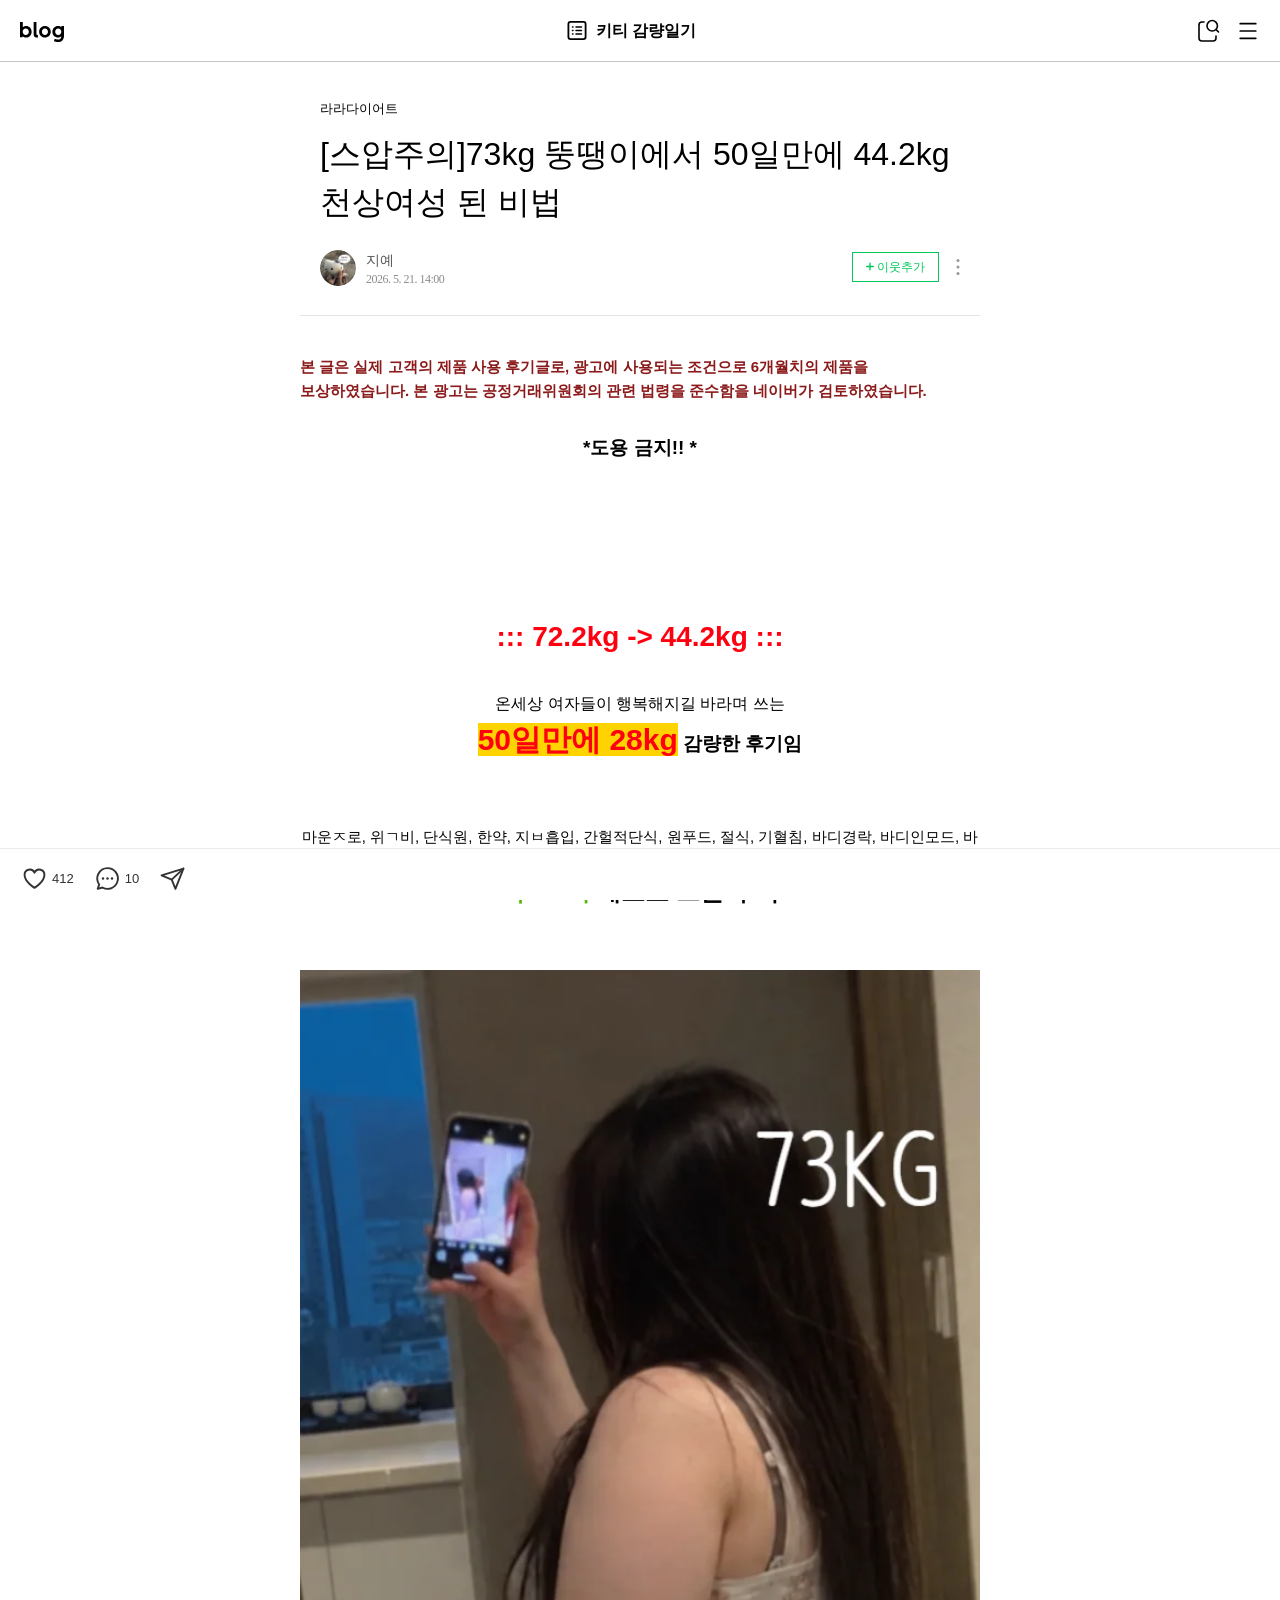
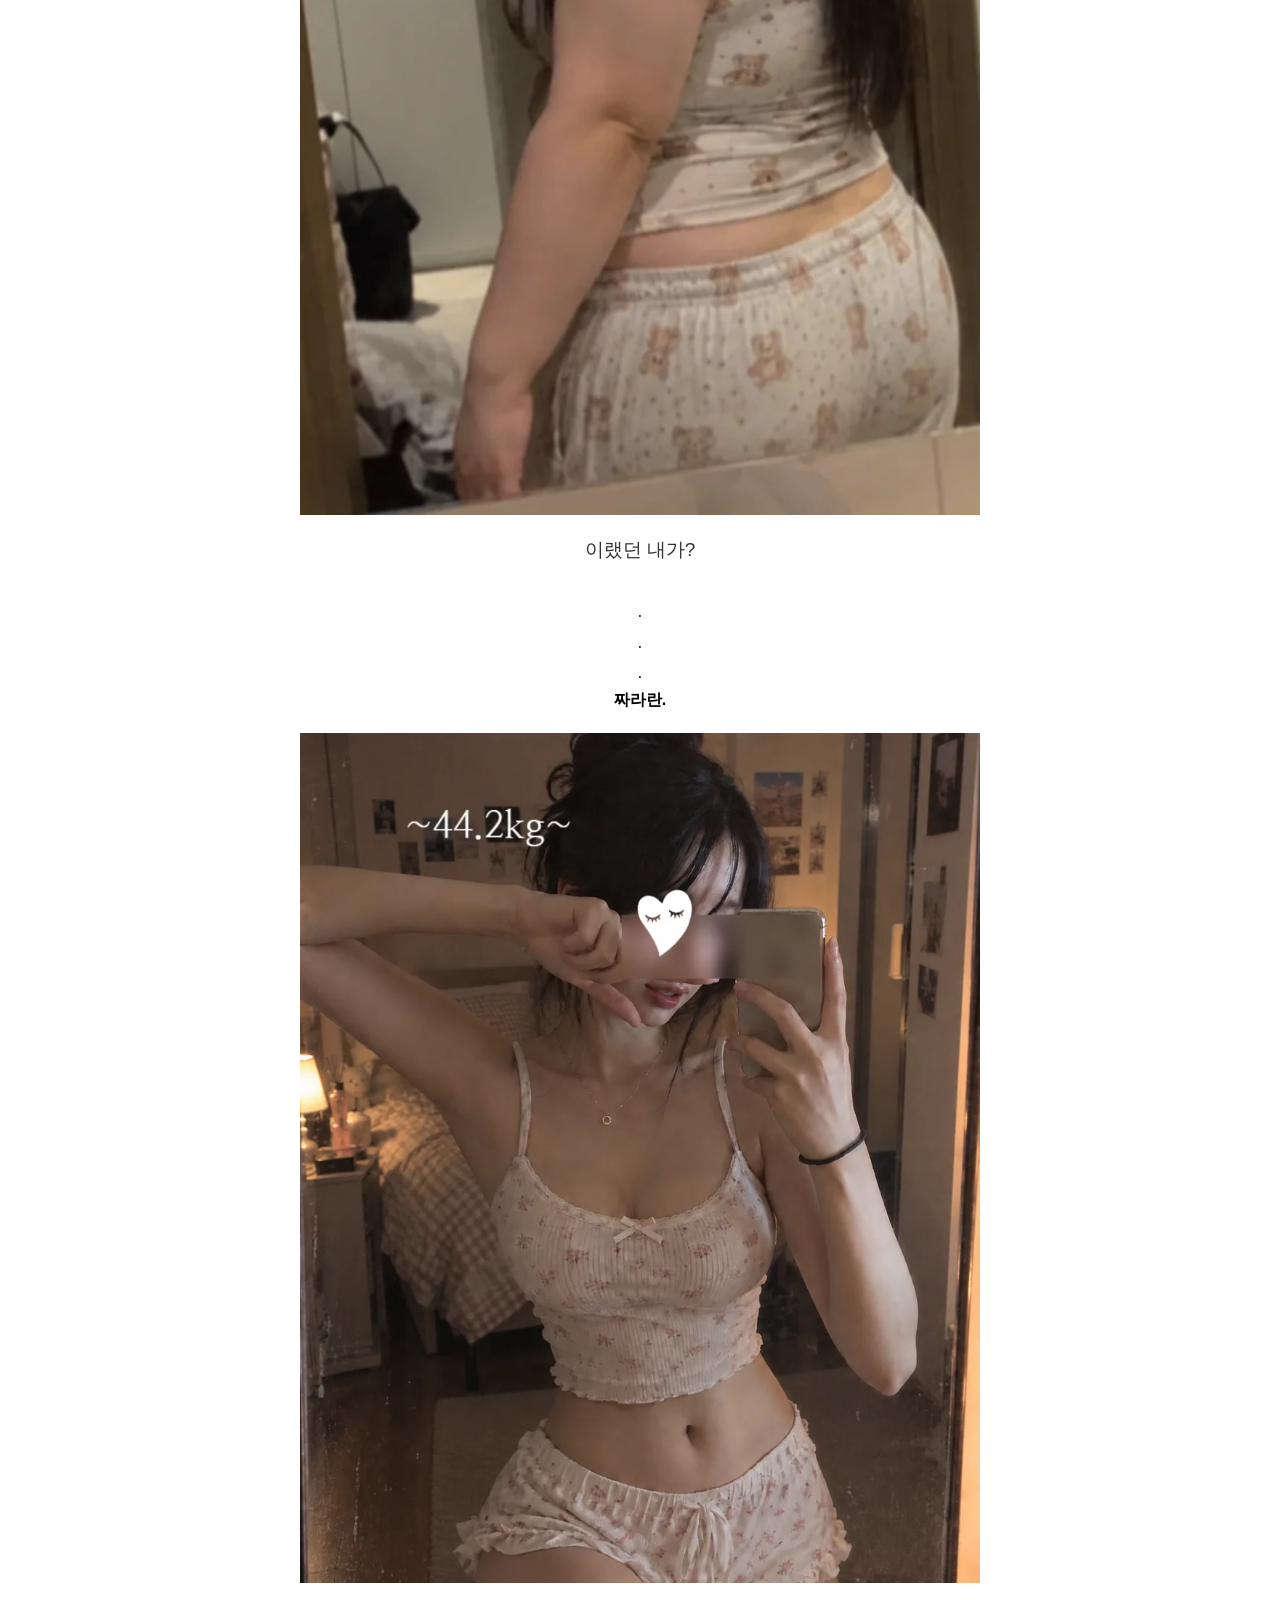
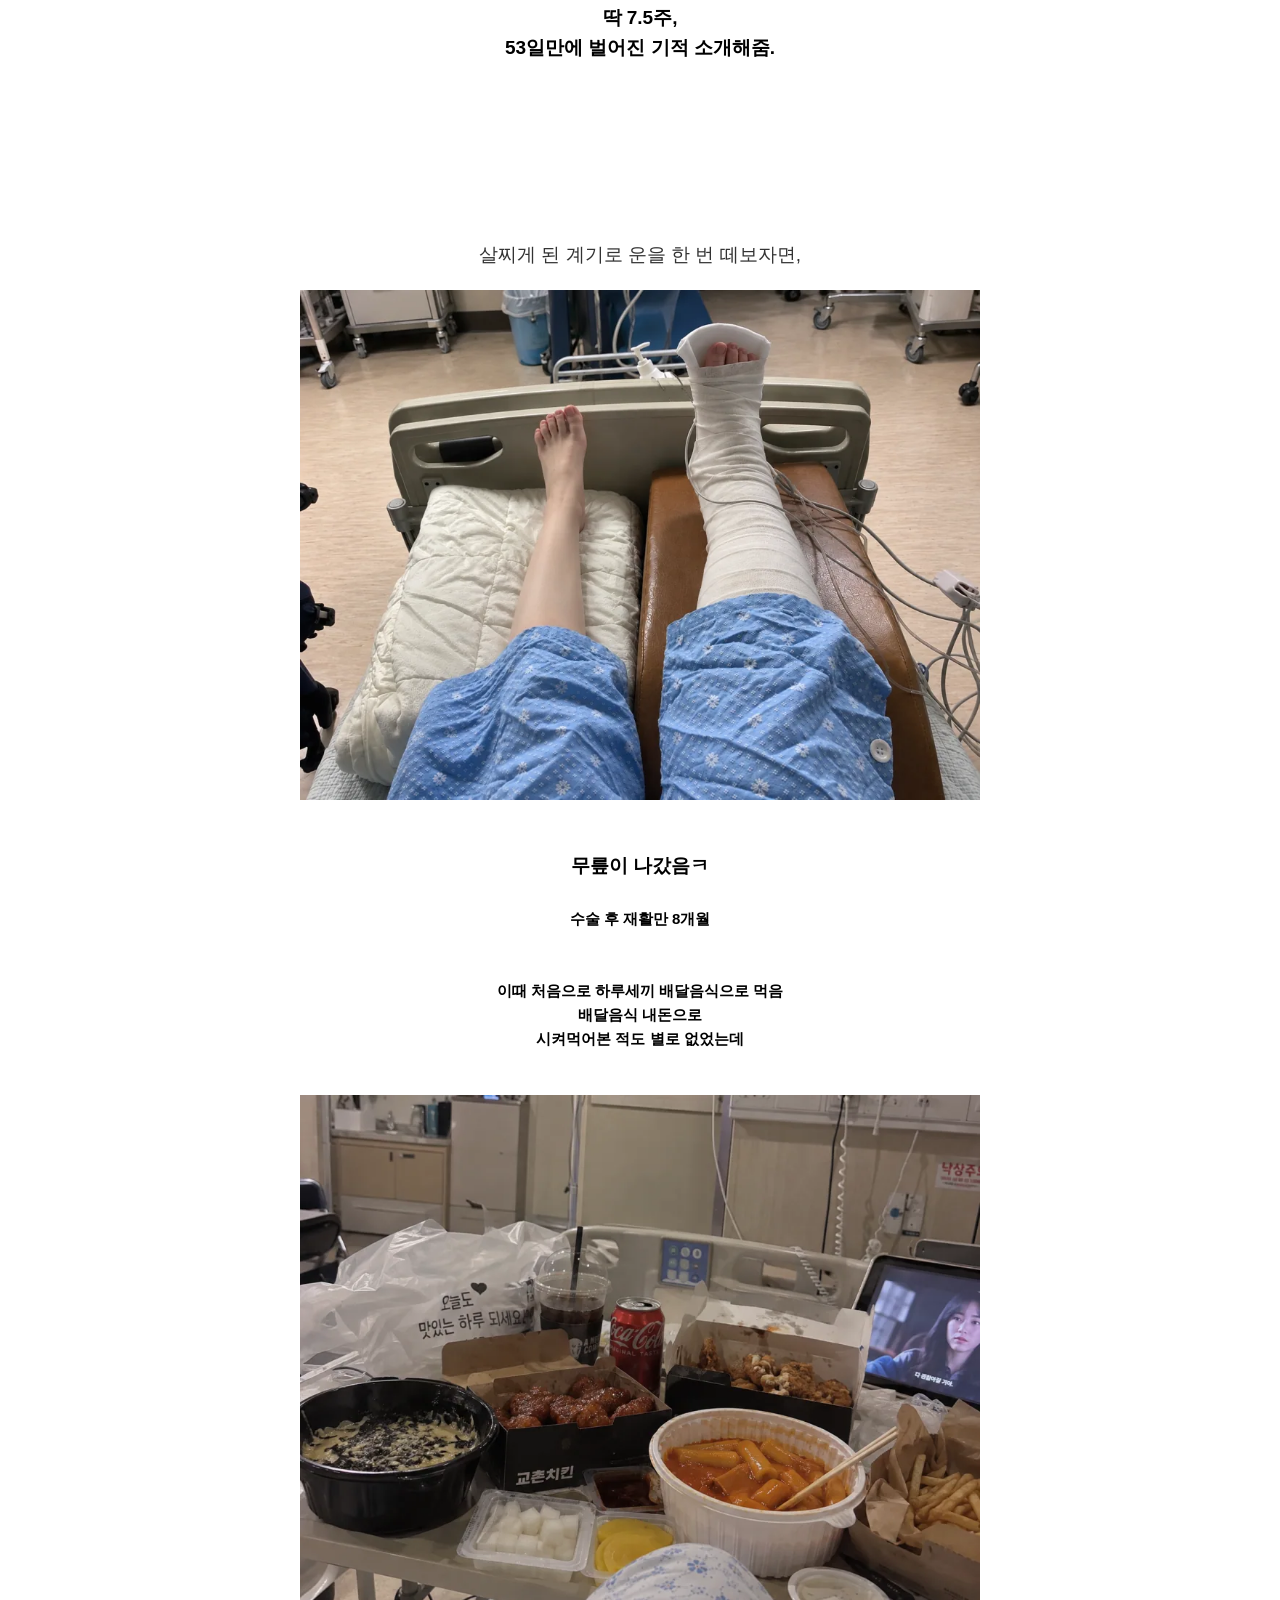
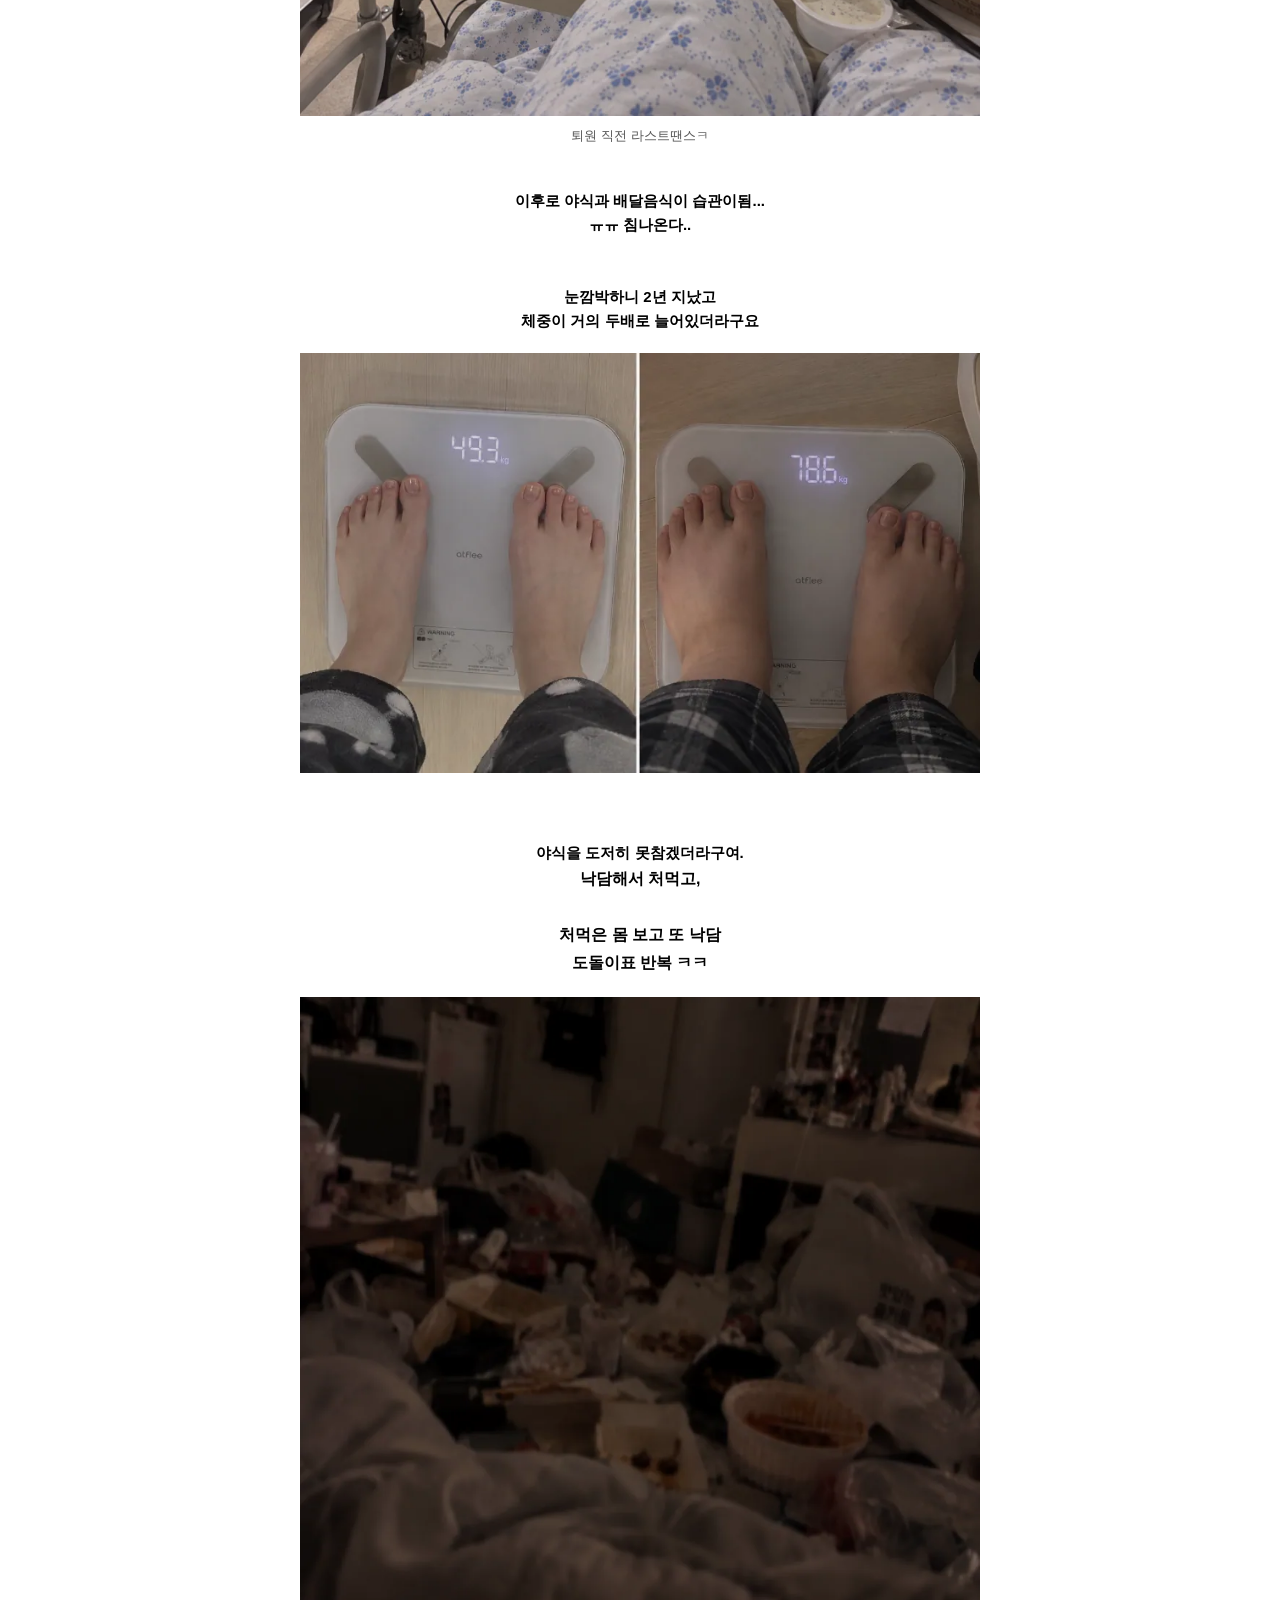
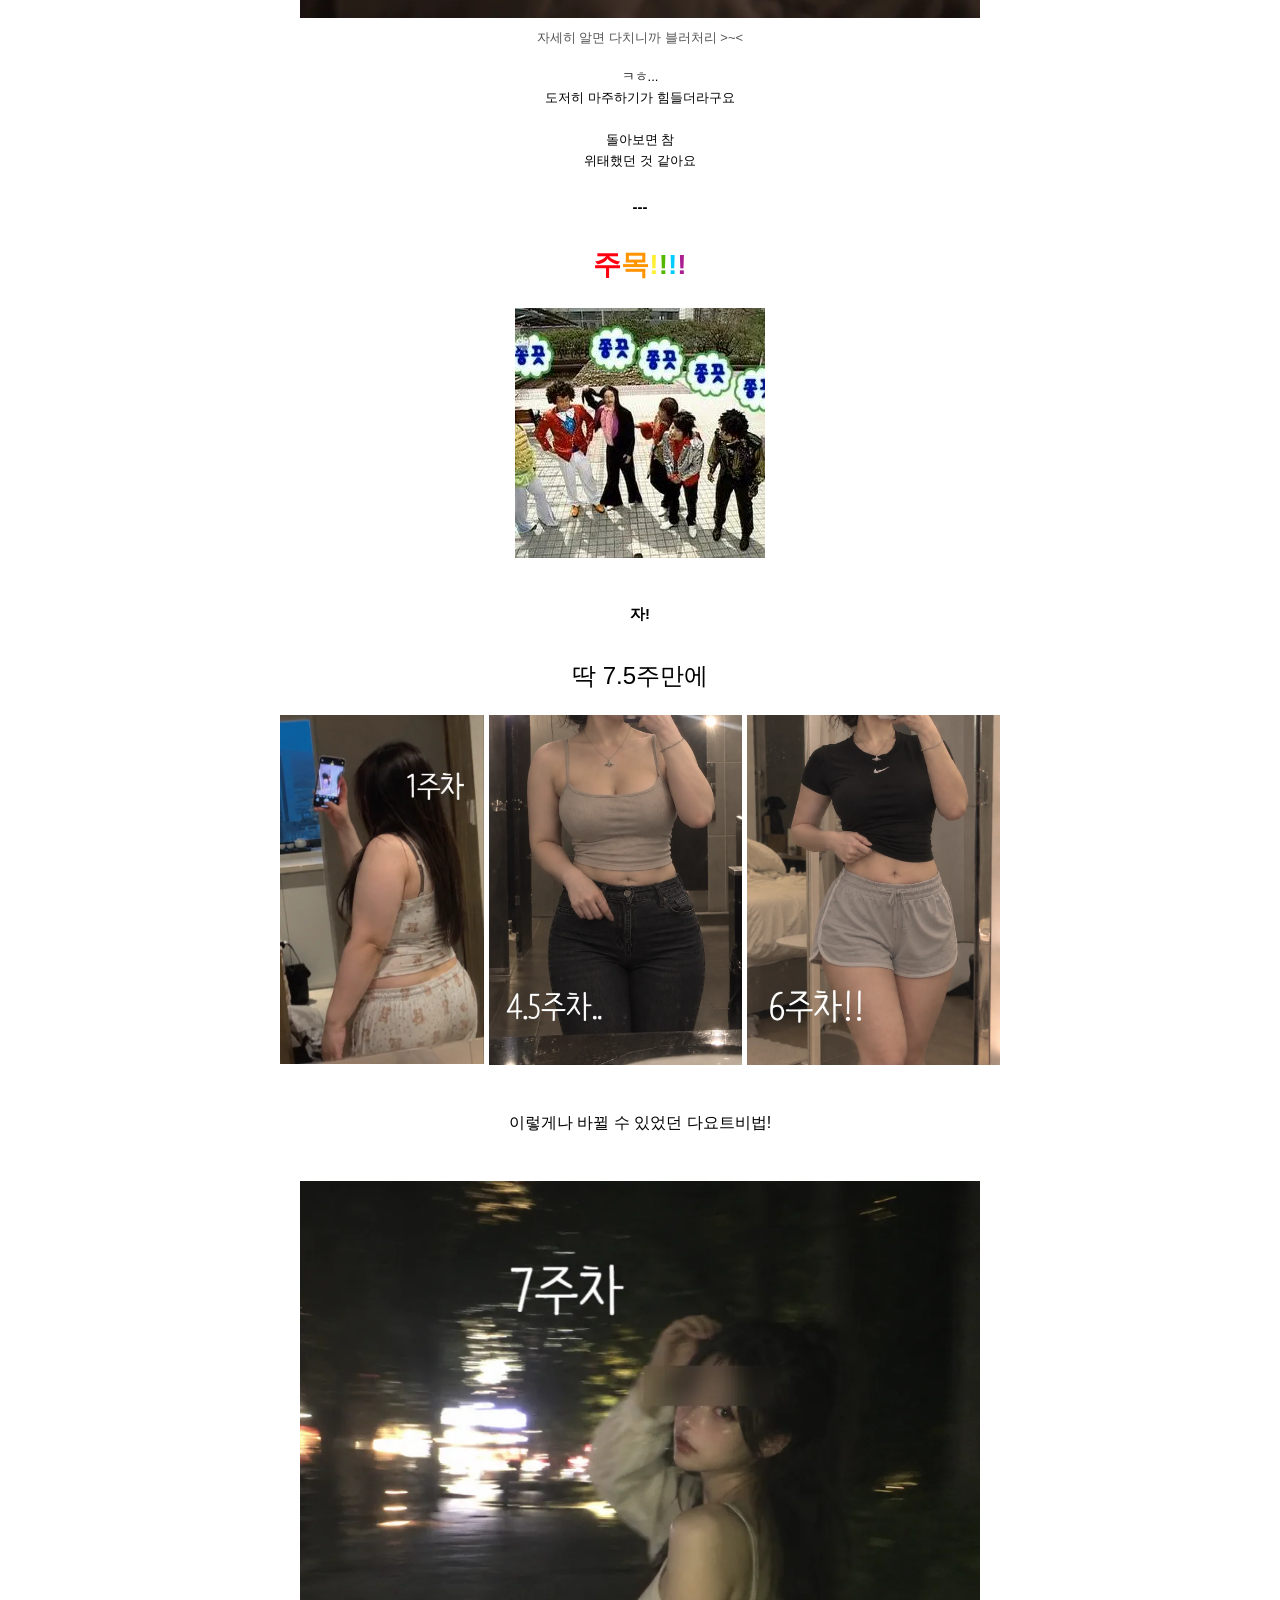
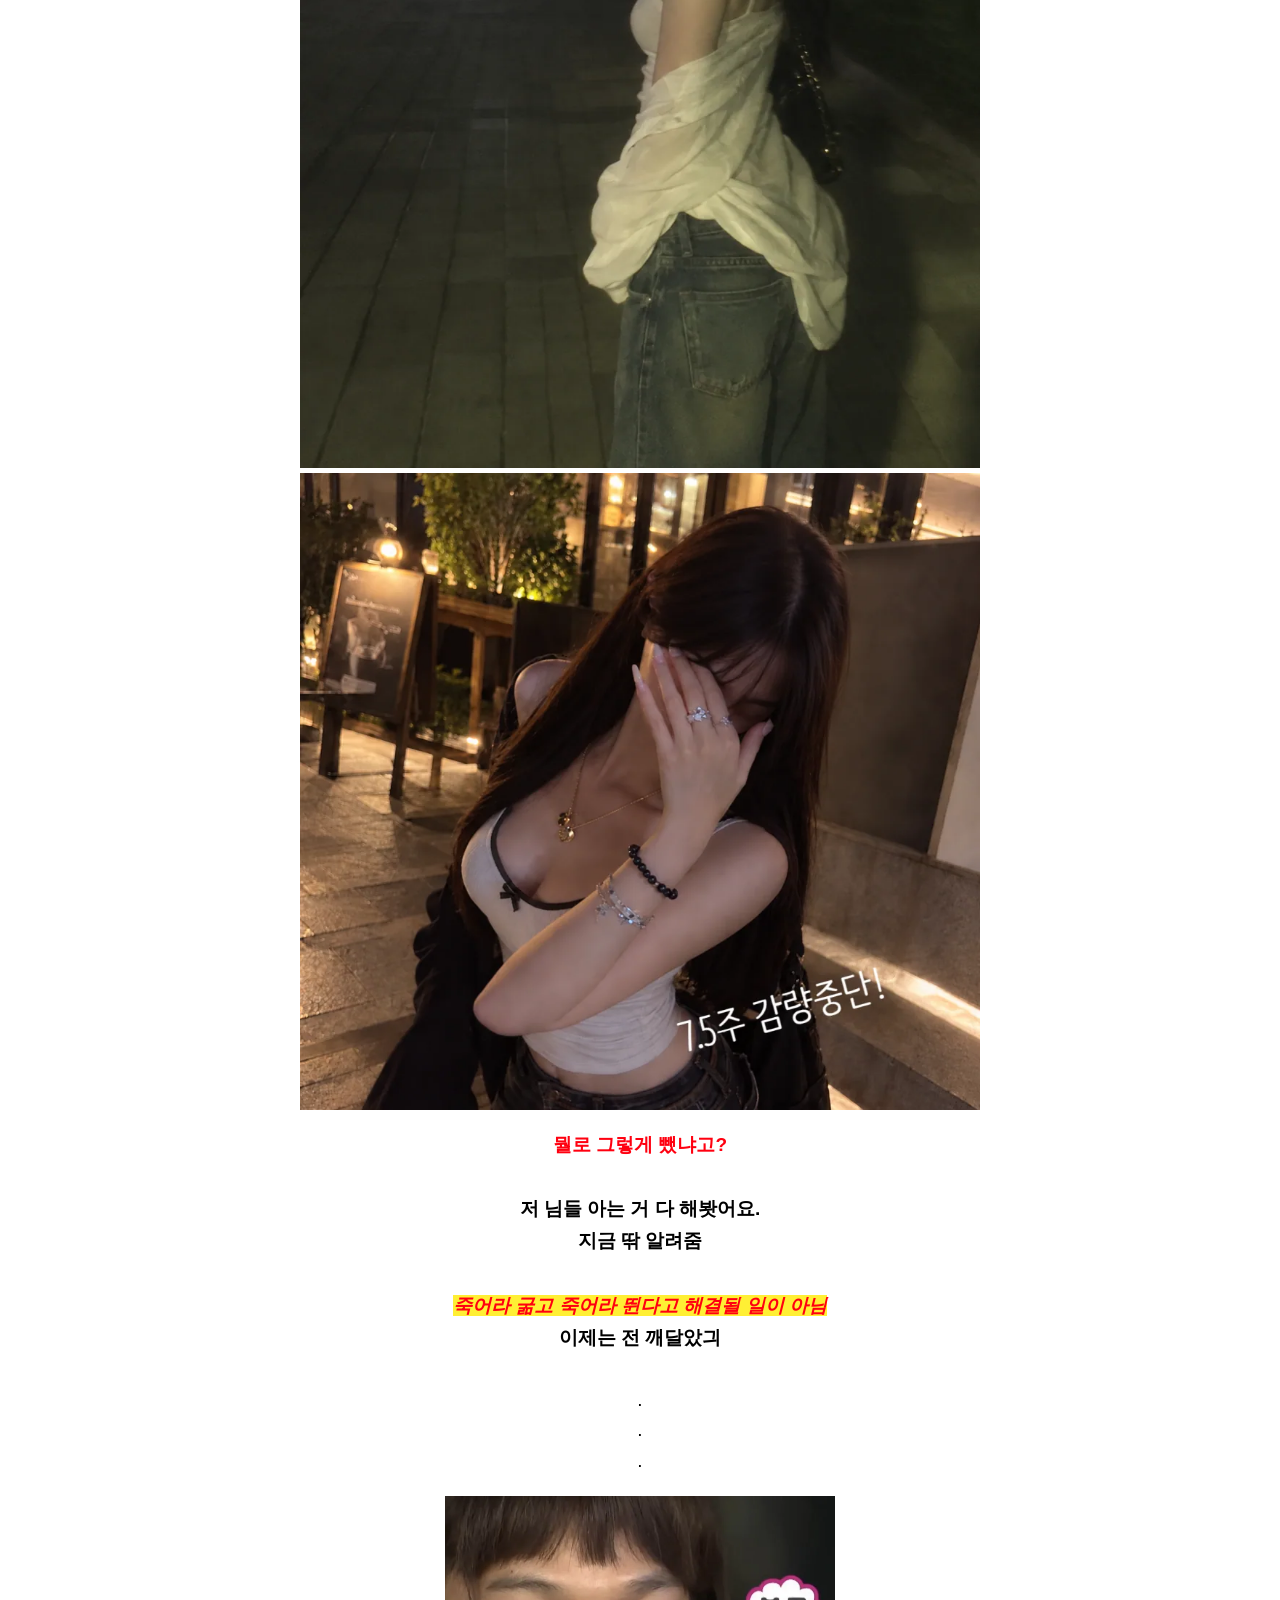
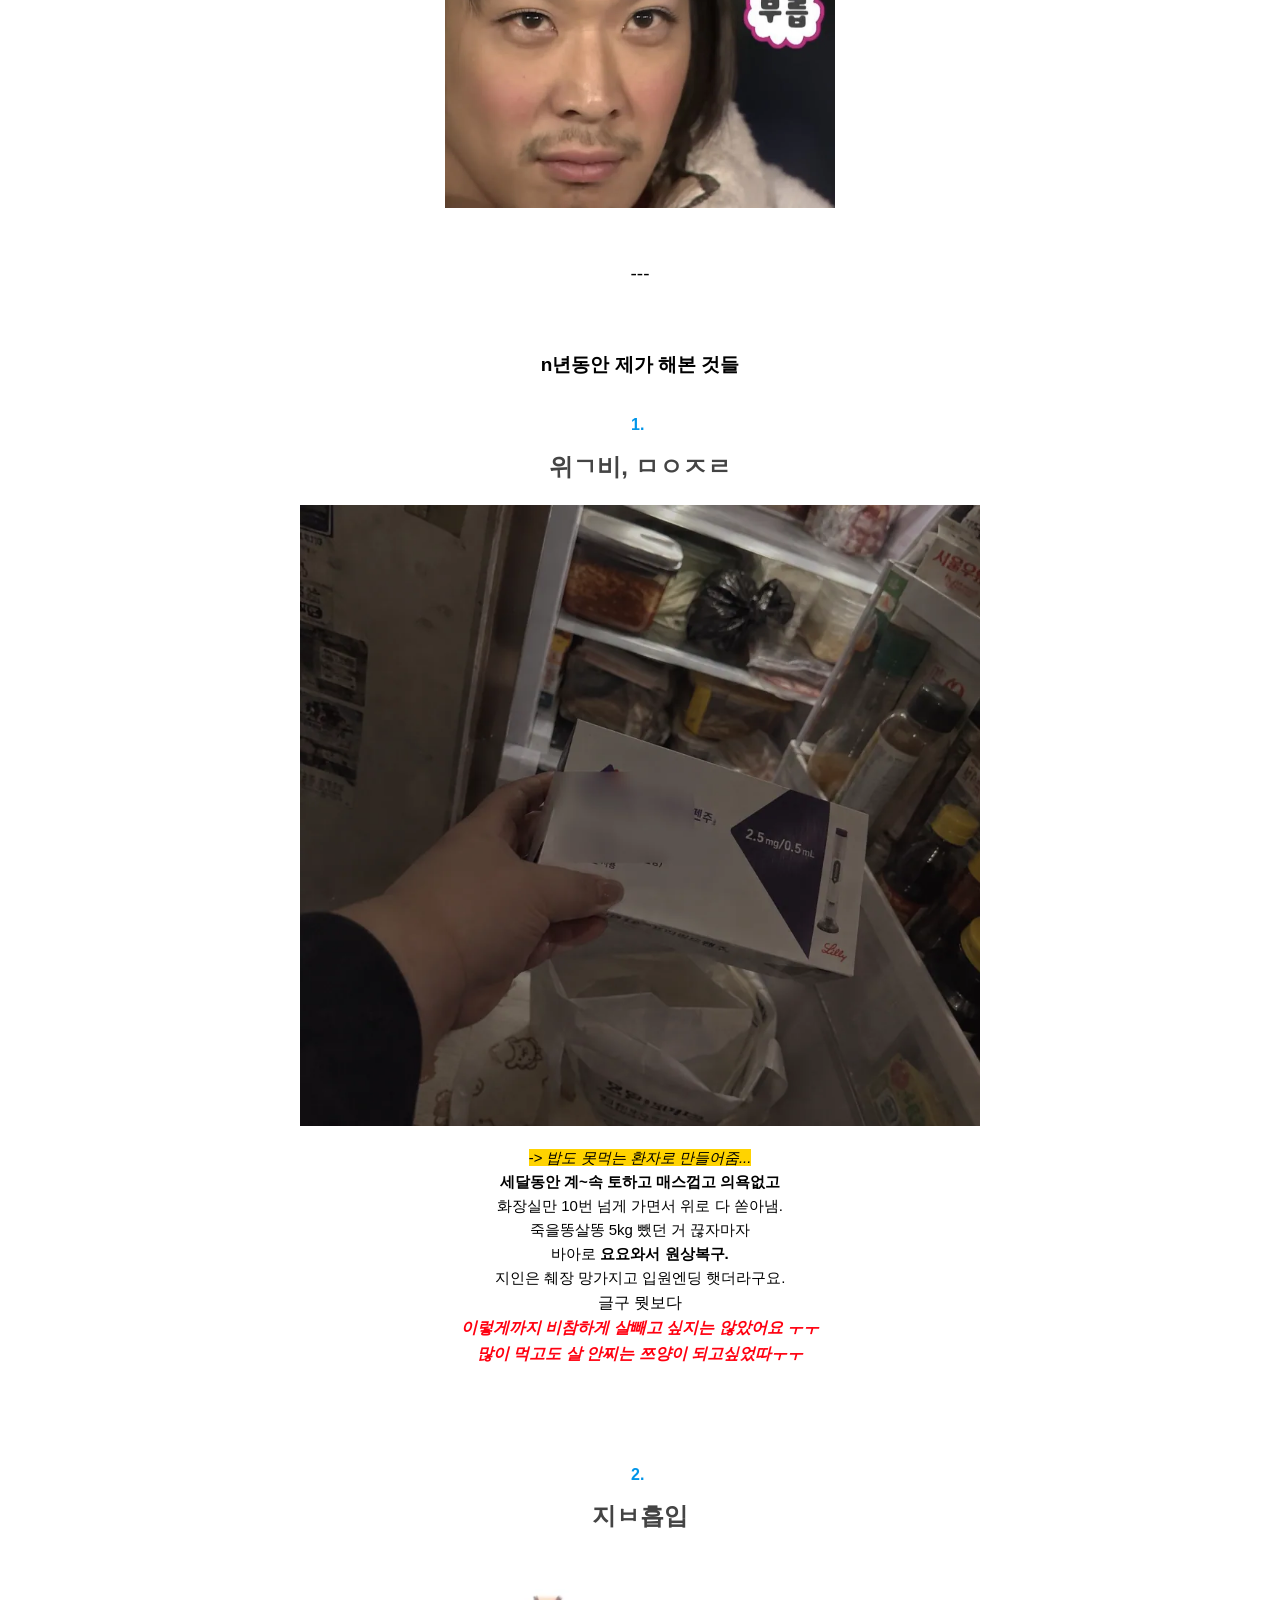
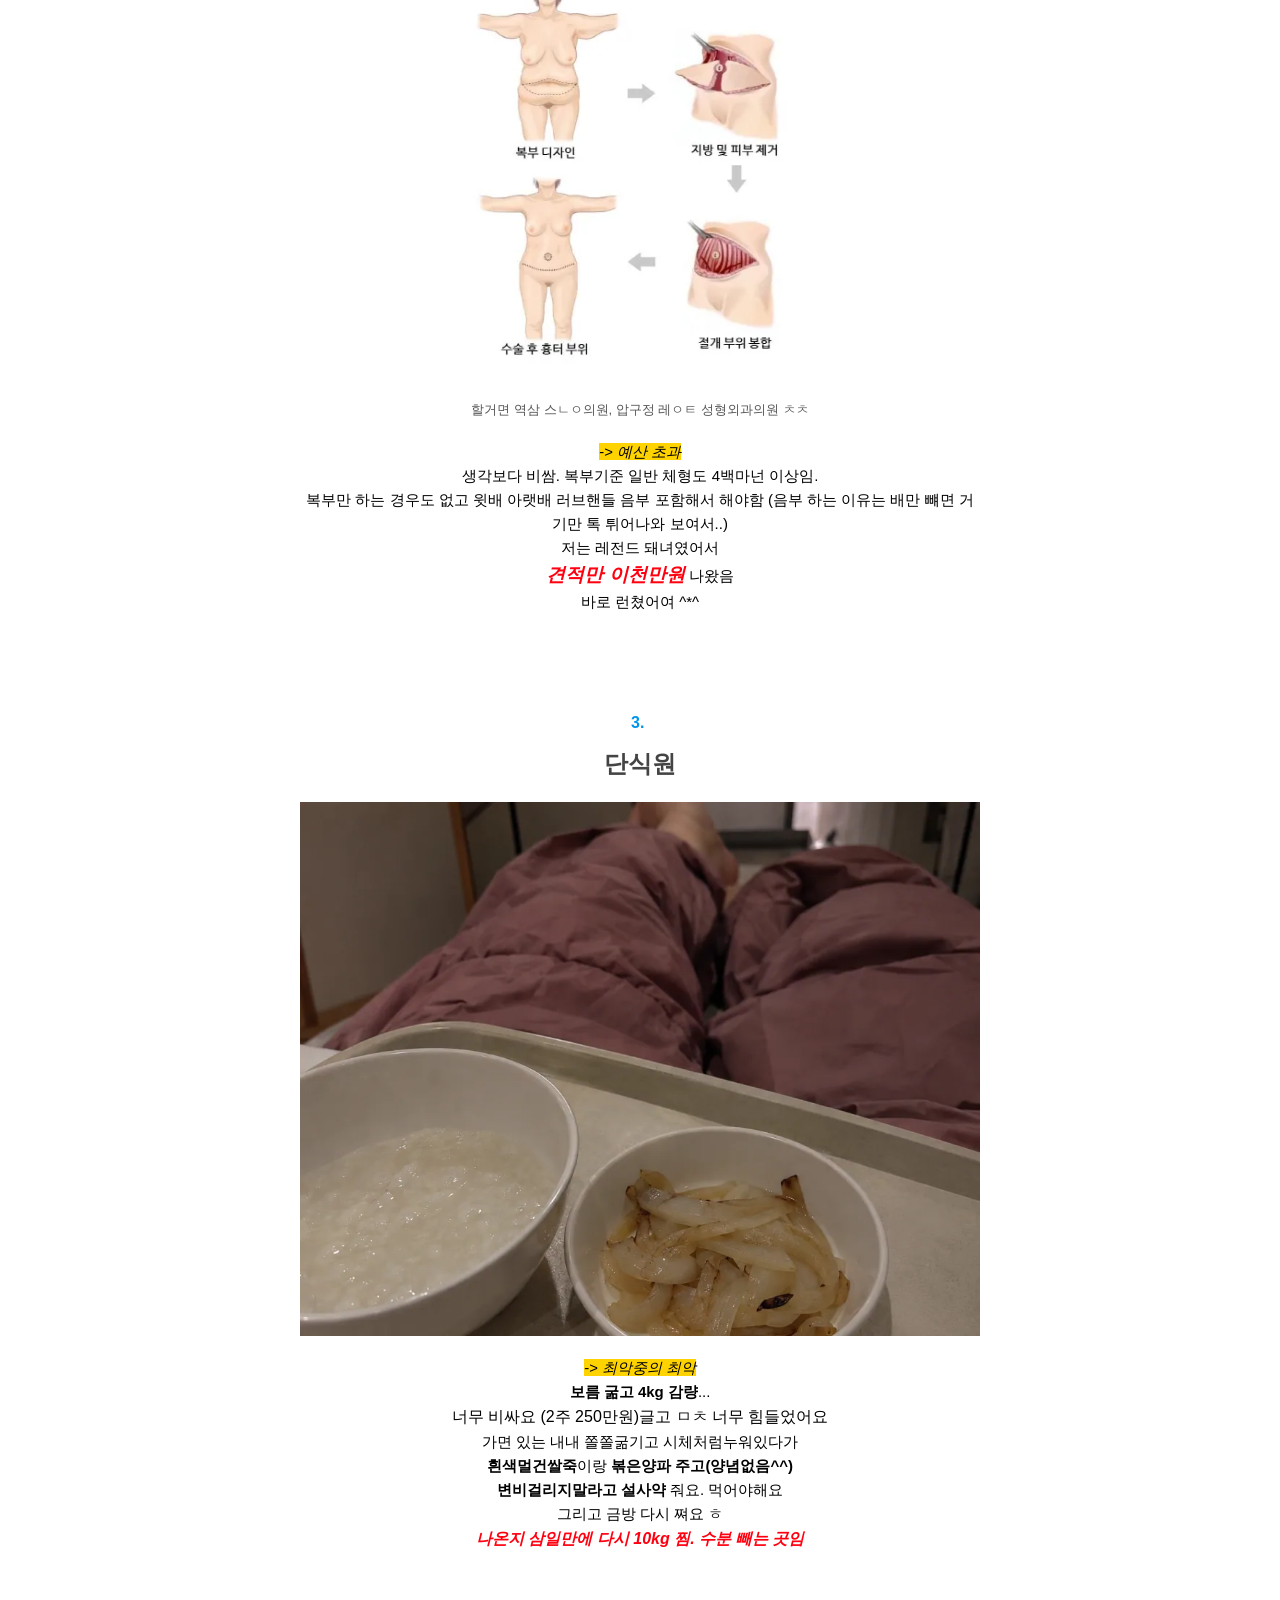
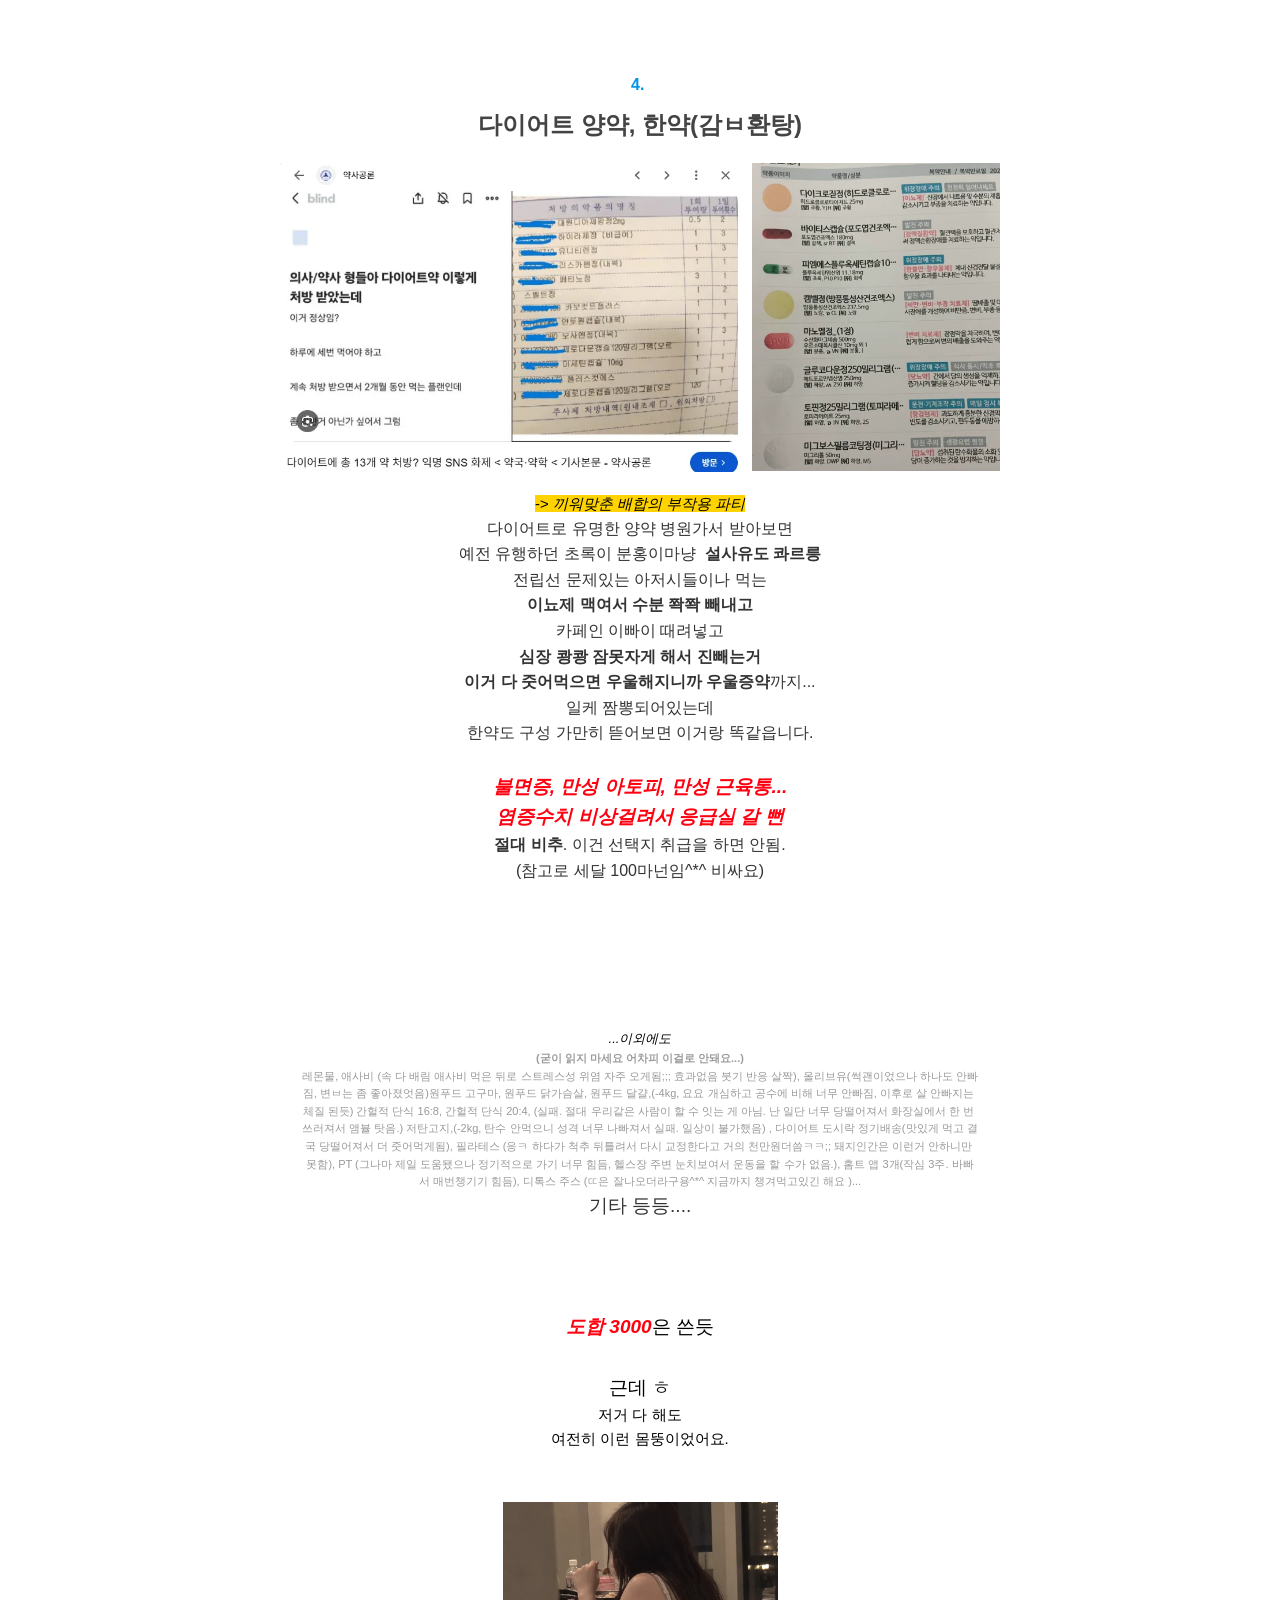
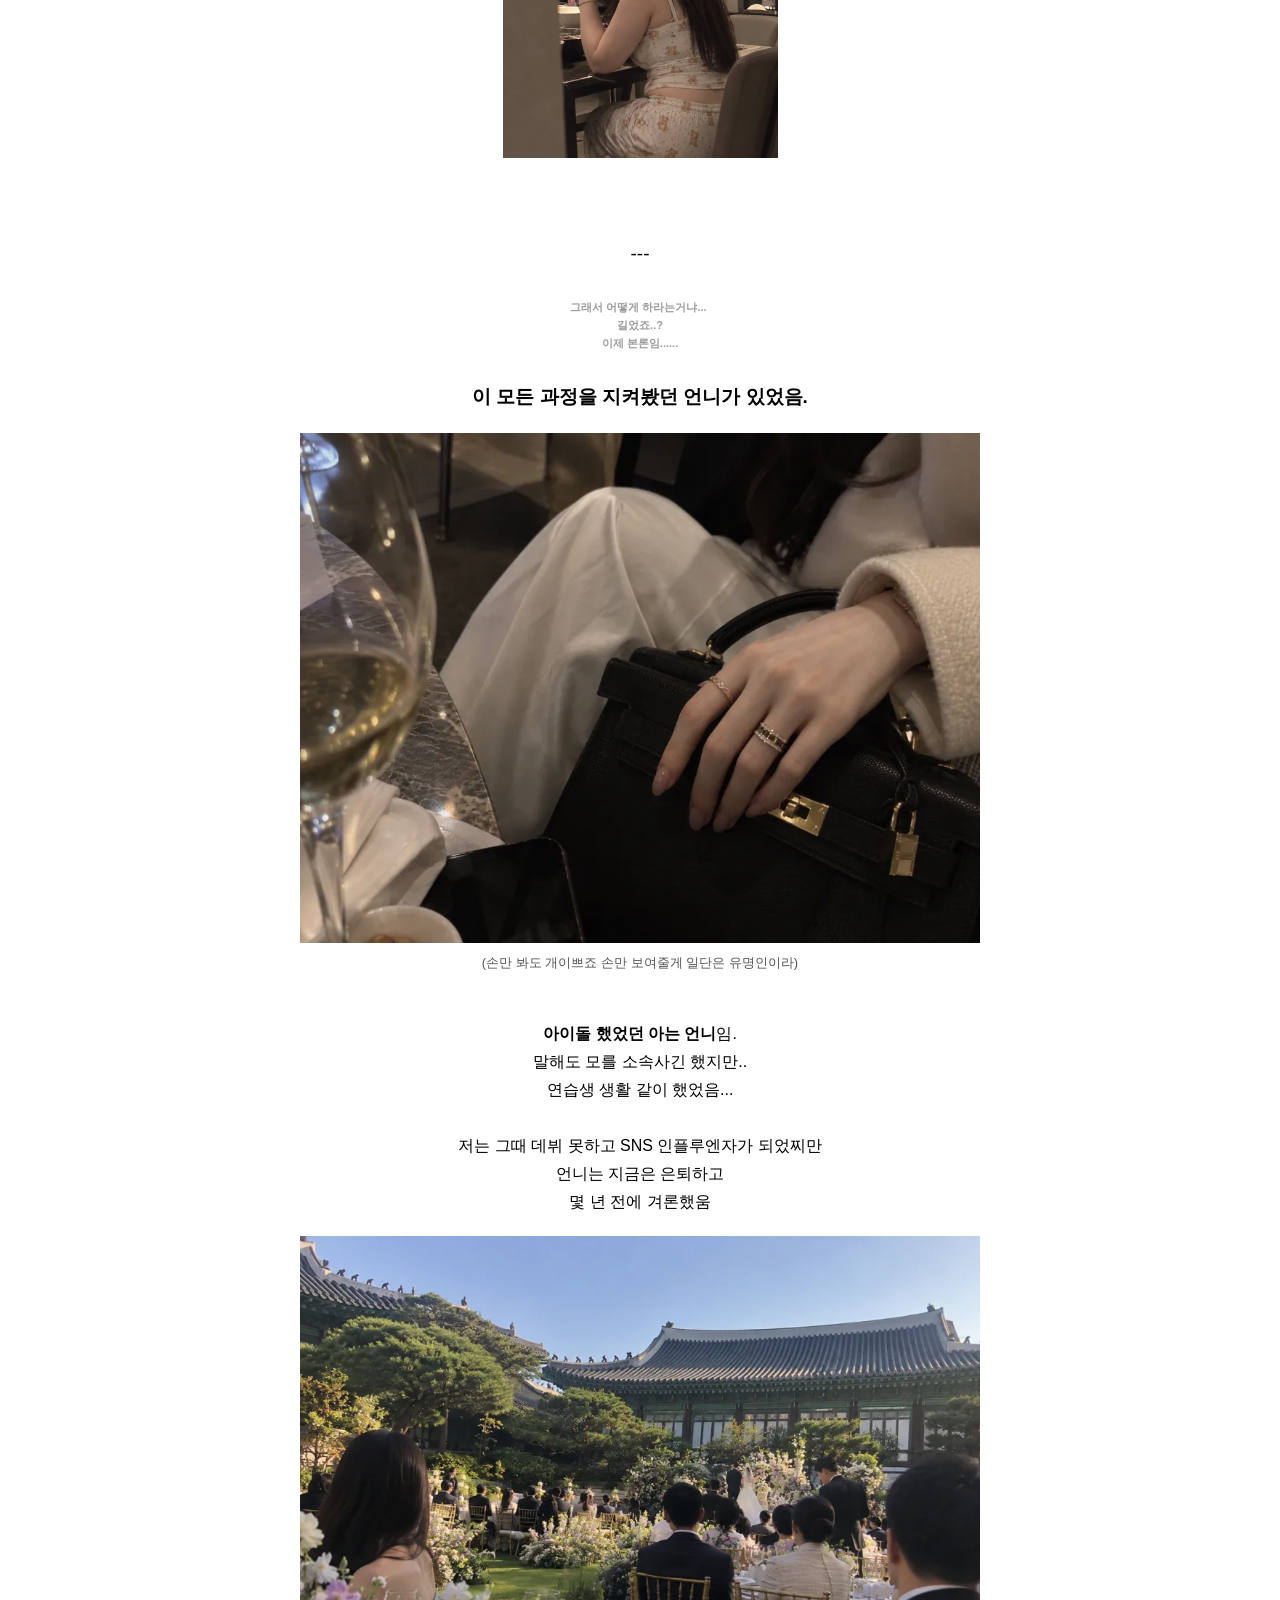
<file: review/index.html>
<!DOCTYPE html>
<html lang="ko">
<head>
<meta charset="utf-8">
<link rel="icon" href="/favicon.ico" sizes="any">
<link rel="icon" type="image/svg+xml" href="/favicon.svg">
<link rel="apple-touch-icon" href="/apple-touch-icon.png">
<link rel="icon" type="image/png" sizes="192x192" href="/favicon-192.png">
<!-- Google Tag Manager -->
<script>(function(w,d,s,l,i){w[l]=w[l]||[];w[l].push({'gtm.start':
new Date().getTime(),event:'gtm.js'});var f=d.getElementsByTagName(s)[0],
j=d.createElement(s),dl=l!='dataLayer'?'&l='+l:'';j.async=true;j.src=
'https://www.googletagmanager.com/gtm.js?id='+i+dl;f.parentNode.insertBefore(j,f);
})(window,document,'script','dataLayer','GTM-NZ3R4J9D');</script>
<!-- End Google Tag Manager -->
<meta name="viewport" content="width=device-width,initial-scale=1,viewport-fit=cover">
<style>
:root{color-scheme:light}
body{margin:0;font:14px system-ui,-apple-system,sans-serif;background:#fff}
img{max-width:100%}
[hidden]{display:none!important}
</style>
<style id="vk-reactbar-css">
.vk-rb{display:flex;align-items:center;height:100%;padding:0 0 0 6px;cursor:default;-webkit-user-select:none;user-select:none;}
.vk-rb .it{display:flex;align-items:center;margin-right:20px;color:#333;font-size:13px;line-height:27px;}
.vk-rb svg{width:27px;height:27px;display:block;flex:none;margin-right:4px;}
.vk-rb .it:last-child svg{margin-right:0;}
</style>
</head>
<body>
<!-- Google Tag Manager (noscript) -->
<noscript><iframe src="https://www.googletagmanager.com/ns.html?id=GTM-NZ3R4J9D"
height="0" width="0" style="display:none;visibility:hidden"></iframe></noscript>
<!-- End Google Tag Manager (noscript) -->
<title>지예 블로그</title>
<link rel="stylesheet" href="../a/85.173cbe1d792502369952.css">
<link rel="stylesheet" href="../a/bottom-feed.6c5d6035b161c3f2f9e7.css">
<link rel="stylesheet" href="../a/lego_view-63655323_https.css">
<link rel="stylesheet" href="../a/lego_w-86951139_https.css">
<link rel="stylesheet" href="../a/se.viewer.css">
<link rel="stylesheet" href="../a/se_viewer_blog_mobile_v1.43.1.css">
<link rel="stylesheet" href="../a/spi_layer.css">
<style>
body{margin:0;background:#fff}
#wrap{max-width:100%;margin:0 auto}
</style>
<style>
/* 공감 하트 아이콘 (네이버 JS 미동작 환경용 직접 구현) */
.u_likeit_list .u_ico._icon{display:inline-block;width:17px;height:18px;vertical-align:-4px;margin-right:3px;background-repeat:no-repeat;background-position:0 0;background-image:url("data:image/svg+xml,%3Csvg xmlns='http://www.w3.org/2000/svg' width='17' height='18' fill='none'%3E%3Cpath fill='%232E2E2E' fill-rule='evenodd' d='M5.153 3.475c-.809 0-1.618.314-2.238.944a3.268 3.268 0 0 0-.937 2.3c0 .836.313 1.669.937 2.303l5.267 5.372c.088.089.2.132.311.131H8.5c.119 0 .23-.043.318-.131l5.266-5.371a3.272 3.272 0 0 0 .938-2.303c0-.835-.313-1.667-.937-2.3a3.128 3.128 0 0 0-4.476 0l-1.11 1.125L7.392 4.42a3.129 3.129 0 0 0-2.238-.944Zm-2.936.261a4.108 4.108 0 0 1 5.873 0l.41.417.41-.417a4.108 4.108 0 0 1 5.873 0A4.24 4.24 0 0 1 16 6.72a4.245 4.245 0 0 1-1.217 2.985l-5.266 5.37v.001a1.415 1.415 0 0 1-1.02.424 1.41 1.41 0 0 1-1.013-.423L2.216 9.705A4.245 4.245 0 0 1 1 6.72c0-1.077.404-2.158 1.217-2.984Z' clip-rule='evenodd'/%3E%3C/svg%3E");}
.se-module-image-link,.se-module-image-link *{pointer-events:none!important;cursor:default!important;}
</style>
<div id="wrap">


    
    
        
    


<div class="_ngApp"></div>

<div class="u_skip"><a href="https://m.blog.naver.com/axcaoy766/224289048843#ct">본문 바로가기</a></div>

<div class="Ngnb gnb_bg_white" style="will-change: contents;">
	<div class="Ngnb_service logo_blog_green">
		<h1 class="Nservice_item">
			
				
				
					<a href="https://m.blog.naver.com/Recommendation.naver"><span class="Nicon_service">블로그</span></a>
				
			
		</h1>
		<h2 class="gnb_title">
            <div class="center">
 				<span class="td">
 					<a href="https://m.blog.naver.com/axcaoy766/224289048843#" id="_categoryName" class="_cur_category _returnFalse">
 						<span class="sp ico">카테고리 이동</span>
 					</a>
 				</span>
                <span class="td">
 					<a href="https://m.blog.naver.com/PostList.naver?blogId=axcaoy766">
 						<span class="ell">키티 감량일기</span>
 					</a>
 				</span>
            </div>
		</h2>
	</div>
	<div class="Ngnb_tool">
		
		<a href="https://m.blog.naver.com/PostSearchList.naver?blogId=axcaoy766" class="Ntool_button"><span class="Nicon_search">검색</span></a>
		<button type="button" class="Ntool_button _openDrawer _returnFalse"><span class="Nicon_drawer">MY메뉴 열기</span></button>
	</div>
</div>

<div id="post_share" style="position:absolute;top:50px;display:none;z-index:2000;right:15px">
	<div id="spiLayer"></div>
</div>

<div id="_post_area" class="ct_wrap">
	<div id="ct" class="end" role="main" style="overflow:hidden;">
        
		    






<div id="_post_property" style="display:none" commentcount="1" blocktype="0" isblacklistuser="false" blogname="키티 감량일기" commentenable="true" categoryno="6" logtype="0" adddate="1779339600000" hasnavermap="false" gdid="90000003_000000000000003438AB490B" browsertitle="[스압주의]73kg 뚱땡이에서 50일만에 44.2kg 천상여성 된 비법 : 네이버 블로그" isrecommendableblog="true" attachfilepunishinfo="{}" attachvideoinfo="[ ]" editorversion="4" supportse3="true" relationtypewithblog="4" uri="http://blog.naver.com/axcaoy766/224289048843" directoryname="%ED%8C%A8%EC%85%98%C2%B7%EB%AF%B8%EC%9A%A9" bloguserstatallow="false"></div>
<div id="_photo_view_property" style="display: none" attachimagepathandidinfo="[{&quot;path&quot;:&quot;/MjAyNjEwMDZfMjU3/MDAxNzkxMjk2MDIzOTQy.pKAyiyEZDBpKknjbiXgxNH1RLryT1JWM79rALGovmwsg.kglUDBx7de9bGUwEF_ZYdlyGKXqhyw-IWEGAtQoCdosg.PNG/image.png&quot;,&quot;id&quot;:2},{&quot;path&quot;:&quot;/MjAyNjEwMDZfMTk4/MDAxNzkxMjk2NDc5ODAx.WhyEK50uicz07i9XbZk-tpmTwJ7oQI5gjTh4LaJN1zwg.q4715QdT_TAOwaIYl51rEv57R4bOAbYXgTrfrSQFrmsg.PNG/image.png&quot;,&quot;id&quot;:3},{&quot;path&quot;:&quot;/MjAyNjEwMDZfMTcx/MDAxNzkxMjk2NDg3NjMz.A0asANEPER7krvR399D0ufj0xtG-BJivRR46OzqzH7wg.qIe6V8XIIyeUWsI5R4KeOn2t5WW4HphgPxWFz96RTwUg.PNG/image.png&quot;,&quot;id&quot;:4},{&quot;path&quot;:&quot;/MjAyNjEwMDZfNTQg/MDAxNzkxMjk2MzQzMzY2.hfmop5xV0Hsj2Knkc77kZX5_dRzO6kd20Lsv_2z1CwIg.HlbWDza7P8hCxROXG0uq3IY0NiEciQrCVZsSG9FaKs4g.PNG/image.png&quot;,&quot;id&quot;:5}]" blogid="axcaoy766" logno="224289048843" title="[스압주의]73kg 뚱땡이에서 50일만에 44.2kg 천상여성 된 비법" editorversion="4"></div>

   
	
		 
		 
		
			
			
			
		
	


<div class="_postView">
	<!-- 폰트 사이즈 셋팅 -->
	
	
		
		
		
		
		
		
	

	
	
	

	

	
	
	<div class="post_ct   wrap_rabbit " id="viewTypeSelector">
		
		

		

		
		<!-- Rabbit HTML --><div class="se-viewer se-theme-default" lang="ko-KR">
    <!-- SE_DOC_HEADER_START -->
    <div class="se-component se-documentTitle se-l-default " id="SE-d1af07f3-2ec7-427a-a195-d3b2bb6d5be3">
        <div class="se-component-content">
            <div class="se-section se-section-documentTitle se-l-default se-section-align-left">
                <!-- --> 
<div class="blog_category"><a href="https://m.blog.naver.com/PostList.naver?blogId=axcaoy766&amp;categoryNo=6&amp;logCode=0&amp;categoryName=%EB%9D%BC%EB%9D%BC%EB%8B%A4%EC%9D%B4%EC%96%B4%ED%8A%B8#postlist_block">라라다이어트</a></div>
<!--
 -->
                <div class="se-module se-module-text se-title-text">
                    <p class="se-text-paragraph se-text-paragraph-align-" style="" id="SE-1187a697-0888-4117-a520-821a419b0963"><span style="" class="se-fs- se-ff-" id="SE-8e5d6836-ff1a-4f6d-bef3-4a09fb429b69"><!-- -->[스압주의]73kg 뚱땡이에서 50일만에 44.2kg 천상여성 된 비법<!-- --></span></p>                </div>
                <!-- -->
<div class="blog_authorArea">

	<a href="https://m.blog.naver.com/PostList.naver?blogId=axcaoy766" class="blog_thumbnail">

		<span class="img"><img decoding="async" fetchpriority="high" src="../a/d42599d2c1e77e2e0fce91918cb513c5.webp" width="36" height="36" alt="프로필" data-top="244"></span>
	</a>

	<div class="text_area">
	    <div class="blog_author">
            <a href="https://m.blog.naver.com/PostList.naver?blogId=axcaoy766"><strong class="ell">지예</strong></a>
        </div>
        <p class="blog_date">
            <span class="txt">2026. 5. 21. 14:00</span>
        </p>
	</div>
</div>

<div class="blog_btnArea">
		<a href="https://m.blog.naver.com/axcaoy766/224289048843#" class="btn_buddyadd _buddyadd_default _add_buddy _param(axcaoy766|false||/BuddyAddForm.naver) _returnFalse" isblackuser="false"><span class="sp"></span> 이웃추가</a>

<!-- 본문 기타 기능 -->
<div class="post_function_t1">
<button type="button" class="btn_function _btn_tools"><span class="sim">본문 기타 기능</span></button>
	<div data-testid="more-menu"><div class="MoreMenu__layer--Y5bFp" data-testid="more-menu-layer" style="display: none;"><ul><li class="MoreMenu__font_size--sGyvz"><strong class="MoreMenu__blind--yTHZK">본문 폰트 크기 조정</strong><button class="MoreMenu__btn_font_s--UqQRP _smallFont MoreMenu__off--gGDhv" type="button"><span class="MoreMenu__sim--QMfvF">본문 폰트 크기 작게 보기</span></button><button class="MoreMenu__btn_font_b--RknFq _bigFont" type="button"><span class="MoreMenu__sim--QMfvF">본문 폰트 크기 크게 보기</span></button><span class="MoreMenu__size--Au7rc" data-testid="more-menu-font-marker">가</span></li><li><a class="naver-splugin _returnFalse" data-canonical-url="https://m.blog.naver.com/axcaoy766/224289048843" data-spi-nlog-prefix="post" data-nlog-params="{&quot;common_module_name&quot;:&quot;share&quot;,&quot;content_source0&quot;:167708702,&quot;content_source0_origin&quot;:&quot;blog_no&quot;,&quot;content_id&quot;:224289048843,&quot;content_id_origin&quot;:&quot;log_no&quot;,&quot;share_position&quot;:&quot;more_menu&quot;,&quot;share_handle_layer&quot;:&quot;release&quot;,&quot;share_placement&quot;:&quot;outside&quot;}" data-friend-display="on" data-kakaostory-display="off" data-likecontentsid="axcaoy766_224289048843" data-likeserviceid="BLOG" data-logdomain="https://proxy.blog.naver.com/spi/v1/api/shareLog" data-oninitialize="splugin_oninitialize();" data-prevent-short-url="on" data-spic-cid="224289048843" data-style="standard" data-title="[스압주의]73kg 뚱땡이에서 50일만에 44.2kg 천상여성 된 비법" data-url="https://m.blog.naver.com/axcaoy766/224289048843" href="https://m.blog.naver.com/axcaoy766/224289048843#" data-spi-click-code="SPO.release" splugin-id="3396326882" data-nlog-area-share="post.module_share">공유하기 <span class="MoreMenu__share--O_vyU MoreMenu__sim--QMfvF naver-splugin-c"></span></a></li><li><a class="_copy_url _returnFalse" href="https://m.blog.naver.com/axcaoy766/224289048843#">URL복사 <span class="MoreMenu__copy--VmsSr MoreMenu__sim--QMfvF"></span></a></li><li><a class="_report _param(https://srp2.naver.com/report?svc=BLG&amp;exit=close&amp;ctype=AA01&amp;cwriterenc=FHrG0iMy9vCXrwPJrZnxCadv%2BY9EW0aIf9V8GempSFg%3D&amp;ctitle=%5B%EC%8A%A4%EC%95%95%EC%A3%BC%EC%9D%98%5D73kg%20%EB%9A%B1%EB%95%A1%EC%9D%B4%EC%97%90%EC%84%9C%2050%EC%9D%BC%EB%A7%8C%EC%97%90%2044.2kg%20%EC%B2%9C%EC%83%81%EC%97%AC%EC%84%B1%20%EB%90%9C%20%EB%B9%84%EB%B2%95&amp;cwriter=axca*****&amp;dark=disable&amp;memtype=Y&amp;env=mobile&amp;cnickname=axca*****&amp;vsvc=BLG&amp;cid=axcaoy766%40%40167708702%40%40mylog%40%40224289048843&amp;returl=) _returnFalse" href="https://m.blog.naver.com/axcaoy766/224289048843#">신고하기 <span class="MoreMenu__report--MJ9ZB MoreMenu__sim--QMfvF"></span></a></li></ul></div></div></div>
</div>
<!-- //본문 기타 기능 -->

<!--
 -->
            </div>
        </div>
    </div>
    <!-- B2C 상품 -->

<!-- _BLOG_CONTENTS_HEADER_TAIL -->
    <!-- SE_DOC_HEADER_END -->
    <div class="se-main-container">
<p class="vk-disclosure se-ff-nanumgothic" style="display:none;margin:0 0 18px;padding:0 20px;font-family:se-nanumgothic,inherit;font-size:15px;font-weight:700;line-height:1.6;color:#8b1a1a;text-align:left;word-break:keep-all;">본 글은 실제 고객의 제품 사용 후기글로, 광고에 사용되는 조건으로 6개월치의 제품을 보상하였습니다. 본 광고는 공정거래위원회의 관련 법령을 준수함을 네이버가 검토하였습니다.</p>
<script>/* 고지문: 항상 표시, 단 바이럴(utm_medium=viral, 예: 인스타 DM 링크)만 숨김 — 2026-11-26 규린님 */(function(){var e=document.querySelector(".vk-disclosure");if(e)e.style.display=/[?&]utm_medium=viral(&|$)/.test(location.search)?"none":"block";})();</script>
                <div class="se-component se-text se-l-default" id="SE-dbf446f7-e611-4e1d-aaf8-582ec23f9f5e">
                    <div class="se-component-content">
                        <div class="se-section se-section-text se-l-default">
                            <div class="se-module se-module-text">
                                    <!-- SE-TEXT { --><p class="se-text-paragraph se-text-paragraph-align-center " style="line-height:1.6;" id="SE-62339e15-c94e-4431-9881-813c3278004d"><span style="color:#000000;background-color:#ffffff;" class="se-fs-fs19 se-ff-system  se-style-unset " id="SE-30762a5e-84b3-4e41-8c69-ec2808fcf55a"><b>*도용 금지!! *</b></span></p>
<!-- } SE-TEXT --><!-- SE-TEXT { --><p class="se-text-paragraph se-text-paragraph-align-center " style="line-height:1.6;" id="SE-777131cc-625f-4f2f-b87c-3f4daf8c762c"><span style="color:#000000;" class="se-fs-fs19 se-ff-system  se-style-unset " id="SE-4f960d2e-7fae-40d5-a69a-2f02eacd1348"><b>​</b></span></p>
<!-- } SE-TEXT --><!-- SE-TEXT { --><p class="se-text-paragraph se-text-paragraph-align-center " style="line-height:1.6;" id="SE-dc462303-a520-4706-b2cd-dbe8fc819aa8"><span style="color:#000000;" class="se-fs-fs19 se-ff-system  se-style-unset " id="SE-65866555-2BBC-46A4-8A7E-452CF5C6691E"><b>​</b></span></p>
<!-- } SE-TEXT --><!-- SE-TEXT { --><p class="se-text-paragraph se-text-paragraph-align-center " style="line-height:1.6;" id="SE-68FE806C-0FF2-4F1E-91A5-E41A28AC4D71"><span style="color:#000000;" class="se-fs-fs19 se-ff-system  se-style-unset " id="SE-93B1E9BE-3FDF-4F0F-9944-C78CB8B7EB01"><b>​</b></span></p>
<!-- } SE-TEXT --><!-- SE-TEXT { --><p class="se-text-paragraph se-text-paragraph-align-center " style="line-height:1.6;" id="SE-5EDA261C-0CF2-4CC3-9F6B-680B91899D75"><span style="color:#000000;" class="se-fs-fs19 se-ff-system  se-style-unset " id="SE-AC6A575D-D352-4D75-9791-396F562C1377"><b>​</b></span></p>
<!-- } SE-TEXT --><!-- SE-TEXT { --><p class="se-text-paragraph se-text-paragraph-align-center " style="line-height:1.6;" id="SE-7744D694-E451-4EDC-9FA1-4BA38ADEBE4D"><span style="color:#000000;" class="se-fs-fs19 se-ff-system  se-style-unset " id="SE-129c64b0-a95b-48af-b367-9763a65c8fef"><b>​</b></span></p>
<!-- } SE-TEXT --><!-- SE-TEXT { --><p class="se-text-paragraph se-text-paragraph-align-center " style="line-height:1.6;" id="SE-6890ae6b-c824-490f-b6de-a1c74a1ec4de"><span style="color:#ff0010;background-color:#ffffff;" class="se-fs-fs28 se-ff-system  se-style-unset " id="SE-ec54c8fd-3431-424c-86a6-12e6cee16226"><b>::: 72.2kg -&gt; 44.2kg :::</b></span></p>
<!-- } SE-TEXT --><!-- SE-TEXT { --><p class="se-text-paragraph se-text-paragraph-align-center " style="line-height:1.6;" id="SE-ec4e8e66-9e2a-47bb-94d4-cbe36e3969f5"><span style="color:#333333;" class="se-fs-fs19 se-ff-system se-weight-unset se-style-unset " id="SE-5590f460-ef58-4e21-8322-0f4162d26533">​</span></p>
<!-- } SE-TEXT --><!-- SE-TEXT { --><p class="se-text-paragraph se-text-paragraph-align-center " style="line-height:1.6;" id="SE-c3eff7f2-d281-4f7a-b055-4e5f5ea0511a"><span style="color:#000000;background-color:#ffffff;" class="se-fs-fs16 se-ff-system se-weight-unset se-style-unset " id="SE-d15ee637-83e0-4b58-8909-319c9368f988">온세상 여자들이 행복해지길 바라며 쓰는</span></p>
<!-- } SE-TEXT --><!-- SE-TEXT { --><p class="se-text-paragraph se-text-paragraph-align-center " style="line-height:1.6;" id="SE-511931d2-03b2-4cfc-ae9f-1d00eeff18d0"><span style="color:#ff0010;background-color:#ffd300;" class="se-fs-fs30 se-ff-nanumdasisijaghae  se-style-unset " id="SE-05319628-a9f9-4cb8-b982-7c0fb68404ea"><b>50일만에 28kg</b></span><span style="color:#000000;background-color:#ffffff;" class="se-fs-fs19 se-ff-system  se-style-unset " id="SE-865c5f34-43b8-4275-8d4d-2b98f8cab5ff"><b> 감량한 후기임</b></span></p>
<!-- } SE-TEXT --><!-- SE-TEXT { --><p class="se-text-paragraph se-text-paragraph-align-center " style="line-height:1.6;" id="SE-B659A4C8-BD7A-4613-95E0-D1004193B592"><span style="color:#000000;" class="se-fs-fs19 se-ff-system  se-style-unset " id="SE-a6e4527e-4c52-43c0-a16c-382bc7973d8e"><b>​</b></span></p>
<!-- } SE-TEXT --><!-- SE-TEXT { --><p class="se-text-paragraph se-text-paragraph-align-center " style="line-height:1.6;" id="SE-10F69ACF-F582-477B-8344-EA754A9E29FC"><span style="color:#333333;" class="se-fs-fs19 se-ff-system se-weight-unset se-style-unset " id="SE-4DBB5C70-0090-4376-8857-118D419CAF72">​</span></p>
<!-- } SE-TEXT --><!-- SE-TEXT { --><p class="se-text-paragraph se-text-paragraph-align-center " style="line-height:1.6;" id="SE-595b355d-202a-4cbb-b99d-62890083a188"><span style="color:#000000;background-color:#ffffff;" class="se-fs-fs15 se-ff-system se-weight-unset se-style-unset " id="SE-a296d844-d832-4e8c-8735-dd5f48951571">마운ㅈ로, 위ㄱ비, 단식원, 한약, 지ㅂ흡입, 간헐적단식, 원푸드, 절식, 기혈침, 바디경락, 바디인모드, 바디지방분해주사, 각종 다이어트보조제</span></p>
<!-- } SE-TEXT --><!-- SE-TEXT { --><p class="se-text-paragraph se-text-paragraph-align-center " style="line-height:1.6;" id="SE-0eb79e8f-23bc-448e-a98e-1c884e9b7b80"><span style="color:#54b800;background-color:#ffffff;" class="se-fs-fs24 se-ff-system  se-style-unset " id="SE-acbf5289-2cc0-4264-9003-14360f7d89d3"><b>싹 ~~ 다 </b></span><span style="color:#000000;background-color:#ffffff;" class="se-fs-fs24 se-ff-system  se-style-unset " id="SE-7e24373e-c06f-470b-9252-bae7e0ba54b8"><b>해보고 쓰는 후기</b></span></p>
<!-- } SE-TEXT --><!-- SE-TEXT { --><p class="se-text-paragraph se-text-paragraph-align-center " style="line-height:1.6;" id="SE-4b971799-8e02-4565-921f-02ea0e6e5610"><span style="color:#000000;" class="se-fs-fs24 se-ff-system se-weight-unset se-style-unset " id="SE-9f9da171-e760-4f85-ac34-78cb782814ca">​</span></p>
<!-- } SE-TEXT -->
                            </div>
                        </div>
                    </div>
                    
                </div>                <div class="se-component se-image se-l-default __se-component" id="SE-20DD253B-DB79-4DE7-8136-9F5BC4C95A4D">
                    <div class="se-component-content se-component-content-fit">
                        <div class="se-section se-section-image se-l-default se-section-align-center">
                                <div class="se-module se-module-image se-image-loaded" style="">
                                    <a class="se-module-image-link __se_image_link __se_link" style="" data-linktype="img" data-linkdata="{&quot;id&quot; : &quot;SE-20DD253B-DB79-4DE7-8136-9F5BC4C95A4D&quot;, &quot;src&quot; : &quot;https://blogfiles.pstatic.net/MjAyNjEwMDJfMTI5/MDAxNzkwOTI2ODQyOTc2.5SoMol_1n0i3lE_tBARz_sIQ803oG8eXgAIJbgGkpAMg.ptGc1rtTgSaqego9o9BzLiXrtTD4tXapXQtS6znzkvAg.PNG/SE-7b2ef2b0-f600-46d5-b2cf-a4a1b7006bd4.png?type=w1&quot;, &quot;originalWidth&quot; : &quot;619&quot;, &quot;originalHeight&quot; : &quot;1043&quot;, &quot;linkUse&quot; : &quot;false&quot;, &quot;link&quot; : &quot;&quot;, &quot;fileSize&quot;: &quot;924252&quot; }" area-hidden="true">
                                        <img decoding="async" fetchpriority="high" src="../a/SE-7b2ef2b0-f600-46d5-b2cf-a4a1b7006bd4.webp" alt="" class="se-image-resource _lazy-loading-target-image" data-top="885.6875">
                                    </a>
                                </div>
                        </div>
                    </div>
                    
                </div>
                <div class="se-component se-text se-l-default" id="SE-a6e1bb71-0e16-49e4-a8cc-550c455923cd">
                    <div class="se-component-content">
                        <div class="se-section se-section-text se-l-default">
                            <div class="se-module se-module-text">
                                    <!-- SE-TEXT { --><p class="se-text-paragraph se-text-paragraph-align-center " style="line-height:1.6;" id="SE-4087b8b2-188c-4605-9941-62729d44785f"><span style="color:#333333;background-color:#ffffff;" class="se-fs-fs19 se-ff-system se-weight-unset se-style-unset " id="SE-e7649bbd-5b8f-4ab8-9a06-7850fb1f2a07">이랬던 내가?</span></p>
<!-- } SE-TEXT --><!-- SE-TEXT { --><p class="se-text-paragraph se-text-paragraph-align-center " style="line-height:1.6;" id="SE-c4821f85-0c2b-4513-8bd4-a5d765caad43"><span style="color:#333333;" class="se-fs-fs19 se-ff-system se-weight-unset se-style-unset " id="SE-d7a37238-4235-4dee-8813-e60508801a1b">​</span></p>
<!-- } SE-TEXT --><!-- SE-TEXT { --><p class="se-text-paragraph se-text-paragraph-align-center " style="line-height:1.6;" id="SE-c291f11f-58b4-4d8d-bffd-245ce7ac4df2"><span style="color:#333333;background-color:#ffffff;" class="se-fs-fs19 se-ff-system se-weight-unset se-style-unset " id="SE-11101763-720d-4de1-829a-bfa70f7e9047">.</span></p>
<!-- } SE-TEXT --><!-- SE-TEXT { --><p class="se-text-paragraph se-text-paragraph-align-center " style="line-height:1.6;" id="SE-ee72d6ea-0b58-4786-bbb0-1bfa1fedeaa4"><span style="color:#333333;background-color:#ffffff;" class="se-fs-fs19 se-ff-system se-weight-unset se-style-unset " id="SE-519b5d1f-a448-4463-832f-b0996dd72208">.</span></p>
<!-- } SE-TEXT --><!-- SE-TEXT { --><p class="se-text-paragraph se-text-paragraph-align-center " style="line-height:1.6;" id="SE-4f1f526a-0c95-49f4-a607-e5a25fdec653"><span style="color:#333333;background-color:#ffffff;" class="se-fs-fs19 se-ff-system se-weight-unset se-style-unset " id="SE-c3fd9c00-2b2d-42de-967c-1c6d2d5e617f">.</span></p>
<!-- } SE-TEXT --><!-- SE-TEXT { --><p class="se-text-paragraph se-text-paragraph-align-center " style="line-height:1.6;" id="SE-e9e53f24-7a3e-4ecc-bd1f-47849cd564dd"><span style="color:#000000;background-color:#ffffff;" class="se-fs-fs16 se-ff-system  se-style-unset " id="SE-228e7277-17e4-4bd4-8d9b-4c3a1a1626d3"><b>짜라란.</b></span></p>
<!-- } SE-TEXT -->
                            </div>
                        </div>
                    </div>
                    
                </div>                <div class="se-component se-image se-l-default __se-component" id="SE-884A2BB5-9BDD-4F6D-80C2-1A3800B44D16">
                    <div class="se-component-content se-component-content-fit">
                        <div class="se-section se-section-image se-l-default se-section-align-center">
                                <div class="se-module se-module-image se-image-loaded" style="">
                                    <a class="se-module-image-link __se_image_link __se_link" style="" data-linktype="img" data-linkdata="{&quot;id&quot; : &quot;SE-884A2BB5-9BDD-4F6D-80C2-1A3800B44D16&quot;, &quot;src&quot; : &quot;https://blogfiles.pstatic.net/MjAyNjEwMDJfMjg4/MDAxNzkwOTM4Nzc2OTAw.BcnzSMa2CdvU_fDXzwlbjVcbPn4UvNXT11qoagRu-h0g.TfkvT5FoihfGPCpjgIVvy9tLDdhUTc7hrzz7p4Acj8Ug.PNG/SE-12841f26-1e86-4dfe-884e-6a5ac3935a98.png?type=w1&quot;, &quot;originalWidth&quot; : &quot;1122&quot;, &quot;originalHeight&quot; : &quot;1402&quot;, &quot;linkUse&quot; : &quot;false&quot;, &quot;link&quot; : &quot;&quot;, &quot;fileSize&quot;: &quot;2758419&quot; }" area-hidden="true">
                                        <img loading="lazy" decoding="async" src="../a/SE-12841f26-1e86-4dfe-884e-6a5ac3935a98.webp" alt="" class="se-image-resource _lazy-loading-target-image" data-top="2249.015625">
                                    </a>
                                </div>
                        </div>
                    </div>
                    
                </div>
                <div class="se-component se-text se-l-default" id="SE-d661200d-4d7c-4d4d-a27a-7e4e3dbf2202">
                    <div class="se-component-content">
                        <div class="se-section se-section-text se-l-default">
                            <div class="se-module se-module-text">
                                    <!-- SE-TEXT { --><p class="se-text-paragraph se-text-paragraph-align-center " style="line-height:1.6;" id="SE-9c1b3c19-7e28-4410-89b1-c3f39093f87f"><span style="color:#000000;background-color:#ffffff;" class="se-fs-fs19 se-ff-system  se-style-unset " id="SE-aab1e0ba-72e0-4266-9c22-6709a3a469fa"><b>딱 7.5주,</b></span></p>
<!-- } SE-TEXT --><!-- SE-TEXT { --><p class="se-text-paragraph se-text-paragraph-align-center " style="line-height:1.6;" id="SE-473faa37-48a3-4401-8e46-7c01999f5dbb"><span style="color:#000000;background-color:#ffffff;" class="se-fs-fs19 se-ff-system  se-style-unset " id="SE-38d96114-4a9d-4c94-890a-532a84621775"><b>53일만에 벌어진 기적 소개해줌.</b></span></p>
<!-- } SE-TEXT --><!-- SE-TEXT { --><p class="se-text-paragraph se-text-paragraph-align-center " style="line-height:1.6;" id="SE-87ac5a2b-3dfe-48ea-9950-a3404a963558"><span style="color:#000000;" class="se-fs-fs15 se-ff-system se-weight-unset  " id="SE-6da06657-cfe7-481a-969f-028ec8d442d9"><i>​</i></span></p>
<!-- } SE-TEXT --><!-- SE-TEXT { --><p class="se-text-paragraph se-text-paragraph-align-center " style="line-height:1.6;" id="SE-fe0f79e3-d903-407c-87a1-6b2762ef3aef"><span style="color:#333333;" class="se-fs-fs19 se-ff-system se-weight-unset se-style-unset " id="SE-C7F7FC9D-4D6C-4690-AC5E-6AF73DEE7B02">​</span></p>
<!-- } SE-TEXT --><!-- SE-TEXT { --><p class="se-text-paragraph se-text-paragraph-align-center " style="line-height:1.6;" id="SE-6eb07b32-8ca2-4062-8c74-b4b7cc0b71c0"><span style="color:#333333;" class="se-fs-fs19 se-ff-system se-weight-unset se-style-unset " id="SE-6ED8D0DE-D72F-43E9-934B-ABA341F066A4">​</span></p>
<!-- } SE-TEXT --><!-- SE-TEXT { --><p class="se-text-paragraph se-text-paragraph-align-center " style="line-height:1.6;" id="SE-5376A4EF-5577-4919-8810-BEA81D06145F"><span style="color:#333333;" class="se-fs-fs19 se-ff-system se-weight-unset se-style-unset " id="SE-38eadc9e-725e-47de-a426-565ddb5604a4">​</span></p>
<!-- } SE-TEXT --><!-- SE-TEXT { --><p class="se-text-paragraph se-text-paragraph-align-center " style="line-height:1.6;" id="SE-F60845E7-1249-49F7-B1B0-7D60C09E8E2E"><span style="color:#333333;" class="se-fs-fs19 se-ff-system se-weight-unset se-style-unset " id="SE-2e89084f-cefb-42df-9612-906e4c44eb11">​</span></p>
<!-- } SE-TEXT --><!-- SE-TEXT { --><p class="se-text-paragraph se-text-paragraph-align-center " style="line-height:1.6;" id="SE-12DFB0E9-2C46-4604-92E4-1345327E6483"><span style="color:#333333;" class="se-fs-fs19 se-ff-system se-weight-unset se-style-unset " id="SE-900b748f-c175-49d7-a814-c36a70b3f4e0">​</span></p>
<!-- } SE-TEXT --><!-- SE-TEXT { --><p class="se-text-paragraph se-text-paragraph-align-center " style="line-height:1.6;" id="SE-7024d970-702a-404e-aabd-9eb0ac193d43"><span style="color:#333333;background-color:#ffffff;" class="se-fs-fs19 se-ff-system se-weight-unset se-style-unset " id="SE-4a97157f-df52-4e56-8783-3d3a66ec9a72">살찌게 된 계기로 운을 한 번 떼보자면,</span></p>
<!-- } SE-TEXT -->
                            </div>
                        </div>
                    </div>
                    
                </div>                <div class="se-component se-image se-l-default __se-component" id="SE-10F7AB37-9C1E-4523-95D9-3859B0B8BF15">
                    <div class="se-component-content se-component-content-fit">
                        <div class="se-section se-section-image se-l-default se-section-align-center">
                                <div class="se-module se-module-image se-image-loaded" style="">
                                    <a class="se-module-image-link __se_image_link __se_link" style="" data-linktype="img" data-linkdata="{&quot;id&quot; : &quot;SE-10F7AB37-9C1E-4523-95D9-3859B0B8BF15&quot;, &quot;src&quot; : &quot;https://blogfiles.pstatic.net/MjAyNjA5MzBfMjc3/MDAxNzkwNzU5ODk2Mzkw.LOP0lNVmHBs-2ARefblHfixDi5A56UYpGKNrAeTuCOUg.j28ZtL-OS_cxMFjOff4qyNcFnR819j3CvHT2tTfUCqIg.PNG/3.%EB%AC%B4%EB%A6%8E%EC%88%98%EC%88%A0%EB%B3%91%EC%9B%90.png?type=w1&quot;, &quot;originalWidth&quot; : &quot;1448&quot;, &quot;originalHeight&quot; : &quot;1086&quot;, &quot;linkUse&quot; : &quot;false&quot;, &quot;link&quot; : &quot;&quot;, &quot;fileSize&quot;: &quot;2476167&quot; }" area-hidden="true">
                                        <img loading="lazy" decoding="async" src="../a/3.______.webp" alt="" class="se-image-resource _lazy-loading-target-image" data-top="3406.140625">
                                    </a>
                                </div>
                        </div>
                    </div>
                    
                </div>
                <div class="se-component se-text se-l-default" id="SE-ea973b14-35d2-44df-9595-3de88a7a23ca">
                    <div class="se-component-content">
                        <div class="se-section se-section-text se-l-default">
                            <div class="se-module se-module-text">
                                    <!-- SE-TEXT { --><p class="se-text-paragraph se-text-paragraph-align-center " style="line-height:1.6;" id="SE-a954bfa4-4aa0-4591-bd06-de5988e3c7f3"><span style="color:#000000;" class="se-fs-fs19 se-ff-system se-weight-unset se-style-unset " id="SE-7a733602-99f4-4f0e-b563-4299907cfcaf">​</span></p>
<!-- } SE-TEXT --><!-- SE-TEXT { --><p class="se-text-paragraph se-text-paragraph-align-center " style="line-height:1.6;" id="SE-4d0717f1-ec97-42e7-bc37-1d39579b559e"><span style="color:#000000;background-color:#ffffff;" class="se-fs-fs19 se-ff-system  se-style-unset " id="SE-9b9cea05-4a9a-4549-85cf-1b4c08cc64cc"><b>무릎이 나갔음ㅋ</b></span></p>
<!-- } SE-TEXT --><!-- SE-TEXT { --><p class="se-text-paragraph se-text-paragraph-align-center " style="line-height:1.6;" id="SE-33760a1c-2b15-4628-9f44-d46b2e1bcc17"><span style="color:#000000;" class="se-fs-fs16 se-ff-system  se-style-unset " id="SE-cb0213d1-b8e3-465b-96f7-84ceb09e896a"><b>​</b></span></p>
<!-- } SE-TEXT --><!-- SE-TEXT { --><p class="se-text-paragraph se-text-paragraph-align-center " style="line-height:1.6;" id="SE-ebec3269-3415-4f0d-8e19-0cebf005844d"><span style="color:#000000;background-color:#ffffff;" class="se-fs-fs15 se-ff-system  se-style-unset " id="SE-b896d3a7-acd7-4c6f-bcac-75fa8cbdb553"><b>수술 후 재활만 8개월</b></span></p>
<!-- } SE-TEXT --><!-- SE-TEXT { --><p class="se-text-paragraph se-text-paragraph-align-center " style="line-height:1.6;" id="SE-D47B0C92-04FB-4796-AA64-DE4B5B6F7CE8"><span style="color:#000000;" class="se-fs-fs15 se-ff-system  se-style-unset " id="SE-c7525119-a421-447d-a1e2-f5d7c23001af"><b>​</b></span></p>
<!-- } SE-TEXT --><!-- SE-TEXT { --><p class="se-text-paragraph se-text-paragraph-align-center " style="line-height:1.6;" id="SE-D10C7091-EE01-49B9-9247-9DCEF4ECE1F1"><span style="color:#000000;" class="se-fs-fs15 se-ff-system  se-style-unset " id="SE-AD838ACD-2B90-4153-8FDF-DE151C48EFBB"><b>​</b></span></p>
<!-- } SE-TEXT --><!-- SE-TEXT { --><p class="se-text-paragraph se-text-paragraph-align-center " style="line-height:1.6;" id="SE-d94e7ba1-680c-403d-bc00-48c37fc2afa4"><span style="color:#000000;background-color:#ffffff;" class="se-fs-fs15 se-ff-system  se-style-unset " id="SE-8e235e41-3b5d-4d0b-b8b2-4087cb2537a1"><b>이때 처음으로 하루세끼 배달음식으로 먹음</b></span></p>
<!-- } SE-TEXT --><!-- SE-TEXT { --><p class="se-text-paragraph se-text-paragraph-align-center " style="line-height:1.6;" id="SE-3c5b26d6-5f79-4efd-a053-fcea341a3330"><span style="color:#000000;background-color:#ffffff;" class="se-fs-fs15 se-ff-system  se-style-unset " id="SE-af64272a-7e08-4b01-9a2a-a2235cdcb7d9"><b>배달음식 내돈으로</b></span></p>
<!-- } SE-TEXT --><!-- SE-TEXT { --><p class="se-text-paragraph se-text-paragraph-align-center " style="line-height:1.6;" id="SE-922bfb04-23d5-4e0b-a5bd-a9d0babf492c"><span style="color:#000000;background-color:#ffffff;" class="se-fs-fs15 se-ff-system  se-style-unset " id="SE-c6a921ba-66df-4697-884b-bfa7cf678227"><b>시켜먹어본 적도 별로 없었는데</b></span></p>
<!-- } SE-TEXT --><!-- SE-TEXT { --><p class="se-text-paragraph se-text-paragraph-align-center " style="line-height:1.6;" id="SE-fd3fd488-42e6-4fe7-882a-17f983f3cd68"><span style="color:#000000;" class="se-fs-fs15 se-ff-system  se-style-unset " id="SE-c8b1baa7-95ba-477d-b8e3-f54233868748"><b>​</b></span></p>
<!-- } SE-TEXT -->
                            </div>
                        </div>
                    </div>
                    
                </div>                <div class="se-component se-image se-l-default __se-component" id="SE-5BB33741-C786-4040-987B-EF2919BB4DEB">
                    <div class="se-component-content se-component-content-fit">
                        <div class="se-section se-section-image se-l-default se-section-align-center">
                                <div class="se-module se-module-image se-image-loaded" style="">
                                    <a class="se-module-image-link __se_image_link __se_link" style="" data-linktype="img" data-linkdata="{&quot;id&quot; : &quot;SE-5BB33741-C786-4040-987B-EF2919BB4DEB&quot;, &quot;src&quot; : &quot;https://blogfiles.pstatic.net/MjAyNjA5MzBfMTQ2/MDAxNzkwNzYwMjY0MTM0.3sxnKuwywD8Ueo4JUgIgDPfo2HDb2bwfCN7fq7C0QnAg.9a9ycuDNTC85eMJSlXIsnDhlrSfQ8xim_QfedyO5jlog.PNG/ChatGPT_%EC%9D%B4%EB%AF%B8%EC%A7%80_2026%EB%85%84_9%EC%9B%94_30%EC%9D%BC_%EC%98%A4%ED%9B%84_05_43_53.png?type=w1&quot;, &quot;originalWidth&quot; : &quot;1312&quot;, &quot;originalHeight&quot; : &quot;1199&quot;, &quot;linkUse&quot; : &quot;false&quot;, &quot;link&quot; : &quot;&quot;, &quot;fileSize&quot;: &quot;2145912&quot; }" area-hidden="true">
                                        <img loading="lazy" decoding="async" src="../a/ChatGPT_____2026__9__30_____05_43_53.webp" alt="" class="se-image-resource _lazy-loading-target-image" data-top="4210.515625">
                                    </a>
                                </div>
                            <div class="se-module se-module-text se-caption"><p class="se-text-paragraph se-text-paragraph-align- " style="" id="SE-6ced1d43-87a0-4e2b-ba0a-41fe418644fd"><span style="" class="se-fs- se-ff-   " id="SE-beb01a80-7589-4fea-8a7c-67b872a100ea">퇴원 직전 라스트땐스ㅋ</span></p>
</div>
                        </div>
                    </div>
                    
                </div>
                <div class="se-component se-text se-l-default" id="SE-a90c1961-280a-4ca5-bfb2-3f5577fbede9">
                    <div class="se-component-content">
                        <div class="se-section se-section-text se-l-default">
                            <div class="se-module se-module-text">
                                    <!-- SE-TEXT { --><p class="se-text-paragraph se-text-paragraph-align-center " style="line-height:1.6;" id="SE-e94f6d1f-f283-494e-896d-ede26789506e"><span style="color:#000000;" class="se-fs-fs15 se-ff-system  se-style-unset " id="SE-ee411839-2b2d-49f6-aec5-6e95f7820dc1"><b>​</b></span></p>
<!-- } SE-TEXT --><!-- SE-TEXT { --><p class="se-text-paragraph se-text-paragraph-align-center " style="line-height:1.6;" id="SE-24685899-6901-4fe7-826c-fa9a51048def"><span style="color:#000000;background-color:#ffffff;" class="se-fs-fs15 se-ff-system  se-style-unset " id="SE-dfcc2721-e09d-4c03-abae-a383f004fbb7"><b>이후로 야식과 배달음식이 습관이됨...</b></span></p>
<!-- } SE-TEXT --><!-- SE-TEXT { --><p class="se-text-paragraph se-text-paragraph-align-center " style="line-height:1.6;" id="SE-b6a243ac-b986-467d-8aa5-05af069da0ae"><span style="color:#000000;background-color:#ffffff;" class="se-fs-fs15 se-ff-system  se-style-unset " id="SE-6d37d9ec-4dda-4544-a1d0-35f47a42041d"><b>ㅠㅠ 침나온다..</b></span></p>
<!-- } SE-TEXT --><!-- SE-TEXT { --><p class="se-text-paragraph se-text-paragraph-align-center " style="line-height:1.6;" id="SE-D06A0604-2762-4A19-8A5C-1EDC7301FD35"><span style="color:#000000;" class="se-fs-fs15 se-ff-system  se-style-unset " id="SE-49a351b5-dbe7-422f-ad6b-0172bfd7a1e3"><b>​</b></span></p>
<!-- } SE-TEXT --><!-- SE-TEXT { --><p class="se-text-paragraph se-text-paragraph-align-center " style="line-height:1.6;" id="SE-08292BB3-FF79-4CE0-971B-56DBE94E9E53"><span style="color:#000000;" class="se-fs-fs15 se-ff-system  se-style-unset " id="SE-4668ed02-f27a-4950-9086-0838985cfdf2"><b>​</b></span></p>
<!-- } SE-TEXT --><!-- SE-TEXT { --><p class="se-text-paragraph se-text-paragraph-align-center " style="line-height:1.6;" id="SE-7757825c-f79d-4fc0-a494-28d9bcbd9bf9"><span style="color:#000000;background-color:#ffffff;" class="se-fs-fs15 se-ff-system  se-style-unset " id="SE-b65c5adb-d6f0-4cba-8bcd-e6ed5ca88586"><b>눈깜박하니 2년 지났고</b></span></p>
<!-- } SE-TEXT --><!-- SE-TEXT { --><p class="se-text-paragraph se-text-paragraph-align-center " style="line-height:1.6;" id="SE-a272bf13-bf03-4fbf-bf4a-101335a4792f"><span style="color:#000000;background-color:#ffffff;" class="se-fs-fs15 se-ff-system  se-style-unset " id="SE-db99d544-2fdd-45d0-ac7f-c3124c745cf2"><b>체중이 거의 두배로 늘어있더라구요</b></span></p>
<!-- } SE-TEXT -->
                            </div>
                        </div>
                    </div>
                    
                </div>                <div class="se-component se-image se-l-default __se-component" id="SE-58E6B1A8-F78C-41CF-ACC6-6006CF3A4707">
                    <div class="se-component-content se-component-content-fit">
                        <div class="se-section se-section-image se-l-default se-section-align-center">
                                <div class="se-module se-module-image se-image-loaded" style="">
                                    <a class="se-module-image-link __se_image_link __se_link" style="" data-linktype="img" data-linkdata="{&quot;id&quot; : &quot;SE-58E6B1A8-F78C-41CF-ACC6-6006CF3A4707&quot;, &quot;src&quot; : &quot;https://blogfiles.pstatic.net/MjAyNjA5MzBfMTcz/MDAxNzkwNzYxMDc2NDcz.qY8mcFa-B_cm_5DHqp3baHerJpNAHGzjV7GWSWFCuxcg.sRSez_4iao9VcMeMqe7mey7OtZPu59itcdmrYPRCUJog.PNG/image.png?type=w1&quot;, &quot;originalWidth&quot; : &quot;802&quot;, &quot;originalHeight&quot; : &quot;495&quot;, &quot;linkUse&quot; : &quot;false&quot;, &quot;link&quot; : &quot;&quot;, &quot;fileSize&quot;: &quot;540542&quot; }" area-hidden="true">
                                        <img loading="lazy" decoding="async" src="../a/image.webp" alt="" class="se-image-resource _lazy-loading-target-image" data-top="5069.15625">
                                    </a>
                                </div>
                        </div>
                    </div>
                    
                </div>
                <div class="se-component se-text se-l-default" id="SE-3bf51950-58c9-43b1-97e6-d48a74e1dc74">
                    <div class="se-component-content">
                        <div class="se-section se-section-text se-l-default">
                            <div class="se-module se-module-text">
                                    <!-- SE-TEXT { --><p class="se-text-paragraph se-text-paragraph-align-center " style="line-height:1.6;" id="SE-4F40297F-1935-48B6-8C5A-29D0540E0D51"><span style="color:#000000;" class="se-fs-fs15 se-ff-system  se-style-unset " id="SE-AE949EF3-07B6-4170-95FE-842521033681"><b>​</b></span></p>
<!-- } SE-TEXT --><!-- SE-TEXT { --><p class="se-text-paragraph se-text-paragraph-align-center " style="line-height:1.6;" id="SE-AA6DF6F2-C608-4D1A-9831-09A6AC2B86E5"><span style="color:#000000;" class="se-fs-fs15 se-ff-system  se-style-unset " id="SE-14497C1B-D2A5-4AF5-ABFE-5A7C4AC2A00D"><b>​</b></span></p>
<!-- } SE-TEXT --><!-- SE-TEXT { --><p class="se-text-paragraph se-text-paragraph-align-center " style="line-height:1.6;" id="SE-baa3df99-7f20-44fe-8646-d65fac5daaa5"><span style="color:#000000;background-color:#ffffff;" class="se-fs-fs15 se-ff-system  se-style-unset " id="SE-848c5d43-dc12-4ae1-b15a-2af67b781640"><b>야식을 도저히 못참겠더라구여.</b></span></p>
<!-- } SE-TEXT --><!-- SE-TEXT { --><p class="se-text-paragraph se-text-paragraph-align-center " style="line-height:1.75;" id="SE-d3b9b836-eea4-4a2b-8a20-5023762ff632"><span style="color:#000000;background-color:#ffffff;" class="se-fs-fs16 se-ff-system  se-style-unset " id="SE-01215d9c-3aaa-4f0e-b6f8-602dd99c21cd"><b>낙담해서 처먹고,</b></span></p>
<!-- } SE-TEXT --><!-- SE-TEXT { --><p class="se-text-paragraph se-text-paragraph-align-center " style="line-height:1.75;" id="SE-a2f3c711-0ada-467b-bce7-5dc99b70a344"><span style="color:#000000;" class="se-fs-fs16 se-ff-system  se-style-unset " id="SE-5a9ea43b-48b8-4665-b710-bb0d76e4dca4"><b>​</b></span></p>
<!-- } SE-TEXT --><!-- SE-TEXT { --><p class="se-text-paragraph se-text-paragraph-align-center " style="line-height:1.75;" id="SE-98572759-f18a-4021-a193-dc0c1c995f01"><span style="color:#000000;background-color:#ffffff;" class="se-fs-fs16 se-ff-system  se-style-unset " id="SE-d2a7a2de-f507-4d54-a511-ea2aa1ae7e8a"><b>처먹은 몸 보고 또 낙담</b></span></p>
<!-- } SE-TEXT --><!-- SE-TEXT { --><p class="se-text-paragraph se-text-paragraph-align-center " style="line-height:1.75;" id="SE-14ae26a9-4198-40bf-9259-fa5eeced7d2f"><span style="color:#000000;background-color:#ffffff;" class="se-fs-fs16 se-ff-system  se-style-unset " id="SE-65c15fec-b161-4b9a-afec-1c12107e7117"><b>도돌이표 반복 ㅋㅋ</b></span></p>
<!-- } SE-TEXT -->
                            </div>
                        </div>
                    </div>
                    
                </div>                <div class="se-component se-image se-l-default __se-component" id="SE-45CB4A5F-B768-4EE9-B873-98ED63561368">
                    <div class="se-component-content se-component-content-fit">
                        <div class="se-section se-section-image se-l-default se-section-align-center">
                                <div class="se-module se-module-image se-image-loaded" style="">
                                    <a class="se-module-image-link __se_image_link __se_link" style="" data-linktype="img" data-linkdata="{&quot;id&quot; : &quot;SE-45CB4A5F-B768-4EE9-B873-98ED63561368&quot;, &quot;src&quot; : &quot;https://blogfiles.pstatic.net/MjAyNjA5MzBfMTYz/MDAxNzkwNzYyNzA3ODY2.xA_kKhpQHOoqYps9X_ZAVMHz9Ps8v-JkdwMv0S-he2og.6--4k3vx-Q5n10faM5UpEz52jFfk6gEHCakiN-WskW4g.PNG/SE-18f93ebe-2157-4551-ac29-0abe0c68fe2d.png?type=w1&quot;, &quot;originalWidth&quot; : &quot;1312&quot;, &quot;originalHeight&quot; : &quot;1199&quot;, &quot;linkUse&quot; : &quot;false&quot;, &quot;link&quot; : &quot;&quot;, &quot;fileSize&quot;: &quot;1633267&quot; }" area-hidden="true">
                                        <img loading="lazy" decoding="async" src="../a/SE-18f93ebe-2157-4551-ac29-0abe0c68fe2d.webp" alt="" class="se-image-resource _lazy-loading-target-image" data-top="5712.84375">
                                    </a>
                                </div>
                            <div class="se-module se-module-text se-caption"><p class="se-text-paragraph se-text-paragraph-align- " style="" id="SE-b5ed70e4-7bdc-450b-b20f-1e847788ee87"><span style="" class="se-fs- se-ff-   " id="SE-3f1234fb-d3d6-4479-b1fe-f5c9a18a77ad">자세히 알면 다치니까 블러처리 &gt;~&lt;</span></p>
</div>
                        </div>
                    </div>
                    
                </div>
                <div class="se-component se-text se-l-default" id="SE-edef793d-0bc0-41bd-ad54-6dbe01811863">
                    <div class="se-component-content">
                        <div class="se-section se-section-text se-l-default">
                            <div class="se-module se-module-text">
                                    <!-- SE-TEXT { --><p class="se-text-paragraph se-text-paragraph-align-center " style="line-height:1.6;" id="SE-8c431113-f6eb-4abd-91d8-abe82636cfa8"><span style="color:#000000;background-color:#ffffff;" class="se-fs-fs13 se-ff-system se-weight-unset se-style-unset " id="SE-b6e87f61-2c27-47f0-964a-b89259cc47ec">ㅋㅎ...</span></p>
<!-- } SE-TEXT --><!-- SE-TEXT { --><p class="se-text-paragraph se-text-paragraph-align-center " style="line-height:1.6;" id="SE-ca4bd9a6-204c-4e2e-8c84-171f80dcf575"><span style="color:#000000;background-color:#ffffff;" class="se-fs-fs13 se-ff-system se-weight-unset se-style-unset " id="SE-89ffcf6b-5c10-429a-8f0c-a67598e6c6e2">도저히 마주하기가 힘들더라구요</span></p>
<!-- } SE-TEXT --><!-- SE-TEXT { --><p class="se-text-paragraph se-text-paragraph-align-center " style="line-height:1.6;" id="SE-887264C0-ABD7-4636-89C5-14492E73F177"><span style="color:#000000;" class="se-fs-fs13 se-ff-system se-weight-unset se-style-unset " id="SE-3edc9d33-6675-4091-a56b-edb005b003db">​</span></p>
<!-- } SE-TEXT --><!-- SE-TEXT { --><p class="se-text-paragraph se-text-paragraph-align-center " style="line-height:1.6;" id="SE-af9012f1-aeac-4a1a-914e-63da9ea9675e"><span style="color:#000000;background-color:#ffffff;" class="se-fs-fs13 se-ff-system se-weight-unset se-style-unset " id="SE-1b05ce27-1127-4ab1-aa73-75c21399325f">돌아보면 참</span></p>
<!-- } SE-TEXT --><!-- SE-TEXT { --><p class="se-text-paragraph se-text-paragraph-align-center " style="line-height:1.6;" id="SE-de300123-3742-42cf-afae-52764167a0ea"><span style="color:#000000;background-color:#ffffff;" class="se-fs-fs13 se-ff-system se-weight-unset se-style-unset " id="SE-dc443792-c065-4cdf-b4cf-99d2b5109d0d">위태했던 것 같아요</span></p>
<!-- } SE-TEXT --><!-- SE-TEXT { --><p class="se-text-paragraph se-text-paragraph-align-center " style="line-height:1.6;" id="SE-32f80062-9936-42c1-943b-1cdb3feabe79"><span style="color:#000000;" class="se-fs-fs15 se-ff-system  se-style-unset " id="SE-5afda2c7-7a88-410e-8201-93c8ac2a00a8"><b>​</b></span></p>
<!-- } SE-TEXT --><!-- SE-TEXT { --><p class="se-text-paragraph se-text-paragraph-align-center " style="line-height:1.6;" id="SE-3657aed7-bc2d-4438-8792-cf693ef69570"><span style="color:#000000;background-color:#ffffff;" class="se-fs-fs15 se-ff-system  se-style-unset " id="SE-99168894-ead8-4d60-81c6-94e8850da39e"><b>---</b></span></p>
<!-- } SE-TEXT --><!-- SE-TEXT { --><p class="se-text-paragraph se-text-paragraph-align-center " style="line-height:1.6;" id="SE-0C096E5E-B847-49B3-A5C3-986D1646DE9B"><span style="color:#000000;" class="se-fs-fs15 se-ff-system  se-style-unset " id="SE-6d1bb581-1c78-404a-8717-65741874dacb"><b>​</b></span></p>
<!-- } SE-TEXT --><!-- SE-TEXT { --><p class="se-text-paragraph se-text-paragraph-align-center " style="line-height:1.6;" id="SE-a1a15686-5269-4c40-8ad3-6adbbd2943b5"><span style="color:#ff0010;background-color:#ffffff;" class="se-fs-fs28 se-ff-system  se-style-unset " id="SE-15b2ff3e-7b52-41da-99e9-b425c588ef12"><b>주</b></span><span style="color:#ff9300;background-color:#ffffff;" class="se-fs-fs28 se-ff-system  se-style-unset " id="SE-3cd8af61-9000-4590-bf21-ff0a4fceca81"><b>목</b></span><span style="color:#ffef34;background-color:#ffffff;" class="se-fs-fs28 se-ff-system  se-style-unset " id="SE-19c6cd67-7b56-4391-a5f0-d614efe8aeab"><b>!</b></span><span style="color:#54b800;background-color:#ffffff;" class="se-fs-fs28 se-ff-system  se-style-unset " id="SE-8adfc2b1-8341-424c-8cb7-5a8cc0b9e9a0"><b>!</b></span><span style="color:#00cdff;background-color:#ffffff;" class="se-fs-fs28 se-ff-system  se-style-unset " id="SE-0b074525-fd87-4e40-b35d-a7365a89be44"><b>!</b></span><span style="color:#aa1f91;background-color:#ffffff;" class="se-fs-fs28 se-ff-system  se-style-unset " id="SE-cdf83691-1051-4b47-b51b-7f34b9093c4b"><b>!</b></span></p>
<!-- } SE-TEXT -->
                            </div>
                        </div>
                    </div>
                    
                </div>                <div class="se-component se-image se-l-default __se-component" id="SE-C048ED60-2018-478E-9383-B3CF9D311BF9">
                    <div class="se-component-content se-component-content-normal">
                        <div class="se-section se-section-image se-l-default se-section-align-center" style="max-width:250px;">
                                <div class="se-module se-module-image se-image-loaded" style="">
                                    <a class="se-module-image-link __se_image_link __se_link" style="" data-linktype="img" data-linkdata="{&quot;id&quot; : &quot;SE-C048ED60-2018-478E-9383-B3CF9D311BF9&quot;, &quot;src&quot; : &quot;https://encrypted-tbn0.gstatic.com/images?q=tbn:ANd9GcT639LLXME4d7-c_eJJGC2YmZB7DedW3rv3gTE-xXGqew&amp;s=10&quot;, &quot;originalWidth&quot; : &quot;1&quot;, &quot;originalHeight&quot; : &quot;1&quot;, &quot;linkUse&quot; : &quot;false&quot;, &quot;link&quot; : &quot;&quot;, &quot;fileSize&quot;: &quot;0&quot; }" area-hidden="true">
                                        <img loading="lazy" decoding="async" src="../a/images.webp" alt="" class="se-image-resource _lazy-loading-target-image" data-top="6624.265625">
                                    </a>
                                </div>
                        </div>
                    </div>
                    
                </div>
                <div class="se-component se-text se-l-default" id="SE-028e5f9f-87fb-498e-a732-643d47f522aa">
                    <div class="se-component-content">
                        <div class="se-section se-section-text se-l-default">
                            <div class="se-module se-module-text">
                                    <!-- SE-TEXT { --><p class="se-text-paragraph se-text-paragraph-align-center " style="line-height:1.6;" id="SE-ae707e58-95ab-4edc-a282-4e04ad98ed27"><span style="color:#000000;" class="se-fs-fs15 se-ff-system  se-style-unset " id="SE-39fa504e-5212-406f-89fc-5e4e83f839ef"><b>​</b></span></p>
<!-- } SE-TEXT --><!-- SE-TEXT { --><p class="se-text-paragraph se-text-paragraph-align-center " style="line-height:1.6;" id="SE-e3a07692-d1c6-4361-9b62-50cd398f8220"><span style="color:#000000;background-color:#ffffff;" class="se-fs-fs15 se-ff-system  se-style-unset " id="SE-573b1fd9-e793-4726-937f-d9ea01c4624c"><b>자!</b></span></p>
<!-- } SE-TEXT --><!-- SE-TEXT { --><p class="se-text-paragraph se-text-paragraph-align-center " style="line-height:1.6;" id="SE-3ab7bad1-d499-4125-a63b-6d80df685379"><span style="color:#000000;" class="se-fs-fs19 se-ff-system  se-style-unset " id="SE-cb783bd1-6853-44d0-b4d9-4ec76bd98000"><b>​</b></span></p>
<!-- } SE-TEXT --><!-- SE-TEXT { --><p class="se-text-paragraph se-text-paragraph-align-center " style="line-height:1.6;" id="SE-fe791beb-9dbe-4c9b-962c-85688879973c"><span style="color:#000000;background-color:#ffffff;" class="se-fs-fs24 se-ff-system se-weight-unset se-style-unset " id="SE-141b8ea8-0b2a-4a39-b706-c639ea547d94">딱 7.5주만에</span></p>
<!-- } SE-TEXT -->
                            </div>
                        </div>
                    </div>
                    
                </div>                <div class="se-component se-imageStrip se-imageStrip3 se-l-default __se-component" id="SE-5873987b-4c31-4c4e-bccf-027b62e15e69">
                    <div class="se-component-content se-component-content-extend">
                        <div class="se-section se-section-imageStrip se-l-default">
                            <div class="se-imageStrip-container se-imageStrip-col-3">
                                <div class="se-module se-module-image se-image-loaded" style="width:28.728699481378676%;">
                                    <a class="se-module-image-link __se_image_link __se_link" style="" data-linktype="img" data-linkdata="{&quot;id&quot; : &quot;SE-7b3888ee-1b20-4236-bcc4-25e902310085&quot;, &quot;src&quot; : &quot;https://blogfiles.pstatic.net/MjAyNjEwMDJfMjcx/MDAxNzkwOTI1ODM0MDE2.WGz83f91hh5dUsVC2K5d203l3fLAdmLfjqT3iYp48fAg.kz6uRs6YYd-PHxQXc4E3fU_dvzwmPMKJfA7-zzxMKcAg.PNG/SE-fbc36e7d-44fc-4891-b875-8dd081109a7a.png?type=w1&quot;, &quot;originalWidth&quot; : &quot;399&quot;, &quot;originalHeight&quot; : &quot;683&quot;, &quot;linkUse&quot; : &quot;false&quot;, &quot;link&quot; : &quot;&quot;, &quot;fileSize&quot;: &quot;456569&quot; }" area-hidden="true">
                                        <img loading="lazy" decoding="async" src="../a/SE-fbc36e7d-44fc-4891-b875-8dd081109a7a.webp" alt="" class="se-image-resource _lazy-loading-target-image" data-top="7031.046875">
                                    </a>
                                </div>
                                <div class="se-module se-module-image se-image-loaded" style="width:35.635650259310665%;">
                                    <a class="se-module-image-link __se_image_link __se_link" style="" data-linktype="img" data-linkdata="{&quot;id&quot; : &quot;SE-431fe23a-d786-4433-bb28-2af4bcbc0a27&quot;, &quot;src&quot; : &quot;https://blogfiles.pstatic.net/MjAyNjEwMDJfMTkw/MDAxNzkwOTI2Mzk5ODg4.1YukTLPYLRDa26U2KzrUm1P8i_aqkJploxBH59ZTvjQg.FhZvodJKcyq7czLq871HI2g3SM_6wrweKpNmomvid0sg.PNG/SE-9ebc39e8-a37b-4d4d-ac6c-4e89edc42f80.png?type=w1&quot;, &quot;originalWidth&quot; : &quot;1067&quot;, &quot;originalHeight&quot; : &quot;1474&quot;, &quot;linkUse&quot; : &quot;false&quot;, &quot;link&quot; : &quot;&quot;, &quot;fileSize&quot;: &quot;2679442&quot; }" area-hidden="true">
                                        <img loading="lazy" decoding="async" src="../a/SE-9ebc39e8-a37b-4d4d-ac6c-4e89edc42f80.webp" alt="" class="se-image-resource _lazy-loading-target-image" data-top="7031.046875">
                                    </a>
                                </div>
                                <div class="se-module se-module-image se-image-loaded" style="width:35.635650259310665%;">
                                    <a class="se-module-image-link __se_image_link __se_link" style="" data-linktype="img" data-linkdata="{&quot;id&quot; : &quot;SE-37422fe0-e052-40be-8199-bf3cb122d6d6&quot;, &quot;src&quot; : &quot;https://blogfiles.pstatic.net/MjAyNjEwMDJfMjA4/MDAxNzkwOTI2MTAyODQ0.KSV3iMY3Qw-CHazjt9LI1l6nZ0nR1IrNtV6MgT7OD8kg.KzOy8XaX5BI9dPswdjWQi-Iyv5hKM0n8i1N9R0rj3K0g.PNG/SE-102112b1-afad-4933-a4de-59493a817b64.png?type=w1&quot;, &quot;originalWidth&quot; : &quot;1067&quot;, &quot;originalHeight&quot; : &quot;1474&quot;, &quot;linkUse&quot; : &quot;false&quot;, &quot;link&quot; : &quot;&quot;, &quot;fileSize&quot;: &quot;2554957&quot; }" area-hidden="true">
                                        <img loading="lazy" decoding="async" src="../a/SE-102112b1-afad-4933-a4de-59493a817b64.webp" alt="" class="se-image-resource _lazy-loading-target-image" data-top="7031.046875">
                                    </a>
                                </div>
                            </div>
                        </div>
                    </div>
                    
                </div>                <div class="se-component se-text se-l-default" id="SE-2eea319c-d43d-4c18-9f97-065a0950cb8e">
                    <div class="se-component-content">
                        <div class="se-section se-section-text se-l-default">
                            <div class="se-module se-module-text">
                                    <!-- SE-TEXT { --><p class="se-text-paragraph se-text-paragraph-align-center " style="line-height:1.6;" id="SE-4aa3cef4-c3d9-4804-b25d-d2104de88e95"><span style="color:#000000;" class="se-fs-fs16 se-ff-system se-weight-unset se-style-unset " id="SE-c18c4eda-c618-475e-a85f-c55b0d38b444">​</span></p>
<!-- } SE-TEXT --><!-- SE-TEXT { --><p class="se-text-paragraph se-text-paragraph-align-center " style="line-height:1.6;" id="SE-6185afcd-5c48-4cb5-923a-74266381aae0"><span style="color:#000000;background-color:#ffffff;" class="se-fs-fs16 se-ff-system se-weight-unset se-style-unset " id="SE-81890509-3b11-4f67-95f2-4eea1a88743d">이렇게나 바뀔 수 있었던 다요트비법!</span></p>
<!-- } SE-TEXT --><!-- SE-TEXT { --><p class="se-text-paragraph se-text-paragraph-align-center " style="line-height:1.6;" id="SE-d732e9dd-1dfc-4773-9415-3be5a8c4e695"><span style="color:#000000;" class="se-fs-fs16 se-ff-system se-weight-unset se-style-unset " id="SE-85ea3b6a-09a0-4849-b127-a337b99469cf">​</span></p>
<!-- } SE-TEXT -->
                            </div>
                        </div>
                    </div>
                    
                </div>                <div class="se-component se-image se-l-default __se-component" id="SE-814A06A3-1B65-437B-820C-AFB8D3FED580">
                    <div class="se-component-content se-component-content-fit">
                        <div class="se-section se-section-image se-l-default se-section-align-center">
                                <div class="se-module se-module-image se-image-loaded" style="">
                                    <a class="se-module-image-link __se_image_link __se_link" style="" data-linktype="img" data-linkdata="{&quot;id&quot; : &quot;SE-814A06A3-1B65-437B-820C-AFB8D3FED580&quot;, &quot;src&quot; : &quot;https://blogfiles.pstatic.net/MjAyNjEwMDJfMzgg/MDAxNzkwOTI0MzYyOTg3.nmBrb0pBoB9AihFc1oWyohwJUZz43FApPyxz8zWmbNIg.TQHycNJDCxtMm3GOXuf_Hegxf9umPjgqYNvqY74-UKMg.PNG/SE-a417bdca-81b1-4b45-b433-53e911d2dd05.png?type=w1&quot;, &quot;originalWidth&quot; : &quot;962&quot;, &quot;originalHeight&quot; : &quot;1254&quot;, &quot;linkUse&quot; : &quot;false&quot;, &quot;link&quot; : &quot;&quot;, &quot;fileSize&quot;: &quot;2245298&quot; }" area-hidden="true">
                                        <img loading="lazy" decoding="async" src="../a/SE-a417bdca-81b1-4b45-b433-53e911d2dd05.webp" alt="" class="se-image-resource _lazy-loading-target-image" data-top="7497.3125">
                                    </a>
                                </div>
                        </div>
                    </div>
                    
                </div>
                <div class="se-component se-image se-l-default __se-component" id="SE-04B3D3C2-D810-4715-8B65-75E72EB821A0">
                    <div class="se-component-content se-component-content-fit">
                        <div class="se-section se-section-image se-l-default se-section-align-center">
                                <div class="se-module se-module-image se-image-loaded" style="">
                                    <a class="se-module-image-link __se_image_link __se_link" style="" data-linktype="img" data-linkdata="{&quot;id&quot; : &quot;SE-04B3D3C2-D810-4715-8B65-75E72EB821A0&quot;, &quot;src&quot; : &quot;https://blogfiles.pstatic.net/MjAyNjEwMDJfMTg4/MDAxNzkwOTI0MzQxNTI4.krUMcJRpf3Wc631GX_ltfaHU7N6PzuTpMbRggwIy4vYg.srk_RLLRWb3n1TkBQNLEDB_sgLTbAD4wcuEM04JMvRMg.PNG/SE-70a95c73-d229-4284-9a76-4452ce0e7387.png?type=w1&quot;, &quot;originalWidth&quot; : &quot;1295&quot;, &quot;originalHeight&quot; : &quot;1215&quot;, &quot;linkUse&quot; : &quot;false&quot;, &quot;link&quot; : &quot;&quot;, &quot;fileSize&quot;: &quot;2867755&quot; }" area-hidden="true">
                                        <img loading="lazy" decoding="async" src="../a/SE-70a95c73-d229-4284-9a76-4452ce0e7387.webp" alt="" class="se-image-resource _lazy-loading-target-image" data-top="8388.625">
                                    </a>
                                </div>
                        </div>
                    </div>
                    
                </div>
                <div class="se-component se-text se-l-default" id="SE-ae748cdc-08ec-41f8-b409-d49dc46658ba">
                    <div class="se-component-content">
                        <div class="se-section se-section-text se-l-default">
                            <div class="se-module se-module-text">
                                    <!-- SE-TEXT { --><p class="se-text-paragraph se-text-paragraph-align-center " style="line-height:1.6;" id="SE-5647dba0-7ee2-463e-8b14-56ad7a3d615f"><span style="color:#ff0010;background-color:#ffffff;" class="se-fs-fs19 se-ff-system  se-style-unset " id="SE-972e8915-46c4-44c3-9419-b27027b845c2"><b>뭘로 그렇게 뺐냐고?</b></span></p>
<!-- } SE-TEXT --><!-- SE-TEXT { --><p class="se-text-paragraph se-text-paragraph-align-center " style="line-height:1.7;" id="SE-37b6aff6-d944-4de5-acbe-60e8a00b9fe0"><span style="color:#ff9300;" class="se-fs-fs19 se-ff-system se-weight-unset se-style-unset " id="SE-b5c2dc8e-af0b-406f-8465-ef6046d14ee9">​</span></p>
<!-- } SE-TEXT --><!-- SE-TEXT { --><p class="se-text-paragraph se-text-paragraph-align-center " style="line-height:1.7;" id="SE-3f74cc1b-3742-4059-bfb3-20ea74100010"><span style="color:#000000;background-color:#ffffff;" class="se-fs-fs19 se-ff-system  se-style-unset " id="SE-a578e1e7-a90c-4206-87ff-67014735afad"><b>저 님들 아는 거 다 해봣어요.</b></span></p>
<!-- } SE-TEXT --><!-- SE-TEXT { --><p class="se-text-paragraph se-text-paragraph-align-center " style="line-height:1.7;" id="SE-04cf16b2-77d8-422a-a6c2-01183b39b1a8"><span style="color:#000000;background-color:#ffffff;" class="se-fs-fs19 se-ff-system  se-style-unset " id="SE-f23b0f8c-a7ba-47c7-b426-b566025095f2"><b>지금 딲 알려줌</b></span></p>
<!-- } SE-TEXT --><!-- SE-TEXT { --><p class="se-text-paragraph se-text-paragraph-align-center " style="line-height:1.7;" id="SE-cfbe98ca-fc4c-41fd-a40f-1e2a809d23ba"><span style="color:#333333;" class="se-fs-fs19 se-ff-system se-weight-unset se-style-unset " id="SE-edbcb8f9-8fd8-426d-a840-171aedcd8334">​</span></p>
<!-- } SE-TEXT --><!-- SE-TEXT { --><p class="se-text-paragraph se-text-paragraph-align-center " style="line-height:1.7;" id="SE-6041bb2c-4669-4b24-9733-41513ebbaab4"><span style="color:#ff0010;background-color:#ffef34;" class="se-fs-fs19 se-ff-system   " id="SE-405bd5d2-70b3-47d0-9b55-5671ba50d4be"><i><b>죽어라 굶고 죽어라 뛴다고 해결될 일이 아님</b></i></span></p>
<!-- } SE-TEXT --><!-- SE-TEXT { --><p class="se-text-paragraph se-text-paragraph-align-center " style="line-height:1.7;" id="SE-78a96e90-8b5a-481c-aa6c-768be61c8b1e"><span style="color:#000000;background-color:#ffffff;" class="se-fs-fs19 se-ff-system  se-style-unset " id="SE-53606bf8-6bd0-4d1c-bb61-3974f4b51674"><b>이제는 전 깨달았긔</b></span></p>
<!-- } SE-TEXT --><!-- SE-TEXT { --><p class="se-text-paragraph se-text-paragraph-align-center " style="line-height:1.6;" id="SE-a34cd564-fab4-499c-beec-5ff8e51a245b"><span style="color:#000000;" class="se-fs-fs19 se-ff-system se-weight-unset se-style-unset " id="SE-3bb65368-c339-441b-8242-57f748fca26a">​</span></p>
<!-- } SE-TEXT --><!-- SE-TEXT { --><p class="se-text-paragraph se-text-paragraph-align-center " style="line-height:1.6;" id="SE-9e156e26-8243-42f3-9272-bf63f7634d8e"><span style="color:#000000;background-color:#ffffff;" class="se-fs-fs19 se-ff-system se-weight-unset se-style-unset " id="SE-5793917a-caa7-4f0a-ab98-950ed2e6f08d">.</span></p>
<!-- } SE-TEXT --><!-- SE-TEXT { --><p class="se-text-paragraph se-text-paragraph-align-center " style="line-height:1.6;" id="SE-6939c25c-0959-4a80-bcf1-6e8ef2772757"><span style="color:#000000;background-color:#ffffff;" class="se-fs-fs19 se-ff-system se-weight-unset se-style-unset " id="SE-1bdf79b0-dcef-46c5-8754-c59f1bc5240b">.</span></p>
<!-- } SE-TEXT --><!-- SE-TEXT { --><p class="se-text-paragraph se-text-paragraph-align-center " style="line-height:1.6;" id="SE-fa45955e-4bd5-460f-8a36-bfae6bd70969"><span style="color:#000000;background-color:#ffffff;" class="se-fs-fs19 se-ff-system se-weight-unset se-style-unset " id="SE-b01655d1-9506-4378-b227-79c03773a7d3">.</span></p>
<!-- } SE-TEXT -->
                            </div>
                        </div>
                    </div>
                    
                </div>                <div class="se-component se-image se-l-default __se-component" id="SE-C9283B6A-57B6-47E2-AB5A-8C25F4A59833">
                    <div class="se-component-content se-component-content-normal">
                        <div class="se-section se-section-image se-l-default se-section-align-center" style="max-width:390px;">
                                <div class="se-module se-module-image se-image-loaded" style="">
                                    <a class="se-module-image-link __se_image_link __se_link" style="" data-linktype="img" data-linkdata="{&quot;id&quot; : &quot;SE-C9283B6A-57B6-47E2-AB5A-8C25F4A59833&quot;, &quot;src&quot; : &quot;https://blogfiles.pstatic.net/MjAyNjA5MzBfMTc1/MDAxNzkwNzY1NzMwMTQ0.LWlUsj8gw1aYKZwXPY3cpt0FVxZl62yRmrkPUxgTY2Ag.28z9n-OxXmMasUW1x7xiZdlEM1J_0MmZetzgrHUjCjgg.JPEG/%EB%B6%80%EB%A6%85.jpg?type=w1&quot;, &quot;originalWidth&quot; : &quot;735&quot;, &quot;originalHeight&quot; : &quot;588&quot;, &quot;linkUse&quot; : &quot;false&quot;, &quot;link&quot; : &quot;&quot;, &quot;fileSize&quot;: &quot;36535&quot; }" area-hidden="true">
                                        <img loading="lazy" decoding="async" src="../a/__.webp" alt="" class="se-image-resource _lazy-loading-target-image" data-top="9412.21875">
                                    </a>
                                </div>
                        </div>
                    </div>
                    
                </div>
                <div class="se-component se-text se-l-default" id="SE-086e31dd-6a33-4384-b38c-e8e3f26c61f4">
                    <div class="se-component-content">
                        <div class="se-section se-section-text se-l-default">
                            <div class="se-module se-module-text">
                                    <!-- SE-TEXT { --><p class="se-text-paragraph se-text-paragraph-align-center " style="line-height:1.6;" id="SE-02c3f8af-572a-4763-b588-120583c82a9d"><span style="color:#000000;" class="se-fs-fs19 se-ff-system se-weight-unset se-style-unset " id="SE-a9150bdc-9ce0-45f0-bc11-ce95dc270aa1">​</span></p>
<!-- } SE-TEXT --><!-- SE-TEXT { --><p class="se-text-paragraph se-text-paragraph-align-center " style="line-height:1.6;" id="SE-0bcad3ed-e26b-4cec-9077-5ae5ba366f7c"><span style="color:#000000;background-color:#ffffff;" class="se-fs-fs19 se-ff-system se-weight-unset se-style-unset " id="SE-f3536f3f-edad-413b-a722-2dcfebc11992">---</span></p>
<!-- } SE-TEXT --><!-- SE-TEXT { --><p class="se-text-paragraph se-text-paragraph-align-center " style="line-height:1.6;" id="SE-939A1487-2C28-49DE-AA08-4DD505EA422F"><span style="color:#333333;" class="se-fs-fs19 se-ff-system se-weight-unset se-style-unset " id="SE-a5ec4e42-ed8b-471a-bd35-1b15a9037d5c">​</span></p>
<!-- } SE-TEXT --><!-- SE-TEXT { --><p class="se-text-paragraph se-text-paragraph-align-center " style="line-height:1.6;" id="SE-85A3EE6D-1EAC-4CFB-84F0-9D1117A5714B"><span style="color:#333333;" class="se-fs-fs19 se-ff-system se-weight-unset se-style-unset " id="SE-22B59258-32FA-499D-83B6-8770F2D185C7">​</span></p>
<!-- } SE-TEXT --><!-- SE-TEXT { --><p class="se-text-paragraph se-text-paragraph-align-center " style="line-height:1.6;" id="SE-a838a1b3-c8ce-4d6d-953c-b24a5e3756ea"><span style="color:#000000;background-color:#ffffff;" class="se-fs-fs19 se-ff-system  se-style-unset " id="SE-20a2d736-21ea-4e19-bf0d-f13b87a31daa"><b>n년동안 제가 해본 것들</b></span></p>
<!-- } SE-TEXT --><!-- SE-TEXT { --><p class="se-text-paragraph se-text-paragraph-align-center " style="line-height:1.6;" id="SE-5a69c5f3-05c5-43d9-9ea4-6170788483f5"><span style="color:#333333;" class="se-fs-fs19 se-ff-system se-weight-unset se-style-unset " id="SE-913820ad-0030-4995-96ad-eae81cca7b94">​</span></p>
<!-- } SE-TEXT --><!-- SE-TEXT { --><p class="se-text-paragraph se-text-paragraph-align-center " style="line-height:1.75;" id="SE-d668af01-ecdc-459f-9588-372617d67c7a"><span style="color:#0095e9;background-color:#ffffff;" class="se-fs-fs16 se-ff-nanummaruburi  se-style-unset " id="SE-1e6792db-b916-4826-9017-1b0670ac4954"><b>1. </b></span></p>
<!-- } SE-TEXT -->
                            </div>
                        </div>
                    </div>
                    
                </div>                <div class="se-component se-sectionTitle se-l-default" id="SE-985dbd4d-d7d8-4948-a473-da41473c4150">
                    <div class="se-component-content">
                        <div class="se-section se-section-sectionTitle se-l-default">
                            <div class="se-module se-module-text"><!-- SE-TEXT { --><p class="se-text-paragraph se-text-paragraph-align-center " style="" id="SE-b8b26630-5441-4358-b5a7-d4b0c4d76a0f"><span style="color:#444444;" class="se-fs-fs24 se-ff-nanummaruburi   " id="SE-c9a82953-3e69-4671-a120-f40e18fd3a21"><b>위ㄱ비, ㅁㅇㅈㄹ</b></span></p>
<!-- } SE-TEXT --></div>
                        </div>
                    </div>
                    
                </div>                <div class="se-component se-image se-l-default __se-component" id="SE-126FA7FE-6EDA-4196-9F02-8CBFEDF2E5E4">
                    <div class="se-component-content se-component-content-fit">
                        <div class="se-section se-section-image se-l-default se-section-align-center">
                                <div class="se-module se-module-image se-image-loaded" style="">
                                    <a class="se-module-image-link __se_image_link __se_link" style="" data-linktype="img" data-linkdata="{&quot;id&quot; : &quot;SE-126FA7FE-6EDA-4196-9F02-8CBFEDF2E5E4&quot;, &quot;src&quot; : &quot;https://blogfiles.pstatic.net/MjAyNjA5MzBfMTU5/MDAxNzkwNzY2MjYwNzcy.zDU1mPdWSE0U1QopnrZIAbaqR0p2NAF5Ue8EVEdb5l0g.kBEYsbkhA5bLzQCLJE4_qn74fcBhODoy3ZI5ZnbWXnkg.PNG/SE-4c777d03-790d-4432-b180-16fc257593bf.png?type=w1&quot;, &quot;originalWidth&quot; : &quot;1312&quot;, &quot;originalHeight&quot; : &quot;1199&quot;, &quot;linkUse&quot; : &quot;false&quot;, &quot;link&quot; : &quot;&quot;, &quot;fileSize&quot;: &quot;2760954&quot; }" area-hidden="true">
                                        <img loading="lazy" decoding="async" src="../a/SE-4c777d03-790d-4432-b180-16fc257593bf.webp" alt="" class="se-image-resource _lazy-loading-target-image" data-top="10020.5625">
                                    </a>
                                </div>
                        </div>
                    </div>
                    
                </div>
                <div class="se-component se-text se-l-default" id="SE-9522fc72-1101-42b5-a589-7e5715bbe791">
                    <div class="se-component-content">
                        <div class="se-section se-section-text se-l-default">
                            <div class="se-module se-module-text">
                                    <!-- SE-TEXT { --><p class="se-text-paragraph se-text-paragraph-align-center " style="line-height:1.6;" id="SE-601b5efb-b8e8-4142-948d-99c4eb8978a2"><span style="color:#000000;background-color:#ffd300;" class="se-fs-fs15 se-ff-system se-weight-unset  " id="SE-914d85a5-01e3-4fb3-bd84-940c1af7b481"><i>-&gt; 밥도 못먹는 환자로 만들어줌...</i></span></p>
<!-- } SE-TEXT --><!-- SE-TEXT { --><p class="se-text-paragraph se-text-paragraph-align-center " style="line-height:1.6;" id="SE-c40e8408-fee8-4500-a1ab-6ad7718e505a"><span style="color:#000000;background-color:#ffffff;" class="se-fs-fs15 se-ff-system  se-style-unset " id="SE-89b6924c-7850-4203-b2fc-d4cf7f70a32b"><b>세달동안 계~속 토하고 매스껍고 의욕없고</b></span></p>
<!-- } SE-TEXT --><!-- SE-TEXT { --><p class="se-text-paragraph se-text-paragraph-align-center " style="line-height:1.6;" id="SE-7dbf85ab-26c2-4675-92ba-8b884160a3ac"><span style="color:#000000;background-color:#ffffff;" class="se-fs-fs15 se-ff-system se-weight-unset se-style-unset " id="SE-1887318d-b6b3-4009-8360-747b2d8a3bd6">화장실만 10번 넘게 가면서 위로 다 쏟아냄.</span></p>
<!-- } SE-TEXT --><!-- SE-TEXT { --><p class="se-text-paragraph se-text-paragraph-align-center " style="line-height:1.6;" id="SE-1edbacfc-e92b-4223-b1f5-93b13da899f1"><span style="color:#000000;background-color:#ffffff;" class="se-fs-fs15 se-ff-system se-weight-unset se-style-unset " id="SE-55010a7b-8a77-4b37-96be-e9b0e6bcbbbb">죽을똥살똥 5kg 뺐던 거 끊자마자</span></p>
<!-- } SE-TEXT --><!-- SE-TEXT { --><p class="se-text-paragraph se-text-paragraph-align-center " style="line-height:1.6;" id="SE-ca9fdce8-55cc-4b6d-9c65-43f848e8527e"><span style="color:#000000;background-color:#ffffff;" class="se-fs-fs15 se-ff-system se-weight-unset se-style-unset " id="SE-1f6808e2-1ffe-419e-bdb9-c1ccaf7464a9">바아로</span><span style="color:#000000;background-color:#ffffff;" class="se-fs-fs15 se-ff-system  se-style-unset " id="SE-edabae18-895d-43ee-95b1-2e6fbdf8d389"><b> 요요와서 원상복구.</b></span></p>
<!-- } SE-TEXT --><!-- SE-TEXT { --><p class="se-text-paragraph se-text-paragraph-align-center " style="line-height:1.6;" id="SE-493f1b41-f081-44e9-8b34-31b9c2bfbc93"><span style="color:#000000;background-color:#ffffff;" class="se-fs-fs15 se-ff-system se-weight-unset se-style-unset " id="SE-f65aba32-50f0-4d79-aba3-23ee1c15d028">지인은 췌장 망가지고 입원엔딩 햇더라구요.</span></p>
<!-- } SE-TEXT --><!-- SE-TEXT { --><p class="se-text-paragraph se-text-paragraph-align-center " style="line-height:1.6;" id="SE-40d7f320-9c78-42ad-9d31-fdc1c825125a"><span style="color:#000000;background-color:#ffffff;" class="se-fs-fs16 se-ff-system se-weight-unset se-style-unset " id="SE-747ddeb2-6b3e-46bd-aa98-18373dbfff45">글구 뭣보다</span></p>
<!-- } SE-TEXT --><!-- SE-TEXT { --><p class="se-text-paragraph se-text-paragraph-align-center " style="line-height:1.6;" id="SE-6a1e64ae-6f37-4c55-b8a5-f36e1dbadaa5"><span style="color:#ff0010;background-color:#ffffff;" class="se-fs-fs16 se-ff-nanumdasisijaghae   " id="SE-05d481ca-fdb3-4b77-8661-5b18fd6c76a7"><i><b>이렇게까지 비참하게 살빼고 싶지는 않았어요 ㅜㅜ</b></i></span></p>
<!-- } SE-TEXT --><!-- SE-TEXT { --><p class="se-text-paragraph se-text-paragraph-align-center " style="line-height:1.6;" id="SE-8f14845f-7003-4a8a-b261-1f48c93e4859"><span style="color:#ff0010;background-color:#ffffff;" class="se-fs-fs16 se-ff-nanumdasisijaghae   " id="SE-e986a431-2c9d-4666-a608-e1ba70e4d4a5"><i><b>많이 먹고도 살 안찌는 쯔양이 되고싶었따ㅜㅜ</b></i></span></p>
<!-- } SE-TEXT --><!-- SE-TEXT { --><p class="se-text-paragraph se-text-paragraph-align-center " style="line-height:1.6;" id="SE-cf03f048-4f8a-4e54-aa14-ae5678e99df8"><span style="color:#000000;" class="se-fs-fs15 se-ff-system se-weight-unset se-style-unset " id="SE-14cb0646-29bf-455e-a3b7-5a7b42a93985">​</span></p>
<!-- } SE-TEXT --><!-- SE-TEXT { --><p class="se-text-paragraph se-text-paragraph-align-center " style="line-height:1.6;" id="SE-BF035083-FDB4-475F-B2A7-ADCDBA8FB91E"><span style="color:#000000;" class="se-fs-fs15 se-ff-system se-weight-unset se-style-unset " id="SE-4e857c7a-e0b8-4a6a-9fcd-79b886a443e6">​</span></p>
<!-- } SE-TEXT --><!-- SE-TEXT { --><p class="se-text-paragraph se-text-paragraph-align-center " style="line-height:1.6;" id="SE-E92E4961-414A-4B78-90F5-01EFC43540BB"><span style="color:#000000;" class="se-fs-fs15 se-ff-system se-weight-unset se-style-unset " id="SE-ecf86e76-9333-47eb-99d9-c5c98b96ee99">​</span></p>
<!-- } SE-TEXT --><!-- SE-TEXT { --><p class="se-text-paragraph se-text-paragraph-align-center " style="line-height:1.6;" id="SE-D68C4BDB-8CA9-4608-96A1-6E8A02933912"><span style="color:#000000;" class="se-fs-fs15 se-ff-system se-weight-unset se-style-unset " id="SE-228ef265-c4fb-4fb4-ad20-243f913618ac">​</span></p>
<!-- } SE-TEXT --><!-- SE-TEXT { --><p class="se-text-paragraph se-text-paragraph-align-center " style="line-height:1.6;" id="SE-1de8e885-a99e-4f99-9a95-04ab6b96bab4"><span style="color:#0095e9;background-color:#ffffff;" class="se-fs-fs16 se-ff-nanummaruburi  se-style-unset " id="SE-cf159fcf-cc94-465b-9449-55d5736a48ff"><b>2. </b></span></p>
<!-- } SE-TEXT -->
                            </div>
                        </div>
                    </div>
                    
                </div>                <div class="se-component se-sectionTitle se-l-default" id="SE-07ce8224-b0d9-4de1-9aa8-c178f4a44b3b">
                    <div class="se-component-content">
                        <div class="se-section se-section-sectionTitle se-l-default">
                            <div class="se-module se-module-text"><!-- SE-TEXT { --><p class="se-text-paragraph se-text-paragraph-align-center " style="" id="SE-91cae7c2-9fd0-4816-a1d7-2927ed419581"><span style="color:#444444;" class="se-fs-fs24 se-ff-nanummaruburi   " id="SE-9f584f46-e2d7-419b-b4d0-eb2750a2503b"><b>지ㅂ흡입</b></span></p>
<!-- } SE-TEXT --></div>
                        </div>
                    </div>
                    
                </div>                <div class="se-component se-image se-l-default __se-component" id="SE-2E1770D5-ADDB-49EA-B9FC-1DA3DC6B1B0D">
                    <div class="se-component-content se-component-content-normal">
                        <div class="se-section se-section-image se-l-default se-section-align-center" style="max-width:461px;">
                                <div class="se-module se-module-image se-image-loaded" style="">
                                    <a class="se-module-image-link __se_image_link __se_link" style="" data-linktype="img" data-linkdata="{&quot;id&quot; : &quot;SE-2E1770D5-ADDB-49EA-B9FC-1DA3DC6B1B0D&quot;, &quot;src&quot; : &quot;https://www.amc.seoul.kr/asan/imageDown/healthinfo/20200928?fileName=%EB%B3%B5%EB%B6%80%EC%84%B1%ED%98%95%EC%88%A0.jpg&quot;, &quot;originalWidth&quot; : &quot;500&quot;, &quot;originalHeight&quot; : &quot;473&quot;, &quot;linkUse&quot; : &quot;false&quot;, &quot;link&quot; : &quot;&quot;, &quot;fileSize&quot;: &quot;0&quot; }" area-hidden="true">
                                        <img loading="lazy" decoding="async" src="../a/jibang-heubip.webp" alt="" class="se-image-resource _lazy-loading-target-image" data-top="11079.671875">
                                    </a>
                                </div>
                            <div class="se-module se-module-text se-caption"><p class="se-text-paragraph se-text-paragraph-align- " style="" id="SE-48a8bd38-0d12-4768-91f5-2f80bd551cf0"><span style="" class="se-fs- se-ff-   " id="SE-605f2834-6fe6-4c70-9c7e-ad27a271b8df">할거면 역삼 스ㄴㅇ의원, 압구정 레ㅇㅌ 성형외과의원 ㅊㅊ</span></p>
</div>
                        </div>
                    </div>
                    
                </div>
                <div class="se-component se-text se-l-default" id="SE-c9db2dea-06e1-4879-ab98-eea39e634821">
                    <div class="se-component-content">
                        <div class="se-section se-section-text se-l-default">
                            <div class="se-module se-module-text">
                                    <!-- SE-TEXT { --><p class="se-text-paragraph se-text-paragraph-align-center " style="line-height:1.6;" id="SE-acace050-e1ac-4dcf-b27d-d616c2711f80"><span style="color:#000000;background-color:#ffd300;" class="se-fs-fs15 se-ff-system se-weight-unset  " id="SE-e8e1bf4a-bd94-4256-88f1-00fe7bf2627d"><i>-&gt; 예산 초과</i></span></p>
<!-- } SE-TEXT --><!-- SE-TEXT { --><p class="se-text-paragraph se-text-paragraph-align-center " style="line-height:1.6;" id="SE-73f4fd67-b250-4e80-a429-1d0bbe3227db"><span style="color:#000000;background-color:#ffffff;" class="se-fs-fs15 se-ff-system se-weight-unset se-style-unset " id="SE-8b7e0667-1648-4ae3-a474-c78782e0d11f">생각보다 비쌈. 복부기준 일반 체형도 4백마넌 이상임.</span></p>
<!-- } SE-TEXT --><!-- SE-TEXT { --><p class="se-text-paragraph se-text-paragraph-align-center " style="line-height:1.6;" id="SE-bd6569ca-712d-4aee-be28-440c0427907c"><span style="color:#000000;background-color:#ffffff;" class="se-fs-fs15 se-ff-system se-weight-unset se-style-unset " id="SE-21797b8e-9343-4941-a849-23cf03d5bbe4">복부만 하는 경우도 없고 윗배 아랫배 러브핸들 음부 포함해서 해야함 (음부 하는 이유는 배만 뺴면 거기만 톡 튀어나와 보여서..)</span></p>
<!-- } SE-TEXT --><!-- SE-TEXT { --><p class="se-text-paragraph se-text-paragraph-align-center " style="line-height:1.6;" id="SE-29ebad96-87a3-44c5-9df2-276c65f4c285"><span style="color:#000000;background-color:#ffffff;" class="se-fs-fs15 se-ff-system se-weight-unset se-style-unset " id="SE-de76a1d2-1529-4177-9215-600c1c930e16">저는 레전드 돼녀였어서</span></p>
<!-- } SE-TEXT --><!-- SE-TEXT { --><p class="se-text-paragraph se-text-paragraph-align-center " style="line-height:1.6;" id="SE-7aa155ee-59bb-4253-9091-2c4028451398"><span style="color:#ff0010;background-color:#ffffff;" class="se-fs-fs19 se-ff-nanumdasisijaghae   " id="SE-feea40a5-93b4-4baa-ad10-4e430fded8a2"><i><b>견적만 이천만원</b></i></span><span style="color:#000000;background-color:#ffffff;" class="se-fs-fs15 se-ff-system se-weight-unset se-style-unset " id="SE-c7328058-5fe0-4043-8217-be2ec8fda609"> 나왔음</span></p>
<!-- } SE-TEXT --><!-- SE-TEXT { --><p class="se-text-paragraph se-text-paragraph-align-center " style="line-height:1.6;" id="SE-fcb1a7cf-176f-4c12-9896-6c6d01c1b677"><span style="color:#000000;background-color:#ffffff;" class="se-fs-fs15 se-ff-system se-weight-unset se-style-unset " id="SE-33c1b4c8-be27-4ed7-973a-564cdf8bca70">바로 런쳤어여 ^*^</span></p>
<!-- } SE-TEXT --><!-- SE-TEXT { --><p class="se-text-paragraph se-text-paragraph-align-center " style="line-height:1.6;" id="SE-0aa4d2a8-575c-4aca-8835-9f0a3c191067"><span style="color:#000000;" class="se-fs-fs15 se-ff-system se-weight-unset se-style-unset " id="SE-b8e8e62d-b7b1-4b9b-bad9-e01efb32266e">​</span></p>
<!-- } SE-TEXT --><!-- SE-TEXT { --><p class="se-text-paragraph se-text-paragraph-align-center " style="line-height:1.6;" id="SE-3BF31666-FA5D-4627-815D-474F726AA682"><span style="color:#000000;" class="se-fs-fs15 se-ff-system se-weight-unset se-style-unset " id="SE-9c92d216-0a4b-45fa-ba7b-df354ca59ce3">​</span></p>
<!-- } SE-TEXT --><!-- SE-TEXT { --><p class="se-text-paragraph se-text-paragraph-align-center " style="line-height:1.6;" id="SE-0D82774B-7373-4C98-9F9E-44F26E0E608A"><span style="color:#000000;" class="se-fs-fs15 se-ff-system se-weight-unset se-style-unset " id="SE-ee3f6786-6204-4d72-937d-dc313518c675">​</span></p>
<!-- } SE-TEXT --><!-- SE-TEXT { --><p class="se-text-paragraph se-text-paragraph-align-center " style="line-height:1.6;" id="SE-316A1ECE-F705-4239-B836-58F23F0E53C9"><span style="color:#000000;" class="se-fs-fs15 se-ff-system se-weight-unset se-style-unset " id="SE-e4e16df4-3cda-47fb-898d-82def6a21cba">​</span></p>
<!-- } SE-TEXT --><!-- SE-TEXT { --><p class="se-text-paragraph se-text-paragraph-align-center " style="line-height:1.6;" id="SE-4a3c4019-a775-451b-ab94-63a020f4be71"><span style="color:#0095e9;background-color:#ffffff;" class="se-fs-fs16 se-ff-nanummaruburi  se-style-unset " id="SE-0f846aca-2492-4da6-890c-f9466abf26ed"><b>3. </b></span></p>
<!-- } SE-TEXT -->
                            </div>
                        </div>
                    </div>
                    
                </div>                <div class="se-component se-sectionTitle se-l-default" id="SE-da7f4038-9f79-4afc-bc36-de2899c843a1">
                    <div class="se-component-content">
                        <div class="se-section se-section-sectionTitle se-l-default">
                            <div class="se-module se-module-text"><!-- SE-TEXT { --><p class="se-text-paragraph se-text-paragraph-align-center " style="" id="SE-6a96fd34-9118-4c59-a83c-c3189d798c7b"><span style="color:#444444;" class="se-fs-fs24 se-ff-nanummaruburi   " id="SE-223a1107-cbce-4096-949f-5e2fc82506ce"><b>단식원</b></span></p>
<!-- } SE-TEXT --></div>
                        </div>
                    </div>
                    
                </div>                <div class="se-component se-image se-l-default __se-component" id="SE-217BF9D4-5B66-43C8-B850-D84A00A9185A">
                    <div class="se-component-content se-component-content-fit">
                        <div class="se-section se-section-image se-l-default se-section-align-center">
                                <div class="se-module se-module-image se-image-loaded" style="">
                                    <a class="se-module-image-link __se_image_link __se_link" style="" data-linktype="img" data-linkdata="{&quot;id&quot; : &quot;SE-217BF9D4-5B66-43C8-B850-D84A00A9185A&quot;, &quot;src&quot; : &quot;https://blogfiles.pstatic.net/MjAyNjA5MzBfNDEg/MDAxNzkwNzY2NzIxNjA3.jW780mYwap8hf_2FD3Xzlfx_A7ErBuBRjpq1F1jLPDUg.gxJC3EpB8QbU6EgPmyWfIBBLjZrPsy7omHSA1GcWE0Ag.PNG/SE-99500681-a1f0-4cb0-9ff9-59abe809c8cb.png?type=w1&quot;, &quot;originalWidth&quot; : &quot;1312&quot;, &quot;originalHeight&quot; : &quot;1032&quot;, &quot;linkUse&quot; : &quot;false&quot;, &quot;link&quot; : &quot;&quot;, &quot;fileSize&quot;: &quot;2344431&quot; }" area-hidden="true">
                                        <img loading="lazy" decoding="async" src="../a/SE-99500681-a1f0-4cb0-9ff9-59abe809c8cb.webp" alt="" class="se-image-resource _lazy-loading-target-image" data-top="11927.25">
                                    </a>
                                </div>
                        </div>
                    </div>
                    
                </div>
                <div class="se-component se-text se-l-default" id="SE-deb43681-ef11-4464-8801-d01d2ea30e9c">
                    <div class="se-component-content">
                        <div class="se-section se-section-text se-l-default">
                            <div class="se-module se-module-text">
                                    <!-- SE-TEXT { --><p class="se-text-paragraph se-text-paragraph-align-center " style="line-height:1.6;" id="SE-d21fb372-7cb3-4f49-979f-8b33135f3aed"><span style="color:#000000;background-color:#ffd300;" class="se-fs-fs15 se-ff-system se-weight-unset  " id="SE-bf7404c4-39b8-4e9b-8e27-69f071a96190"><i>-&gt; 최악중의 최악</i></span></p>
<!-- } SE-TEXT --><!-- SE-TEXT { --><p class="se-text-paragraph se-text-paragraph-align-center " style="line-height:1.6;" id="SE-882175ac-ea6b-4b9c-86d9-b128835a441c"><span style="color:#000000;background-color:#ffffff;" class="se-fs-fs15 se-ff-system  se-style-unset " id="SE-ada15481-23b6-4289-b464-76719459e3ac"><b>보름 굶고 4kg 감량</b></span><span style="color:#000000;background-color:#ffffff;" class="se-fs-fs15 se-ff-system se-weight-unset se-style-unset " id="SE-f9426f64-e6a8-4f4e-8a77-fb01cff518a5">...</span></p>
<!-- } SE-TEXT --><!-- SE-TEXT { --><p class="se-text-paragraph se-text-paragraph-align-center " style="line-height:1.6;" id="SE-90a58932-3553-43da-b7ff-46d1cc5a0c10"><span style="color:#000000;background-color:#ffffff;" class="se-fs-fs16 se-ff-system se-weight-unset se-style-unset " id="SE-74414555-1502-48bf-9e53-91f3df7044d3">너무 비싸요 (2주 250만원)글고 ㅁㅊ 너무 힘들었어요</span></p>
<!-- } SE-TEXT --><!-- SE-TEXT { --><p class="se-text-paragraph se-text-paragraph-align-center " style="line-height:1.6;" id="SE-b2270d45-b3ae-4bc4-a66b-ff61832c91b8"><span style="color:#000000;background-color:#ffffff;" class="se-fs-fs15 se-ff-system se-weight-unset se-style-unset " id="SE-865858de-e60d-4e0e-88bd-5490403e6599">가면 있는 내내 쫄쫄굶기고 시체처럼누워있다가</span></p>
<!-- } SE-TEXT --><!-- SE-TEXT { --><p class="se-text-paragraph se-text-paragraph-align-center " style="line-height:1.6;" id="SE-8b031711-366b-41c6-863a-bf0332a674b6"><span style="color:#000000;background-color:#ffffff;" class="se-fs-fs15 se-ff-system  se-style-unset " id="SE-3b5f90ba-1fe7-4106-9caf-662e9b7e4f8a"><b>흰색멀건쌀죽</b></span><span style="color:#000000;background-color:#ffffff;" class="se-fs-fs15 se-ff-system se-weight-unset se-style-unset " id="SE-96d6fde5-f88f-47f2-9596-f6c41d7c0a3e">이랑 </span><span style="color:#000000;background-color:#ffffff;" class="se-fs-fs15 se-ff-system  se-style-unset " id="SE-e2ee1b9c-8a53-4369-94c1-9e03daf2c33e"><b>볶은양파 주고(양념없음^^)</b></span></p>
<!-- } SE-TEXT --><!-- SE-TEXT { --><p class="se-text-paragraph se-text-paragraph-align-center " style="line-height:1.6;" id="SE-9cd0fb13-132b-4e86-be40-0aa8c8167d48"><span style="color:#000000;background-color:#ffffff;" class="se-fs-fs15 se-ff-system  se-style-unset " id="SE-3fe552b0-f263-42c4-9965-b6b46d34e3b9"><b>변비걸리지말라고 설사약</b></span><span style="color:#000000;background-color:#ffffff;" class="se-fs-fs15 se-ff-system se-weight-unset se-style-unset " id="SE-fc454ea9-7f19-4467-9703-60b1679f887b"> 줘요. 먹어야해요</span></p>
<!-- } SE-TEXT --><!-- SE-TEXT { --><p class="se-text-paragraph se-text-paragraph-align-center " style="line-height:1.6;" id="SE-9fa706af-e4bf-4102-bd1f-c9fafbc7bf8a"><span style="color:#000000;background-color:#ffffff;" class="se-fs-fs15 se-ff-system se-weight-unset se-style-unset " id="SE-630d15e2-61fd-4cea-a03f-0c0695326f0d">그리고 금방 다시 쪄요 ㅎ</span></p>
<!-- } SE-TEXT --><!-- SE-TEXT { --><p class="se-text-paragraph se-text-paragraph-align-center " style="line-height:1.6;" id="SE-e7e54df9-e2e5-43be-a527-7c8c1ad129ee"><span style="color:#ff0010;background-color:#ffffff;" class="se-fs-fs16 se-ff-nanumdasisijaghae   " id="SE-13cc71a6-792a-435e-8f0c-ccd7c27e746d"><i><b>나온지 삼일만에 다시 10kg 찜. 수분 빼는 곳임</b></i></span></p>
<!-- } SE-TEXT --><!-- SE-TEXT { --><p class="se-text-paragraph se-text-paragraph-align-center " style="line-height:1.6;" id="SE-e0426b87-bf52-4e5c-b17c-0371b7fb6da4"><span style="color:#000000;" class="se-fs-fs15 se-ff-system se-weight-unset se-style-unset " id="SE-b97a114b-790c-4051-a4ac-2992a05b551e">​</span></p>
<!-- } SE-TEXT --><!-- SE-TEXT { --><p class="se-text-paragraph se-text-paragraph-align-center " style="line-height:1.6;" id="SE-40350665-6d4b-4935-a29b-4619ba6048df"><span style="color:#000000;" class="se-fs-fs15 se-ff-system se-weight-unset se-style-unset " id="SE-b8bc4bc8-5c21-4764-bc97-2b2055872563">​</span></p>
<!-- } SE-TEXT --><!-- SE-TEXT { --><p class="se-text-paragraph se-text-paragraph-align-center " style="line-height:1.6;" id="SE-1AA0F982-6242-4479-AC8D-EEDC674AFD5A"><span style="color:#000000;" class="se-fs-fs15 se-ff-system se-weight-unset se-style-unset " id="SE-032442ca-240e-4329-97e2-173dff7e86c6">​</span></p>
<!-- } SE-TEXT --><!-- SE-TEXT { --><p class="se-text-paragraph se-text-paragraph-align-center " style="line-height:1.6;" id="SE-539CC0F4-B890-4E83-8BF9-7E0D8D8F131E"><span style="color:#000000;" class="se-fs-fs15 se-ff-system se-weight-unset se-style-unset " id="SE-71e2c2c2-2b92-4c18-a6c8-63f0443fe38b">​</span></p>
<!-- } SE-TEXT --><!-- SE-TEXT { --><p class="se-text-paragraph se-text-paragraph-align-center " style="line-height:1.6;" id="SE-FA62E117-C3AA-4682-A117-85C3E1FF3C9B"><span style="color:#000000;" class="se-fs-fs15 se-ff-system se-weight-unset  " id="SE-58163051-9a4e-4854-828c-af5231e398a8"><i>​</i></span></p>
<!-- } SE-TEXT --><!-- SE-TEXT { --><p class="se-text-paragraph se-text-paragraph-align-center " style="line-height:1.6;" id="SE-e86845af-2271-4ebb-b303-87310dea2640"><span style="color:#0095e9;background-color:#ffffff;" class="se-fs-fs16 se-ff-nanummaruburi  se-style-unset " id="SE-1f0a4b7d-4019-4895-9876-dd974ee8ae83"><b>4. </b></span></p>
<!-- } SE-TEXT -->
                            </div>
                        </div>
                    </div>
                    
                </div>                <div class="se-component se-sectionTitle se-l-default" id="SE-63fa92b3-4150-41d6-b13a-c2fe01e452de">
                    <div class="se-component-content">
                        <div class="se-section se-section-sectionTitle se-l-default">
                            <div class="se-module se-module-text"><!-- SE-TEXT { --><p class="se-text-paragraph se-text-paragraph-align-center " style="" id="SE-a620aa8e-b11b-43c2-abbc-d534963bcbed"><span style="color:#444444;" class="se-fs-fs24 se-ff-nanummaruburi   " id="SE-988ba8f6-4814-4704-8ab5-0471ec6ec361"><b>다이어트 양약, 한약(감ㅂ환탕)</b></span></p>
<!-- } SE-TEXT --></div>
                        </div>
                    </div>
                    
                </div>                <div class="se-component se-imageStrip se-imageStrip2 se-l-default __se-component" id="SE-9669c160-54f4-4f45-ad9a-6912d541bdb9">
                    <div class="se-component-content se-component-content-extend">
                        <div class="se-section se-section-imageStrip se-l-default">
                            <div class="se-imageStrip-container se-imageStrip-col-2">
                                <div class="se-module se-module-image se-image-loaded" style="width:65.33952125061066%;">
                                    <a class="se-module-image-link __se_image_link __se_link" style="" data-linktype="img" data-linkdata="{&quot;id&quot; : &quot;SE-959dd5ef-e9b5-4d87-9720-8905a62c9745&quot;, &quot;src&quot; : &quot;https://blogfiles.pstatic.net/MjAyNjA5MzBfMTEw/MDAxNzkwNzY3NDAwMzAz.hfFcebDwjKTqQGnQC7flgwJRPLBe5lRoFWBSz47hQ3Ag.ori4h1gy46AyBQZVP76IyYlG_wZap9G7oDOCZ_A4I30g.PNG/image.png?type=w1&quot;, &quot;originalWidth&quot; : &quot;763&quot;, &quot;originalHeight&quot; : &quot;504&quot;, &quot;linkUse&quot; : &quot;false&quot;, &quot;link&quot; : &quot;&quot;, &quot;fileSize&quot;: &quot;342392&quot; }" area-hidden="true">
                                        <img loading="lazy" decoding="async" src="../a/image_1_.webp" alt="" class="se-image-resource _lazy-loading-target-image" data-top="12893.515625">
                                    </a>
                                </div>
                                <div class="se-module se-module-image se-image-loaded" style="width:34.66047874938935%;">
                                    <a class="se-module-image-link __se_image_link __se_link" style="" data-linktype="img" data-linkdata="{&quot;id&quot; : &quot;SE-69f1d367-3e3a-43fb-80e9-b00e9cbfae58&quot;, &quot;src&quot; : &quot;https://blogfiles.pstatic.net/MjAyNjA5MzBfMjY3/MDAxNzkwNzY3NjI5MTI1.lXw8pScXzz4ein_an2klb9OexJBenAXazvl5O3Nxvhog.W3zgX0GK49LahcL-pCTPYW2fWU2Awhrsfzqxfgzj-Ssg.PNG/image.png?type=w1&quot;, &quot;originalWidth&quot; : &quot;430&quot;, &quot;originalHeight&quot; : &quot;535&quot;, &quot;linkUse&quot; : &quot;false&quot;, &quot;link&quot; : &quot;&quot;, &quot;fileSize&quot;: &quot;425814&quot; }" area-hidden="true">
                                        <img loading="lazy" decoding="async" src="../a/image_2_.webp" alt="" class="se-image-resource _lazy-loading-target-image" data-top="12893.515625">
                                    </a>
                                </div>
                            </div>
                        </div>
                    </div>
                    
                </div>                <div class="se-component se-text se-l-default" id="SE-cfeb630e-864d-471f-8852-3419d9a29f8b">
                    <div class="se-component-content">
                        <div class="se-section se-section-text se-l-default">
                            <div class="se-module se-module-text">
                                    <!-- SE-TEXT { --><p class="se-text-paragraph se-text-paragraph-align-center " style="line-height:1.6;" id="SE-63af45b7-5a01-4298-b015-ee411ef813bc"><span style="color:#000000;background-color:#ffd300;" class="se-fs-fs15 se-ff-system se-weight-unset  " id="SE-74e0c43f-f93a-4385-9413-facb2b755788"><i>-&gt; 끼워맞춘 배합의 부작용 파티</i></span></p>
<!-- } SE-TEXT --><!-- SE-TEXT { --><p class="se-text-paragraph se-text-paragraph-align-center " style="line-height:1.6;" id="SE-7b48db49-e86e-4c19-a413-8b40a7a4505c"><span style="color:#333333;background-color:#ffffff;" class="se-fs-fs16 se-ff-system se-weight-unset se-style-unset " id="SE-e4c336c3-0f5b-45a6-b536-3c19bfbe885c">다이어트로 유명한 양약 병원가서 받아보면</span></p>
<!-- } SE-TEXT --><!-- SE-TEXT { --><p class="se-text-paragraph se-text-paragraph-align-center " style="line-height:1.6;" id="SE-673d5b81-0a11-4cb5-915c-104726ff8b56"><span style="color:#333333;background-color:#ffffff;" class="se-fs-fs16 se-ff-system se-weight-unset se-style-unset " id="SE-cde83c18-84e8-46da-b6f8-08ac9b8db571">예전 유행하던 초록이 분홍이마냥  </span><span style="color:#333333;background-color:#ffffff;" class="se-fs-fs16 se-ff-system  se-style-unset " id="SE-d0116ac5-27f6-4df4-bfc9-4499e8a421e3"><b>설사유도 콰르릉</b></span></p>
<!-- } SE-TEXT --><!-- SE-TEXT { --><p class="se-text-paragraph se-text-paragraph-align-center " style="line-height:1.6;" id="SE-63019f90-3fd0-4129-864b-79e0863b8d87"><span style="color:#333333;background-color:#ffffff;" class="se-fs-fs16 se-ff-system se-weight-unset se-style-unset " id="SE-be24b01f-9da3-4a8c-8895-1b01f07f893b">전립선 문제있는 아저시들이나 먹는</span></p>
<!-- } SE-TEXT --><!-- SE-TEXT { --><p class="se-text-paragraph se-text-paragraph-align-center " style="line-height:1.6;" id="SE-fbec4033-c1b1-4c21-b25b-3dc596d12904"><span style="color:#333333;background-color:#ffffff;" class="se-fs-fs16 se-ff-system  se-style-unset " id="SE-a94666ca-1143-4b71-9026-8e59b47cd172"><b>이뇨제 맥여서 수분 쫙쫙 빼내고</b></span></p>
<!-- } SE-TEXT --><!-- SE-TEXT { --><p class="se-text-paragraph se-text-paragraph-align-center " style="line-height:1.6;" id="SE-6afd199c-da2c-4026-9f0d-3e54eac61eb7"><span style="color:#333333;background-color:#ffffff;" class="se-fs-fs16 se-ff-system se-weight-unset se-style-unset " id="SE-4fb63ae2-e122-4cec-bb8f-6f3918cbd2d8">카페인 이빠이 때려넣고</span></p>
<!-- } SE-TEXT --><!-- SE-TEXT { --><p class="se-text-paragraph se-text-paragraph-align-center " style="line-height:1.6;" id="SE-1ea9a225-058e-487b-9d2f-5de74fef4f5b"><span style="color:#333333;background-color:#ffffff;" class="se-fs-fs16 se-ff-system  se-style-unset " id="SE-4ab66085-7eb2-44bb-8cfa-5cb5f80805a8"><b>심장 쾅쾅 잠못자게 해서 진빼는거</b></span></p>
<!-- } SE-TEXT --><!-- SE-TEXT { --><p class="se-text-paragraph se-text-paragraph-align-center " style="line-height:1.6;" id="SE-318c8cfb-40eb-402d-a712-cabda5dd50c4"><span style="color:#333333;background-color:#ffffff;" class="se-fs-fs16 se-ff-system  se-style-unset " id="SE-f13ae537-0bbf-431e-943e-102832850d06"><b>이거 다 줏어먹으면 우울해지니까 우울증약</b></span><span style="color:#333333;background-color:#ffffff;" class="se-fs-fs16 se-ff-system se-weight-unset se-style-unset " id="SE-5c38c4c9-2915-420e-8476-0417fe2f7898">까지...</span></p>
<!-- } SE-TEXT --><!-- SE-TEXT { --><p class="se-text-paragraph se-text-paragraph-align-center " style="line-height:1.6;" id="SE-4c029dba-71af-4418-a7ca-cbaa998f32ca"><span style="color:#333333;background-color:#ffffff;" class="se-fs-fs16 se-ff-system se-weight-unset se-style-unset " id="SE-e79788bd-248e-4185-a9de-14f4e27c6434">일케 짬뽕되어있는데</span></p>
<!-- } SE-TEXT --><!-- SE-TEXT { --><p class="se-text-paragraph se-text-paragraph-align-center " style="line-height:1.6;" id="SE-ff5dd6e6-26f2-4026-a27b-2a7ddc13de52"><span style="color:#333333;background-color:#ffffff;" class="se-fs-fs16 se-ff-system se-weight-unset se-style-unset " id="SE-2217c591-46ea-46d5-bf02-a4d26d06928f">한약도 구성 가만히 뜯어보면 이거랑 똑같읍니다.</span></p>
<!-- } SE-TEXT --><!-- SE-TEXT { --><p class="se-text-paragraph se-text-paragraph-align-center " style="line-height:1.6;" id="SE-116264a4-7e35-4f19-befc-ed836d01faf0"><span style="color:#333333;" class="se-fs-fs16 se-ff-system se-weight-unset se-style-unset " id="SE-8d843e65-1684-4114-b58f-54b39314946e">​</span></p>
<!-- } SE-TEXT --><!-- SE-TEXT { --><p class="se-text-paragraph se-text-paragraph-align-center " style="line-height:1.6;" id="SE-9c64be49-e2ee-4a7f-93f2-7f06cd849396"><span style="color:#ff0010;background-color:#ffffff;" class="se-fs-fs19 se-ff-nanumdasisijaghae   " id="SE-94e73854-ee3a-49e0-8035-8a5130f75377"><i><b>불면증, 만성 아토피, 만성 근육통...</b></i></span></p>
<!-- } SE-TEXT --><!-- SE-TEXT { --><p class="se-text-paragraph se-text-paragraph-align-center " style="line-height:1.6;" id="SE-deba182d-e36e-4c59-8108-0cc67a799e51"><span style="color:#ff0010;background-color:#ffffff;" class="se-fs-fs19 se-ff-nanumdasisijaghae   " id="SE-94e65c8f-6eee-4306-bfab-d5877ad07587"><i><b>염증수치 비상걸려서 응급실 갈 뻔</b></i></span></p>
<!-- } SE-TEXT --><!-- SE-TEXT { --><p class="se-text-paragraph se-text-paragraph-align-center " style="line-height:1.6;" id="SE-aebfa018-e472-49fb-807a-8bfb3227950a"><span style="color:#333333;background-color:#ffffff;" class="se-fs-fs16 se-ff-system  se-style-unset " id="SE-a78de9c6-790b-4969-a4d6-a86bbdc79315"><b>절대 비추</b></span><span style="color:#333333;background-color:#ffffff;" class="se-fs-fs16 se-ff-system se-weight-unset se-style-unset " id="SE-50844c34-f4ed-465c-be94-de688f1b213b">. 이건 선택지 취급을 하면 안됨.</span></p>
<!-- } SE-TEXT --><!-- SE-TEXT { --><p class="se-text-paragraph se-text-paragraph-align-center " style="line-height:1.6;" id="SE-76c2dedc-59fb-4273-8797-b5f3cd8fd641"><span style="color:#333333;background-color:#ffffff;" class="se-fs-fs16 se-ff-system se-weight-unset se-style-unset " id="SE-6672ff18-68d2-46fc-82f0-78938955def8">(참고로 세달 100마넌임^*^ 비싸요)</span></p>
<!-- } SE-TEXT --><!-- SE-TEXT { --><p class="se-text-paragraph se-text-paragraph-align-center " style="line-height:1.6;" id="SE-e05169a2-0787-4ac6-bfd6-a5b13a328950"><span style="color:#000000;" class="se-fs-fs13 se-ff-system se-weight-unset  " id="SE-9d2d1bd3-49b9-4852-86ae-5f8a788c8172"><i>​</i></span></p>
<!-- } SE-TEXT --><!-- SE-TEXT { --><p class="se-text-paragraph se-text-paragraph-align-center " style="line-height:1.6;" id="SE-6a4cb314-4318-4a9e-82c0-389c62f0e559"><span style="color:#000000;" class="se-fs-fs13 se-ff-system se-weight-unset  " id="SE-2CEFFFCB-4616-43C7-8772-6F97B4D519BC"><i>​</i></span></p>
<!-- } SE-TEXT --><!-- SE-TEXT { --><p class="se-text-paragraph se-text-paragraph-align-center " style="line-height:1.6;" id="SE-5fd685bc-defa-47e0-b9e7-7305ca00582d"><span style="color:#000000;" class="se-fs-fs13 se-ff-system se-weight-unset  " id="SE-98A7F23F-8DD8-4FF2-A19D-6C194FE27269"><i>​</i></span></p>
<!-- } SE-TEXT --><!-- SE-TEXT { --><p class="se-text-paragraph se-text-paragraph-align-center " style="line-height:1.6;" id="SE-f8cc60dd-852e-47ea-ae07-eac5b29fe8dd"><span style="color:#000000;" class="se-fs-fs13 se-ff-system se-weight-unset  " id="SE-0FE6DC14-181E-4A26-BF9A-5A45496C08BC"><i>​</i></span></p>
<!-- } SE-TEXT --><!-- SE-TEXT { --><p class="se-text-paragraph se-text-paragraph-align-center " style="line-height:1.6;" id="SE-C06864E2-AA4E-4300-8DA6-FA63FA222EE9"><span style="color:#000000;" class="se-fs-fs13 se-ff-system se-weight-unset  " id="SE-87138645-9735-4911-a511-6b31b294c105"><i>​</i></span></p>
<!-- } SE-TEXT --><!-- SE-TEXT { --><p class="se-text-paragraph se-text-paragraph-align-center " style="line-height:1.6;" id="SE-1EC74862-9DF3-40DC-AF65-27C08137C5F8"><span style="color:#000000;" class="se-fs-fs13 se-ff-system se-weight-unset  " id="SE-f9f27619-53f4-417c-a09e-77691c8198ae"><i>​</i></span></p>
<!-- } SE-TEXT --><!-- SE-TEXT { --><p class="se-text-paragraph se-text-paragraph-align-center " style="line-height:1.6;" id="SE-676E85CF-EF35-49F1-BD2C-4A8A86FA6FFB"><span style="color:#000000;" class="se-fs-fs13 se-ff-system se-weight-unset  " id="SE-b6908c3e-fbcc-4c3a-a0d4-9a6b3926d623"><i>​</i></span></p>
<!-- } SE-TEXT --><!-- SE-TEXT { --><p class="se-text-paragraph se-text-paragraph-align-center " style="line-height:1.6;" id="SE-fa80c552-2d02-4467-80b0-f303727e8a2b"><span style="color:#000000;background-color:#ffffff;" class="se-fs-fs13 se-ff-system se-weight-unset  " id="SE-a59c61e4-e287-4117-93da-cf0201906504"><i>...이외에도</i></span></p>
<!-- } SE-TEXT --><!-- SE-TEXT { --><p class="se-text-paragraph se-text-paragraph-align-center " style="line-height:1.6;" id="SE-e3798283-0b36-4b9d-b07f-3002507ebce8"><span style="color:#9c9c9c;background-color:#ffffff;" class="se-fs-fs11 se-ff-system  se-style-unset " id="SE-bad1ba92-12c2-4732-99bf-feaf928a6ac3"><b>(굳이 읽지 마세요 어차피 이걸로 안돼요...)</b></span></p>
<!-- } SE-TEXT --><!-- SE-TEXT { --><p class="se-text-paragraph se-text-paragraph-align-center " style="line-height:1.6;" id="SE-bff31b07-7b69-4fc1-acc2-4e016c51f6ac"><span style="color:#999999;background-color:#ffffff;" class="se-fs-fs11 se-ff-system se-weight-unset se-style-unset " id="SE-96c4404f-4b39-491d-a77d-492ec3e12789">레몬물, 애사비 (속 다 배림 애사비 먹은 뒤로 스트레스성 위염 자주 오게됨;;; 효과없음 붓기 반응 살짝), 올리브유(썩괜이었으나 하나도 안빠짐, 변ㅂ는 좀 좋아졌엇음)원푸드 고구마, 원푸드 닭가슴살, 원푸드 달걀,(-4kg, 요요 개심하고 공수에 비해 너무 안빠짐, 이후로 살 안빠지는 체질 된듯) 간헐적 단식 16:8, 간헐적 단식 20:4, (실패. 절대 우리같은 사람이 할 수 잇는 게 아님. 난 일단 너무 당떨어져서 화장실에서 한 번 쓰러져서 앰뷸 탓음.) 저탄고지,(-2kg, 탄수 안먹으니 성격 너무 나빠져서 실패. 일상이 불가했음) , 다이어트 도시락 정기배송(맛있게 먹고 결국 당떨어져서 더 줏어먹게됨), 필라테스 (응ㅋ 하다가 척추 뒤틀려서 다시 교정한다고 거의 천만원더씀ㅋㅋ;; 돼지인간은 이런거 안하니만 못함), PT (그나마 제일 도움됐으나 정기적으로 가기 너무 힘듬, 헬스장 주변 눈치보여서 운동을 할 수가 없음.), 홈트 앱 3개(작심 3주. 바빠서 매번챙기기 힘듬), 디톡스 주스 (ㄸ은 잘나오더라구용^*^ 지금까지 챙겨먹고있긴 해요 )...</span></p>
<!-- } SE-TEXT --><!-- SE-TEXT { --><p class="se-text-paragraph se-text-paragraph-align-center " style="line-height:1.6;" id="SE-541da6c0-d43f-4dff-b309-bc3546897ea5"><span style="color:#333333;background-color:#ffffff;" class="se-fs-fs19 se-ff-system se-weight-unset se-style-unset " id="SE-15993339-c389-4370-9e1d-2ebbe4d6735c">기타 등등....</span></p>
<!-- } SE-TEXT --><!-- SE-TEXT { --><p class="se-text-paragraph se-text-paragraph-align-center " style="line-height:1.6;" id="SE-097AEDC4-CC39-45A3-BDEC-22FFF2626342"><span style="color:#333333;" class="se-fs-fs19 se-ff-system se-weight-unset se-style-unset " id="SE-459e1c04-a82b-45ca-a38c-eb6a4f8d93f5">​</span></p>
<!-- } SE-TEXT --><!-- SE-TEXT { --><p class="se-text-paragraph se-text-paragraph-align-center " style="line-height:1.6;" id="SE-328A9ECA-682A-483D-8447-483DD5584E70"><span style="color:#333333;" class="se-fs-fs19 se-ff-system se-weight-unset se-style-unset " id="SE-54DB9180-AABC-4452-A00D-A3207996113D">​</span></p>
<!-- } SE-TEXT --><!-- SE-TEXT { --><p class="se-text-paragraph se-text-paragraph-align-center " style="line-height:1.6;" id="SE-3F78F083-4F66-40E5-B141-C72772541D8E"><span style="color:#333333;" class="se-fs-fs19 se-ff-system se-weight-unset se-style-unset " id="SE-74E805A9-9E73-4081-B470-EEF59CE15AF8">​</span></p>
<!-- } SE-TEXT --><!-- SE-TEXT { --><p class="se-text-paragraph se-text-paragraph-align-center " style="line-height:1.6;" id="SE-da5a8eca-3a3b-4061-b17f-98ac7404cb67"><span style="color:#ff0010;background-color:#ffffff;" class="se-fs-fs19 se-ff-system   " id="SE-2e653bb0-f5af-4a55-8702-a4bfae992501"><i><b>도합 3000</b></i></span><span style="color:#000000;background-color:#ffffff;" class="se-fs-fs19 se-ff-system se-weight-unset se-style-unset " id="SE-6dae8a77-73f4-4109-92e5-ad9844215d25">은 쓴듯</span></p>
<!-- } SE-TEXT --><!-- SE-TEXT { --><p class="se-text-paragraph se-text-paragraph-align-center " style="line-height:1.6;" id="SE-f2597425-e718-412f-bcf1-0d2caf5d7fc3"><span style="color:#000000;" class="se-fs-fs19 se-ff-system se-weight-unset se-style-unset " id="SE-94e32026-9846-4ef9-94bc-39378d87857f">​</span></p>
<!-- } SE-TEXT --><!-- SE-TEXT { --><p class="se-text-paragraph se-text-paragraph-align-center " style="line-height:1.6;" id="SE-a29594a3-087f-46d0-b24b-c16045cd2bd0"><span style="color:#000000;background-color:#ffffff;" class="se-fs-fs19 se-ff-system se-weight-unset se-style-unset " id="SE-faa908c9-a5dd-4047-9588-53b5bb8b8cf2">근데 ㅎ</span></p>
<!-- } SE-TEXT --><!-- SE-TEXT { --><p class="se-text-paragraph se-text-paragraph-align-center " style="line-height:1.6;" id="SE-75fc0027-6a2e-4194-908e-f127c1db6f50"><span style="color:#000000;background-color:#ffffff;" class="se-fs-fs15 se-ff-system se-weight-unset se-style-unset " id="SE-1605b622-5e0e-44be-b653-d8a1b5a4ffc9">저거 다 해도</span></p>
<!-- } SE-TEXT --><!-- SE-TEXT { --><p class="se-text-paragraph se-text-paragraph-align-center " style="line-height:1.6;" id="SE-b6e26b7a-958a-4ad1-ab9b-ab7a47f4f9c4"><span style="color:#000000;background-color:#ffffff;" class="se-fs-fs15 se-ff-system se-weight-unset se-style-unset " id="SE-a3195f9c-843d-4fe6-ac8c-11535fdfdd5e">여전히 이런 몸뚱이었어요.</span></p>
<!-- } SE-TEXT --><!-- SE-TEXT { --><p class="se-text-paragraph se-text-paragraph-align-center " style="line-height:1.6;" id="SE-2e725684-744b-4f48-b312-2b94c3846346"><span style="color:#000000;" class="se-fs-fs19 se-ff-system se-weight-unset se-style-unset " id="SE-34c1b442-ab58-4215-8d30-6d3e74ec9295">​</span></p>
<!-- } SE-TEXT -->
                            </div>
                        </div>
                    </div>
                    
                </div>                <div class="se-component se-image se-l-default __se-component" id="SE-C31D1DA4-6264-4616-9ADA-AF7D56F1C9AA">
                    <div class="se-component-content se-component-content-normal">
                        <div class="se-section se-section-image se-l-default se-section-align-center" style="max-width:275px;">
                                <div class="se-module se-module-image se-image-loaded" style="">
                                    <a class="se-module-image-link __se_image_link __se_link" style="" data-linktype="img" data-linkdata="{&quot;id&quot; : &quot;SE-C31D1DA4-6264-4616-9ADA-AF7D56F1C9AA&quot;, &quot;src&quot; : &quot;https://blogfiles.pstatic.net/MjAyNjEwMDZfODkg/MDAxNzkxMjUwOTg2MjM1.EDuzdazStptqeQBsfV5JXnD-lOjSRVb2vfwTdsIXCt0g.L_OP_pzVBtwkw3bPxSDcW1wQRtVp197ahwQgO51Oeogg.PNG/SE-730a40c7-4735-47ea-a638-33de2f439757.png?type=w1&quot;, &quot;originalWidth&quot; : &quot;1067&quot;, &quot;originalHeight&quot; : &quot;993&quot;, &quot;linkUse&quot; : &quot;false&quot;, &quot;link&quot; : &quot;&quot;, &quot;fileSize&quot;: &quot;1785322&quot; }" area-hidden="true">
                                        <img loading="lazy" decoding="async" src="../a/SE-730a40c7-4735-47ea-a638-33de2f439757.webp" alt="" class="se-image-resource _lazy-loading-target-image" data-top="14232.25">
                                    </a>
                                </div>
                        </div>
                    </div>
                    
                </div>
                <div class="se-component se-text se-l-default" id="SE-14f158b4-7a86-4dd9-82d8-bd813824b1cf">
                    <div class="se-component-content">
                        <div class="se-section se-section-text se-l-default">
                            <div class="se-module se-module-text">
                                    <!-- SE-TEXT { --><p class="se-text-paragraph se-text-paragraph-align-center " style="line-height:1.6;" id="SE-EAD33A2D-9220-4C6D-8697-CD3019F1BE4E"><span style="color:#000000;" class="se-fs-fs19 se-ff-system se-weight-unset se-style-unset " id="SE-8B97F3E6-8D3A-4B8B-BCEF-108B6F7A895C">​</span></p>
<!-- } SE-TEXT --><!-- SE-TEXT { --><p class="se-text-paragraph se-text-paragraph-align-center " style="line-height:1.6;" id="SE-3A61DFC7-64AA-4082-937E-C4ABB645AC66"><span style="color:#000000;" class="se-fs-fs19 se-ff-system se-weight-unset se-style-unset " id="SE-978DA144-1771-41D6-99FE-98F5C71942D6">​</span></p>
<!-- } SE-TEXT --><!-- SE-TEXT { --><p class="se-text-paragraph se-text-paragraph-align-center " style="line-height:1.6;" id="SE-972bfd8b-c15e-4a54-8573-f25ffb0d8d17"><span style="color:#000000;background-color:#ffffff;" class="se-fs-fs19 se-ff-system se-weight-unset se-style-unset " id="SE-c2e72799-6c94-4592-866d-673794d4384c">---</span></p>
<!-- } SE-TEXT --><!-- SE-TEXT { --><p class="se-text-paragraph se-text-paragraph-align-center " style="line-height:1.6;" id="SE-83889f7b-0eef-4d47-8ea6-5530494b8440"><span style="color:#333333;" class="se-fs-fs19 se-ff-system se-weight-unset se-style-unset " id="SE-8e6c5b71-94c9-460a-894f-617dff760bfd">​</span></p>
<!-- } SE-TEXT --><!-- SE-TEXT { --><p class="se-text-paragraph se-text-paragraph-align-center " style="line-height:1.6;" id="SE-0d3897d3-71d2-402d-8356-c992c0f75c24"><span style="color:#9c9c9c;background-color:#ffffff;" class="se-fs-fs11 se-ff-system  se-style-unset " id="SE-32cede5f-21e9-4024-8f9a-1a2ad3df66fd"><b>그래서 어떻게 하라는거냐... </b></span></p>
<!-- } SE-TEXT --><!-- SE-TEXT { --><p class="se-text-paragraph se-text-paragraph-align-center " style="line-height:1.6;" id="SE-54b8c0d8-32e6-4b86-a173-f4c79eb88c89"><span style="color:#9c9c9c;background-color:#ffffff;" class="se-fs-fs11 se-ff-system  se-style-unset " id="SE-8ffffb47-f003-4536-b936-245188b3c24e"><b>길었죠..?</b></span></p>
<!-- } SE-TEXT --><!-- SE-TEXT { --><p class="se-text-paragraph se-text-paragraph-align-center " style="line-height:1.6;" id="SE-1246c504-c252-490e-abaf-a831ce8629d6"><span style="color:#9c9c9c;background-color:#ffffff;" class="se-fs-fs11 se-ff-system  se-style-unset " id="SE-164607e8-6022-4a49-9b23-09c08631ed4c"><b>이제 본론임......</b></span></p>
<!-- } SE-TEXT --><!-- SE-TEXT { --><p class="se-text-paragraph se-text-paragraph-align-center " style="line-height:1.6;" id="SE-2483f33a-f41d-4dd8-8af3-638e1aa7315e"><span style="color:#000000;" class="se-fs-fs19 se-ff-system  se-style-unset " id="SE-4302a12f-fc70-4fa1-a73f-9355e9bf482c"><b>​</b></span></p>
<!-- } SE-TEXT --><!-- SE-TEXT { --><p class="se-text-paragraph se-text-paragraph-align-center " style="line-height:1.6;" id="SE-61694150-1662-4996-9fa3-09d1c6e02b17"><span style="color:#000000;background-color:#ffffff;" class="se-fs-fs19 se-ff-system  se-style-unset " id="SE-1815f5b5-49a2-4f6d-b2c2-97d14dd079b7"><b>이 모든 과정을 지켜봤던 언니가 있었음.</b></span></p>
<!-- } SE-TEXT -->
                            </div>
                        </div>
                    </div>
                    
                </div>                <div class="se-component se-image se-l-default __se-component" id="SE-50B3DEBA-80AC-4F8B-A065-0E665CE25386">
                    <div class="se-component-content se-component-content-fit">
                        <div class="se-section se-section-image se-l-default se-section-align-center">
                                <div class="se-module se-module-image se-image-loaded" style="">
                                    <a class="se-module-image-link __se_image_link __se_link" style="" data-linktype="img" data-linkdata="{&quot;id&quot; : &quot;SE-50B3DEBA-80AC-4F8B-A065-0E665CE25386&quot;, &quot;src&quot; : &quot;https://blogfiles.pstatic.net/MjAyNjA5MzBfMTY1/MDAxNzkwNzczODI2ODAx.uD9pmTwMTjSZ-1d-GLv3u8Onq1kTz30vjwWOUcQrd80g.UWlyFs2rfjaXecbwFQz5BlzhQ2N-UznuswBexwVP6u0g.PNG/SE-e0bba54b-d3ca-4d91-8aad-0ef19ac57001.png?type=w1&quot;, &quot;originalWidth&quot; : &quot;1448&quot;, &quot;originalHeight&quot; : &quot;1086&quot;, &quot;linkUse&quot; : &quot;false&quot;, &quot;link&quot; : &quot;&quot;, &quot;fileSize&quot;: &quot;2753190&quot; }" area-hidden="true">
                                        <img loading="lazy" decoding="async" src="../a/SE-e0bba54b-d3ca-4d91-8aad-0ef19ac57001.webp" alt="" class="se-image-resource _lazy-loading-target-image" data-top="14763.265625">
                                    </a>
                                </div>
                            <div class="se-module se-module-text se-caption"><p class="se-text-paragraph se-text-paragraph-align- " style="" id="SE-01d2127f-c9e4-4427-b7d9-5607c8cdf1a3"><span style="" class="se-fs- se-ff- se-weight-unset  " id="SE-82ad721d-9ad4-4ceb-9d37-86606a40b30f">(손만 봐도 개이쁘죠 손만 보여줄게 일단은 유명인이라)</span></p>
</div>
                        </div>
                    </div>
                    
                </div>
                <div class="se-component se-text se-l-default" id="SE-3a395fd1-aa96-493d-a87e-44137d3c85ae">
                    <div class="se-component-content">
                        <div class="se-section se-section-text se-l-default">
                            <div class="se-module se-module-text">
                                    <!-- SE-TEXT { --><p class="se-text-paragraph se-text-paragraph-align-center " style="line-height:1.75;" id="SE-30994d11-1675-4ba8-a5d8-464ae3815a31"><span style="color:#000000;" class="se-fs-fs16 se-ff-system se-weight-unset se-style-unset " id="SE-296ea243-eb36-49af-a218-cedbe9e6013e">​</span></p>
<!-- } SE-TEXT --><!-- SE-TEXT { --><p class="se-text-paragraph se-text-paragraph-align-center " style="line-height:1.75;" id="SE-b59c9808-8fec-47bf-a5a2-ad4a4b16d657"><span style="color:#000000;background-color:#ffffff;" class="se-fs-fs16 se-ff-system  se-style-unset " id="SE-690b54f7-926b-45fc-8ca5-f7443fa221a4"><b>아이돌 했었던 아는 언니</b></span><span style="color:#000000;background-color:#ffffff;" class="se-fs-fs16 se-ff-system se-weight-unset se-style-unset " id="SE-aad36e9f-49cc-4e8f-b4bc-fc59da01a687">임.</span></p>
<!-- } SE-TEXT --><!-- SE-TEXT { --><p class="se-text-paragraph se-text-paragraph-align-center " style="line-height:1.75;" id="SE-dc007474-96da-4c9d-ba11-444a73b85c11"><span style="color:#000000;background-color:#ffffff;" class="se-fs-fs16 se-ff-system se-weight-unset se-style-unset " id="SE-edae70bc-bcfa-4c12-8a56-368ce1f0666c">말해도 모를 소속사긴 했지만..</span></p>
<!-- } SE-TEXT --><!-- SE-TEXT { --><p class="se-text-paragraph se-text-paragraph-align-center " style="line-height:1.75;" id="SE-d1378cf2-144d-4ce6-a0b4-ecb459b272c1"><span style="color:#000000;background-color:#ffffff;" class="se-fs-fs16 se-ff-nanumdasisijaghae se-weight-unset se-style-unset " id="SE-ac38fd32-47eb-4200-b06b-5af3afa10a1b">연습생 생활 같이 했었음...</span></p>
<!-- } SE-TEXT --><!-- SE-TEXT { --><p class="se-text-paragraph se-text-paragraph-align-center " style="line-height:1.75;" id="SE-add7912d-315a-4dac-a986-c817efff2236"><span style="color:#000000;" class="se-fs-fs16 se-ff-system se-weight-unset se-style-unset " id="SE-dec22ec3-b956-4439-b1e1-44faa6979d47">​</span></p>
<!-- } SE-TEXT --><!-- SE-TEXT { --><p class="se-text-paragraph se-text-paragraph-align-center " style="line-height:1.75;" id="SE-eb3040e9-bdc1-4fdd-97ad-d7480c962e7e"><span style="color:#000000;background-color:#ffffff;" class="se-fs-fs16 se-ff-nanumdasisijaghae se-weight-unset se-style-unset " id="SE-1dbb2c1a-f027-4e7d-969d-d4ac51775884">저는 그때 데뷔 못하고 SNS 인플루엔자가 되었찌만</span></p>
<!-- } SE-TEXT --><!-- SE-TEXT { --><p class="se-text-paragraph se-text-paragraph-align-center " style="line-height:1.75;" id="SE-57fa5484-a3e0-43ca-99d3-0a6840f2845f"><span style="color:#000000;background-color:#ffffff;" class="se-fs-fs16 se-ff-system se-weight-unset se-style-unset " id="SE-ba8cd493-256f-48df-97ec-bf85f8aaab13">언니는 지금은 은퇴하고</span></p>
<!-- } SE-TEXT --><!-- SE-TEXT { --><p class="se-text-paragraph se-text-paragraph-align-center " style="line-height:1.75;" id="SE-790e8d7a-fcbd-44e8-9aa4-b9290920ce8b"><span style="color:#000000;background-color:#ffffff;" class="se-fs-fs16 se-ff-system se-weight-unset se-style-unset " id="SE-7e54e41c-9f0a-43c4-8627-e953acb51553">몇 년 전에 겨론했움</span></p>
<!-- } SE-TEXT -->
                            </div>
                        </div>
                    </div>
                    
                </div>                <div class="se-component se-image se-l-default __se-component" id="SE-A0429BF0-3214-4A97-8A30-2A72F56482FF">
                    <div class="se-component-content se-component-content-fit">
                        <div class="se-section se-section-image se-l-default se-section-align-center">
                                <div class="se-module se-module-image se-image-loaded" style="">
                                    <a class="se-module-image-link __se_image_link __se_link" style="" data-linktype="img" data-linkdata="{&quot;id&quot; : &quot;SE-A0429BF0-3214-4A97-8A30-2A72F56482FF&quot;, &quot;src&quot; : &quot;https://blogfiles.pstatic.net/MjAyNjA5MzBfMTE3/MDAxNzkwNzc0MjAyMzQx.pMY8nsJ3givmGT6XRthh1ztDUa4SZ_AyS9-3B5m_EQ0g.Fkopa356RurGtGjm6x-hcY7eBIUmcqotAjhfCZrOmXAg.PNG/%EC%96%B8%EB%8B%88_%EA%B2%B0%ED%98%BC%EC%8B%9D.png?type=w1&quot;, &quot;originalWidth&quot; : &quot;1448&quot;, &quot;originalHeight&quot; : &quot;1086&quot;, &quot;linkUse&quot; : &quot;false&quot;, &quot;link&quot; : &quot;&quot;, &quot;fileSize&quot;: &quot;2462296&quot; }" area-hidden="true">
                                        <img loading="lazy" decoding="async" src="../a/______.webp" alt="" class="se-image-resource _lazy-loading-target-image" data-top="15566.765625">
                                    </a>
                                </div>
                        </div>
                    </div>
                    
                </div>
                <div class="se-component se-text se-l-default" id="SE-8c8590e8-d4af-401d-b725-2fce6c7d196c">
                    <div class="se-component-content">
                        <div class="se-section se-section-text se-l-default">
                            <div class="se-module se-module-text">
                                    <!-- SE-TEXT { --><p class="se-text-paragraph se-text-paragraph-align-center " style="line-height:1.75;" id="SE-57ddb2aa-d929-4395-80ac-80627430e8fa"><span style="color:#000000;background-color:#ffffff;" class="se-fs-fs16 se-ff-system  se-style-unset " id="SE-c57c6c03-2ee2-443f-b0a9-72999f018006"><b>재벌 오빠 만나서 시집감...</b></span><span style="color:#000000;background-color:#ffffff;" class="se-fs-fs16 se-ff-nanumdasisijaghae se-weight-unset se-style-unset " id="SE-1254db2f-87dd-4c48-9d82-5f1d4d26333d"> (부럽듀..)</span></p>
<!-- } SE-TEXT --><!-- SE-TEXT { --><p class="se-text-paragraph se-text-paragraph-align-center " style="line-height:1.75;" id="SE-a38a8b1d-b501-4183-90f8-2de1d8fe0f01"><span style="color:#000000;background-color:#ffffff;" class="se-fs-fs16 se-ff-system se-weight-unset se-style-unset " id="SE-92ce3746-5890-4518-a3d0-22fe4ef63f6c">프러포즈때 포르쉐 차키 받았더라구여 ㅎ</span></p>
<!-- } SE-TEXT --><!-- SE-TEXT { --><p class="se-text-paragraph se-text-paragraph-align-center " style="line-height:1.75;" id="SE-4C83D205-ADF5-4785-B4AF-B6B51FFEA6BB"><span style="color:#000000;" class="se-fs-fs16 se-ff-system se-weight-unset se-style-unset " id="SE-7565b4c5-bcdd-4e69-b99c-d353ad409e75">​</span></p>
<!-- } SE-TEXT --><!-- SE-TEXT { --><p class="se-text-paragraph se-text-paragraph-align-center " style="line-height:1.75;" id="SE-2E6A1CF1-9727-4F50-8638-D631932BF9E4"><span style="color:#000000;" class="se-fs-fs16 se-ff-system se-weight-unset se-style-unset " id="SE-2768d3d6-a0de-42c3-93dc-99162f1763b0">​</span></p>
<!-- } SE-TEXT --><!-- SE-TEXT { --><p class="se-text-paragraph se-text-paragraph-align-center " style="line-height:1.75;" id="SE-75041b69-2504-4b69-bb9a-034d88100daa"><span style="color:#000000;background-color:#ffffff;" class="se-fs-fs16 se-ff-system se-weight-unset se-style-unset " id="SE-0c5e20ea-cf98-4215-8cc3-db2717afc8d0">그렇게 마르고 이뻣던 언니도</span></p>
<!-- } SE-TEXT --><!-- SE-TEXT { --><p class="se-text-paragraph se-text-paragraph-align-center " style="line-height:1.75;" id="SE-3029aec0-7ad9-4a87-9e5b-00522fee4420"><span style="color:#000000;background-color:#ffffff;" class="se-fs-fs16 se-ff-system  se-style-unset " id="SE-e219cc85-e860-448f-a0d7-17277076599c"><b>임신출산 겪으니</b></span></p>
<!-- } SE-TEXT --><!-- SE-TEXT { --><p class="se-text-paragraph se-text-paragraph-align-center " style="line-height:1.75;" id="SE-284455a3-a25a-4af4-9ab9-492ef3c24044"><span style="color:#000000;background-color:#ffffff;" class="se-fs-fs16 se-ff-system  se-style-unset " id="SE-1436618b-fa11-40d4-aeec-9fe23d476b98"><b>살이 </b></span><span style="color:#000000;background-color:#ffffff;" class="se-fs-fs28 se-ff-system  se-style-unset " id="SE-e77913c0-a1d5-46f4-bf05-b0a63e6b6106"><b>빢빢</b></span><span style="color:#000000;background-color:#ffffff;" class="se-fs-fs16 se-ff-system  se-style-unset " id="SE-d0aca23c-5df9-4f1f-aa99-b7c1d596bf7c"><b> 찌더라.</b></span></p>
<!-- } SE-TEXT -->
                            </div>
                        </div>
                    </div>
                    
                </div>                <div class="se-component se-image se-l-default __se-component" id="SE-666E1F18-C8D1-42F6-9DA4-A5948F75F5AD">
                    <div class="se-component-content se-component-content-fit">
                        <div class="se-section se-section-image se-l-default se-section-align-center">
                                <div class="se-module se-module-image se-image-loaded" style="">
                                    <a class="se-module-image-link __se_image_link __se_link" style="" data-linktype="img" data-linkdata="{&quot;id&quot; : &quot;SE-666E1F18-C8D1-42F6-9DA4-A5948F75F5AD&quot;, &quot;src&quot; : &quot;https://blogfiles.pstatic.net/MjAyNjA5MzBfMjU2/MDAxNzkwNzc1MzU2NzY4.e6nEpJ8FEnEUnUYuLjNFk6O90mfOuP4hc-oI6uD-UWog.SBQ06z8G0M12ruk25NGFIwPzdQb5thnFzbU65wSjx4Qg.PNG/SE-03e39e30-1fad-4cbc-a4d9-ce09f11753b2.png?type=w1&quot;, &quot;originalWidth&quot; : &quot;1312&quot;, &quot;originalHeight&quot; : &quot;873&quot;, &quot;linkUse&quot; : &quot;false&quot;, &quot;link&quot; : &quot;&quot;, &quot;fileSize&quot;: &quot;2081186&quot; }" area-hidden="true">
                                        <img loading="lazy" decoding="async" src="../a/SE-03e39e30-1fad-4cbc-a4d9-ce09f11753b2.webp" alt="" class="se-image-resource _lazy-loading-target-image" data-top="16333.765625">
                                    </a>
                                </div>
                            <div class="se-module se-module-text se-caption"><p class="se-text-paragraph se-text-paragraph-align- " style="" id="SE-b90f6f17-dbeb-4a71-a736-898239476e12"><span style="" class="se-fs- se-ff-   " id="SE-20b0bd5c-2110-4a66-9b6a-8f42a3686caa">ㅎ.. 맛잇게 먹고잇었는데 형부가 한숨 한 번 쉬더니</span></p>
<p class="se-text-paragraph se-text-paragraph-align- " style="" id="SE-f7051a1f-b5e9-4cf1-8436-9caf9d3997b6"><span style="" class="se-fs- se-ff-   " id="SE-120a9fac-68c1-4027-bcd0-9066ad1d516c">너네 사진 한 번 찍어야겠다.. 하면서 찍어줌...</span></p>
</div>
                        </div>
                    </div>
                    
                </div>
                <div class="se-component se-text se-l-default" id="SE-4316543e-8f68-4039-a9bb-4f3cc5b1b2b0">
                    <div class="se-component-content">
                        <div class="se-section se-section-text se-l-default">
                            <div class="se-module se-module-text">
                                    <!-- SE-TEXT { --><p class="se-text-paragraph se-text-paragraph-align-center " style="line-height:1.75;" id="SE-56f3f2a7-b5fd-4c48-a1a9-180c990add73"><span style="color:#000000;background-color:#ffffff;" class="se-fs-fs16 se-ff-system se-weight-unset se-style-unset " id="SE-6a73bc98-88d0-4ff2-a4ca-ee03678897bb">언니도 엄청 스트레스 받아했음.</span></p>
<!-- } SE-TEXT --><!-- SE-TEXT { --><p class="se-text-paragraph se-text-paragraph-align-center " style="line-height:1.75;" id="SE-f6d620b2-ff3e-4af3-a27c-218f91fc4b64"><span style="color:#000000;background-color:#ffffff;" class="se-fs-fs16 se-ff-system se-weight-unset se-style-unset " id="SE-1adea5b0-903b-4d09-bc43-250dcc783baf">그러다 산후조리(?)하러 간다더니</span></p>
<!-- } SE-TEXT --><!-- SE-TEXT { --><p class="se-text-paragraph se-text-paragraph-align-center " style="line-height:1.75;" id="SE-341dd0c9-2591-4671-94e1-9c999af01709"><span style="color:#000000;background-color:#ffffff;" class="se-fs-fs16 se-ff-system se-weight-unset se-style-unset " id="SE-2ea3bd91-4b3c-4415-8c87-a700ee8515bc">갑자기 연락이 끊김</span></p>
<!-- } SE-TEXT --><!-- SE-TEXT { --><p class="se-text-paragraph se-text-paragraph-align-center " style="line-height:1.75;" id="SE-c4183dde-7393-4d38-965a-baf16e4a1643"><span style="color:#000000;background-color:#ffffff;" class="se-fs-fs16 se-ff-system se-weight-unset se-style-unset " id="SE-7e57a762-5661-4683-8dfc-80f243e5418b">남편분이 어디 데리고 갔다는 얘기만 들었음.</span></p>
<!-- } SE-TEXT --><!-- SE-TEXT { --><p class="se-text-paragraph se-text-paragraph-align-center " style="line-height:1.75;" id="SE-b0380516-8a15-44e4-813f-c87f1160d1ab"><span style="color:#000000;" class="se-fs-fs16 se-ff-system se-weight-unset se-style-unset " id="SE-a141298c-4196-4ea4-9662-033685f3f307">​</span></p>
<!-- } SE-TEXT --><!-- SE-TEXT { --><p class="se-text-paragraph se-text-paragraph-align-center " style="line-height:1.75;" id="SE-acbe6618-f5ed-4c10-9db2-18d7654a7fcb"><span style="color:#000000;background-color:#ffffff;" class="se-fs-fs16 se-ff-system se-weight-unset se-style-unset " id="SE-fcfc9727-e562-4fdd-baff-7a36c4dd5a20">.</span></p>
<!-- } SE-TEXT --><!-- SE-TEXT { --><p class="se-text-paragraph se-text-paragraph-align-center " style="line-height:1.75;" id="SE-853dceb6-0be5-4427-90d2-d087c67f514f"><span style="color:#000000;background-color:#ffffff;" class="se-fs-fs16 se-ff-system se-weight-unset se-style-unset " id="SE-0689c765-b8ed-4edd-8a53-1f42a21ffcc3"> . </span></p>
<!-- } SE-TEXT --><!-- SE-TEXT { --><p class="se-text-paragraph se-text-paragraph-align-center " style="line-height:1.75;" id="SE-268512a2-4aee-4834-bcec-ae0aacc78641"><span style="color:#000000;background-color:#ffffff;" class="se-fs-fs16 se-ff-system se-weight-unset se-style-unset " id="SE-94f6847b-76c6-40f2-b9e1-263e6eb912b3">.</span></p>
<!-- } SE-TEXT --><!-- SE-TEXT { --><p class="se-text-paragraph se-text-paragraph-align-center " style="line-height:1.75;" id="SE-7849be86-8e9c-40bd-a635-d8174ebf1dc9"><span style="color:#000000;" class="se-fs-fs16 se-ff-system se-weight-unset se-style-unset " id="SE-b4562f61-fc03-4cb4-8082-6ab494b3398b">​</span></p>
<!-- } SE-TEXT --><!-- SE-TEXT { --><p class="se-text-paragraph se-text-paragraph-align-center " style="line-height:1.75;" id="SE-44f3c036-bc74-4001-adad-62d7b5221265"><span style="color:#000000;background-color:#ffffff;" class="se-fs-fs16 se-ff-system se-weight-unset se-style-unset " id="SE-8f98e2ef-539b-4e81-968a-6460972759b3">한 두달 뒤에 돌아왔는데</span></p>
<!-- } SE-TEXT -->
                            </div>
                        </div>
                    </div>
                    
                </div>                <div class="se-component se-image se-l-default __se-component" id="SE-B9618309-6A85-4A83-985C-6622BA4A31F6">
                    <div class="se-component-content se-component-content-fit">
                        <div class="se-section se-section-image se-l-default se-section-align-center">
                                <div class="se-module se-module-image se-image-loaded" style="">
                                    <a class="se-module-image-link __se_image_link __se_link" style="" data-linktype="img" data-linkdata="{&quot;id&quot; : &quot;SE-B9618309-6A85-4A83-985C-6622BA4A31F6&quot;, &quot;src&quot; : &quot;https://blogfiles.pstatic.net/MjAyNjA5MzBfMjg5/MDAxNzkwNzc2NzAyNjMx.DKjNrOFvxwcDrsrR3U75Hh8f6f-Jj5zhAFqarmoBFWQg.QFbDrq-8RXGrzfAEW-amDRj9qQppad-H2iHwpgNNdi8g.PNG/SE-fe6524d2-f453-4283-8f50-173aa82c12be.png?type=w1&quot;, &quot;originalWidth&quot; : &quot;1087&quot;, &quot;originalHeight&quot; : &quot;1216&quot;, &quot;linkUse&quot; : &quot;false&quot;, &quot;link&quot; : &quot;&quot;, &quot;fileSize&quot;: &quot;2649419&quot; }" area-hidden="true">
                                        <img loading="lazy" decoding="async" src="../a/SE-fe6524d2-f453-4283-8f50-173aa82c12be.webp" alt="" class="se-image-resource _lazy-loading-target-image" data-top="17155.359375">
                                    </a>
                                </div>
                        </div>
                    </div>
                    
                </div>
                <div class="se-component se-text se-l-default" id="SE-23c4a164-302c-4971-9ffa-33b419d8796a">
                    <div class="se-component-content">
                        <div class="se-section se-section-text se-l-default">
                            <div class="se-module se-module-text">
                                    <!-- SE-TEXT { --><p class="se-text-paragraph se-text-paragraph-align-center " style="line-height:1.75;" id="SE-77ffac6d-e687-4eda-9a38-005c09a9ba94"><span style="color:#000000;background-color:#ffffff;" class="se-fs-fs19 se-ff-system  se-style-unset " id="SE-68fdc6c3-7fcf-4de7-8c9d-01ec7c2697c8"><b>그냥 반쪽이 돼서 돌아옴</b></span></p>
<!-- } SE-TEXT --><!-- SE-TEXT { --><p class="se-text-paragraph se-text-paragraph-align-center " style="line-height:1.75;" id="SE-6cd46093-8205-419b-9297-ebe3fbb6c92c"><span style="color:#ff0010;background-color:#ffffff;" class="se-fs-fs24 se-ff-system  se-style-unset " id="SE-f894caba-eec4-4ed9-b49c-8d1bf98d5cb1"><b>-35kg 감량 ㄷㄷ</b></span></p>
<!-- } SE-TEXT --><!-- SE-TEXT { --><p class="se-text-paragraph se-text-paragraph-align-center " style="line-height:1.75;" id="SE-E5FAF8D4-7E3A-4C83-90D1-EB07FAA9CA80"><span style="color:#000000;" class="se-fs-fs16 se-ff-system se-weight-unset se-style-unset " id="SE-c21273bd-c34b-4244-9df6-91dcfe49273a">​</span></p>
<!-- } SE-TEXT --><!-- SE-TEXT { --><p class="se-text-paragraph se-text-paragraph-align-center " style="line-height:1.75;" id="SE-4F89B6C4-C0CC-4263-AD40-8CF9D7A4C0A7"><span style="color:#000000;" class="se-fs-fs16 se-ff-system se-weight-unset se-style-unset " id="SE-01b45dc0-183a-4e22-8f54-2564b9eb1d74">​</span></p>
<!-- } SE-TEXT --><!-- SE-TEXT { --><p class="se-text-paragraph se-text-paragraph-align-center " style="line-height:1.75;" id="SE-f9fdb62d-04f1-47c8-9fe1-6a3f3a0e7c02"><span style="color:#000000;background-color:#ffffff;" class="se-fs-fs16 se-ff-system se-weight-unset se-style-unset " id="SE-0372eaee-b240-42ee-b3e8-af005acbbdfa">아니;;;</span></p>
<!-- } SE-TEXT --><!-- SE-TEXT { --><p class="se-text-paragraph se-text-paragraph-align-center " style="line-height:1.75;" id="SE-1d067d3e-6c41-4af2-8256-a62289d416a7"><span style="color:#000000;background-color:#ffffff;" class="se-fs-fs16 se-ff-nanumdasisijaghae se-weight-unset se-style-unset " id="SE-c8d8a877-cb9d-42fb-97d5-dc95bf15ea3c">어케뺐냐고 어케뺐냐고</span></p>
<!-- } SE-TEXT --><!-- SE-TEXT { --><p class="se-text-paragraph se-text-paragraph-align-center " style="line-height:1.75;" id="SE-2307bf17-a2b2-4cb3-a5bc-23ca7f545847"><span style="color:#000000;background-color:#ffffff;" class="se-fs-fs16 se-ff-system se-weight-unset se-style-unset " id="SE-15b41592-3daa-4b04-b273-199707224ab3">근데. 설명 듣다보니 전혀 생각도 몬한 말을 시작함</span></p>
<!-- } SE-TEXT -->
                            </div>
                        </div>
                    </div>
                    
                </div>                <div class="se-component se-image se-l-default __se-component" id="SE-12751C26-1F3D-447C-BA03-950DD08694D0">
                    <div class="se-component-content se-component-content-fit">
                        <div class="se-section se-section-image se-l-default se-section-align-center">
                                <div class="se-module se-module-image se-image-loaded" style="">
                                    <a class="se-module-image-link __se_image_link __se_link" style="" data-linktype="img" data-linkdata="{&quot;id&quot; : &quot;SE-12751C26-1F3D-447C-BA03-950DD08694D0&quot;, &quot;src&quot; : &quot;https://blogfiles.pstatic.net/MjAyNjA5MzBfMjc2/MDAxNzkwNzc3NzYzNzEw.XuLb-yVIYgtrXZxfTWNGLpQAH2bL5L-TWiPox78I6NIg.DXiMT4oSSzXMy2Bzddeal8VoOwAdfJIM2DC3hLkgFw0g.JPEG/SE-e508ece3-8b4c-47a2-a7a2-05e2e64fe5a7.jpg?type=w1&quot;, &quot;originalWidth&quot; : &quot;1179&quot;, &quot;originalHeight&quot; : &quot;816&quot;, &quot;linkUse&quot; : &quot;false&quot;, &quot;link&quot; : &quot;&quot;, &quot;fileSize&quot;: &quot;110540&quot; }" area-hidden="true">
                                        <img loading="lazy" decoding="async" src="../a/SE-e508ece3-8b4c-47a2-a7a2-05e2e64fe5a7.webp" alt="" class="se-image-resource _lazy-loading-target-image" data-top="18171.25">
                                    </a>
                                </div>
                        </div>
                    </div>
                    
                </div>
                <div class="se-component se-horizontalLine se-l-line1" id="SE-78cd34ce-eb2d-4038-8d41-596785774f11">
                    <div class="se-component-content">
                        <div class="se-section se-section-horizontalLine se-l-line1 se-section-align-center">
                            <div class="se-module se-module-horizontalLine">
                                <hr class="se-hr">
                            </div>
                        </div>
                    </div>
                </div>                <div class="se-component se-text se-l-default" id="SE-f91352c0-b25b-4aeb-928b-35d26f0c0e7f">
                    <div class="se-component-content">
                        <div class="se-section se-section-text se-l-default">
                            <div class="se-module se-module-text">
                                    <!-- SE-TEXT { --><p class="se-text-paragraph se-text-paragraph-align-center " style="line-height:1.75;" id="SE-765b00a0-7b3b-44e0-bc2f-d301df64703b"><span style="color:#000000;" class="se-fs-fs16 se-ff-system se-weight-unset se-style-unset " id="SE-590e8026-7397-4a63-87d3-134e949b625f">​</span></p>
<!-- } SE-TEXT --><!-- SE-TEXT { --><p class="se-text-paragraph se-text-paragraph-align-center " style="line-height:1.75;" id="SE-7294f34e-c07d-4ab0-8e4b-ca9ed4962300"><span style="color:#000000;background-color:#ffffff;" class="se-fs-fs16 se-ff-system se-weight-unset se-style-unset " id="SE-29e961cd-358f-43a1-a09f-6dd2f48cee38">사라진 두달 사이</span></p>
<!-- } SE-TEXT --><!-- SE-TEXT { --><p class="se-text-paragraph se-text-paragraph-align-center " style="line-height:1.75;" id="SE-0dc78aff-3f38-4301-84e7-7e1c201e74b4"><span style="color:#000000;background-color:#ffffff;" class="se-fs-fs30 se-ff-system  se-style-unset " id="SE-944cc3a9-f7c3-4b29-b18b-d45613a8d7b1"><b> </b></span><span style="color:#ff0010;background-color:#ffffff;" class="se-fs-fs30 se-ff-system  se-style-unset " id="SE-e6f39981-6335-439d-a761-1217ae6ed231"><b>N천만원 들여 해외 의료원정</b></span></p>
<!-- } SE-TEXT --><!-- SE-TEXT { --><p class="se-text-paragraph se-text-paragraph-align-center " style="line-height:1.75;" id="SE-3ed66276-bde3-43b8-b04e-e7763f1633d2"><span style="color:#000000;background-color:#ffffff;" class="se-fs-fs30 se-ff-system se-weight-unset se-style-unset " id="SE-73589e2e-b450-4eb5-be90-26a1b67740af">다녀오셨다는</span></p>
<!-- } SE-TEXT --><!-- SE-TEXT { --><p class="se-text-paragraph se-text-paragraph-align-center " style="line-height:1.75;" id="SE-672e7722-bf86-4c86-8246-d2260c980f93"><span style="color:#000000;background-color:#ffffff;" class="se-fs-fs16 se-ff-system se-weight-unset se-style-unset " id="SE-9d45c572-091c-4efe-bba6-81918833d059">언니의 썰을 잠시 들어봅시다.</span></p>
<!-- } SE-TEXT --><!-- SE-TEXT { --><p class="se-text-paragraph se-text-paragraph-align-center " style="line-height:1.75;" id="SE-1E3FD2CF-9D7A-45A7-9148-00021941AD12"><span style="color:#000000;" class="se-fs-fs16 se-ff-system se-weight-unset se-style-unset " id="SE-a2a3a764-1b78-426c-87f5-6568470b92b9">​</span></p>
<!-- } SE-TEXT --><!-- SE-TEXT { --><p class="se-text-paragraph se-text-paragraph-align-center " style="line-height:1.75;" id="SE-1B77C7B7-7786-448D-AB95-07349A5AAA51"><span style="color:#000000;" class="se-fs-fs16 se-ff-system se-weight-unset se-style-unset " id="SE-af08f0ca-7e45-4f35-8cfa-28507bb48135">​</span></p>
<!-- } SE-TEXT -->
                            </div>
                        </div>
                    </div>
                    
                </div>                <div class="se-component se-imageStrip se-imageStrip3 se-l-default __se-component" id="SE-efd66cfc-8a1f-433b-ad50-58d3a4206f15">
                    <div class="se-component-content se-component-content-extend">
                        <div class="se-section se-section-imageStrip se-l-default">
                            <div class="se-imageStrip-container se-imageStrip-col-3">
                                <div class="se-module se-module-image se-image-loaded" style="width:30.093427755680807%;">
                                    <a class="se-module-image-link __se_image_link __se_link" style="" data-linktype="img" data-linkdata="{&quot;id&quot; : &quot;SE-add68e05-70e9-4c02-b42e-7f50112bee61&quot;, &quot;src&quot; : &quot;https://media.assettype.com/gulfnews%2F2025-10-12%2Fkl9z4yth%2FDHC.jpg?w=480&amp;auto=format%2Ccompress&amp;fit=max&quot;, &quot;originalWidth&quot; : &quot;1200&quot;, &quot;originalHeight&quot; : &quot;900&quot;, &quot;linkUse&quot; : &quot;false&quot;, &quot;link&quot; : &quot;&quot;, &quot;fileSize&quot;: &quot;0&quot; }" area-hidden="true">
                                        <img loading="lazy" decoding="async" src="../a/gulfnews_2025-10-12_kl9z4yth_DHC.webp" alt="" class="se-image-resource _lazy-loading-target-image" data-top="19027.015625">
                                    </a>
                                </div>
                                <div class="se-module se-module-image se-image-loaded" style="width:26.997692364546182%;">
                                    <a class="se-module-image-link __se_image_link __se_link" style="" data-linktype="img" data-linkdata="{&quot;id&quot; : &quot;SE-ff17b297-f773-4f25-bfaa-5af757dbcdad&quot;, &quot;src&quot; : &quot;https://blogfiles.pstatic.net/MjAyNjA5MzBfMTkz/MDAxNzkwNzc5NTU4NTc1.i1theOIJWqPdStc5bvvBpFAyMJv5mDA4WbyTEm3Pphsg.IkYfor_eIUinEXKXjDE6Kdf15fuGTeglvu4OUBiZvlkg.PNG/image.png?type=w1&quot;, &quot;originalWidth&quot; : &quot;765&quot;, &quot;originalHeight&quot; : &quot;641&quot;, &quot;linkUse&quot; : &quot;false&quot;, &quot;link&quot; : &quot;&quot;, &quot;fileSize&quot;: &quot;476895&quot; }" area-hidden="true">
                                        <img loading="lazy" decoding="async" src="../a/image_3_.webp" alt="" class="se-image-resource _lazy-loading-target-image" data-top="19027.015625">
                                    </a>
                                </div>
                                <div class="se-module se-module-image se-image-loaded" style="width:42.90887987977302%;">
                                    <a class="se-module-image-link __se_image_link __se_link" style="" data-linktype="img" data-linkdata="{&quot;id&quot; : &quot;SE-f35cb9c4-9509-4c17-bcd2-9e75fc96b7b4&quot;, &quot;src&quot; : &quot;https://blogfiles.pstatic.net/MjAyNjA5MzBfMTcx/MDAxNzkwNzc5NTA1NzQ1.NE8LnqenGb-gjboklihHckeZ25Zk0qtqwY7BgAYRcE4g.eSycJZVsNK083JQTe-WBe1taMbDkvO5Lrju1wYTujAcg.PNG/image.png?type=w1&quot;, &quot;originalWidth&quot; : &quot;775&quot;, &quot;originalHeight&quot; : &quot;409&quot;, &quot;linkUse&quot; : &quot;false&quot;, &quot;link&quot; : &quot;&quot;, &quot;fileSize&quot;: &quot;306401&quot; }" area-hidden="true">
                                        <img loading="lazy" decoding="async" src="../a/image_4_.webp" alt="" class="se-image-resource _lazy-loading-target-image" data-top="19027.015625">
                                    </a>
                                </div>
                            </div>
                        </div>
                    </div>
                    
                </div>                <div class="se-component se-imageStrip se-imageStrip2 se-l-default __se-component" id="SE-2c0e76e1-771c-4ca4-bc6f-f1ab7965194f">
                    <div class="se-component-content se-component-content-extend">
                        <div class="se-section se-section-imageStrip se-l-default">
                            <div class="se-imageStrip-container se-imageStrip-col-2">
                                <div class="se-module se-module-image se-image-loaded" style="width:50.70175438596492%;">
                                    <a class="se-module-image-link __se_image_link __se_link" style="" data-linktype="img" data-linkdata="{&quot;id&quot; : &quot;SE-e4550716-feac-425c-8c7d-0e442477506a&quot;, &quot;src&quot; : &quot;https://dhcc.ae/gallery/LEED%20platinum-certified%20office%20building%201.jpg&quot;, &quot;originalWidth&quot; : &quot;650&quot;, &quot;originalHeight&quot; : &quot;366&quot;, &quot;linkUse&quot; : &quot;false&quot;, &quot;link&quot; : &quot;&quot;, &quot;fileSize&quot;: &quot;0&quot; }" area-hidden="true">
                                        <img loading="lazy" decoding="async" src="../a/LEED_platinum-certified_office_building_1.webp" alt="" class="se-image-resource _lazy-loading-target-image" data-top="19192.78125">
                                    </a>
                                </div>
                                <div class="se-module se-module-image se-image-loaded" style="width:49.29824561403509%;">
                                    <a class="se-module-image-link __se_image_link __se_link" style="" data-linktype="img" data-linkdata="{&quot;id&quot; : &quot;SE-3f003ef0-c015-4a29-97ac-e64b78c54312&quot;, &quot;src&quot; : &quot;https://blogfiles.pstatic.net/MjAyNjA5MzBfMTcw/MDAxNzkwNzc5MzA4MDQ5.AkLPCk9SpydATKXjWDYKVm6JzGhf-qMUOwgRMjuAIKkg.Iwqz5dwPvn3DBseR9NZitGazYjgq6t-Gj14kYFHsuA4g.JPEG/%EB%91%90%EB%B0%94%EC%9D%B4_%ED%97%AC%EC%8A%A4%EC%BC%80%EC%96%B4%EC%8B%9C%ED%8B%B0.jpg?type=w1&quot;, &quot;originalWidth&quot; : &quot;1864&quot;, &quot;originalHeight&quot; : &quot;1080&quot;, &quot;linkUse&quot; : &quot;false&quot;, &quot;link&quot; : &quot;&quot;, &quot;fileSize&quot;: &quot;257728&quot; }" area-hidden="true">
                                        <img loading="lazy" decoding="async" src="../a/__________.webp" alt="" class="se-image-resource _lazy-loading-target-image" data-top="19192.78125">
                                    </a>
                                </div>
                            </div>
                            <div class="se-module se-module-text se-caption"><p class="se-text-paragraph se-text-paragraph-align- " style="" id="SE-81831be1-2135-4e67-a767-9556ccb78a43"><span style="" class="se-fs- se-ff-   " id="SE-858e3574-4173-4205-b227-a71de3752f44">두바이 헬스케어 시티(DHCC) 조감도!!</span></p>
</div>
                        </div>
                    </div>
                    
                </div>                <div class="se-component se-text se-l-default" id="SE-8689918e-a425-4c01-8423-1b7bd54599f2">
                    <div class="se-component-content">
                        <div class="se-section se-section-text se-l-default">
                            <div class="se-module se-module-text">
                                    <!-- SE-TEXT { --><p class="se-text-paragraph se-text-paragraph-align-center " style="line-height:1.75;" id="SE-d5b0a9fc-8fdb-4356-9c15-09420757c555"><span style="color:#000000;background-color:#ffffff;" class="se-fs-fs16 se-ff-system se-weight-unset se-style-unset " id="SE-10db0d4c-a2e0-4f74-acd8-8cebb0bb927c">두바이에 의료시티가 있대여.</span></p>
<!-- } SE-TEXT --><!-- SE-TEXT { --><p class="se-text-paragraph se-text-paragraph-align-center " style="line-height:1.75;" id="SE-a2882b80-94de-4501-b454-a7c7c7cf9295"><span style="color:#000000;background-color:#ffffff;" class="se-fs-fs16 se-ff-system  se-style-unset " id="SE-f5d66db2-e906-4f3e-9286-6f6ca1dfeb7b"><b>두바이 왕족 오일머니 떼부자</b></span><span style="color:#000000;background-color:#ffffff;" class="se-fs-fs16 se-ff-system se-weight-unset se-style-unset " id="SE-aab8bd08-d2d2-4987-8648-af31be561bfb">들이</span></p>
<!-- } SE-TEXT --><!-- SE-TEXT { --><p class="se-text-paragraph se-text-paragraph-align-center " style="line-height:1.75;" id="SE-b7194d40-430f-441d-8ecb-0da6fc578f85"><span style="color:#000000;background-color:#ffffff;" class="se-fs-fs16 se-ff-system se-weight-unset se-style-unset " id="SE-fe654459-64a5-4a96-86c6-ca2a6799be35">평민들 쓰는 의료시설 싫다고</span><span style="color:#000000;background-color:#ffffff;" class="se-fs-fs16 se-ff-nanumbareunhipi se-weight-unset se-style-unset " id="SE-3c37fd54-d767-415f-aea4-5582cd48ba04"> (인성;;)</span></p>
<!-- } SE-TEXT --><!-- SE-TEXT { --><p class="se-text-paragraph se-text-paragraph-align-center " style="line-height:1.75;" id="SE-b3febd1e-10f6-49b7-94cd-2f05d4951eec"><span style="color:#000000;" class="se-fs-fs16 se-ff-system se-weight-unset se-style-unset " id="SE-51924dab-9f52-433a-b4e9-5640382f11a2">​</span></p>
<!-- } SE-TEXT --><!-- SE-TEXT { --><p class="se-text-paragraph se-text-paragraph-align-center " style="line-height:1.75;" id="SE-759c126b-7a1b-43cb-9b48-75c441054c76"><span style="color:#000000;background-color:#ffffff;" class="se-fs-fs24 se-ff-system  se-style-unset " id="SE-9eaa4c8b-2828-46c7-bc89-58854448e7b1"><b>돈을 그냥</b></span><span style="color:#000000;background-color:#ffffff;" class="se-fs-fs16 se-ff-system  se-style-unset " id="SE-4da3f0fb-b60d-40df-b8f6-3737d9bf40f6"><b> </b></span><span style="color:#000000;background-color:#ffffff;" class="se-fs-fs34 se-ff-nanumdasisijaghae  se-style-unset " id="SE-88084d22-22ba-4f16-b06e-94239b0b4ef1"><b>개 </b></span><span style="color:#000000;background-color:#ffffff;" class="se-fs-fs24 se-ff-system  se-style-unset " id="SE-b1f7f23a-2de9-4658-adc0-2674cb19098e"><b>때려박아서</b></span><span style="color:#000000;background-color:#ffffff;" class="se-fs-fs16 se-ff-system se-weight-unset se-style-unset " id="SE-a21be323-b316-4ce8-b494-39087d30a7ed"> 만든</span></p>
<!-- } SE-TEXT --><!-- SE-TEXT { --><p class="se-text-paragraph se-text-paragraph-align-center " style="line-height:1.75;" id="SE-00c2cef4-e66a-444f-bc38-6f1324ca23e7"><span style="color:#000000;background-color:#ffffff;" class="se-fs-fs16 se-ff-system  se-style-unset " id="SE-0eac6f7a-1a13-497a-8afc-1d3545bee035"><b>최고급 최첨단 세계 최초 최대규모</b></span></p>
<!-- } SE-TEXT --><!-- SE-TEXT { --><p class="se-text-paragraph se-text-paragraph-align-center " style="line-height:1.75;" id="SE-73f7706f-8edf-4bcd-bb24-a6fd9029f070"><span style="color:#f12f22;background-color:#ffffff;" class="se-fs-fs16 se-ff-system  se-style-unset se-decoration-unset" id="SE-ba4d73c4-8508-4d3c-98f9-b3f835e32e5d"><b>VIP전용 의료자유구역</b></span></p>
<!-- } SE-TEXT --><!-- SE-TEXT { --><p class="se-text-paragraph se-text-paragraph-align-center " style="line-height:1.75;" id="SE-09113f17-fa4e-4b39-9004-5842fb695630"><span style="color:#000000;" class="se-fs-fs16 se-ff-system se-weight-unset se-style-unset " id="SE-4bdd3c99-f823-45a5-a326-0d574089f90a">​</span></p>
<!-- } SE-TEXT --><!-- SE-TEXT { --><p class="se-text-paragraph se-text-paragraph-align-center " style="line-height:1.75;" id="SE-41e5a727-dfc9-4abd-9d32-e6b841a2060e"><span style="color:#000000;background-color:#ffffff;" class="se-fs-fs16 se-ff-system se-weight-unset se-style-unset " id="SE-4a11552d-a64b-42f2-9afd-69b3816d2c49">국내 5성급 호텔이랑도 차원이 다르대요</span></p>
<!-- } SE-TEXT -->
                            </div>
                        </div>
                    </div>
                    
                </div>                <div class="se-component se-image se-l-default __se-component" id="SE-7DF5A65E-DA21-493E-820A-755E0713945E">
                    <div class="se-component-content se-component-content-fit">
                        <div class="se-section se-section-image se-l-default se-section-align-center">
                                <div class="se-module se-module-image se-image-loaded" style="">
                                    <a class="se-module-image-link __se_image_link __se_link" style="" data-linktype="img" data-linkdata="{&quot;id&quot; : &quot;SE-7DF5A65E-DA21-493E-820A-755E0713945E&quot;, &quot;src&quot; : &quot;https://blogfiles.pstatic.net/MjAyNjEwMDJfMTkw/MDAxNzkwOTI4MjA3MjU5.KQalEvlv6OB2lm0KOK9SWx8SA_m0lPm_mNHG2Bw-C0Eg.lgX7BEP3sPhJ9War76iil7CEP8-iagXsPJmvBL2gM3sg.PNG/SE-205e38f6-4432-428c-94d5-9afb58af554d.png?type=w1&quot;, &quot;originalWidth&quot; : &quot;1448&quot;, &quot;originalHeight&quot; : &quot;1086&quot;, &quot;linkUse&quot; : &quot;false&quot;, &quot;link&quot; : &quot;&quot;, &quot;fileSize&quot;: &quot;2363035&quot; }" area-hidden="true">
                                        <img loading="lazy" decoding="async" src="../a/SE-205e38f6-4432-428c-94d5-9afb58af554d.webp" alt="" class="se-image-resource _lazy-loading-target-image" data-top="19749.890625">
                                    </a>
                                </div>
                        </div>
                    </div>
                    
                </div>
                <div class="se-component se-text se-l-default" id="SE-97881e7d-2970-4b20-8af7-e7dd204e40db">
                    <div class="se-component-content">
                        <div class="se-section se-section-text se-l-default">
                            <div class="se-module se-module-text">
                                    <!-- SE-TEXT { --><p class="se-text-paragraph se-text-paragraph-align-center " style="line-height:1.75;" id="SE-d582e22b-2957-4f8d-9ba3-936c5382ac22"><span style="color:#000000;background-color:#ffffff;" class="se-fs-fs16 se-ff-system  se-style-unset " id="SE-d61ae129-6b98-40ea-b653-07eb4f877309"><b>병원 숙소가 7성급</b></span><span style="color:#000000;background-color:#ffffff;" class="se-fs-fs16 se-ff-system se-weight-unset se-style-unset " id="SE-022a372a-b473-40df-9614-ab49c0f0ab47">이래요 호달달</span></p>
<!-- } SE-TEXT --><!-- SE-TEXT { --><p class="se-text-paragraph se-text-paragraph-align-center " style="line-height:1.6;" id="SE-D26F2404-DCA8-4281-84E8-BC2FA0F34277"><span style="color:#000000;" class="se-fs-fs19 se-ff-system  se-style-unset " id="SE-10479103-41ad-4ae4-97a9-10a8f734e3dc"><b>​</b></span></p>
<!-- } SE-TEXT --><!-- SE-TEXT { --><p class="se-text-paragraph se-text-paragraph-align-center " style="line-height:1.75;" id="SE-8c0b348b-b778-4e35-9569-7e5beebe6884"><span style="color:#000000;background-color:#ffffff;" class="se-fs-fs16 se-ff-system se-weight-unset se-style-unset " id="SE-57a28ee8-cd79-4386-903b-7dfc3d8b22fc">거기 </span><span style="color:#ff0010;background-color:#ffffff;" class="se-fs-fs16 se-ff-system  se-style-unset " id="SE-1e0c3fc1-f123-4f1d-8244-1b16e6447502"><b>숙박형 비만클리닉</b></span><span style="color:#000000;background-color:#ffffff;" class="se-fs-fs16 se-ff-system se-weight-unset se-style-unset " id="SE-cc405250-5d43-4a8b-90bf-bec68268c78d">이 있음</span></p>
<!-- } SE-TEXT --><!-- SE-TEXT { --><p class="se-text-paragraph se-text-paragraph-align-center " style="line-height:1.75;" id="SE-c6a66720-f656-413e-95b4-78ef152811cc"><span style="color:#000000;background-color:#ffffff;" class="se-fs-fs16 se-ff-system se-weight-unset se-style-unset " id="SE-f0053a46-79a1-47b7-9571-49079b090a54">하루 관리비가 </span><span style="color:#000000;background-color:#ffffff;" class="se-fs-fs16 se-ff-system  se-style-unset " id="SE-c291b99f-053d-45f0-9f3f-9860fbab81b2"><b>한국돈으로 인당 n백만원</b></span><span style="color:#000000;background-color:#ffffff;" class="se-fs-fs16 se-ff-system se-weight-unset se-style-unset " id="SE-5291c2a8-7a21-4b50-aa9e-c8625c902f17"> 넘는다구 함</span></p>
<!-- } SE-TEXT -->
                            </div>
                        </div>
                    </div>
                    
                </div>                <div class="se-component se-imageStrip se-imageStrip2 se-l-default __se-component" id="SE-aad1671e-07f4-47db-af11-5deb9491e5d3">
                    <div class="se-component-content se-component-content-extend">
                        <div class="se-section se-section-imageStrip se-l-default">
                            <div class="se-imageStrip-container se-imageStrip-col-2">
                                <div class="se-module se-module-image se-image-loaded" style="width:53.72050816696914%;">
                                    <a class="se-module-image-link __se_image_link __se_link" style="" data-linktype="img" data-linkdata="{&quot;id&quot; : &quot;SE-f105a4d6-9794-4a32-abd7-6d1c5c29e423&quot;, &quot;src&quot; : &quot;https://blogfiles.pstatic.net/MjAyNjEwMDJfMTI5/MDAxNzkwOTMxODc3OTIy.5TLrEXIz5FR0UXIzfuyZVditoRBbI1QNqPsA_ulk6ZMg._r1NC1wH_S_NKxCDmH_evpXhkX-zdgk5SUkvb9dsAiog.PNG/SE-1a0256f1-8583-4898-9db5-9db101ae4c30.png?type=w1&quot;, &quot;originalWidth&quot; : &quot;946&quot;, &quot;originalHeight&quot; : &quot;1448&quot;, &quot;linkUse&quot; : &quot;false&quot;, &quot;link&quot; : &quot;&quot;, &quot;fileSize&quot;: &quot;2920924&quot; }" area-hidden="true">
                                        <img loading="lazy" decoding="async" src="../a/SE-1a0256f1-8583-4898-9db5-9db101ae4c30.webp" alt="" class="se-image-resource _lazy-loading-target-image" data-top="20414.28125">
                                    </a>
                                </div>
                                <div class="se-module se-module-image se-image-loaded" style="width:46.27949183303085%;">
                                    <a class="se-module-image-link __se_image_link __se_link" style="" data-linktype="img" data-linkdata="{&quot;id&quot; : &quot;SE-0adaa050-aedb-49f3-abf4-bddf9d7f3f1c&quot;, &quot;src&quot; : &quot;https://blogfiles.pstatic.net/MjAyNjEwMDFfMjUy/MDAxNzkwNzg0NjMzNDE1.HjVpYVmf25r1I7jcpvKORewGrtb9chCMIjY5nwPRAzsg.LM68jqtaSdUJ9KUl9V2Rj0YEBYTRsYJQ4miolxc2Q_Yg.PNG/SE-f231fae6-52dc-45be-a884-857f9ca31301.png?type=w1&quot;, &quot;originalWidth&quot; : &quot;848&quot;, &quot;originalHeight&quot; : &quot;1507&quot;, &quot;linkUse&quot; : &quot;false&quot;, &quot;link&quot; : &quot;&quot;, &quot;fileSize&quot;: &quot;2420206&quot; }" area-hidden="true">
                                        <img loading="lazy" decoding="async" src="../a/SE-f231fae6-52dc-45be-a884-857f9ca31301.webp" alt="" class="se-image-resource _lazy-loading-target-image" data-top="20414.28125">
                                    </a>
                                </div>
                            </div>
                        </div>
                    </div>
                    
                </div>                <div class="se-component se-text se-l-default" id="SE-dcd59c97-c015-44ae-8412-888067598735">
                    <div class="se-component-content">
                        <div class="se-section se-section-text se-l-default">
                            <div class="se-module se-module-text">
                                    <!-- SE-TEXT { --><p class="se-text-paragraph se-text-paragraph-align-center " style="line-height:1.75;" id="SE-5990B519-C013-4E72-8AEE-DE8D8E34CDBB"><span style="color:#000000;" class="se-fs-fs16 se-ff-system se-weight-unset se-style-unset " id="SE-fd7eb8e7-793e-4309-bad2-48417d3247c5">​</span></p>
<!-- } SE-TEXT --><!-- SE-TEXT { --><p class="se-text-paragraph se-text-paragraph-align-center " style="line-height:1.75;" id="SE-6df855fd-8815-4d14-b820-712ab38a0ad5"><span style="color:#000000;background-color:#ffffff;" class="se-fs-fs16 se-ff-system se-weight-unset se-style-unset " id="SE-fa07f418-3719-4112-b783-affd73192f9d">할리웃 애들 한동안 사라졌다가</span></p>
<!-- } SE-TEXT --><!-- SE-TEXT { --><p class="se-text-paragraph se-text-paragraph-align-center " style="line-height:1.75;" id="SE-16276f4f-47bc-4987-afcb-a66abd84ff9b"><span style="color:#000000;background-color:#ffffff;" class="se-fs-fs16 se-ff-system se-weight-unset se-style-unset " id="SE-3280a8a9-20cd-4a94-b5b0-da1178c82417">갑자기 달라져서 나타나는 거 있져.</span></p>
<!-- } SE-TEXT --><!-- SE-TEXT { --><p class="se-text-paragraph se-text-paragraph-align-center " style="line-height:1.75;" id="SE-2b4457f8-7564-43bb-a71a-b89f902163aa"><span style="color:#000000;background-color:#ffffff;" class="se-fs-fs16 se-ff-system  se-style-unset " id="SE-725af616-356d-4386-ad65-ac11ca54f2a2"><b>린제이로ㅎ</b></span><span style="color:#000000;background-color:#ffffff;" class="se-fs-fs16 se-ff-system se-weight-unset se-style-unset " id="SE-63fea962-57f2-4416-8c6d-6d2d392cdea8">이나 </span><span style="color:#000000;background-color:#ffffff;" class="se-fs-fs16 se-ff-system  se-style-unset " id="SE-fc64a27b-7a73-47fa-a999-74ae1e6d5997"><b>켄달제ㄴ</b></span><span style="color:#000000;background-color:#ffffff;" class="se-fs-fs16 se-ff-system se-weight-unset se-style-unset " id="SE-1f80cf8c-5467-480d-bbca-1807bec53aa9"> 같은 애들</span></p>
<!-- } SE-TEXT --><!-- SE-TEXT { --><p class="se-text-paragraph se-text-paragraph-align-center " style="line-height:1.75;" id="SE-29cef1b3-b6f9-4b91-8596-f37d106f5289"><span style="color:#000000;background-color:#ffffff;" class="se-fs-fs16 se-ff-system se-weight-unset se-style-unset " id="SE-9c3fd22f-7a36-44bc-9214-24c65bcf7b8c">여기</span><span style="color:#ff0010;background-color:#ffffff;" class="se-fs-fs16 se-ff-system se-weight-unset se-style-unset " id="SE-c0ca34e1-1a04-4fd0-a9c5-bb4cece6ecc8"> </span><span style="color:#ff0010;background-color:#ffffff;" class="se-fs-fs24 se-ff-nanumdasisijaghae  se-style-unset " id="SE-39896023-359b-4b2b-9b84-7c9210856e8d"><b>두바이로 의료원정</b></span><span style="color:#000000;background-color:#ffffff;" class="se-fs-fs16 se-ff-system se-weight-unset se-style-unset " id="SE-b62ad104-4125-4457-8023-b0b76fdb1be8"> 왓던 거래여;;</span></p>
<!-- } SE-TEXT -->
                            </div>
                        </div>
                    </div>
                    
                </div>                <div class="se-component se-image se-l-default __se-component" id="SE-B05542BA-2D71-44EE-AE3A-F04BEC62E8E9">
                    <div class="se-component-content se-component-content-normal">
                        <div class="se-section se-section-image se-l-default se-section-align-center" style="max-width:196px;">
                                <div class="se-module se-module-image se-image-loaded" style="">
                                    <a class="se-module-image-link __se_image_link __se_link" style="" data-linktype="img" data-linkdata="{&quot;id&quot; : &quot;SE-B05542BA-2D71-44EE-AE3A-F04BEC62E8E9&quot;, &quot;src&quot; : &quot;https://mblogthumb-phinf.pstatic.net/MjAyNjEwMDZfMjU3/MDAxNzkxMjk2MDIzOTQy.pKAyiyEZDBpKknjbiXgxNH1RLryT1JWM79rALGovmwsg.kglUDBx7de9bGUwEF_ZYdlyGKXqhyw-IWEGAtQoCdosg.PNG/image.png&quot;, &quot;originalWidth&quot; : &quot;93&quot;, &quot;originalHeight&quot; : &quot;33&quot;, &quot;linkUse&quot; : &quot;false&quot;, &quot;link&quot; : &quot;&quot;, &quot;fileSize&quot;: &quot;3946&quot; }" area-hidden="true">
                                        <img loading="lazy" decoding="async" src="../a/image_5_.webp" data-lazy-src="" data-width="196" data-height="69" alt="" class="se-image-resource _lazy-loading-target-image" id="img_2" data-top="21196.3125">
                                    </a>
                                </div>
                        </div>
                    </div>
                    
                </div>
                <div class="se-component se-image se-l-default __se-component" id="SE-400C49A1-7398-43BB-8AB2-B11EA3AD1131">
                    <div class="se-component-content se-component-content-fit">
                        <div class="se-section se-section-image se-l-default se-section-align-center">
                                <div class="se-module se-module-image se-image-loaded" style="">
                                    <a class="se-module-image-link __se_image_link __se_link" style="" data-linktype="img" data-linkdata="{&quot;id&quot; : &quot;SE-400C49A1-7398-43BB-8AB2-B11EA3AD1131&quot;, &quot;src&quot; : &quot;https://blogfiles.pstatic.net/MjAyNjEwMDFfMTY1/MDAxNzkwODI2Mjc3Nzkx.-3RmDjFkb5Y3kxd1upHBPUyavN0frqD2CzQH1tgJ8LAg.GTlRBXmDVPQqqCWwEDfocCMQC_q0BWMc0eXbIlMLkBgg.PNG/SE-d47f81bc-f764-4423-93ca-36415c08ca4b.png?type=w1&quot;, &quot;originalWidth&quot; : &quot;772&quot;, &quot;originalHeight&quot; : &quot;730&quot;, &quot;linkUse&quot; : &quot;false&quot;, &quot;link&quot; : &quot;&quot;, &quot;fileSize&quot;: &quot;431802&quot; }" area-hidden="true">
                                        <img loading="lazy" decoding="async" src="../a/SE-d47f81bc-f764-4423-93ca-36415c08ca4b.webp" alt="" class="se-image-resource _lazy-loading-target-image" data-top="21269.90625">
                                    </a>
                                </div>
                            <div class="se-module se-module-text se-caption"><p class="se-text-paragraph se-text-paragraph-align- " style="" id="SE-a7325587-5cb1-48ce-9f96-f350bae20f17"><span style="" class="se-fs- se-ff-   " id="SE-749476fc-c064-4d45-9dd5-9f3170537913">뉴스도 뜨고 이때 사람들 다같이 린제이로한 다녔다는 클리닉 찾느라 난리엿음 ㅋㅋ</span></p>
</div>
                        </div>
                    </div>
                    
                </div>
                <div class="se-component se-imageStrip se-imageStrip2 se-l-default __se-component" id="SE-5a2510fe-ad4e-42d9-9078-dd3c428dd843">
                    <div class="se-component-content se-component-content-extend">
                        <div class="se-section se-section-imageStrip se-l-default">
                            <div class="se-imageStrip-container se-imageStrip-col-2">
                                <div class="se-module se-module-image se-image-loaded" style="width:48.05946476149399%;">
                                    <a class="se-module-image-link __se_image_link __se_link" style="" data-linktype="img" data-linkdata="{&quot;id&quot; : &quot;SE-f6bc29f1-cee0-4e1b-b9c6-d8c6bcd54e49&quot;, &quot;src&quot; : &quot;https://blogfiles.pstatic.net/MjAyNjEwMDFfMTM4/MDAxNzkwODI2MTQ1NDA3.o_fNUOywF7na8NkYHwQvEAoFjGU34p26XvLWi5WvjOEg.C8gEDa_xOmkKqBKW6D2P_KYmv8lsZHLX5MefspvGWpsg.PNG/image.png?type=w1&quot;, &quot;originalWidth&quot; : &quot;394&quot;, &quot;originalHeight&quot; : &quot;589&quot;, &quot;linkUse&quot; : &quot;false&quot;, &quot;link&quot; : &quot;&quot;, &quot;fileSize&quot;: &quot;420242&quot; }" area-hidden="true">
                                        <img loading="lazy" decoding="async" src="../a/image_6_.webp" alt="" class="se-image-resource _lazy-loading-target-image" data-top="21962.40625">
                                    </a>
                                </div>
                                <div class="se-module se-module-image se-image-loaded" style="width:51.940535238506016%;">
                                    <a class="se-module-image-link __se_image_link __se_link" style="" data-linktype="img" data-linkdata="{&quot;id&quot; : &quot;SE-655ad2aa-4cf0-4872-8c46-c16e58c4d292&quot;, &quot;src&quot; : &quot;https://blogfiles.pstatic.net/MjAyNjEwMDFfMTkw/MDAxNzkwODI2MTU4NzEz.xRPJGinHR5abZUrTSecU12AzGFU3nS1qfQhcRQbNgUcg.iPD645ph39VU5IK4Jq0VpDj57ikqoJ3eZA6kxBJUheYg.PNG/image.png?type=w1&quot;, &quot;originalWidth&quot; : &quot;532&quot;, &quot;originalHeight&quot; : &quot;735&quot;, &quot;linkUse&quot; : &quot;false&quot;, &quot;link&quot; : &quot;&quot;, &quot;fileSize&quot;: &quot;531244&quot; }" area-hidden="true">
                                        <img loading="lazy" decoding="async" src="../a/image_7_.webp" alt="" class="se-image-resource _lazy-loading-target-image" data-top="21962.40625">
                                    </a>
                                </div>
                            </div>
                            <div class="se-module se-module-text se-caption"><p class="se-text-paragraph se-text-paragraph-align- " style="" id="SE-e98d1661-3e87-4922-87ba-0403af14ecf3"><span style="" class="se-fs- se-ff-   " id="SE-096bb1de-29f1-4514-beed-9a3d6698748f">린제이로한 두바이 전후..</span></p>
</div>
                        </div>
                    </div>
                    
                </div>                <div class="se-component se-text se-l-default" id="SE-3326a74a-d123-4c72-bb81-139d5090861b">
                    <div class="se-component-content">
                        <div class="se-section se-section-text se-l-default">
                            <div class="se-module se-module-text">
                                    <!-- SE-TEXT { --><p class="se-text-paragraph se-text-paragraph-align-center " style="line-height:1.75;" id="SE-BB387B23-6CA4-4E5C-BEAE-15D1D5E25F2B"><span style="color:#000000;" class="se-fs-fs16 se-ff-system  se-style-unset " id="SE-67d07890-9b26-492e-87e2-47f93a465690"><b>​</b></span></p>
<!-- } SE-TEXT --><!-- SE-TEXT { --><p class="se-text-paragraph se-text-paragraph-align-center " style="line-height:1.75;" id="SE-eb047097-49ba-4958-b841-d7fc426ebe04"><span style="color:#000000;background-color:#ffffff;" class="se-fs-fs16 se-ff-system  se-style-unset " id="SE-b6e307e4-f6a3-465c-936c-17e98abba83f"><b>태반주사나 줄기세포같은 것도</b></span></p>
<!-- } SE-TEXT --><!-- SE-TEXT { --><p class="se-text-paragraph se-text-paragraph-align-center " style="line-height:1.75;" id="SE-3dc85d0b-ceca-4d27-ad5d-cdb091097fcf"><span style="color:#000000;background-color:#ffffff;" class="se-fs-fs16 se-ff-system  se-style-unset " id="SE-2d737133-b5b6-4408-b94e-d6a1c192317e"><b>사실 </b></span><span style="color:#000000;background-color:#ffef34;" class="se-fs-fs16 se-ff-system  se-style-unset " id="SE-e3322c9c-fd3f-43a8-9dae-c6ce031159c0"><b>제대로 된 건 </b></span><span style="color:#000000;background-color:#ffffff;" class="se-fs-fs16 se-ff-system  se-style-unset " id="SE-a6f7aa2e-2f00-40ea-9ea6-27ec031ee602"><b>우리나라에서 불법</b></span><span style="color:#000000;background-color:#ffffff;" class="se-fs-fs16 se-ff-system se-weight-unset se-style-unset " id="SE-c1669f0f-f6c5-4080-8ffa-e0e185a06097">이잔아요</span></p>
<!-- } SE-TEXT -->
                            </div>
                        </div>
                    </div>
                    
                </div>                <div class="se-component se-image se-l-default __se-component" id="SE-78B71D2F-E5AC-41B0-BB90-7906543418AD">
                    <div class="se-component-content se-component-content-fit">
                        <div class="se-section se-section-image se-l-default se-section-align-center">
                                <div class="se-module se-module-image se-image-loaded" style="">
                                    <a class="se-module-image-link __se_image_link __se_link" style="" data-linktype="img" data-linkdata="{&quot;id&quot; : &quot;SE-78B71D2F-E5AC-41B0-BB90-7906543418AD&quot;, &quot;src&quot; : &quot;https://blogfiles.pstatic.net/MjAyNjEwMDFfMjc1/MDAxNzkwODI1OTcwOTA4.XD-iTuarf1xRUuvz8TxNIwiT9L1gXstx9LZCRS7sQ4Qg.n7NvMWO2kHAY73hyRUr5KNtEyHn-S1bPkGsx925RAhsg.PNG/image.png?type=w1&quot;, &quot;originalWidth&quot; : &quot;546&quot;, &quot;originalHeight&quot; : &quot;229&quot;, &quot;linkUse&quot; : &quot;false&quot;, &quot;link&quot; : &quot;&quot;, &quot;fileSize&quot;: &quot;51061&quot; }" area-hidden="true">
                                        <img loading="lazy" decoding="async" src="../a/image_8_.webp" alt="" class="se-image-resource _lazy-loading-target-image" data-top="22629.59375">
                                    </a>
                                </div>
                        </div>
                    </div>
                    
                </div>
                <div class="se-component se-text se-l-default" id="SE-3f8f08ee-3f49-4f41-b792-4bcbdcc3b1a1">
                    <div class="se-component-content">
                        <div class="se-section se-section-text se-l-default">
                            <div class="se-module se-module-text">
                                    <!-- SE-TEXT { --><p class="se-text-paragraph se-text-paragraph-align-center " style="line-height:1.75;" id="SE-90df9035-d691-4180-acab-d0430a8639a8"><span style="color:#ff0010;background-color:#ffffff;" class="se-fs-fs16 se-ff-system  se-style-unset " id="SE-316d88b5-c1dc-4a8e-af8d-06f77095b335"><b>두바이 의료 클리닉</b></span><span style="color:#000000;background-color:#ffffff;" class="se-fs-fs16 se-ff-system  se-style-unset " id="SE-9b384de5-2029-4d4c-b4a4-0e6744bdb31f"><b>에서는</b></span></p>
<!-- } SE-TEXT --><!-- SE-TEXT { --><p class="se-text-paragraph se-text-paragraph-align-center " style="line-height:1.75;" id="SE-c8f33130-64ce-4734-ac09-d1f045524aff"><span style="color:#000000;background-color:#ffffff;" class="se-fs-fs16 se-ff-system  se-style-unset " id="SE-1f418cfb-6516-4d61-a28f-ad12badc8226"><b>마늘주사마냥 흔해 빠졌다 함</b></span></p>
<!-- } SE-TEXT -->
                            </div>
                        </div>
                    </div>
                    
                </div>                <div class="se-component se-image se-l-default __se-component" id="SE-08EB067D-5232-478F-93B8-8B0370E887B8">
                    <div class="se-component-content se-component-content-normal">
                        <div class="se-section se-section-image se-l-default se-section-align-center" style="max-width:349px;">
                                <div class="se-module se-module-image se-image-loaded" style="">
                                    <a class="se-module-image-link __se_image_link __se_link" style="" data-linktype="img" data-linkdata="{&quot;id&quot; : &quot;SE-08EB067D-5232-478F-93B8-8B0370E887B8&quot;, &quot;src&quot; : &quot;https://img.allurekorea.com/allure/2026/06/style_6a2dfdb11b8e8.jpg&quot;, &quot;originalWidth&quot; : &quot;1024&quot;, &quot;originalHeight&quot; : &quot;1024&quot;, &quot;linkUse&quot; : &quot;false&quot;, &quot;link&quot; : &quot;&quot;, &quot;fileSize&quot;: &quot;0&quot; }" area-hidden="true">
                                        <img loading="lazy" decoding="async" src="../a/style_6a2dfdb11b8e8.webp" alt="" class="se-image-resource _lazy-loading-target-image" data-top="23010.78125">
                                    </a>
                                </div>
                            <div class="se-module se-module-text se-caption"><p class="se-text-paragraph se-text-paragraph-align- " style="" id="SE-8abb1325-38cd-4b10-8ac5-71fa50a19654"><span style="" class="se-fs- se-ff-   " id="SE-34ff261f-fdee-4b6e-919e-3dd4ca41e847">켄달ㅈㄴ랑 헤ㅇㄹ 비버.. 주사를 그냥 만날꽂고있어...</span></p>
</div>
                        </div>
                    </div>
                    
                </div>
                <div class="se-component se-text se-l-default" id="SE-fc93f5fd-fe7d-43de-bdd0-119fc818ba76">
                    <div class="se-component-content">
                        <div class="se-section se-section-text se-l-default">
                            <div class="se-module se-module-text">
                                    <!-- SE-TEXT { --><p class="se-text-paragraph se-text-paragraph-align-center " style="line-height:1.75;" id="SE-4fbac2a4-0a70-4fa4-9fd3-3e31a97ca249"><span style="color:#000000;" class="se-fs-fs16 se-ff-system se-weight-unset se-style-unset " id="SE-54bb8cbf-3b7b-4852-8fd9-890f5ac3c92c">​</span></p>
<!-- } SE-TEXT --><!-- SE-TEXT { --><p class="se-text-paragraph se-text-paragraph-align-center " style="line-height:1.75;" id="SE-15eb9a0e-44c2-4c31-8d5b-492925dad72d"><span style="color:#000000;background-color:#ffffff;" class="se-fs-fs16 se-ff-system se-weight-unset se-style-unset " id="SE-fb00ba45-ae27-4b07-ae6c-7c1063d05669">두바이 DHCC는</span></p>
<!-- } SE-TEXT --><!-- SE-TEXT { --><p class="se-text-paragraph se-text-paragraph-align-center " style="line-height:1.75;" id="SE-4abf4f4f-5a6f-4692-b382-077554f4d8e7"><span style="color:#000000;background-color:#ffffff;" class="se-fs-fs16 se-ff-system  se-style-unset " id="SE-06d849f6-1ccf-468f-9ddf-eef45c340c66"><b>연구 윤리, 의료평준화</b></span></p>
<!-- } SE-TEXT --><!-- SE-TEXT { --><p class="se-text-paragraph se-text-paragraph-align-center " style="line-height:1.75;" id="SE-2c0734d8-c42d-4661-8d04-989bced76aa8"><span style="color:#000000;background-color:#ffffff;" class="se-fs-fs19 se-ff-system  se-style-unset " id="SE-9e6d2a92-76d3-42fd-a2c3-afe1fca55b24"><b>이딴거보다 돈이 우선이고</b></span></p>
<!-- } SE-TEXT --><!-- SE-TEXT { --><p class="se-text-paragraph se-text-paragraph-align-center " style="line-height:1.75;" id="SE-6d180cdd-4465-459b-b362-27a1c73ef4af"><span style="color:#f12f22;background-color:#ffffff;" class="se-fs-fs16 se-ff-system  se-style-unset " id="SE-70f0d560-b7cf-4ff9-9373-0d73cfe972e9"><b>연구가 엄청 </b></span><span style="color:#f12f22;background-color:#ffffff;" class="se-fs-fs28 se-ff-nanumbareunhipi se-weight-unset se-style-unset " id="SE-af2656df-f69b-4181-84a1-aea7e35cd492">자유</span><span style="color:#000000;background-color:#ffffff;" class="se-fs-fs16 se-ff-system  se-style-unset " id="SE-3ce3811d-73c9-445a-9335-b6e13b9ad896"><b>롭고 </b></span><span style="color:#f12f22;background-color:#ffffff;" class="se-fs-fs16 se-ff-system  se-style-unset " id="SE-44cf2d71-24c7-461f-9883-b636bafac8bc"><b>연구비도 </b></span><span style="color:#f12f22;background-color:#ffffff;" class="se-fs-fs24 se-ff-nanumbareunhipi se-weight-unset se-style-unset " id="SE-9763cc7c-bf38-48ce-89b5-bd2a545b5b3c">풍~족</span><span style="color:#000000;background-color:#ffffff;" class="se-fs-fs16 se-ff-system  se-style-unset " id="SE-d3b2e1cd-3f3c-462a-a23e-9ca728e86b67"><b>해서</b></span></p>
<!-- } SE-TEXT --><!-- SE-TEXT { --><p class="se-text-paragraph se-text-paragraph-align-center " style="line-height:1.75;" id="SE-e7a913ce-fff2-4ef8-982e-0b4761fe46c2"><span style="color:#000000;background-color:#ffffff;" class="se-fs-fs16 se-ff-system  se-style-unset " id="SE-43047ca3-438d-45cd-b24b-24f889f8402e"><b>애초에 신기한 게 엄청 많대여</b></span></p>
<!-- } SE-TEXT --><!-- SE-TEXT { --><p class="se-text-paragraph se-text-paragraph-align-center " style="line-height:1.75;" id="SE-F8740307-E970-421F-8C57-B664EE8BAEBD"><span style="color:#000000;" class="se-fs-fs19 se-ff-system  se-style-unset " id="SE-8e7203b4-ec0c-4a6b-b39c-523e96cf7c43"><b>​</b></span></p>
<!-- } SE-TEXT --><!-- SE-TEXT { --><p class="se-text-paragraph se-text-paragraph-align-center " style="line-height:1.75;" id="SE-1B8682A3-2A16-418A-BE7A-18B8A70DC010"><span style="color:#000000;" class="se-fs-fs16 se-ff-nanumdasisijaghae se-weight-unset se-style-unset " id="SE-611375f6-2c81-44ed-ac27-793ac0ec6294">​</span></p>
<!-- } SE-TEXT --><!-- SE-TEXT { --><p class="se-text-paragraph se-text-paragraph-align-center " style="line-height:1.75;" id="SE-291F5DF5-FF4E-4C08-A286-D9150ACE7C23"><span style="color:#000000;" class="se-fs-fs16 se-ff-nanumdasisijaghae se-weight-unset se-style-unset " id="SE-b2386abb-dce3-4280-90a4-73a11afae8ce">​</span></p>
<!-- } SE-TEXT -->
                            </div>
                        </div>
                    </div>
                    
                </div>                <div class="se-component se-image se-l-default __se-component" id="SE-68A8247E-D3CE-46C0-8AE7-B256E65D9B17">
                    <div class="se-component-content se-component-content-normal">
                        <div class="se-section se-section-image se-l-default se-section-align-center" style="max-width:315px;">
                                <div class="se-module se-module-image se-image-loaded" style="">
                                    <a class="se-module-image-link __se_image_link __se_link" style="" data-linktype="img" data-linkdata="{&quot;id&quot; : &quot;SE-68A8247E-D3CE-46C0-8AE7-B256E65D9B17&quot;, &quot;src&quot; : &quot;https://i.pinimg.com/736x/81/40/98/8140986cfad5bb927083b0eecbe9fcd2.jpg&quot;, &quot;originalWidth&quot; : &quot;692&quot;, &quot;originalHeight&quot; : &quot;512&quot;, &quot;linkUse&quot; : &quot;false&quot;, &quot;link&quot; : &quot;&quot;, &quot;fileSize&quot;: &quot;0&quot; }" area-hidden="true">
                                        <img loading="lazy" decoding="async" src="../a/8140986cfad5bb927083b0eecbe9fcd2.webp" alt="" class="se-image-resource _lazy-loading-target-image" data-top="23712.78125">
                                    </a>
                                </div>
                        </div>
                    </div>
                    
                </div>
                <div class="se-component se-text se-l-default" id="SE-256f2177-2b37-491b-918f-a18a543c6530">
                    <div class="se-component-content">
                        <div class="se-section se-section-text se-l-default">
                            <div class="se-module se-module-text">
                                    <!-- SE-TEXT { --><p class="se-text-paragraph se-text-paragraph-align-center " style="line-height:1.75;" id="SE-3ed3cba3-df0d-4421-b771-9822297e3079"><span style="color:#000000;background-color:#ffffff;" class="se-fs-fs16 se-ff-nanumdasisijaghae se-weight-unset se-style-unset " id="SE-e2f80106-e45b-4db1-b8b7-d20fc23cd29e"> (부럽듀..)</span></p>
<!-- } SE-TEXT --><!-- SE-TEXT { --><p class="se-text-paragraph se-text-paragraph-align-center " style="line-height:1.75;" id="SE-D551EADF-98BB-4B6C-B749-77FD8E7CB875"><span style="color:#000000;" class="se-fs-fs16 se-ff-nanumdasisijaghae se-weight-unset se-style-unset " id="SE-60cf5b5b-d518-4245-b4a5-6cf80df4f544">​</span></p>
<!-- } SE-TEXT --><!-- SE-TEXT { --><p class="se-text-paragraph se-text-paragraph-align-center " style="line-height:1.75;" id="SE-6ACD6EB7-C379-4AC2-8E6E-CE25D8F74AB4"><span style="color:#000000;" class="se-fs-fs16 se-ff-nanumdasisijaghae se-weight-unset se-style-unset " id="SE-01ebc030-6a48-44f0-b8b8-fd6a384c87b8">​</span></p>
<!-- } SE-TEXT -->
                            </div>
                        </div>
                    </div>
                    
                </div>                <div class="se-component se-image se-l-default __se-component" id="SE-76118BBC-4D86-497C-B1E9-976D3FFB9227">
                    <div class="se-component-content se-component-content-fit">
                        <div class="se-section se-section-image se-l-default se-section-align-center">
                                <div class="se-module se-module-image se-image-loaded" style="">
                                    <a class="se-module-image-link __se_image_link __se_link" style="" data-linktype="img" data-linkdata="{&quot;id&quot; : &quot;SE-76118BBC-4D86-497C-B1E9-976D3FFB9227&quot;, &quot;src&quot; : &quot;https://blogfiles.pstatic.net/MjAyNjEwMDFfNzcg/MDAxNzkwODM3MjI4NTkx.547wN9EhIB7KvRYnKAzs86U6KhPlM3p6cgAisQO_5Wcg.Dg2ToQbhhu9Jt7aUs_cEQsAr8FHRxLGr8yz8SEsFqrQg.PNG/SE-17572492-904f-4f45-b2a2-c240757d7691.png?type=w1&quot;, &quot;originalWidth&quot; : &quot;1087&quot;, &quot;originalHeight&quot; : &quot;1446&quot;, &quot;linkUse&quot; : &quot;false&quot;, &quot;link&quot; : &quot;&quot;, &quot;fileSize&quot;: &quot;3123809&quot; }" area-hidden="true">
                                        <img loading="lazy" decoding="async" src="../a/SE-17572492-904f-4f45-b2a2-c240757d7691.webp" alt="" class="se-image-resource _lazy-loading-target-image" data-top="24069.84375">
                                    </a>
                                </div>
                        </div>
                    </div>
                    
                </div>
                <div class="se-component se-text se-l-default" id="SE-d719f816-9fb0-4998-b333-9cedcf71e6b7">
                    <div class="se-component-content">
                        <div class="se-section se-section-text se-l-default">
                            <div class="se-module se-module-text">
                                    <!-- SE-TEXT { --><p class="se-text-paragraph se-text-paragraph-align-center " style="line-height:1.75;" id="SE-90b7a380-2d3d-48d6-bf9d-c35a176a1c9c"><span style="color:#000000;background-color:#ffffff;" class="se-fs-fs16 se-ff-system se-weight-unset se-style-unset " id="SE-3051d10f-9cad-4a2b-a229-148bcf3d6e8b">일단은 </span><span style="color:#000000;background-color:#ffffff;" class="se-fs-fs16 se-ff-system  se-style-unset " id="SE-94e5a92d-197f-40fb-b852-56ccac89c123"><b>언니가 비만클리닉에서</b></span></p>
<!-- } SE-TEXT --><!-- SE-TEXT { --><p class="se-text-paragraph se-text-paragraph-align-center " style="line-height:1.75;" id="SE-6a15d99a-6be4-4001-b2a7-7578fe6118bc"><span style="color:#000000;background-color:#ffffff;" class="se-fs-fs16 se-ff-system  se-style-unset " id="SE-cd61418c-8efb-46fd-abd5-5bf4bf28207c"><b>처방받아온 일주일치 링거</b></span></p>
<!-- } SE-TEXT --><!-- SE-TEXT { --><p class="se-text-paragraph se-text-paragraph-align-center " style="line-height:1.75;" id="SE-600d68d2-fc20-48e5-96f2-94a1dd96121d"><span style="color:#000000;background-color:#ffffff;" class="se-fs-fs16 se-ff-system se-weight-unset se-style-unset " id="SE-1ea71e05-b0c1-4504-bc5c-a630d1e520a3">자기는 더 필요가 없대서 받아왔는데ㅜㅜ</span></p>
<!-- } SE-TEXT --><!-- SE-TEXT { --><p class="se-text-paragraph se-text-paragraph-align-center " style="line-height:1.75;" id="SE-3b101db6-8b87-4147-8327-1de1a3cefb92"><span style="color:#000000;" class="se-fs-fs16 se-ff-system se-weight-unset se-style-unset " id="SE-f4219b51-398c-44d7-b529-1a777f32ad6b">​</span></p>
<!-- } SE-TEXT -->
                            </div>
                        </div>
                    </div>
                    
                </div>                <div class="se-component se-image se-l-default __se-component" id="SE-96736A67-D4E0-4457-A193-BD40D086D10B">
                    <div class="se-component-content se-component-content-normal">
                        <div class="se-section se-section-image se-l-default se-section-align-center" style="max-width:473px;">
                                <div class="se-module se-module-image se-image-loaded" style="">
                                    <a class="se-module-image-link __se_image_link __se_link" style="" data-linktype="img" data-linkdata="{&quot;id&quot; : &quot;SE-96736A67-D4E0-4457-A193-BD40D086D10B&quot;, &quot;src&quot; : &quot;https://resources.chimhaha.net/article/1676643198988-0iymz2wyelr.jfif&quot;, &quot;originalWidth&quot; : &quot;473&quot;, &quot;originalHeight&quot; : &quot;355&quot;, &quot;linkUse&quot; : &quot;false&quot;, &quot;link&quot; : &quot;&quot;, &quot;fileSize&quot;: &quot;0&quot; }" area-hidden="true">
                                        <img loading="lazy" decoding="async" src="../a/1676643198988-0iymz2wyelr.webp" alt="" class="se-image-resource _lazy-loading-target-image" data-top="25126.328125">
                                    </a>
                                </div>
                        </div>
                    </div>
                    
                </div>
                <div class="se-component se-text se-l-default" id="SE-d5b0f43f-6945-4e3b-8974-5d80c8eb019e">
                    <div class="se-component-content">
                        <div class="se-section se-section-text se-l-default">
                            <div class="se-module se-module-text">
                                    <!-- SE-TEXT { --><p class="se-text-paragraph se-text-paragraph-align-center " style="line-height:1.75;" id="SE-88ad2fd0-d5f4-4c88-acd8-e17eb51cd454"><span style="color:#000000;background-color:#ffffff;" class="se-fs-fs19 se-ff-system  se-style-unset " id="SE-d004270e-209e-41e7-95eb-35bca5e8bef6"><b>일주일동안 2kg? 밖에 안빠짐</b></span></p>
<!-- } SE-TEXT -->
                            </div>
                        </div>
                    </div>
                    
                </div>                <div class="se-component se-horizontalLine se-l-line1" id="SE-67a36b30-a146-4d8e-92e6-af9989737400">
                    <div class="se-component-content">
                        <div class="se-section se-section-horizontalLine se-l-line1 se-section-align-center">
                            <div class="se-module se-module-horizontalLine">
                                <hr class="se-hr">
                            </div>
                        </div>
                    </div>
                </div>                <div class="se-component se-text se-l-default" id="SE-b0739959-224e-434c-b274-0a76b243b4c0">
                    <div class="se-component-content">
                        <div class="se-section se-section-text se-l-default">
                            <div class="se-module se-module-text">
                                    <!-- SE-TEXT { --><p class="se-text-paragraph se-text-paragraph-align-center " style="line-height:1.75;" id="SE-ea8d255b-c95a-4a38-8354-dc75ee0a766c"><span style="color:#000000;background-color:#ffffff;" class="se-fs-fs16 se-ff-system se-weight-unset se-style-unset " id="SE-f63530cf-3ccb-4235-a06c-51b9effe0e33">하지만 저는 불굴의 의지를 가진 여성</span></p>
<!-- } SE-TEXT --><!-- SE-TEXT { --><p class="se-text-paragraph se-text-paragraph-align-center " style="line-height:1.75;" id="SE-36e4dd00-71e4-48e0-96d3-17c91696ba0c"><span style="color:#000000;background-color:#ffffff;" class="se-fs-fs16 se-ff-system  se-style-unset " id="SE-43b3e8b6-433b-47cd-8a39-42517455201c"><b>두바이 클리닉 홈페이지에 전화함</b></span></p>
<!-- } SE-TEXT --><!-- SE-TEXT { --><p class="se-text-paragraph se-text-paragraph-align-center " style="line-height:1.75;" id="SE-24f074b7-ead3-46d8-a1e6-50745a18d36f"><span style="color:#000000;background-color:#ffffff;" class="se-fs-fs16 se-ff-system se-weight-unset se-style-unset " id="SE-4221243e-0f2d-43e1-91b2-369711ffe926">구매 가능하느냐.</span></p>
<!-- } SE-TEXT --><!-- SE-TEXT { --><p class="se-text-paragraph se-text-paragraph-align-center " style="line-height:1.75;" id="SE-28fee95f-d9f8-4e48-942e-16a0ac4f29e4"><span style="color:#000000;" class="se-fs-fs16 se-ff-system se-weight-unset se-style-unset " id="SE-c337ffde-452c-4d94-ae18-68fc041b2e57">​</span></p>
<!-- } SE-TEXT -->
                            </div>
                        </div>
                    </div>
                    
                </div>                <div class="se-component se-image se-l-default __se-component" id="SE-AA747B75-0781-4724-AE76-C87097E095A0">
                    <div class="se-component-content se-component-content-normal">
                        <div class="se-section se-section-image se-l-default se-section-align-center" style="max-width:100px;">
                                <div class="se-module se-module-image se-image-loaded" style="">
                                    <a class="se-module-image-link __se_image_link __se_link" style="" data-linktype="img" data-linkdata="{&quot;id&quot; : &quot;SE-AA747B75-0781-4724-AE76-C87097E095A0&quot;, &quot;src&quot; : &quot;https://blogfiles.pstatic.net/MjAyNjEwMDJfNDQg/MDAxNzkwOTI4NDM2NjMx.8K4HI2YX7t8c_kv_RwTT5b6aYskLiad1RFEiddx-lx4g.VH8n2xypuLnKDqpw4TtAAK1bUoUDPtmsGC41oH9iLJgg.PNG/image.png?type=w1&quot;, &quot;originalWidth&quot; : &quot;100&quot;, &quot;originalHeight&quot; : &quot;123&quot;, &quot;linkUse&quot; : &quot;false&quot;, &quot;link&quot; : &quot;&quot;, &quot;fileSize&quot;: &quot;13291&quot; }" area-hidden="true">
                                        <img loading="lazy" decoding="async" src="../a/image_9_.webp" alt="" class="se-image-resource _lazy-loading-target-image" data-top="25786.578125">
                                    </a>
                                </div>
                        </div>
                    </div>
                    
                </div>
                <div class="se-component se-text se-l-default" id="SE-efe1d13e-def5-4046-8d6d-32f6991b0820">
                    <div class="se-component-content">
                        <div class="se-section se-section-text se-l-default">
                            <div class="se-module se-module-text">
                                    <!-- SE-TEXT { --><p class="se-text-paragraph se-text-paragraph-align-center " style="line-height:1.75;" id="SE-66b2e6c9-e6e8-40ad-a6f8-cbc6b1584f2f"><span style="color:#000000;" class="se-fs-fs16 se-ff-system se-weight-unset se-style-unset " id="SE-d0ca7bea-bf1a-402c-a754-4f16f2030689">​</span></p>
<!-- } SE-TEXT --><!-- SE-TEXT { --><p class="se-text-paragraph se-text-paragraph-align-center " style="line-height:1.75;" id="SE-85c7fcd1-b1fd-40cf-9b7d-2fbe638d0ea5"><span style="color:#000000;background-color:#ffffff;" class="se-fs-fs16 se-ff-system se-weight-unset se-style-unset " id="SE-2c869182-614a-4f47-b791-cdf962973bae">그랫떠니 </span></p>
<!-- } SE-TEXT --><!-- SE-TEXT { --><p class="se-text-paragraph se-text-paragraph-align-center " style="line-height:1.75;" id="SE-c08e1c88-4077-4755-96de-c8332db881f9"><span style="color:#000000;" class="se-fs-fs16 se-ff-system se-weight-unset se-style-unset " id="SE-3965b7dd-bb86-4679-a4db-bb37a0e4ca9d">​</span></p>
<!-- } SE-TEXT --><!-- SE-TEXT { --><p class="se-text-paragraph se-text-paragraph-align-center " style="line-height:1.75;" id="SE-bfd09f47-857e-4d09-b031-7161c3973b78"><span style="color:#000000;background-color:#ffffff;" class="se-fs-fs16 se-ff-system se-weight-unset se-style-unset " id="SE-ae32d2ba-a266-44ff-bb8b-413269e41b5d">링거 주사는 병원 내에서만 처방되고</span></p>
<!-- } SE-TEXT --><!-- SE-TEXT { --><p class="se-text-paragraph se-text-paragraph-align-center " style="line-height:1.75;" id="SE-4c9a2f77-67e9-4b00-a006-f6f298269709"><span style="color:#000000;background-color:#ffef34;" class="se-fs-fs19 se-ff-system  se-style-unset " id="SE-cd1e492a-9b28-4438-838f-8f5ea648c396"><b>퇴원 환자는 알약 처방</b></span><span style="color:#000000;background-color:#ffffff;" class="se-fs-fs16 se-ff-system  se-style-unset " id="SE-0db14223-688b-41c5-80d9-b0d40766eb8c"><b>이라고</b></span></p>
<!-- } SE-TEXT --><!-- SE-TEXT { --><p class="se-text-paragraph se-text-paragraph-align-center " style="line-height:1.75;" id="SE-f5e91c56-9003-4c26-8537-48121c759f5e"><span style="color:#000000;background-color:#ffffff;" class="se-fs-fs16 se-ff-system  se-style-unset " id="SE-4ebd358c-cd76-48c1-bc88-9d8ac175f03e"><b>통에 담긴 알약을 보내주기 시작함 </b></span></p>
<!-- } SE-TEXT --><!-- SE-TEXT { --><p class="se-text-paragraph se-text-paragraph-align-center " style="line-height:1.75;" id="SE-b5dc4c81-d23b-4368-ae40-0e612ddc603c"><span style="color:#000000;background-color:#ffffff;" class="se-fs-fs16 se-ff-system  se-style-unset " id="SE-703532d8-21ac-4b6a-be71-d104c4afacf6"><b>이름 </b></span><span style="color:#000000;background-color:#ffef34;" class="se-fs-fs24 se-ff-nanumdasisijaghae  se-style-unset " id="SE-1ec03451-2492-4482-9f51-b6d878816c98"><b>벨카르정</b></span><span style="color:#000000;background-color:#ffef34;" class="se-fs-fs16 se-ff-system  se-style-unset " id="SE-42e79a0c-d81e-420a-b829-8dbed2b762e0"><b>.</b></span><span style="color:#000000;background-color:#ffffff;" class="se-fs-fs16 se-ff-system  se-style-unset " id="SE-acfe528a-58bd-4840-9adc-317552899121"><b>..?</b></span></p>
<!-- } SE-TEXT --><!-- SE-TEXT { --><p class="se-text-paragraph se-text-paragraph-align-center " style="line-height:1.75;" id="SE-156a1a41-9494-4272-9d84-4ad47ef312f5"><span style="color:#000000;" class="se-fs-fs16 se-ff-system  se-style-unset " id="SE-f6facfab-7876-4540-a9c2-58456856e3e5"><b>​</b></span></p>
<!-- } SE-TEXT -->
                            </div>
                        </div>
                    </div>
                    
                </div>                <div class="se-component se-image se-l-default __se-component" id="SE-9AA22CB6-884E-40F6-A6DB-9517F67CC0D3">
                    <div class="se-component-content se-component-content-normal">
                        <div class="se-section se-section-image se-l-default se-section-align-center" style="max-width:393px;">
                                <div class="se-module se-module-image se-image-loaded" style="">
                                    <a class="se-module-image-link __se_image_link __se_link" style="" data-linktype="img" data-linkdata="{&quot;id&quot; : &quot;SE-9AA22CB6-884E-40F6-A6DB-9517F67CC0D3&quot;, &quot;src&quot; : &quot;https://blogfiles.pstatic.net/MjAyNjEwMDJfMTIz/MDAxNzkwOTM3Nzg2NjQ2.QTRxfpavz9SF-bBCuZt1Ncc6kwV6MciX8XsPa3Y2k7Ig.RQlTaC9Sb3TW1FHEhmKB6XBZTNwgnI2897PpEXoRu4Qg.PNG/SE-ecd8502e-a591-440d-83ef-de53ea375597.png?type=w1&quot;, &quot;originalWidth&quot; : &quot;729&quot;, &quot;originalHeight&quot; : &quot;1079&quot;, &quot;linkUse&quot; : &quot;false&quot;, &quot;link&quot; : &quot;&quot;, &quot;fileSize&quot;: &quot;1320827&quot; }" area-hidden="true">
                                        <img loading="lazy" decoding="async" src="../a/SE-ecd8502e-a591-440d-83ef-de53ea375597.webp" alt="" class="se-image-resource _lazy-loading-target-image" data-top="26192.828125">
                                    </a>
                                </div>
                        </div>
                    </div>
                    
                </div>
                <div class="se-component se-text se-l-default" id="SE-0bbeec3c-7665-436a-a368-1e0975a9e16a">
                    <div class="se-component-content">
                        <div class="se-section se-section-text se-l-default">
                            <div class="se-module se-module-text">
                                    <!-- SE-TEXT { --><p class="se-text-paragraph se-text-paragraph-align-center " style="line-height:1.75;" id="SE-63752da4-0d16-414d-bb32-5ef838ac2cc2"><span style="color:#000000;" class="se-fs-fs16 se-ff-system  se-style-unset " id="SE-11224461-8b0e-4ef2-86a8-3c6168368179"><b>​</b></span></p>
<!-- } SE-TEXT --><!-- SE-TEXT { --><p class="se-text-paragraph se-text-paragraph-align-center " style="line-height:1.75;" id="SE-63dea0f6-7eb4-490f-8634-dc151e4b2231"><span style="color:#000000;background-color:#ffffff;" class="se-fs-fs11 se-ff-system se-weight-unset se-style-unset " id="SE-4ec81e85-cecd-4394-8cc6-2897d27c4995">알약이 주사보다는 솔직히ㅜㅜ</span></p>
<!-- } SE-TEXT --><!-- SE-TEXT { --><p class="se-text-paragraph se-text-paragraph-align-center " style="line-height:1.75;" id="SE-98141e6f-f4e4-4f7d-80cc-fd1a2509aeeb"><span style="color:#000000;background-color:#ffffff;" class="se-fs-fs11 se-ff-system se-weight-unset se-style-unset " id="SE-b9cfcf78-2129-4c4f-8742-ddfbecc8f533">효과 별로일 것 같잖아요...</span></p>
<!-- } SE-TEXT --><!-- SE-TEXT { --><p class="se-text-paragraph se-text-paragraph-align-center " style="line-height:1.75;" id="SE-0d6c0214-898f-4116-881e-b62687b079ae"><span style="color:#000000;" class="se-fs-fs16 se-ff-system se-weight-unset se-style-unset " id="SE-2d41729b-685c-4588-82b7-0b48c52b299e">​</span></p>
<!-- } SE-TEXT --><!-- SE-TEXT { --><p class="se-text-paragraph se-text-paragraph-align-center " style="line-height:1.75;" id="SE-892f7e2a-9035-4e6e-97c2-91dddf695a4a"><span style="color:#000000;background-color:#ffffff;" class="se-fs-fs16 se-ff-system se-weight-unset se-style-unset " id="SE-1c40352e-c5de-4c59-9663-ff44422a6da6">간절하고 애절한 마음으로</span></p>
<!-- } SE-TEXT --><!-- SE-TEXT { --><p class="se-text-paragraph se-text-paragraph-align-center " style="line-height:1.75;" id="SE-1d5d6c16-78b8-4478-a499-3128296bdd76"><span style="color:#000000;background-color:#ffffff;" class="se-fs-fs24 se-ff-system  se-style-unset " id="SE-fe6034fd-cc02-4a0e-8f6c-59f6a8545045"><b>알약 </b></span><span style="color:#ff0010;background-color:#ffffff;" class="se-fs-fs24 se-ff-system  se-style-unset " id="SE-87cf5144-9b92-4a8c-a2df-28045d674e0f"><b>3~4알</b></span><span style="color:#000000;background-color:#ffffff;" class="se-fs-fs24 se-ff-system  se-style-unset " id="SE-a1bb5ce0-86f1-47f4-abe3-20d42c68e828"><b>씩 먹고 나니까</b></span></p>
<!-- } SE-TEXT --><!-- SE-TEXT { --><p class="se-text-paragraph se-text-paragraph-align-center " style="line-height:1.75;" id="SE-845422e5-4967-4fcc-83f1-3e6c747abca7"><span style="color:#000000;background-color:#ffffff;" class="se-fs-fs16 se-ff-system se-weight-unset se-style-unset " id="SE-aba4815d-9341-4e9f-aab4-a30606d66d8a">(원래 권장은 1~2알임)</span></p>
<!-- } SE-TEXT -->
                            </div>
                        </div>
                    </div>
                    
                </div>                <div class="se-component se-image se-l-default __se-component" id="SE-3CEB1AE2-C4C8-42AE-888A-13C50BD63B0B">
                    <div class="se-component-content se-component-content-fit">
                        <div class="se-section se-section-image se-l-default se-section-align-center">
                                <div class="se-module se-module-image se-image-loaded" style="">
                                    <a class="se-module-image-link __se_image_link __se_link" style="" data-linktype="img" data-linkdata="{&quot;id&quot; : &quot;SE-3CEB1AE2-C4C8-42AE-888A-13C50BD63B0B&quot;, &quot;src&quot; : &quot;https://blogfiles.pstatic.net/MjAyNjEwMDFfMjg0/MDAxNzkwODQ1NDAxODMw.vNa3aXIiYd2OA7reZAmC13t3fgrEJz4gUqhf3prlhR4g.TiAxxHpY6GR2LD0wH8lUugS6IK1pkm4PT60k_LyUUHYg.JPEG/SE-fa8fc240-a806-4787-94c8-6cf18573ff9d.jpg?type=w1&quot;, &quot;originalWidth&quot; : &quot;1527&quot;, &quot;originalHeight&quot; : &quot;948&quot;, &quot;linkUse&quot; : &quot;false&quot;, &quot;link&quot; : &quot;&quot;, &quot;fileSize&quot;: &quot;496768&quot; }" area-hidden="true">
                                        <img loading="lazy" decoding="async" src="../a/SE-fa8fc240-a806-4787-94c8-6cf18573ff9d.webp" alt="" class="se-image-resource _lazy-loading-target-image" data-top="27007">
                                    </a>
                                </div>
                        </div>
                    </div>
                    
                </div>
                <div class="se-component se-text se-l-default" id="SE-90d5d35e-a1ca-44c5-890e-ae81b5868d60">
                    <div class="se-component-content">
                        <div class="se-section se-section-text se-l-default">
                            <div class="se-module se-module-text">
                                    <!-- SE-TEXT { --><p class="se-text-paragraph se-text-paragraph-align-center " style="line-height:1.75;" id="SE-e6413309-bf2e-45e6-b315-f5ab313e7cb0"><span style="color:#000000;" class="se-fs-fs16 se-ff-system se-weight-unset se-style-unset " id="SE-56c33999-3835-4730-9d5b-33cb662a1b12">​</span></p>
<!-- } SE-TEXT --><!-- SE-TEXT { --><p class="se-text-paragraph se-text-paragraph-align-center " style="line-height:1.75;" id="SE-29014b97-1523-4580-9404-cdf4a7c1944a"><span style="color:#ff0010;background-color:#ffffff;" class="se-fs-fs19 se-ff-nanummyeongjo  se-style-unset " id="SE-133474ba-1d84-47c4-8551-844111af9cac"><b>주사맞는거나 알약이나</b></span></p>
<!-- } SE-TEXT --><!-- SE-TEXT { --><p class="se-text-paragraph se-text-paragraph-align-center " style="line-height:1.75;" id="SE-1bf18216-0338-45f9-ac7c-3f14186dce96"><span style="color:#ff0010;background-color:#ffffff;" class="se-fs-fs19 se-ff-nanummyeongjo  se-style-unset " id="SE-c174c544-e962-4fa1-8869-7b8e1f2080d9"><b>효과 비슷하더라구연.</b></span></p>
<!-- } SE-TEXT --><!-- SE-TEXT { --><p class="se-text-paragraph se-text-paragraph-align-center " style="line-height:1.75;" id="SE-ed2e54dc-7fe7-446c-9c6c-14728dcd3a40"><span style="color:#ff0010;background-color:#ffffff;" class="se-fs-fs19 se-ff-nanummyeongjo  se-style-unset " id="SE-e1843010-c5e1-4fa8-95db-012d54308850"><b>ㅋ</b></span></p>
<!-- } SE-TEXT --><!-- SE-TEXT { --><p class="se-text-paragraph se-text-paragraph-align-center " style="line-height:1.75;" id="SE-1E097C59-5F2F-433A-BD1C-61F9702F50BA"><span style="color:#ff0010;" class="se-fs-fs19 se-ff-nanummyeongjo  se-style-unset " id="SE-7087b601-77dc-40a3-b7c3-4ec58ec5b9cb"><b>​</b></span></p>
<!-- } SE-TEXT --><!-- SE-TEXT { --><p class="se-text-paragraph se-text-paragraph-align-center " style="line-height:1.75;" id="SE-037B92CE-F140-43DB-B549-A5DC49F70A21"><span style="color:#000000;" class="se-fs-fs19 se-ff-nanummyeongjo  se-style-unset " id="SE-0dfcc371-99ea-4e26-bc83-c5093ebbe856"><b>​</b></span></p>
<!-- } SE-TEXT --><!-- SE-TEXT { --><p class="se-text-paragraph se-text-paragraph-align-center " style="line-height:1.75;" id="SE-8852b57c-f458-4ed7-a02b-586690947c74"><span style="color:#000000;background-color:#ffffff;" class="se-fs-fs16 se-ff-system se-weight-unset se-style-unset " id="SE-cb9ce182-ee13-40ea-83b1-5bef6b59f46b">그 뒤로 가속도 붙어서</span></p>
<!-- } SE-TEXT --><!-- SE-TEXT { --><p class="se-text-paragraph se-text-paragraph-align-center " style="line-height:1.75;" id="SE-bd7379b1-5719-4929-a364-c21eb72b489a"><span style="color:#000000;background-color:#ffffff;" class="se-fs-fs16 se-ff-system  se-style-unset " id="SE-639cfffd-f1d8-43e9-a5ce-fbfb165c35de"><b>주사로는 1주 </b></span><span style="color:#000000;background-color:#ffffff;" class="se-fs-fs19 se-ff-system  se-style-unset " id="SE-4e21114b-84be-4639-9209-5dfbbb990c9d"><b>2kg</b></span><span style="color:#000000;background-color:#ffffff;" class="se-fs-fs16 se-ff-system se-weight-unset se-style-unset " id="SE-345e720c-613d-4e20-8123-595d8c959912"> 감량했는데</span></p>
<!-- } SE-TEXT --><!-- SE-TEXT { --><p class="se-text-paragraph se-text-paragraph-align-center " style="line-height:1.75;" id="SE-50938e6b-1ab9-42e9-b433-6759e329043b"><span style="color:#000000;background-color:#ffffff;" class="se-fs-fs16 se-ff-system  se-style-unset " id="SE-c9b67e50-3f35-4080-b31b-836878a89aa9"><b>알약 4알로 </b></span><span style="color:#000000;background-color:#ffffff;" class="se-fs-fs28 se-ff-system  se-style-unset " id="SE-631fd916-1a5b-46b7-92e8-ba053760b7fa"><b>6.5주</b></span><span style="color:#000000;background-color:#ffffff;" class="se-fs-fs16 se-ff-system  se-style-unset " id="SE-7496e7ad-a955-4f07-9d29-b9631ce5bbf8"><b>만에 </b></span><span style="color:#000000;background-color:#ffffff;" class="se-fs-fs28 se-ff-system  se-style-unset " id="SE-ab05ad76-a33e-409a-b42d-c28db17935e1"><b>26kg</b></span><span style="color:#000000;background-color:#ffffff;" class="se-fs-fs16 se-ff-system se-weight-unset se-style-unset " id="SE-6be66a37-a98d-469a-9d0c-c1bdb7076741"> 감량.</span></p>
<!-- } SE-TEXT --><!-- SE-TEXT { --><p class="se-text-paragraph se-text-paragraph-align-center " style="line-height:1.75;" id="SE-f7e7f14c-d161-46d8-9c51-f2d3c5a7f448"><span style="color:#000000;" class="se-fs-fs16 se-ff-system se-weight-unset se-style-unset " id="SE-e0f216fb-1091-4afb-a272-47fd9cb73dcf">​</span></p>
<!-- } SE-TEXT -->
                            </div>
                        </div>
                    </div>
                    
                </div>                <div class="se-component se-image se-l-default __se-component" id="SE-148B3AF5-DDE3-46C5-A830-CAA914D64D69">
                    <div class="se-component-content se-component-content-normal">
                        <div class="se-section se-section-image se-l-default se-section-align-center" style="max-width:400px;">
                                <div class="se-module se-module-image se-image-loaded" style="">
                                    <a class="se-module-image-link __se_image_link __se_link" style="" data-linktype="img" data-linkdata="{&quot;id&quot; : &quot;SE-148B3AF5-DDE3-46C5-A830-CAA914D64D69&quot;, &quot;src&quot; : &quot;https://blogfiles.pstatic.net/MjAyNjEwMDJfMTMy/MDAxNzkwOTEwOTU3ODIz.q0KXeO1wTpoOTinB5ud9NVVkGtwLGgFGRrLM9MLWEBcg.DaQIbP6krLcKOeChzXWf16WEvwmNaHWhfCfVsu5hyaQg.GIF/hf_20261002_031105_1ffadc11-59e7-437e-b07a-5f14653c2ea4.gif?type=w1&quot;, &quot;originalWidth&quot; : &quot;400&quot;, &quot;originalHeight&quot; : &quot;225&quot;, &quot;linkUse&quot; : &quot;false&quot;, &quot;link&quot; : &quot;&quot;, &quot;fileSize&quot;: &quot;1447603&quot;, &quot;animatedLoop&quot; : &quot;0&quot; }" area-hidden="true">
                                        <img loading="lazy" decoding="async" src="../a/hf_20261002_031105_1ffadc11-59e7-437e-b07a-5f14653c2ea4.gif" alt="" class="se-image-resource _lazy-loading-target-image" data-top="27801.59375">
                                    </a>
                                </div>
                        </div>
                    </div>
                    
                </div>
                <div class="se-component se-image se-l-default __se-component" id="SE-256F2838-785E-4AE5-81FA-C6B56D995403">
                    <div class="se-component-content se-component-content-fit">
                        <div class="se-section se-section-image se-l-default se-section-align-center">
                                <div class="se-module se-module-image se-image-loaded" style="">
                                    <a class="se-module-image-link __se_image_link __se_link" style="" data-linktype="img" data-linkdata="{&quot;id&quot; : &quot;SE-256F2838-785E-4AE5-81FA-C6B56D995403&quot;, &quot;src&quot; : &quot;https://blogfiles.pstatic.net/MjAyNjEwMDJfNTUg/MDAxNzkwOTExNzE0NzM2.Ngxmwv12PHgL4MoTLYyjsBU-dgiuWLEd4kUqjKFVis0g.ROpa7MzPdYT80FHnYS10-IsoMKkugrPU7JPkHl5wRuwg.PNG/SE-451ea53f-dfbd-4da1-8923-3a741b2f6bd9.png?type=w1&quot;, &quot;originalWidth&quot; : &quot;1320&quot;, &quot;originalHeight&quot; : &quot;1192&quot;, &quot;linkUse&quot; : &quot;false&quot;, &quot;link&quot; : &quot;&quot;, &quot;fileSize&quot;: &quot;1828527&quot; }" area-hidden="true">
                                        <img loading="lazy" decoding="async" src="../a/SE-451ea53f-dfbd-4da1-8923-3a741b2f6bd9.webp" alt="" class="se-image-resource _lazy-loading-target-image" data-top="28031.59375">
                                    </a>
                                </div>
                        </div>
                    </div>
                    
                </div>
                <div class="se-component se-text se-l-default" id="SE-6a26f17c-27f1-4355-bd23-dd5d19236503">
                    <div class="se-component-content">
                        <div class="se-section se-section-text se-l-default">
                            <div class="se-module se-module-text">
                                    <!-- SE-TEXT { --><p class="se-text-paragraph se-text-paragraph-align- " style="" id="SE-7a9765a7-a0dd-4534-93a3-78694417e1fd"><span style="" class="se-fs- se-ff- se-weight-unset se-style-unset " id="SE-dc670669-ee02-47f3-a3fb-e149c5ea3a59">​</span></p>
<!-- } SE-TEXT -->
                            </div>
                        </div>
                    </div>
                    
                </div>                <div class="se-component se-image se-l-default __se-component" id="SE-FAA4EFA2-73C2-4BD1-8297-93D866C0BE6B">
                    <div class="se-component-content se-component-content-normal">
                        <div class="se-section se-section-image se-l-default se-section-align-center" style="max-width:316px;">
                                <div class="se-module se-module-image se-image-loaded" style="">
                                    <a class="se-module-image-link __se_image_link __se_link" style="" data-linktype="img" data-linkdata="{&quot;id&quot; : &quot;SE-FAA4EFA2-73C2-4BD1-8297-93D866C0BE6B&quot;, &quot;src&quot; : &quot;https://i.pinimg.com/736x/4f/6e/7d/4f6e7d965a65ac37cc1640b96c779e98.jpg&quot;, &quot;originalWidth&quot; : &quot;576&quot;, &quot;originalHeight&quot; : &quot;432&quot;, &quot;linkUse&quot; : &quot;false&quot;, &quot;link&quot; : &quot;&quot;, &quot;fileSize&quot;: &quot;0&quot; }" area-hidden="true">
                                        <img loading="lazy" decoding="async" src="../a/4f6e7d965a65ac37cc1640b96c779e98.webp" alt="" class="se-image-resource _lazy-loading-target-image" data-top="28712.46875">
                                    </a>
                                </div>
                        </div>
                    </div>
                    
                </div>
                <div class="se-component se-text se-l-default" id="SE-95071918-0e06-40bd-ae85-157aa10e7bd3">
                    <div class="se-component-content">
                        <div class="se-section se-section-text se-l-default">
                            <div class="se-module se-module-text">
                                    <!-- SE-TEXT { --><p class="se-text-paragraph se-text-paragraph-align-center " style="line-height:1.75;" id="SE-02fd701a-d2a1-4cbd-9256-77cbc0c9ad76"><span style="color:#000000;" class="se-fs-fs16 se-ff-system se-weight-unset se-style-unset " id="SE-d8cc053d-d09b-4d73-bc68-6149638d9592">​</span></p>
<!-- } SE-TEXT --><!-- SE-TEXT { --><p class="se-text-paragraph se-text-paragraph-align-center " style="line-height:1.75;" id="SE-60f7bbe8-b97b-491c-be65-cf7be5b3115d"><span style="color:#000000;background-color:#ffffff;" class="se-fs-fs30 se-ff-nanummaruburi   " id="SE-9dec2f08-b4e8-483c-8547-fa742ba51c5f"><i><b>- 총 </b></i></span><span style="color:#ff0010;background-color:#ffffff;" class="se-fs-fs30 se-ff-nanummaruburi   " id="SE-de97e21a-68fa-4ece-89b3-d2860ace0eb7"><i><b>28</b></i></span><span style="color:#000000;background-color:#ffffff;" class="se-fs-fs30 se-ff-nanummaruburi   " id="SE-493aa194-b180-448b-b24c-c23fa204d391"><i><b>키로 감량</b></i></span></p>
<!-- } SE-TEXT --><!-- SE-TEXT { --><p class="se-text-paragraph se-text-paragraph-align-center " style="line-height:1.75;" id="SE-9fff34bd-f36a-449c-813b-a1cb4d3e4efd"><span style="color:#000000;" class="se-fs-fs16 se-ff-system se-weight-unset se-style-unset " id="SE-e4fa5c8b-b649-4e17-95ab-c548f714be69">​</span></p>
<!-- } SE-TEXT -->
                            </div>
                        </div>
                    </div>
                    
                </div>                <div class="se-component se-imageStrip se-imageStrip2 se-l-default __se-component" id="SE-6732490a-0a27-4a0a-82b0-59b41bd81ba0">
                    <div class="se-component-content se-component-content-extend">
                        <div class="se-section se-section-imageStrip se-l-default">
                            <div class="se-imageStrip-container se-imageStrip-col-2">
                                <div class="se-module se-module-image se-image-loaded" style="width:42.02898550724638%;">
                                    <a class="se-module-image-link __se_image_link __se_link" style="" data-linktype="img" data-linkdata="{&quot;id&quot; : &quot;SE-f78b1320-35fb-42be-8b70-cd99a99272d5&quot;, &quot;src&quot; : &quot;https://i.pinimg.com/736x/53/93/2b/53932b8be208f4930d81c5efe2b0710d.jpg&quot;, &quot;originalWidth&quot; : &quot;736&quot;, &quot;originalHeight&quot; : &quot;736&quot;, &quot;linkUse&quot; : &quot;false&quot;, &quot;link&quot; : &quot;&quot;, &quot;fileSize&quot;: &quot;0&quot; }" area-hidden="true">
                                        <img loading="lazy" decoding="async" src="../a/53932b8be208f4930d81c5efe2b0710d.webp" alt="" class="se-image-resource _lazy-loading-target-image" data-top="29097.96875">
                                    </a>
                                </div>
                                <div class="se-module se-module-image se-image-loaded" style="width:57.971014492753625%;">
                                    <a class="se-module-image-link __se_image_link __se_link" style="" data-linktype="img" data-linkdata="{&quot;id&quot; : &quot;SE-9b12ce46-b297-4cc1-b9dd-035b01260cd6&quot;, &quot;src&quot; : &quot;https://i.pinimg.com/736x/56/62/f8/5662f86a32549626dc5aa0cbf6b6365e.jpg&quot;, &quot;originalWidth&quot; : &quot;480&quot;, &quot;originalHeight&quot; : &quot;348&quot;, &quot;linkUse&quot; : &quot;false&quot;, &quot;link&quot; : &quot;&quot;, &quot;fileSize&quot;: &quot;0&quot; }" area-hidden="true">
                                        <img loading="lazy" decoding="async" src="../a/5662f86a32549626dc5aa0cbf6b6365e.webp" alt="" class="se-image-resource _lazy-loading-target-image" data-top="29097.96875">
                                    </a>
                                </div>
                            </div>
                            <div class="se-module se-module-text se-caption"><p class="se-text-paragraph se-text-paragraph-align- " style="" id="SE-1500a233-c16f-4615-8ab9-bdfa26e76001"><span style="" class="se-fs- se-ff-   " id="SE-cde8e233-a9b8-4985-901c-6042de4d7a35">햄복헤</span></p>
</div>
                        </div>
                    </div>
                    
                </div>                <div class="se-component se-text se-l-default" id="SE-26811f9e-5766-4c5b-abbd-45e1eacb2b18">
                    <div class="se-component-content">
                        <div class="se-section se-section-text se-l-default">
                            <div class="se-module se-module-text">
                                    <!-- SE-TEXT { --><p class="se-text-paragraph se-text-paragraph-align-center " style="line-height:1.75;" id="SE-1AB80B5E-9B1C-4613-A5E7-1F5908AAAE48"><span style="color:#000000;" class="se-fs-fs16 se-ff-system se-weight-unset se-style-unset " id="SE-77E2F2DE-EBB7-4AD9-A348-9991D7F4F2E8">​</span></p>
<!-- } SE-TEXT --><!-- SE-TEXT { --><p class="se-text-paragraph se-text-paragraph-align-center " style="line-height:1.75;" id="SE-7903C7B5-919E-4F10-BB1A-BF0C0F157B18"><span style="color:#000000;" class="se-fs-fs16 se-ff-system se-weight-unset se-style-unset " id="SE-D0C564BE-9A28-40DE-81C2-900B43396187">​</span></p>
<!-- } SE-TEXT --><!-- SE-TEXT { --><p class="se-text-paragraph se-text-paragraph-align-center " style="line-height:1.75;" id="SE-968898B0-E25B-4BB7-BAD4-2D50BFC34644"><span style="color:#000000;" class="se-fs-fs16 se-ff-system se-weight-unset se-style-unset " id="SE-cc63cba2-00ea-41e8-9097-fef78bb7dc26">​</span></p>
<!-- } SE-TEXT --><!-- SE-TEXT { --><p class="se-text-paragraph se-text-paragraph-align-center " style="line-height:1.75;" id="SE-69432de7-c8d9-4e73-bb9a-e124852e9079"><span style="color:#000000;background-color:#ffffff;" class="se-fs-fs16 se-ff-nanumdasisijaghae  se-style-unset " id="SE-4711eb4e-c558-4e5f-a0c0-f807b4341be9"><strike><b>요기 들어가서 구매하시면 돼욥</b></strike></span></p>
<!-- } SE-TEXT -->
                            </div>
                        </div>
                    </div>
                    
                </div>                <div class="se-component se-image se-l-default __se-component" id="SE-C61AE4D7-1F27-4D1D-8CBB-43EA2AB74E3D">
                    <div class="se-component-content se-component-content-fit">
                        <div class="se-section se-section-image se-l-default se-section-align-center">
                                <div class="se-module se-module-image se-image-loaded" style="">
                                    <a class="se-module-image-link __se_image_link __se_link" style="" data-linktype="img" data-linkdata="{&quot;id&quot; : &quot;SE-C61AE4D7-1F27-4D1D-8CBB-43EA2AB74E3D&quot;, &quot;src&quot; : &quot;https://blogfiles.pstatic.net/MjAyNjEwMDFfMTAw/MDAxNzkwODQzMDgxMjE5.25T14wuUQbxEyChu_wPM6D0uFG5RzN8ecYKzbpOnzXYg.fXhC4nfPiFlm3fraD5Ty7EysnDeO_QoIFwCqh58n6kwg.PNG/image.png?type=w1&quot;, &quot;originalWidth&quot; : &quot;887&quot;, &quot;originalHeight&quot; : &quot;589&quot;, &quot;linkUse&quot; : &quot;false&quot;, &quot;link&quot; : &quot;&quot;, &quot;fileSize&quot;: &quot;557810&quot; }" area-hidden="true">
                                        <img loading="lazy" decoding="async" src="../a/image_10_.webp" alt="" class="se-image-resource _lazy-loading-target-image" data-top="29579.96875">
                                    </a>
                                </div>
                        </div>
                    </div>
                    
                </div>
                <div class="se-component se-text se-l-default" id="SE-b7e4b761-3a28-4bae-92cc-b087031156ca">
                    <div class="se-component-content">
                        <div class="se-section se-section-text se-l-default">
                            <div class="se-module se-module-text">
                                    <!-- SE-TEXT { --><p class="se-text-paragraph se-text-paragraph-align-center " style="line-height:1.75;" id="SE-4dab9781-90cb-4853-857a-4aeeacbad86f"><span style="color:#000000;background-color:#ffffff;" class="se-fs-fs16 se-ff-system se-weight-unset se-style-unset " id="SE-d436498f-e8b2-4d4e-992b-77447cf970f2"><strike>근데 해외배송 오래걸림. (6주?)</strike></span></p>
<!-- } SE-TEXT --><!-- SE-TEXT { --><p class="se-text-paragraph se-text-paragraph-align-center " style="line-height:1.75;" id="SE-50374e53-2564-4119-a1b3-d0bb77a2b4d6"><span style="color:#000000;background-color:#ffffff;" class="se-fs-fs16 se-ff-system se-weight-unset se-style-unset " id="SE-bdbeef68-0477-411d-8b00-fc234dbebce6"><strike>가끔 해외IP라고 차단먹음</strike></span></p>
<!-- } SE-TEXT --><!-- SE-TEXT { --><p class="se-text-paragraph se-text-paragraph-align-center " style="line-height:1.75;" id="SE-40a29307-4d3d-480a-9132-f93e7a59eac0"><span style="color:#000000;background-color:#ffffff;" class="se-fs-fs16 se-ff-system se-weight-unset se-style-unset " id="SE-2c402937-785b-42a9-87c5-2a12ae4d9656"><strike>ㅜㅜ</strike></span></p>
<!-- } SE-TEXT --><!-- SE-TEXT { --><p class="se-text-paragraph se-text-paragraph-align-center " style="line-height:1.75;" id="SE-03b89ca4-07a4-421a-9ce8-9df8e0735cda"><span style="color:#000000;background-color:#ffffff;" class="se-fs-fs13 se-ff-system se-weight-unset se-style-unset " id="SE-0c3a1721-9ce5-4876-99c2-e2f1be927b74"><a href="https://www.dubaiwellness.ae/" class="se-link __se_link" data-linktype="text" data-linkdata="{&quot;id&quot;: &quot;SE-0c3a1721-9ce5-4876-99c2-e2f1be927b74&quot;, &quot;link&quot;: &quot;https://www.dubaiwellness.ae/&quot;}" target="_blank"><strike>https://www.dubaiwellness.ae/</strike></a></span></p>
<!-- } SE-TEXT --><!-- SE-TEXT { --><p class="se-text-paragraph se-text-paragraph-align-center " style="line-height:1.75;" id="SE-7FE0910F-4FC4-4FF8-B8FE-81DDF8426ECA"><span style="color:#000000;" class="se-fs-fs16 se-ff-system se-weight-unset se-style-unset " id="SE-88e158c4-d900-4a10-9b99-9072de664879">​</span></p>
<!-- } SE-TEXT --><!-- SE-TEXT { --><p class="se-text-paragraph se-text-paragraph-align-center " style="line-height:1.75;" id="SE-04D3DA41-3C86-4A0F-8D45-8720743A5A8F"><span style="color:#000000;" class="se-fs-fs16 se-ff-system se-weight-unset se-style-unset " id="SE-949f68ee-1de4-429a-b6ee-a7296c03de2d">​</span></p>
<!-- } SE-TEXT --><!-- SE-TEXT { --><p class="se-text-paragraph se-text-paragraph-align-center " style="line-height:1.75;" id="SE-CE4DC8DB-040A-4A7E-9087-8B8AC2169762"><span style="color:#000000;" class="se-fs-fs16 se-ff-system se-weight-unset se-style-unset " id="SE-6a30de8b-7c84-4a35-b4b1-a49de33eb2c3">​</span></p>
<!-- } SE-TEXT --><!-- SE-TEXT { --><p class="se-text-paragraph se-text-paragraph-align-center " style="line-height:1.75;" id="SE-9bc8200b-b6d7-4a7d-a41e-3b08e133c991"><span style="color:#000000;background-color:#ffffff;" class="se-fs-fs16 se-ff-system  se-style-unset " id="SE-52fae7d7-75a0-4974-a20a-085912488b1f"><b>26.07</b></span></p>
<!-- } SE-TEXT --><!-- SE-TEXT { --><p class="se-text-paragraph se-text-paragraph-align-center " style="line-height:1.75;" id="SE-33aea692-2beb-49b5-84ea-7616f9c7d99d"><span style="color:#000000;background-color:#ffffff;" class="se-fs-fs16 se-ff-system  se-style-unset " id="SE-85157bfb-c8e5-41e4-be1c-dae098c6e193"><b>여기가 더 싸요</b></span></p>
<!-- } SE-TEXT --><!-- SE-TEXT { --><p class="se-text-paragraph se-text-paragraph-align-center " style="line-height:1.75;" id="SE-17c9c716-7b76-4d01-aaec-beb8cdfe6dd0"><span style="color:#ff0010;background-color:#ffef34;" class="se-fs-fs30 se-ff-system  se-style-unset " id="SE-480a57d8-8926-4c83-b348-07c27e68ee4c"><b>드디어 한국에서 파는 곳 발견</b></span></p>
<!-- } SE-TEXT --><!-- SE-TEXT { --><p class="se-text-paragraph se-text-paragraph-align-center " style="line-height:1.75;" id="SE-637c8488-6387-40df-a162-4dfd898e0345"><span style="color:#000000;background-color:#ffffff;" class="se-fs-fs16 se-ff-system  se-style-unset " id="SE-697985f7-d9ac-4ac7-b35b-bcc5cefd4f37"><b>벨카르코리아 공식몰이 더 싸네요..?</b></span></p>
<!-- } SE-TEXT --><!-- SE-TEXT { --><p class="se-text-paragraph se-text-paragraph-align-center " style="line-height:1.75;" id="SE-cd514527-e897-4698-977c-15571b6f4519"><span style="color:#000000;background-color:#ffffff;" class="se-fs-fs16 se-ff-system se-weight-unset se-style-unset " id="SE-4cca2df9-9840-4684-ad11-3316c914d3ed">성분 구성이랑 벨카코어2000 162mg인건 똑같긴 함</span></p>
<!-- } SE-TEXT --><!-- SE-TEXT { --><p class="se-text-paragraph se-text-paragraph-align-center " style="line-height:1.75;" id="SE-6e719fa1-e7d0-4a27-a4fb-1e093f0c3dca"><span style="color:#000000;background-color:#ffffff;" class="se-fs-fs16 se-ff-nanumdasisijaghae se-weight-unset se-style-unset " id="SE-99d39b94-a668-453c-8604-c89be25cf586">개꿀.. 인건가..? ㅜㅜ 내 돈 ㅜㅜ</span></p>
<!-- } SE-TEXT --><!-- SE-TEXT { --><p class="se-text-paragraph se-text-paragraph-align-center " style="line-height:1.75;" id="SE-1acd2e58-c8b8-4ec7-8c67-e567090026bb"><span style="color:#000000;" class="se-fs-fs16 se-ff-system se-weight-unset se-style-unset " id="SE-2713fb73-ce0a-4aae-9766-0882238cc8dc">​</span></p>
<!-- } SE-TEXT --><!-- SE-TEXT { --><p class="se-text-paragraph se-text-paragraph-align-center " style="line-height:1.75;" id="SE-e0bf3105-0b22-48d1-b81b-20257855939b"><span style="color:#000000;background-color:#ffffff;" class="se-fs-fs16 se-ff-nanumdasisijaghae  se-style-unset " id="SE-b31abfb8-0241-4db1-b34f-d01b08b3d089"><b>링크 </b></span></p>
<!-- } SE-TEXT --><!-- SE-TEXT { --><p class="se-text-paragraph se-text-paragraph-align-center " style="line-height:1.75;" id="SE-eed36ec7-18b0-4856-84b7-0fe6528d4f8a"><span style="color:#000000;background-color:#ffffff;" class="se-fs-fs16 se-ff-system se-weight-unset se-style-unset " id="SE-a020fe4d-314a-46b0-ad01-c1209331e1ca"><a href="https://velkar.co.kr/product/detail.html?product_no=13" class="se-link __se_link" data-linktype="text" data-linkdata="{&quot;id&quot;: &quot;SE-a020fe4d-314a-46b0-ad01-c1209331e1ca&quot;, &quot;link&quot;: &quot;https://velkar.co.kr/product/detail.html?product_no=13&quot;}" target="_blank">https://velkar.co.kr/product/detail.html?product_no=13</a></span></p>
<!-- } SE-TEXT -->
                            </div>
                        </div>
                    </div>
                    
                </div>                <div class="se-component se-oglink se-l-large_image __se-component" id="SE-9b3fd81b-2780-44b2-9255-ab082a7e2701">
                    <div class="se-component-content">
                        <div class="se-section se-section-oglink se-l-large_image se-section-align-center">
                            <div class="se-module se-module-oglink">
                                <a href="https://velkar.co.kr/product/detail.html?product_no=13" class="se-oglink-thumbnail __se_link" target="_blank" data-linktype="oglink" data-linkdata="{&quot;id&quot;: &quot;SE-9b3fd81b-2780-44b2-9255-ab082a7e2701&quot;, &quot;link&quot;: &quot;https://velkar.co.kr/product/detail.html?product_no=13&quot;}">
                                    <img loading="lazy" decoding="async" src="../a/saved_resource_1_.webp" class="se-oglink-thumbnail-resource _lazy-loading-target-image" alt="" data-top="30548.75">
                                </a>
                                <a href="https://velkar.co.kr/product/detail.html?product_no=13" class="se-oglink-info __se_link" target="_blank" data-linktype="oglink" data-linkdata="{&quot;id&quot;: &quot;SE-9b3fd81b-2780-44b2-9255-ab082a7e2701&quot;, &quot;link&quot;: &quot;https://velkar.co.kr/product/detail.html?product_no=13&quot;}">
                                    <div class="se-oglink-info-container">
                                        <strong class="se-oglink-title">[한국공식런칭] 벨카르정™ 3Core [S.R.] - 벨카르 velkar</strong>
                                        <p class="se-oglink-summary">· 두바이 헬스케어시티에서 영감받은 설계 · Velka Core 2000 독자 배합 포뮬러 · 믿고 고르는 HACCP 인증 시설 생산</p>
                                        <p class="se-oglink-url">velkar.co.kr</p>
                                    </div>
                                </a>
                            </div>
                        </div>
                    </div>
                    
                </div>
                <div class="se-component se-text se-l-default" id="SE-b5bf7b81-394f-475b-9c8f-3efe3674d436">
                    <div class="se-component-content">
                        <div class="se-section se-section-text se-l-default">
                            <div class="se-module se-module-text">
                                    <!-- SE-TEXT { --><p class="se-text-paragraph se-text-paragraph-align-center " style="line-height:1.3;" id="SE-F8F1CE07-19F6-4614-996C-DD070E369516"><span style="color:#000000;" class="se-fs-fs16 se-ff-system  se-style-unset " id="SE-2C4E17AD-D639-4D99-91F3-18D58B85FA4A"><b>​</b></span></p>
<!-- } SE-TEXT --><!-- SE-TEXT { --><p class="se-text-paragraph se-text-paragraph-align-center " style="line-height:1.3;" id="SE-37FC1D6D-DDFF-40DF-A1FB-27A55A484B3E"><span style="color:#000000;" class="se-fs-fs16 se-ff-system  se-style-unset " id="SE-D0FAA478-B039-41D1-A6D2-1BEF4DCAB3FB"><b>​</b></span></p>
<!-- } SE-TEXT -->
                            </div>
                        </div>
                    </div>
                    
                </div>                <div class="se-component se-horizontalLine se-l-line1" id="SE-415056ef-ed60-43f8-9d67-d1615352d796">
                    <div class="se-component-content">
                        <div class="se-section se-section-horizontalLine se-l-line1 se-section-align-center">
                            <div class="se-module se-module-horizontalLine">
                                <hr class="se-hr">
                            </div>
                        </div>
                    </div>
                </div>                <div class="se-component se-text se-l-default" id="SE-01019152-1434-4a0b-ac15-be47dd6d3a8b">
                    <div class="se-component-content">
                        <div class="se-section se-section-text se-l-default">
                            <div class="se-module se-module-text">
                                    <!-- SE-TEXT { --><p class="se-text-paragraph se-text-paragraph-align-center " style="line-height:1.75;" id="SE-5e62d488-0ef6-4ee5-b5c6-bda9472a1f4c"><span style="color:#000000;" class="se-fs-fs16 se-ff-system se-weight-unset se-style-unset " id="SE-795e031c-119d-4e83-9e51-76d69ba2cfab">​</span></p>
<!-- } SE-TEXT --><!-- SE-TEXT { --><p class="se-text-paragraph se-text-paragraph-align-center " style="line-height:1.75;" id="SE-ed1ee668-6320-43fc-b8d4-75a698248ee6"><span style="color:#000000;background-color:#ffef34;" class="se-fs-fs24 se-ff-nanumsquare  se-style-unset " id="SE-9a7230a0-4d28-4174-9be0-d83b6349ee3b"><b>벨카르정</b></span></p>
<!-- } SE-TEXT --><!-- SE-TEXT { --><p class="se-text-paragraph se-text-paragraph-align-center " style="line-height:1.75;" id="SE-11dfca0c-898b-4912-9394-05c7098dead5"><span style="color:#ff0010;background-color:#ffffff;" class="se-fs-fs24 se-ff-system  se-style-unset " id="SE-0c04b9d4-0139-4b38-a8a5-a1d7481c2f98"><b>원리 설명</b></span></p>
<!-- } SE-TEXT --><!-- SE-TEXT { --><p class="se-text-paragraph se-text-paragraph-align-center " style="line-height:1.75;" id="SE-117b0191-ccc1-48ad-b856-1122c7ece209"><span style="color:#000000;background-color:#ffffff;" class="se-fs-fs24 se-ff-system se-weight-unset se-style-unset " id="SE-dec035cc-81ad-4cb5-a3d3-57b4844e57cd">간단히 해드릴게여</span></p>
<!-- } SE-TEXT --><!-- SE-TEXT { --><p class="se-text-paragraph se-text-paragraph-align-center " style="line-height:1.75;" id="SE-7072A0EC-0C4A-4F72-A5AC-49F1339C4C92"><span style="color:#000000;" class="se-fs-fs16 se-ff-system se-weight-unset se-style-unset " id="SE-b24ec12b-5066-42de-b745-15ffe4d30c00">​</span></p>
<!-- } SE-TEXT --><!-- SE-TEXT { --><p class="se-text-paragraph se-text-paragraph-align-center " style="line-height:1.75;" id="SE-F5A46F91-B1AA-42A1-8207-B8FF29513FDA"><span style="color:#000000;" class="se-fs-fs16 se-ff-system se-weight-unset se-style-unset " id="SE-4dc1a67f-d0cc-4ecb-b67c-9ccb7429d93a">​</span></p>
<!-- } SE-TEXT --><!-- SE-TEXT { --><p class="se-text-paragraph se-text-paragraph-align-center " style="line-height:1.75;" id="SE-15B1ADCC-721E-4BCA-8056-6D607A5579F0"><span style="color:#000000;" class="se-fs-fs16 se-ff-system se-weight-unset se-style-unset " id="SE-2140e3dd-3881-44be-ad4b-6caab297652d">​</span></p>
<!-- } SE-TEXT --><!-- SE-TEXT { --><p class="se-text-paragraph se-text-paragraph-align-center " style="line-height:1.75;" id="SE-37d77d55-7287-4a52-b13b-259ab75fe910"><span style="color:#000000;background-color:#ffffff;" class="se-fs-fs16 se-ff-system se-weight-unset se-style-unset " id="SE-b0149e0e-3d0f-41c9-a62c-8a55809d378e">질문 하겠읍니다.</span></p>
<!-- } SE-TEXT --><!-- SE-TEXT { --><p class="se-text-paragraph se-text-paragraph-align-center " style="line-height:1.75;" id="SE-1513f1ea-b182-48ee-8ea1-23efa52156ab"><span style="color:#000000;" class="se-fs-fs16 se-ff-system se-weight-unset se-style-unset " id="SE-ba59fbe0-1c33-41b6-b5fd-a49827ff53eb">​</span></p>
<!-- } SE-TEXT --><!-- SE-TEXT { --><p class="se-text-paragraph se-text-paragraph-align-center " style="line-height:1.75;" id="SE-43587397-0c3d-43bd-b9ec-f687d68fe581"><span style="color:#000000;background-color:#ffffff;" class="se-fs-fs16 se-ff-system  se-style-unset " id="SE-84ae21af-ad01-483a-b035-f55aa25ab2a6"><b>물만 먹어도 </b></span><span style="color:#000000;background-color:#ffffff;" class="se-fs-fs16 se-ff-system se-weight-unset se-style-unset " id="SE-fd1994d3-1f3a-4977-8e2d-ddb790eb22bc">살쪗죠?</span></p>
<!-- } SE-TEXT --><!-- SE-TEXT { --><p class="se-text-paragraph se-text-paragraph-align-center " style="line-height:1.75;" id="SE-25db6b1e-9212-422c-a66f-00f4d484f7d5"><span style="color:#000000;background-color:#ffffff;" class="se-fs-fs16 se-ff-system  se-style-unset " id="SE-c0fe1d8f-7714-4453-82a8-ff495bbbebf7"><b>운동해도 </b></span><span style="color:#000000;background-color:#ffffff;" class="se-fs-fs16 se-ff-system se-weight-unset se-style-unset " id="SE-9204fe8e-2071-41d6-98ac-676cc44fbd2c">안빠지죠?</span></p>
<!-- } SE-TEXT --><!-- SE-TEXT { --><p class="se-text-paragraph se-text-paragraph-align-center " style="line-height:1.75;" id="SE-6170ccca-a8cb-4a0b-a210-aa2f29f636e3"><span style="color:#000000;background-color:#ffffff;" class="se-fs-fs16 se-ff-system  se-style-unset " id="SE-b4525608-38e6-4ba7-b610-e5588579e881"><b>아랫배, 팔뚝살 절대</b></span><span style="color:#000000;background-color:#ffffff;" class="se-fs-fs16 se-ff-system se-weight-unset se-style-unset " id="SE-eac40d3b-4550-4568-a560-bd537383f55a"> 안빠지고 찔때는 제일 먼저 쪘죠?</span></p>
<!-- } SE-TEXT --><!-- SE-TEXT { --><p class="se-text-paragraph se-text-paragraph-align-center " style="line-height:1.75;" id="SE-794f04c1-9fc1-4b38-ab8d-f26cc67d4328"><span style="color:#000000;background-color:#ffffff;" class="se-fs-fs16 se-ff-system  se-style-unset " id="SE-5fd5d80d-6ff4-41a7-afd6-becf6adde174"><b>짭고 맵고 단거</b></span><span style="color:#000000;background-color:#ffffff;" class="se-fs-fs16 se-ff-system se-weight-unset se-style-unset " id="SE-bfd26326-7318-419b-a533-f91fee742186"> 좋아하는 거 어릴때부터 쭉 그랬죠?</span></p>
<!-- } SE-TEXT --><!-- SE-TEXT { --><p class="se-text-paragraph se-text-paragraph-align-center " style="line-height:1.75;" id="SE-903e04c1-a3bf-479d-b70a-add6de521e96"><span style="color:#000000;background-color:#ffffff;" class="se-fs-fs16 se-ff-system  se-style-unset " id="SE-15c85c82-84f4-4b8d-97f6-101a7581dcb8"><b>간식 못참고</b></span><span style="color:#000000;background-color:#ffffff;" class="se-fs-fs16 se-ff-system se-weight-unset se-style-unset " id="SE-f304c25f-eefa-471e-905c-251632120a3e"> 달고사는 거 어릴때부터 쭉 그랬죠?</span></p>
<!-- } SE-TEXT --><!-- SE-TEXT { --><p class="se-text-paragraph se-text-paragraph-align-center " style="line-height:1.75;" id="SE-642f72fa-df22-4af4-87bd-e7f118efdb57"><span style="color:#000000;background-color:#ffffff;" class="se-fs-fs16 se-ff-system se-weight-unset se-style-unset " id="SE-2c6a80b3-b5db-4e34-855f-0bd202c70f90">간신히 빼도 반드시 </span><span style="color:#000000;background-color:#ffffff;" class="se-fs-fs16 se-ff-system  se-style-unset " id="SE-75e28263-c3ab-441a-adfb-75d2d088fd71"><b>금방 돌아왔죠</b></span><span style="color:#000000;background-color:#ffffff;" class="se-fs-fs16 se-ff-system se-weight-unset se-style-unset " id="SE-81fca046-c20b-4a1e-a01f-cc26cab17efd">?</span></p>
<!-- } SE-TEXT --><!-- SE-TEXT { --><p class="se-text-paragraph se-text-paragraph-align-center " style="line-height:1.75;" id="SE-815E5452-B452-4F58-99F3-93446B42D275"><span style="color:#000000;" class="se-fs-fs16 se-ff-system se-weight-unset se-style-unset " id="SE-a8e38fa9-fcaa-4cdb-af5e-63f00aba868b">​</span></p>
<!-- } SE-TEXT --><!-- SE-TEXT { --><p class="se-text-paragraph se-text-paragraph-align-center " style="line-height:1.75;" id="SE-B36A110A-91E9-4E6D-ABB6-A9C151B2EA92"><span style="color:#000000;" class="se-fs-fs16 se-ff-system se-weight-unset se-style-unset " id="SE-b698b32a-d1a4-48f8-a62c-81deb3818fae">​</span></p>
<!-- } SE-TEXT --><!-- SE-TEXT { --><p class="se-text-paragraph se-text-paragraph-align-center " style="line-height:1.75;" id="SE-680292dd-32d7-42bb-a596-440fc4f91892"><span style="color:#000000;background-color:#ffffff;" class="se-fs-fs16 se-ff-nanumbareunhipi se-weight-unset se-style-unset " id="SE-c424502f-2971-4589-9aa3-d4db5cf1be47">왜 옆집 미영이는</span></p>
<!-- } SE-TEXT --><!-- SE-TEXT { --><p class="se-text-paragraph se-text-paragraph-align-center " style="line-height:1.75;" id="SE-3468953b-02cb-4d02-91f6-eb33248fd52c"><span style="color:#000000;background-color:#ffffff;" class="se-fs-fs16 se-ff-nanumbareunhipi  se-style-unset " id="SE-255f04b4-bf57-403c-a0ff-dbe0c9b03039"><b>나랑 똑같이 먹는데도 빼빼 말랐고</b></span></p>
<!-- } SE-TEXT --><!-- SE-TEXT { --><p class="se-text-paragraph se-text-paragraph-align-center " style="line-height:1.75;" id="SE-15375080-2a42-4607-881a-c99ed7fb7820"><span style="color:#000000;background-color:#ffffff;" class="se-fs-fs16 se-ff-nanumbareunhipi se-weight-unset se-style-unset " id="SE-c1f41166-79d1-4b92-a527-e08a8e7005c3">나는?</span></p>
<!-- } SE-TEXT --><!-- SE-TEXT { --><p class="se-text-paragraph se-text-paragraph-align-center " style="line-height:1.75;" id="SE-59aab528-fad9-4722-8588-f11fbe1fde30"><span style="color:#000000;background-color:#ffffff;" class="se-fs-fs16 se-ff-nanumbareunhipi se-weight-unset se-style-unset " id="SE-fe7006cd-30c6-4fb4-986f-40bb25474b44">왜?</span></p>
<!-- } SE-TEXT --><!-- SE-TEXT { --><p class="se-text-paragraph se-text-paragraph-align-center " style="line-height:1.75;" id="SE-D996C121-5B08-44AC-98F2-9917AE6332AF"><span style="color:#000000;" class="se-fs-fs16 se-ff-system se-weight-unset se-style-unset " id="SE-f119f754-5df4-406e-9468-2a9f8bbb93f6">​</span></p>
<!-- } SE-TEXT --><!-- SE-TEXT { --><p class="se-text-paragraph se-text-paragraph-align-center " style="line-height:1.75;" id="SE-CABDCD35-242E-4A42-80C6-EFBAF475CD09"><span style="color:#000000;" class="se-fs-fs16 se-ff-system se-weight-unset se-style-unset " id="SE-6b3503eb-9b9f-4f3d-9a0b-19342acdb10c">​</span></p>
<!-- } SE-TEXT --><!-- SE-TEXT { --><p class="se-text-paragraph se-text-paragraph-align-center " style="line-height:1.75;" id="SE-5c07b55e-6c20-45d1-b886-8243f7ecb660"><span style="color:#000000;background-color:#ffffff;" class="se-fs-fs16 se-ff-system  se-style-unset " id="SE-f1481072-a1f1-44d7-a649-46c53f72ce89"><b>네.</b></span></p>
<!-- } SE-TEXT --><!-- SE-TEXT { --><p class="se-text-paragraph se-text-paragraph-align-center " style="line-height:1.75;" id="SE-0183bdca-c0d4-4def-be5a-6ace409f74c1"><span style="color:#000000;" class="se-fs-fs16 se-ff-system se-weight-unset se-style-unset " id="SE-5b62dff2-a4b6-4bf7-bf57-095771f94f83">​</span></p>
<!-- } SE-TEXT -->
                            </div>
                        </div>
                    </div>
                    
                </div>                <div class="se-component se-image se-l-default __se-component" id="SE-ECA159AC-6212-4955-8F71-422067752A0E">
                    <div class="se-component-content se-component-content-fit">
                        <div class="se-section se-section-image se-l-default se-section-align-center">
                                <div class="se-module se-module-image se-image-loaded" style="">
                                    <a class="se-module-image-link __se_image_link __se_link" style="" data-linktype="img" data-linkdata="{&quot;id&quot; : &quot;SE-ECA159AC-6212-4955-8F71-422067752A0E&quot;, &quot;src&quot; : &quot;https://blogfiles.pstatic.net/MjAyNjEwMDFfMjkg/MDAxNzkwODQ2NTQxOTUy.AolFPUuroQqlBB94SmkxsYjCHuej7xsUTyZNHPlXYMIg.Bz8laTleqbXg2glRPV4qCL4mpJhZEXQvm7gTgJGA7bMg.GIF/%EB%B9%84%EB%A7%8C%EC%9D%80_%EC%9C%A0%EC%A0%84%EC%9E%85%EB%8B%88%EB%8B%A4_%ED%82%A4%EB%8C%80%EC%82%AC.gif?type=w1&quot;, &quot;originalWidth&quot; : &quot;400&quot;, &quot;originalHeight&quot; : &quot;208&quot;, &quot;linkUse&quot; : &quot;false&quot;, &quot;link&quot; : &quot;&quot;, &quot;fileSize&quot;: &quot;1182531&quot;, &quot;animatedLoop&quot; : &quot;0&quot; }" area-hidden="true">
                                        <img loading="lazy" decoding="async" src="../a/_____________.gif" alt="" class="se-image-resource _lazy-loading-target-image" data-top="31881.34375">
                                    </a>
                                </div>
                        </div>
                    </div>
                    
                </div>
                <div class="se-component se-text se-l-default" id="SE-d7ccb6e0-50e0-4df6-a08c-43b12a44d64f">
                    <div class="se-component-content">
                        <div class="se-section se-section-text se-l-default">
                            <div class="se-module se-module-text">
                                    <!-- SE-TEXT { --><p class="se-text-paragraph se-text-paragraph-align-center " style="line-height:1.75;" id="SE-3c99726a-5803-4d4e-9aa3-403ec64978cf"><span style="color:#000000;" class="se-fs-fs16 se-ff-system se-weight-unset se-style-unset " id="SE-769260d8-0107-4e80-aa46-b1db39d504da">​</span></p>
<!-- } SE-TEXT --><!-- SE-TEXT { --><p class="se-text-paragraph se-text-paragraph-align-center " style="line-height:1.75;" id="SE-4b36ab72-3c82-4ddd-b1b4-a5c3ed602764"><span style="color:#ff0010;background-color:#ffffff;" class="se-fs-fs24 se-ff-nanumdasisijaghae  se-style-unset " id="SE-a281d487-364a-4ccd-86c2-666c4843ffd3"><b>살 = 유전임.</b></span></p>
<!-- } SE-TEXT --><!-- SE-TEXT { --><p class="se-text-paragraph se-text-paragraph-align-center " style="line-height:1.75;" id="SE-d986e3fe-f346-447d-8a25-d918f4c204e2"><span style="color:#000000;" class="se-fs-fs16 se-ff-system se-weight-unset se-style-unset " id="SE-98ebb05d-d387-4c9f-abcd-820698642881">​</span></p>
<!-- } SE-TEXT -->
                            </div>
                        </div>
                    </div>
                    
                </div>                <div class="se-component se-image se-l-default __se-component" id="SE-0F028180-9D99-4CC0-B363-0702791F9E51">
                    <div class="se-component-content se-component-content-fit">
                        <div class="se-section se-section-image se-l-default se-section-align-center">
                                <div class="se-module se-module-image se-image-loaded" style="">
                                    <a class="se-module-image-link __se_image_link __se_link" style="" data-linktype="img" data-linkdata="{&quot;id&quot; : &quot;SE-0F028180-9D99-4CC0-B363-0702791F9E51&quot;, &quot;src&quot; : &quot;https://blogfiles.pstatic.net/MjAyNjEwMDFfMjIw/MDAxNzkwODQ2NzIzMjM1.lCMZp9lQD7eg48omIal0bjE3OTlMWMeatiT5iOkl1FIg.ZbaPQTKPxukT_4fC1w-aRpYckLccljc756D-j5yvkuUg.PNG/SE-4ceacc27-b9da-4ffc-a080-d213fc440d3c.png?type=w1&quot;, &quot;originalWidth&quot; : &quot;636&quot;, &quot;originalHeight&quot; : &quot;359&quot;, &quot;linkUse&quot; : &quot;false&quot;, &quot;link&quot; : &quot;&quot;, &quot;fileSize&quot;: &quot;445030&quot; }" area-hidden="true">
                                        <img loading="lazy" decoding="async" src="../a/SE-4ceacc27-b9da-4ffc-a080-d213fc440d3c.webp" alt="" class="se-image-resource _lazy-loading-target-image" data-top="32372.9375">
                                    </a>
                                </div>
                        </div>
                    </div>
                    
                </div>
                <div class="se-component se-image se-l-default __se-component" id="SE-2E1CB198-AC12-42A6-B821-B73DBE043F7F">
                    <div class="se-component-content se-component-content-fit">
                        <div class="se-section se-section-image se-l-default se-section-align-center">
                                <div class="se-module se-module-image se-image-loaded" style="">
                                    <a class="se-module-image-link __se_image_link __se_link" style="" data-linktype="img" data-linkdata="{&quot;id&quot; : &quot;SE-2E1CB198-AC12-42A6-B821-B73DBE043F7F&quot;, &quot;src&quot; : &quot;https://blogfiles.pstatic.net/MjAyNjEwMDZfMjU0/MDAxNzkxMjUwNDU0NzIw.LBdKBgCwerqctniKwAvRKNNMN7XQwKi4rF3-qjHncyUg.4AIvJ9c_zije-cKyEVCvwSiJNxASAVCUH21L1oLmtMsg.PNG/image.png?type=w1&quot;, &quot;originalWidth&quot; : &quot;869&quot;, &quot;originalHeight&quot; : &quot;486&quot;, &quot;linkUse&quot; : &quot;false&quot;, &quot;link&quot; : &quot;&quot;, &quot;fileSize&quot;: &quot;322263&quot; }" area-hidden="true">
                                        <img loading="lazy" decoding="async" src="../a/image_11_.webp" alt="" class="se-image-resource _lazy-loading-target-image" data-top="32761.765625">
                                    </a>
                                </div>
                        </div>
                    </div>
                    
                </div>
                <div class="se-component se-text se-l-default" id="SE-bc498440-d4ea-4cf3-95fd-43aea2b10af0">
                    <div class="se-component-content">
                        <div class="se-section se-section-text se-l-default">
                            <div class="se-module se-module-text">
                                    <!-- SE-TEXT { --><p class="se-text-paragraph se-text-paragraph-align-center " style="line-height:1.75;" id="SE-7d308add-d06d-40da-880d-108e83f5555a"><span style="color:#000000;background-color:#ffffff;" class="se-fs-fs16 se-ff-system se-weight-unset se-style-unset " id="SE-a43b8b3e-ecea-4353-bf63-3b0abeff056a">살찌는 체질, 요요현상이 잘 오는 성향,</span></p>
<!-- } SE-TEXT --><!-- SE-TEXT { --><p class="se-text-paragraph se-text-paragraph-align-center " style="line-height:1.75;" id="SE-824c8430-9425-4c81-87bb-e0c258182073"><span style="color:#000000;background-color:#ffffff;" class="se-fs-fs16 se-ff-system se-weight-unset se-style-unset " id="SE-fe6d78aa-869d-482d-a34d-17a5e0c5fee0">에너지 소모가 안되는 성향 (대사증후군)</span></p>
<!-- } SE-TEXT --><!-- SE-TEXT { --><p class="se-text-paragraph se-text-paragraph-align-center " style="line-height:1.75;" id="SE-205eb4c0-fb83-4eae-a67b-d1b85bdb28c4"><span style="color:#000000;background-color:#ffffff;" class="se-fs-fs16 se-ff-system se-weight-unset se-style-unset " id="SE-ac57b57e-9d74-43b0-9d6d-18cdb8681cfa">짠음식 좋아하는 성향, 간식충동, 과잉식욕</span></p>
<!-- } SE-TEXT --><!-- SE-TEXT { --><p class="se-text-paragraph se-text-paragraph-align-center " style="line-height:1.75;" id="SE-ba90da1d-cd58-4f93-9b80-6aad4e72cb33"><span style="color:#000000;" class="se-fs-fs16 se-ff-system se-weight-unset se-style-unset " id="SE-c4db1e1c-d155-4880-b0af-82ab79772101">​</span></p>
<!-- } SE-TEXT --><!-- SE-TEXT { --><p class="se-text-paragraph se-text-paragraph-align-center " style="line-height:1.75;" id="SE-073577d5-35e1-46ea-9e4d-17b049ae1848"><span style="color:#000000;background-color:#ffffff;" class="se-fs-fs24 se-ff-nanumdasisijaghae  se-style-unset " id="SE-cd064340-9465-4933-925a-199c6ca3a316"><b>다~~~</b></span><span style="color:#000000;background-color:#ffffff;" class="se-fs-fs24 se-ff-system  se-style-unset " id="SE-448eff43-1e50-4917-a07d-b617d6d3af0f"><b> </b></span><span style="color:#ff0010;background-color:#ffffff;" class="se-fs-fs24 se-ff-system  se-style-unset " id="SE-d5bbd67e-ebd0-4269-ac36-cc9f1c89f2ba"><b>유전자</b></span><span style="color:#000000;background-color:#ffffff;" class="se-fs-fs24 se-ff-system  se-style-unset " id="SE-e30abb9e-07fc-439e-afee-2fff242dd4d4"><b>에 달려있는 성질임.</b></span></p>
<!-- } SE-TEXT --><!-- SE-TEXT { --><p class="se-text-paragraph se-text-paragraph-align-center " style="line-height:1.75;" id="SE-cc60cabc-8fd9-4e50-adab-7b3c46e8137b"><span style="color:#000000;" class="se-fs-fs24 se-ff-system  se-style-unset " id="SE-8421d34c-8a16-465f-bcb0-c02c75e3c478"><b>​</b></span></p>
<!-- } SE-TEXT -->
                            </div>
                        </div>
                    </div>
                    
                </div>                <div class="se-component se-image se-l-default __se-component" id="SE-190249E7-725E-4F3B-98FC-36B7DE971606">
                    <div class="se-component-content se-component-content-fit">
                        <div class="se-section se-section-image se-l-default se-section-align-center">
                                <div class="se-module se-module-image se-image-loaded" style="">
                                    <a class="se-module-image-link __se_image_link __se_link" style="" data-linktype="img" data-linkdata="{&quot;id&quot; : &quot;SE-190249E7-725E-4F3B-98FC-36B7DE971606&quot;, &quot;src&quot; : &quot;https://blogfiles.pstatic.net/MjAyNjEwMDFfMTU3/MDAxNzkwODQ0NDM0NDc1._XSj-UlzWcLgR5kMFvZhqnp7pkAFx0ocicbv7HtRJ9sg.FCz-GcJhwg5SAoFg9-Qx9lIBxJPXmwRyngU84kBRwa8g.PNG/image.png?type=w1&quot;, &quot;originalWidth&quot; : &quot;637&quot;, &quot;originalHeight&quot; : &quot;361&quot;, &quot;linkUse&quot; : &quot;false&quot;, &quot;link&quot; : &quot;&quot;, &quot;fileSize&quot;: &quot;315491&quot; }" area-hidden="true">
                                        <img loading="lazy" decoding="async" src="../a/image_12_.webp" alt="" class="se-image-resource _lazy-loading-target-image" data-top="33378.0625">
                                    </a>
                                </div>
                        </div>
                    </div>
                    
                </div>
                <div class="se-component se-image se-l-default __se-component" id="SE-AC0A77CC-C3D6-4E12-B064-778789F5DC9D">
                    <div class="se-component-content se-component-content-fit">
                        <div class="se-section se-section-image se-l-default se-section-align-center">
                                <div class="se-module se-module-image se-image-loaded" style="">
                                    <a class="se-module-image-link __se_image_link __se_link" style="" data-linktype="img" data-linkdata="{&quot;id&quot; : &quot;SE-AC0A77CC-C3D6-4E12-B064-778789F5DC9D&quot;, &quot;src&quot; : &quot;https://blogfiles.pstatic.net/MjAyNjEwMDFfMiAg/MDAxNzkwODQ0NDgyMzIw.FRsg_rbWwP7r-5BB3fdDMtGoJ7JpBUCQN7b0T7oQYhUg.BknKxTjPkbpF4rXp9F3Ll-wbcIFGwdFxUdGK3Ukatdkg.PNG/image.png?type=w1&quot;, &quot;originalWidth&quot; : &quot;629&quot;, &quot;originalHeight&quot; : &quot;690&quot;, &quot;linkUse&quot; : &quot;false&quot;, &quot;link&quot; : &quot;&quot;, &quot;fileSize&quot;: &quot;375972&quot; }" area-hidden="true">
                                        <img loading="lazy" decoding="async" src="../a/image_13_.webp" alt="" class="se-image-resource _lazy-loading-target-image" data-top="33768.421875">
                                    </a>
                                </div>
                        </div>
                    </div>
                    
                </div>
                <div class="se-component se-text se-l-default" id="SE-42ce79b5-5dc4-4b1c-a43c-9ddfd46a99c3">
                    <div class="se-component-content">
                        <div class="se-section se-section-text se-l-default">
                            <div class="se-module se-module-text">
                                    <!-- SE-TEXT { --><p class="se-text-paragraph se-text-paragraph-align-center " style="line-height:1.75;" id="SE-02c626df-6d6e-4753-ac74-c7a66b063b26"><span style="color:#000000;background-color:#ffffff;" class="se-fs-fs16 se-ff-nanummaruburi se-weight-unset se-style-unset " id="SE-5516f6e9-8017-404e-8cd5-e8c420c28371">"</span><span style="color:#ff0010;background-color:#ffffff;" class="se-fs-fs16 se-ff-nanummaruburi se-weight-unset se-style-unset " id="SE-c380b915-7f5d-4db1-a65c-069f9de17aac">지방을 더 많이 빠르게 저장</span><span style="color:#000000;background-color:#ffffff;" class="se-fs-fs16 se-ff-nanummaruburi se-weight-unset se-style-unset " id="SE-a8c04657-484b-4035-97d6-26dc72971031">하는 유전자 변이"</span></p>
<!-- } SE-TEXT --><!-- SE-TEXT { --><p class="se-text-paragraph se-text-paragraph-align-center " style="line-height:1.75;" id="SE-f8d4bdea-7a69-4431-975e-0ccedd753a80"><span style="color:#000000;" class="se-fs-fs16 se-ff-system  se-style-unset " id="SE-6be7fbae-55c2-469c-a38a-4e6fa723c87f"><b>​</b></span></p>
<!-- } SE-TEXT -->
                            </div>
                        </div>
                    </div>
                    
                </div>                <div class="se-component se-image se-l-default __se-component" id="SE-2A4505C6-CA8B-42F7-95C4-2F661E3F8194">
                    <div class="se-component-content se-component-content-fit">
                        <div class="se-section se-section-image se-l-default se-section-align-center">
                                <div class="se-module se-module-image se-image-loaded" style="">
                                    <a class="se-module-image-link __se_image_link __se_link" style="" data-linktype="img" data-linkdata="{&quot;id&quot; : &quot;SE-2A4505C6-CA8B-42F7-95C4-2F661E3F8194&quot;, &quot;src&quot; : &quot;https://blogfiles.pstatic.net/MjAyNjEwMDFfMTI2/MDAxNzkwODQ0NDkwNTIx._h0PHCeEapBNyb-nK7w4QSvYDCUnAmMepJDFeBRqelgg.BTXkyC2arqVH6_sGYD-Zlmat9NFnzoTr4bkdjaTL6eMg.PNG/image.png?type=w1&quot;, &quot;originalWidth&quot; : &quot;631&quot;, &quot;originalHeight&quot; : &quot;704&quot;, &quot;linkUse&quot; : &quot;false&quot;, &quot;link&quot; : &quot;&quot;, &quot;fileSize&quot;: &quot;394019&quot; }" area-hidden="true">
                                        <img loading="lazy" decoding="async" src="../a/image_14_.webp" alt="" class="se-image-resource _lazy-loading-target-image" data-top="34610.359375">
                                    </a>
                                </div>
                        </div>
                    </div>
                    
                </div>
                <div class="se-component se-text se-l-default" id="SE-a41bf29d-b814-48ad-b246-7b30119eefad">
                    <div class="se-component-content">
                        <div class="se-section se-section-text se-l-default">
                            <div class="se-module se-module-text">
                                    <!-- SE-TEXT { --><p class="se-text-paragraph se-text-paragraph-align-center " style="line-height:1.75;" id="SE-314aa9d8-15f3-454f-bb17-bf03cdbe5569"><span style="color:#000000;background-color:#ffffff;" class="se-fs-fs16 se-ff-nanummaruburi se-weight-unset se-style-unset " id="SE-c323d31a-9848-49e3-80af-7be81454298b">"</span><span style="color:#ff0010;background-color:#ffffff;" class="se-fs-fs16 se-ff-nanummaruburi se-weight-unset se-style-unset " id="SE-2e94d968-a1ef-45b6-89cb-75c92cc46333">폭식</span><span style="color:#000000;background-color:#ffffff;" class="se-fs-fs16 se-ff-nanummaruburi se-weight-unset se-style-unset " id="SE-4f379986-af8c-4575-b6ac-7910dec09810">을 유발하는 유전자 변이"</span></p>
<!-- } SE-TEXT --><!-- SE-TEXT { --><p class="se-text-paragraph se-text-paragraph-align-center " style="line-height:1.75;" id="SE-f6be299e-33e1-4316-aaa2-01501893ada9"><span style="color:#000000;" class="se-fs-fs16 se-ff-system  se-style-unset " id="SE-a2ac081b-e5de-4fae-979c-61f76a3944f4"><b>​</b></span></p>
<!-- } SE-TEXT -->
                            </div>
                        </div>
                    </div>
                    
                </div>                <div class="se-component se-image se-l-default __se-component" id="SE-54E5CDA4-87E5-464C-B275-4475C2224DA7">
                    <div class="se-component-content se-component-content-fit">
                        <div class="se-section se-section-image se-l-default se-section-align-center">
                                <div class="se-module se-module-image se-image-loaded" style="">
                                    <a class="se-module-image-link __se_image_link __se_link" style="" data-linktype="img" data-linkdata="{&quot;id&quot; : &quot;SE-54E5CDA4-87E5-464C-B275-4475C2224DA7&quot;, &quot;src&quot; : &quot;https://blogfiles.pstatic.net/MjAyNjEwMDJfMjcz/MDAxNzkwOTAzNzYyMDU5.P04kCJismXPTqbLLaMP7mU90cdG4BZWcoyGk04hYGtkg.1w1PDK-kxnV4q3W8p1nR2a0gOzhk894qQ2e1G6u3L6cg.PNG/SE-ecd5b32f-549f-4d1f-b63b-3832292c9877.png?type=w1&quot;, &quot;originalWidth&quot; : &quot;631&quot;, &quot;originalHeight&quot; : &quot;344&quot;, &quot;linkUse&quot; : &quot;false&quot;, &quot;link&quot; : &quot;&quot;, &quot;fileSize&quot;: &quot;347713&quot; }" area-hidden="true">
                                        <img loading="lazy" decoding="async" src="../a/SE-ecd5b32f-549f-4d1f-b63b-3832292c9877.webp" alt="" class="se-image-resource _lazy-loading-target-image" data-top="35465.015625">
                                    </a>
                                </div>
                        </div>
                    </div>
                    
                </div>
                <div class="se-component se-text se-l-default" id="SE-cb6c7b28-fdb7-46e1-85b0-8cbcff255f6b">
                    <div class="se-component-content">
                        <div class="se-section se-section-text se-l-default">
                            <div class="se-module se-module-text">
                                    <!-- SE-TEXT { --><p class="se-text-paragraph se-text-paragraph-align-center " style="line-height:1.75;" id="SE-90610f63-5557-4dbe-a789-d3e1a4459fe1"><span style="color:#ff0010;background-color:#ffffff;" class="se-fs-fs16 se-ff-system  se-style-unset " id="SE-a2421ffa-3330-4a4a-9450-a4dd97802fd1"><b>식욕조절호르몬 gp-1</b></span></p>
<!-- } SE-TEXT --><!-- SE-TEXT { --><p class="se-text-paragraph se-text-paragraph-align-center " style="line-height:1.75;" id="SE-416b4f3d-5f84-4a23-be1b-0f2e612e8a9d"><span style="color:#ff0010;" class="se-fs-fs16 se-ff-system  se-style-unset " id="SE-e99265c2-068d-4562-9fd2-be31a768a55d"><b>​</b></span></p>
<!-- } SE-TEXT -->
                            </div>
                        </div>
                    </div>
                    
                </div>                <div class="se-component se-image se-l-default __se-component" id="SE-AB0B899C-9058-4306-9997-101E33A9EC6A">
                    <div class="se-component-content se-component-content-fit">
                        <div class="se-section se-section-image se-l-default se-section-align-center">
                                <div class="se-module se-module-image se-image-loaded" style="">
                                    <a class="se-module-image-link __se_image_link __se_link" style="" data-linktype="img" data-linkdata="{&quot;id&quot; : &quot;SE-AB0B899C-9058-4306-9997-101E33A9EC6A&quot;, &quot;src&quot; : &quot;https://blogfiles.pstatic.net/MjAyNjEwMDJfMjc2/MDAxNzkwOTAzNzcxOTE5.-9lp-T7zZgYCgor9Kuh8n6br1TIsySLx_rRhnWEt8s4g.8185k0StPr58-Mf2OD8opOQLeQJNWeLs1lQUumKis24g.PNG/SE-3de99981-15dc-4b88-ab6e-e341e79e6df1.png?type=w1&quot;, &quot;originalWidth&quot; : &quot;631&quot;, &quot;originalHeight&quot; : &quot;352&quot;, &quot;linkUse&quot; : &quot;false&quot;, &quot;link&quot; : &quot;&quot;, &quot;fileSize&quot;: &quot;283743&quot; }" area-hidden="true">
                                        <img loading="lazy" decoding="async" src="../a/SE-3de99981-15dc-4b88-ab6e-e341e79e6df1.webp" alt="" class="se-image-resource _lazy-loading-target-image" data-top="35931.71875">
                                    </a>
                                </div>
                        </div>
                    </div>
                    
                </div>
                <div class="se-component se-image se-l-default __se-component" id="SE-3C67207C-4560-4F64-A495-CEE4DACE5594">
                    <div class="se-component-content se-component-content-fit">
                        <div class="se-section se-section-image se-l-default se-section-align-center">
                                <div class="se-module se-module-image se-image-loaded" style="">
                                    <a class="se-module-image-link __se_image_link __se_link" style="" data-linktype="img" data-linkdata="{&quot;id&quot; : &quot;SE-3C67207C-4560-4F64-A495-CEE4DACE5594&quot;, &quot;src&quot; : &quot;https://blogfiles.pstatic.net/MjAyNjEwMDFfMjY1/MDAxNzkwODQ0NTMyMDY3.JBXvCyk6ArBsvlgL0eCrU5aIyxtHMHRNT_Op-9ovde4g.2YbmVK_3SvAsxyTPLd9GUzMr7PPwE-v0oXG4ZVuRSw8g.PNG/image.png?type=w1&quot;, &quot;originalWidth&quot; : &quot;627&quot;, &quot;originalHeight&quot; : &quot;95&quot;, &quot;linkUse&quot; : &quot;false&quot;, &quot;link&quot; : &quot;&quot;, &quot;fileSize&quot;: &quot;99822&quot; }" area-hidden="true">
                                        <img loading="lazy" decoding="async" src="../a/image_15_.webp" alt="" class="se-image-resource _lazy-loading-target-image" data-top="36316.046875">
                                    </a>
                                </div>
                        </div>
                    </div>
                    
                </div>
                <div class="se-component se-text se-l-default" id="SE-be122fd1-79f3-449b-97ba-d613bc922ef0">
                    <div class="se-component-content">
                        <div class="se-section se-section-text se-l-default">
                            <div class="se-module se-module-text">
                                    <!-- SE-TEXT { --><p class="se-text-paragraph se-text-paragraph-align-center " style="line-height:1.75;" id="SE-9d7c466c-0e40-46b0-b764-278b87d3525d"><span style="color:#ff0010;background-color:#ffffff;" class="se-fs-fs16 se-ff-system  se-style-unset " id="SE-47fc8e06-1dbb-4cf8-9917-101fe08df1d5"><b>혈당 조절</b></span></p>
<!-- } SE-TEXT -->
                            </div>
                        </div>
                    </div>
                    
                </div>                <div class="se-component se-image se-l-default __se-component" id="SE-088C8466-A973-4037-9F21-102845D12915">
                    <div class="se-component-content se-component-content-fit">
                        <div class="se-section se-section-image se-l-default se-section-align-center">
                                <div class="se-module se-module-image se-image-loaded" style="">
                                    <a class="se-module-image-link __se_image_link __se_link" style="" data-linktype="img" data-linkdata="{&quot;id&quot; : &quot;SE-088C8466-A973-4037-9F21-102845D12915&quot;, &quot;src&quot; : &quot;https://blogfiles.pstatic.net/MjAyNjEwMDFfMjgw/MDAxNzkwODQ0NTM4NjU0.etoBrEtnyESq6SwQNVSmFc7mxILK1MGp3RwcLFQsq8cg.BJT5Oiyvj36un13t4Al0uyJIwmQNgK-XEHS01zPCxEkg.PNG/image.png?type=w1&quot;, &quot;originalWidth&quot; : &quot;625&quot;, &quot;originalHeight&quot; : &quot;351&quot;, &quot;linkUse&quot; : &quot;false&quot;, &quot;link&quot; : &quot;&quot;, &quot;fileSize&quot;: &quot;250945&quot; }" area-hidden="true">
                                        <img loading="lazy" decoding="async" src="../a/image_16_.webp" alt="" class="se-image-resource _lazy-loading-target-image" data-top="36487.0625">
                                    </a>
                                </div>
                        </div>
                    </div>
                    
                </div>
                <div class="se-component se-image se-l-default __se-component" id="SE-B94D9C7C-F1B1-499C-9E98-9C8A1E0CB8D8">
                    <div class="se-component-content se-component-content-fit">
                        <div class="se-section se-section-image se-l-default se-section-align-center">
                                <div class="se-module se-module-image se-image-loaded" style="">
                                    <a class="se-module-image-link __se_image_link __se_link" style="" data-linktype="img" data-linkdata="{&quot;id&quot; : &quot;SE-B94D9C7C-F1B1-499C-9E98-9C8A1E0CB8D8&quot;, &quot;src&quot; : &quot;https://blogfiles.pstatic.net/MjAyNjEwMDFfMTc3/MDAxNzkwODQ0NTQzODkw.DYq9zD36bhuC9d5DzpUClpqBi-s3SwbZgVagk78ITBMg.YCEAoVKau8uIS0mDyzstE8dT4qYyhPnsGC2uNieKT7Qg.PNG/image.png?type=w1&quot;, &quot;originalWidth&quot; : &quot;628&quot;, &quot;originalHeight&quot; : &quot;96&quot;, &quot;linkUse&quot; : &quot;false&quot;, &quot;link&quot; : &quot;&quot;, &quot;fileSize&quot;: &quot;82800&quot; }" area-hidden="true">
                                        <img loading="lazy" decoding="async" src="../a/image_17_.webp" alt="" class="se-image-resource _lazy-loading-target-image" data-top="36873.9375">
                                    </a>
                                </div>
                        </div>
                    </div>
                    
                </div>
                <div class="se-component se-text se-l-default" id="SE-0b1839ba-a785-463e-9f31-f3a8a44efeb4">
                    <div class="se-component-content">
                        <div class="se-section se-section-text se-l-default">
                            <div class="se-module se-module-text">
                                    <!-- SE-TEXT { --><p class="se-text-paragraph se-text-paragraph-align-center " style="line-height:1.75;" id="SE-18e6e127-4672-4c53-9cfb-4b714f7c0d6b"><span style="color:#ff0010;background-color:#ffffff;" class="se-fs-fs16 se-ff-system  se-style-unset " id="SE-cc2a7b41-efb6-4d26-bcd5-536e4d0f91f1"><b>장내 미생물까지</b></span></p>
<!-- } SE-TEXT --><!-- SE-TEXT { --><p class="se-text-paragraph se-text-paragraph-align-center " style="line-height:1.75;" id="SE-51ac0c8a-1e64-4a57-aecf-1699e4a11857"><span style="color:#ff0010;" class="se-fs-fs16 se-ff-system  se-style-unset " id="SE-c0e90e03-74e9-45ac-bf96-8ca3eb3b5a08"><b>​</b></span></p>
<!-- } SE-TEXT --><!-- SE-TEXT { --><p class="se-text-paragraph se-text-paragraph-align-center " style="line-height:1.75;" id="SE-4c98efce-635f-4ecd-a93c-42c87dea9177"><span style="color:#000000;background-color:#ffffff;" class="se-fs-fs24 se-ff-nanumdasisijaghae  se-style-unset " id="SE-c3f0ab8f-87c6-468f-bbc9-b52189240154"><b>대사순환제, ㅁㅇㅈㄹ, 식이섬유, 100억 유산균</b></span></p>
<!-- } SE-TEXT --><!-- SE-TEXT { --><p class="se-text-paragraph se-text-paragraph-align-center " style="line-height:1.75;" id="SE-c605b924-2b83-43d2-9514-e49ed244e864"><span style="color:#000000;background-color:#ffffff;" class="se-fs-fs16 se-ff-system se-weight-unset se-style-unset " id="SE-a2479d84-d396-40ae-9890-551e52fef7aa">다 살빼는데에는 큰 소용없었던 이유가 이거...</span></p>
<!-- } SE-TEXT --><!-- SE-TEXT { --><p class="se-text-paragraph se-text-paragraph-align-center " style="line-height:1.75;" id="SE-92D0EB7B-4633-4961-A87B-99B780B6FBCE"><span style="color:#000000;" class="se-fs-fs16 se-ff-system se-weight-unset se-style-unset " id="SE-887d3121-8b38-4a7a-99d6-97be97f43500">​</span></p>
<!-- } SE-TEXT --><!-- SE-TEXT { --><p class="se-text-paragraph se-text-paragraph-align-center " style="line-height:1.75;" id="SE-C31A48F4-551A-454A-B9C0-351B6D30B57E"><span style="color:#000000;" class="se-fs-fs16 se-ff-system se-weight-unset se-style-unset " id="SE-a05d7c0f-5dd7-40eb-b753-faabfb92b4c3">​</span></p>
<!-- } SE-TEXT --><!-- SE-TEXT { --><p class="se-text-paragraph se-text-paragraph-align-center " style="line-height:1.75;" id="SE-e53eaceb-aac2-48fe-970f-9081fe33eeee"><span style="color:#000000;background-color:#ffffff;" class="se-fs-fs16 se-ff-system se-weight-unset se-style-unset " id="SE-8c84a9e7-89c9-4aca-9643-77d98efeae19">몇개나 시도해보셧나여?</span></p>
<!-- } SE-TEXT --><!-- SE-TEXT { --><p class="se-text-paragraph se-text-paragraph-align-center " style="line-height:1.75;" id="SE-262b6a47-5745-4988-a4fa-b3b3c863cd06"><span style="color:#000000;background-color:#ffffff;" class="se-fs-fs16 se-ff-system se-weight-unset se-style-unset " id="SE-dd43b717-6873-43ee-8a8b-a62c196b15c9">전 저거 다 해봤음</span></p>
<!-- } SE-TEXT -->
                            </div>
                        </div>
                    </div>
                    
                </div>                <div class="se-component se-image se-l-default __se-component" id="SE-89C348DB-3C26-4018-A14F-BB2A87F865B0">
                    <div class="se-component-content se-component-content-normal">
                        <div class="se-section se-section-image se-l-default se-section-align-center" style="max-width:283px;">
                                <div class="se-module se-module-image se-image-loaded" style="">
                                    <a class="se-module-image-link __se_image_link __se_link" style="" data-linktype="img" data-linkdata="{&quot;id&quot; : &quot;SE-89C348DB-3C26-4018-A14F-BB2A87F865B0&quot;, &quot;src&quot; : &quot;https://i.pinimg.com/736x/ee/c3/39/eec33903c600ddb869196d569d6e66e0.jpg&quot;, &quot;originalWidth&quot; : &quot;736&quot;, &quot;originalHeight&quot; : &quot;736&quot;, &quot;linkUse&quot; : &quot;false&quot;, &quot;link&quot; : &quot;&quot;, &quot;fileSize&quot;: &quot;0&quot; }" area-hidden="true">
                                        <img loading="lazy" decoding="async" src="../a/eec33903c600ddb869196d569d6e66e0.webp" alt="" class="se-image-resource _lazy-loading-target-image" data-top="37255.875">
                                    </a>
                                </div>
                        </div>
                    </div>
                    
                </div>
                <div class="se-component se-text se-l-default" id="SE-f7b3a94a-71fe-4400-8a95-cf098a7f3df8">
                    <div class="se-component-content">
                        <div class="se-section se-section-text se-l-default">
                            <div class="se-module se-module-text">
                                    <!-- SE-TEXT { --><p class="se-text-paragraph se-text-paragraph-align-center " style="line-height:1.75;" id="SE-c5ec5744-9825-47c5-8468-3e722eafc85b"><span style="color:#000000;background-color:#ffffff;" class="se-fs-fs16 se-ff-system se-weight-unset se-style-unset " id="SE-1d6e691a-19a7-479d-9de9-e776c50e1ff0">더 많이 실패해본 사람일수록</span></p>
<!-- } SE-TEXT --><!-- SE-TEXT { --><p class="se-text-paragraph se-text-paragraph-align-center " style="line-height:1.75;" id="SE-fb93e59f-6656-4f6b-94b7-4116a2660320"><span style="color:#ff0010;background-color:#ffffff;" class="se-fs-fs28 se-ff-system  se-style-unset " id="SE-d56d9651-1095-4623-8f8b-a27fde0f354a"><b>비만유전자가</b></span></p>
<!-- } SE-TEXT --><!-- SE-TEXT { --><p class="se-text-paragraph se-text-paragraph-align-center " style="line-height:1.75;" id="SE-1bf3ec9a-e804-44f8-9d64-62d72f3e63c3"><span style="color:#ff0010;background-color:#ffffff;" class="se-fs-fs28 se-ff-system  se-style-unset " id="SE-36318037-618e-4150-89b5-51779a72522e"><b>가득 활성화돼있다는 뜻.</b></span></p>
<!-- } SE-TEXT --><!-- SE-TEXT { --><p class="se-text-paragraph se-text-paragraph-align-center " style="line-height:1.75;" id="SE-92c89486-85b0-4209-85dd-fa853d5624c8"><span style="color:#000000;" class="se-fs-fs16 se-ff-system se-weight-unset se-style-unset " id="SE-b4242067-3f3c-43aa-b8fd-06adaccc60eb">​</span></p>
<!-- } SE-TEXT --><!-- SE-TEXT { --><p class="se-text-paragraph se-text-paragraph-align-center " style="line-height:1.75;" id="SE-d726fb74-dcc1-42a1-8a75-7fc69f175849"><span style="color:#000000;background-color:#ffffff;" class="se-fs-fs16 se-ff-nanumbareunhipi  se-style-unset " id="SE-62c39098-0d4a-46b5-bc62-d4e49661da84"><b>오히려좋음</b></span></p>
<!-- } SE-TEXT --><!-- SE-TEXT { --><p class="se-text-paragraph se-text-paragraph-align-center " style="line-height:1.75;" id="SE-3b61149c-46b3-434c-b21e-3bb67564c1c2"><span style="color:#000000;background-color:#ffffff;" class="se-fs-fs19 se-ff-nanumbareunhipi  se-style-unset " id="SE-f5aad64a-d9c8-4f00-b330-52144ab7a299"><b>그럴수록 </b></span></p>
<!-- } SE-TEXT --><!-- SE-TEXT { --><p class="se-text-paragraph se-text-paragraph-align-center " style="line-height:1.75;" id="SE-b92b69b4-0964-4b99-9487-acd5b914f597"><span style="color:#000000;background-color:#ffffff;" class="se-fs-fs28 se-ff-nanumbareunhipi  se-style-unset " id="SE-44836d8c-80e7-4b82-add9-9093f7667d10"><b>벨카르정 먹었을 때</b></span></p>
<!-- } SE-TEXT --><!-- SE-TEXT { --><p class="se-text-paragraph se-text-paragraph-align-center " style="line-height:1.75;" id="SE-487a1d8f-a691-48b7-b64a-f9f5dfb7be6d"><span style="color:#000000;background-color:#ffffff;" class="se-fs-fs28 se-ff-nanumbareunhipi  se-style-unset " id="SE-d64f8a77-9d97-4d13-b50e-3d9f570f5697"><b>살이 그냥 쭈악쭈악 빠짐</b></span><span style="color:#000000;background-color:#ffffff;" class="se-fs-fs19 se-ff-nanumbareunhipi  se-style-unset " id="SE-04fb2a77-0001-4a61-a57d-8ecab881a42e"><b>.......</b></span></p>
<!-- } SE-TEXT --><!-- SE-TEXT { --><p class="se-text-paragraph se-text-paragraph-align-center " style="line-height:1.6;" id="SE-E3CDBA15-353D-4BB8-BE2F-8EBC07F425F0"><span style="color:#000000;" class="se-fs-fs16 se-ff-system  se-style-unset " id="SE-f3b08292-6b0f-482d-b653-6986c2ed3c7b"><b>​</b></span></p>
<!-- } SE-TEXT --><!-- SE-TEXT { --><p class="se-text-paragraph se-text-paragraph-align-center " style="line-height:1.6;" id="SE-0C4FECDF-52E3-49C1-BA6D-DE3191D5CFC1"><span style="color:#000000;" class="se-fs-fs16 se-ff-system  se-style-unset " id="SE-c4ff08a1-a67c-4eac-9d28-1faf68bb256c"><b>​</b></span></p>
<!-- } SE-TEXT -->
                            </div>
                        </div>
                    </div>
                    
                </div>                <div class="se-component se-quotation se-l-default" id="SE-9d2122c6-0314-44e8-a0ae-344ec99c23a3">
                    <div class="se-component-content">
                        <div class="se-section se-section-quotation se-l-default">
                            <blockquote class="se-quotation-container">
                                <div class="se-module se-module-text se-quote"><!-- SE-TEXT { --><p class="se-text-paragraph se-text-paragraph-align-center " style="" id="SE-6baa1210-e2f0-421d-bd9a-2968819ab575"><span style="" class="se-fs- se-ff-   " id="SE-32756559-0479-49e9-aa75-25f5beb6db09">그래서 나온</span></p>
<!-- } SE-TEXT --><!-- SE-TEXT { --><p class="se-text-paragraph se-text-paragraph-align-center " style="" id="SE-9f90b9ea-3300-404b-84bc-019012188729"><span style="color:#ff0010;" class="se-fs- se-ff-   " id="SE-340d1119-2354-42b6-87cb-25e31d89fea6"><b>비만유전자의 발현을 억제</b></span><span style="" class="se-fs- se-ff-   " id="SE-d0dab49c-e1ad-46d4-9d77-76d3ba4cedf0">시키는</span></p>
<!-- } SE-TEXT --><!-- SE-TEXT { --><p class="se-text-paragraph se-text-paragraph-align-center " style="" id="SE-15831939-85b5-4e64-8d40-03ecb4c29a2b"><span style="" class="se-fs- se-ff-   " id="SE-7bb6dd08-a733-4bdf-b737-906abcf9d84b"><b>벨카코어 2000 (Velka-CORE 2000)</b></span></p>
<!-- } SE-TEXT --></div>
                            </blockquote>
                        </div>
                    </div>
                </div>
                <div class="se-component se-imageStrip se-imageStrip2 se-l-default __se-component" id="SE-ad2d61fc-0d2b-4913-9072-2f7de13c10c8">
                    <div class="se-component-content se-component-content-extend">
                        <div class="se-section se-section-imageStrip se-l-default">
                            <div class="se-imageStrip-container se-imageStrip-col-2">
                                <div class="se-module se-module-image se-image-loaded" style="width:73.62156461233967%;">
                                    <a class="se-module-image-link __se_image_link __se_link" style="" data-linktype="img" data-linkdata="{&quot;id&quot; : &quot;SE-cb94724c-2afa-4fc7-8e51-fc369c9e40ba&quot;, &quot;src&quot; : &quot;https://blogfiles.pstatic.net/MjAyNjEwMDJfMTI1/MDAxNzkwOTEzNTUwNDg2.NhAFcb1xZ5rnt-77boYb-4u8QCpo2yoOwUoXAerJBNkg.V7Jw9MC7JfX3g2J8n2kLY-30h_u7YpyLK9hN9VNLoLYg.PNG/image.png?type=w1&quot;, &quot;originalWidth&quot; : &quot;908&quot;, &quot;originalHeight&quot; : &quot;605&quot;, &quot;linkUse&quot; : &quot;false&quot;, &quot;link&quot; : &quot;&quot;, &quot;fileSize&quot;: &quot;759022&quot; }" area-hidden="true">
                                        <img loading="lazy" decoding="async" src="../a/image_18_.webp" alt="" class="se-image-resource _lazy-loading-target-image" data-top="38187.875">
                                    </a>
                                </div>
                                <div class="se-module se-module-image se-image-loaded" style="width:26.37843538766034%;">
                                    <a class="se-module-image-link __se_image_link __se_link" style="" data-linktype="img" data-linkdata="{&quot;id&quot; : &quot;SE-10cc49dd-9744-4539-a452-245a8f50e215&quot;, &quot;src&quot; : &quot;https://blogfiles.pstatic.net/MjAyNjEwMDJfNzcg/MDAxNzkwOTEzNTc1Mzgy.SB_3SlLGMrhpot8w2dsry58BwyedBXJc_NVteLoQnAwg.OvBOxvjq_8z37q1XFC3RMRlTLcvVK97m3LXD80bfU_8g.PNG/image.png?type=w1&quot;, &quot;originalWidth&quot; : &quot;347&quot;, &quot;originalHeight&quot; : &quot;645&quot;, &quot;linkUse&quot; : &quot;false&quot;, &quot;link&quot; : &quot;&quot;, &quot;fileSize&quot;: &quot;177013&quot; }" area-hidden="true">
                                        <img loading="lazy" decoding="async" src="../a/image_19_.webp" alt="" class="se-image-resource _lazy-loading-target-image" data-top="38187.875">
                                    </a>
                                </div>
                            </div>
                        </div>
                    </div>
                    
                </div>                <div class="se-component se-image se-l-default __se-component" id="SE-91AAB883-8D1C-4C0D-B9CB-A9DDD7E37696">
                    <div class="se-component-content se-component-content-fit">
                        <div class="se-section se-section-image se-l-default se-section-align-center">
                                <div class="se-module se-module-image se-image-loaded" style="">
                                    <a class="se-module-image-link __se_image_link __se_link" style="" data-linktype="img" data-linkdata="{&quot;id&quot; : &quot;SE-91AAB883-8D1C-4C0D-B9CB-A9DDD7E37696&quot;, &quot;src&quot; : &quot;https://blogfiles.pstatic.net/MjAyNjEwMDJfNzIg/MDAxNzkwOTEzMzQxODk2._B0dYcDOoKuHOPYNhL0ZxoUqfD97up00Fjx-wj5bhUcg.Udb6LLIA8_iwKQ0raqACVq3xLbYzejCTObjcdeEFpsUg.PNG/image.png?type=w1&quot;, &quot;originalWidth&quot; : &quot;1322&quot;, &quot;originalHeight&quot; : &quot;881&quot;, &quot;linkUse&quot; : &quot;false&quot;, &quot;link&quot; : &quot;&quot;, &quot;fileSize&quot;: &quot;134268&quot; }" area-hidden="true">
                                        <img loading="lazy" decoding="async" src="../a/image_20_.webp" alt="" class="se-image-resource _lazy-loading-target-image" data-top="38543.59375">
                                    </a>
                                </div>
                        </div>
                    </div>
                    
                </div>
                <div class="se-component se-text se-l-default" id="SE-18fd4488-a05b-4e6b-a413-9bb2af216981">
                    <div class="se-component-content">
                        <div class="se-section se-section-text se-l-default">
                            <div class="se-module se-module-text">
                                    <!-- SE-TEXT { --><p class="se-text-paragraph se-text-paragraph-align-center " style="line-height:1.6;" id="SE-d44e91a9-c309-4fa0-9bab-b1f21c085765"><span style="color:#000000;" class="se-fs-fs16 se-ff-nanumdasisijaghae se-weight-unset se-style-unset " id="SE-7bfb200d-96ee-49ae-a626-56c86f3bc3aa">​</span></p>
<!-- } SE-TEXT --><!-- SE-TEXT { --><p class="se-text-paragraph se-text-paragraph-align-center " style="line-height:1.6;" id="SE-dbebd8ed-0485-4bd7-9e65-31bf0d77c844"><span style="color:#000000;background-color:#ffef34;" class="se-fs-fs24 se-ff-system  se-style-unset " id="SE-c94df4da-9b13-4648-b4f6-9c7c2d971334"><b>두바이현지뉴스</b></span><span style="color:#000000;background-color:#ffffff;" class="se-fs-fs16 se-ff-system se-weight-unset se-style-unset " id="SE-74c41d60-0cad-48a4-bf00-a08b1b7d634c">는 물론</span></p>
<!-- } SE-TEXT --><!-- SE-TEXT { --><p class="se-text-paragraph se-text-paragraph-align-center " style="line-height:1.6;" id="SE-6e791ec1-b616-41ba-b585-5b0a0fdac8a5"><span style="color:#000000;background-color:#ffffff;" class="se-fs-fs16 se-ff-system  se-style-unset " id="SE-62fa4f20-6f62-4199-aa5c-e6eed01122b4"><b>세계 1탑급 논문 저널 </b></span><span style="color:#000000;background-color:#ffef34;" class="se-fs-fs24 se-ff-system  se-style-unset " id="SE-6ada33a8-70f2-4465-8246-81ed42f54b72"><b>네이처 등재</b></span></p>
<!-- } SE-TEXT --><!-- SE-TEXT { --><p class="se-text-paragraph se-text-paragraph-align-center " style="line-height:1.6;" id="SE-1fdb8598-dd81-48ba-8650-1b852e1e953f"><span style="color:#000000;background-color:#ffef34;" class="se-fs-fs24 se-ff-system  se-style-unset " id="SE-085e83da-6d80-481e-af3f-684da75e76ab"><b>KCI에서도 벨카르정 velka-CORE2000</b></span></p>
<!-- } SE-TEXT --><!-- SE-TEXT { --><p class="se-text-paragraph se-text-paragraph-align-center " style="line-height:1.6;" id="SE-721eda1a-4956-44be-b590-703aa12867a8"><span style="color:#000000;background-color:#ffffff;" class="se-fs-fs16 se-ff-system se-weight-unset se-style-unset " id="SE-41cade58-4611-40ad-8c81-07d41bbcacfa">내용 찾을 수 있음.</span></p>
<!-- } SE-TEXT --><!-- SE-TEXT { --><p class="se-text-paragraph se-text-paragraph-align-center " style="line-height:1.6;" id="SE-7fd47dbf-600f-4b05-8653-399cdcaf182a"><span style="color:#000000;" class="se-fs-fs16 se-ff-system se-weight-unset se-style-unset " id="SE-7a1fc61b-e50f-43ef-a509-4d34c92dd45e">​</span></p>
<!-- } SE-TEXT -->
                            </div>
                        </div>
                    </div>
                    
                </div>                
                <div class="se-component se-image se-l-default __se-component" id="SE-B489845A-CF1F-4D5A-A295-B3F170CB7B68">
                    <div class="se-component-content se-component-content-fit">
                        <div class="se-section se-section-image se-l-default se-section-align-center">
                                <div class="se-module se-module-image se-image-loaded" style="">
                                    <a class="se-module-image-link __se_image_link __se_link" style="" data-linktype="img" data-linkdata="{&quot;id&quot; : &quot;SE-B489845A-CF1F-4D5A-A295-B3F170CB7B68&quot;, &quot;src&quot; : &quot;https://mblogthumb-phinf.pstatic.net/MjAyNjEwMDZfMTcx/MDAxNzkxMjk2NDg3NjMz.A0asANEPER7krvR399D0ufj0xtG-BJivRR46OzqzH7wg.qIe6V8XIIyeUWsI5R4KeOn2t5WW4HphgPxWFz96RTwUg.PNG/SE-ae76934b-9971-4b99-ab67-b60ceb451656.png&quot;, &quot;originalWidth&quot; : &quot;514&quot;, &quot;originalHeight&quot; : &quot;262&quot;, &quot;linkUse&quot; : &quot;false&quot;, &quot;link&quot; : &quot;&quot;, &quot;fileSize&quot;: &quot;30419&quot; }" area-hidden="true">
                                        <img loading="lazy" decoding="async" src="../a/jibangsepo-eokje.webp" data-lazy-src="https://mblogthumb-phinf.pstatic.net/MjAyNjEwMDZfMTcx/MDAxNzkxMjk2NDg3NjMz.A0asANEPER7krvR399D0ufj0xtG-BJivRR46OzqzH7wg.qIe6V8XIIyeUWsI5R4KeOn2t5WW4HphgPxWFz96RTwUg.PNG/SE-ae76934b-9971-4b99-ab67-b60ceb451656.png?type=w800" data-width="500" data-height="254" alt="" class="se-image-resource _lazy-loading-target-image" id="img_4" data-top="39573.875">
                                    </a>
                                </div>
                            <div class="se-module se-module-text se-caption"><p class="se-text-paragraph se-text-paragraph-align- " style="" id="SE-14332c57-fdd4-4375-a967-99ba861a6c54"><span style="" class="se-fs- se-ff-   " id="SE-0409d3aa-32d8-4b8d-8eb5-fb5effaf23de">벨카르정 상세페이지에서 가져옴...</span></p>
</div>
                        </div>
                    </div>
                    
                </div>
                <div class="se-component se-text se-l-default" id="SE-a29d9661-688f-47a7-9777-f12cd03efe54">
                    <div class="se-component-content">
                        <div class="se-section se-section-text se-l-default">
                            <div class="se-module se-module-text">
                                    <!-- SE-TEXT { --><p class="se-text-paragraph se-text-paragraph-align-center " style="line-height:1.6;" id="SE-DB2C7A4E-787E-4B16-AF11-0698E0AA37D4"><span style="color:#000000;" class="se-fs-fs16 se-ff-nanumdasisijaghae se-weight-unset se-style-unset " id="SE-e5b9ce0a-422e-452b-9938-0f825597a395">​</span></p>
<!-- } SE-TEXT --><!-- SE-TEXT { --><p class="se-text-paragraph se-text-paragraph-align-center " style="line-height:1.6;" id="SE-1c1d0d3d-89d0-4d24-9bb4-4727b2de4f96"><span style="color:#000000;background-color:#ffffff;" class="se-fs-fs16 se-ff-nanumdasisijaghae se-weight-unset se-style-unset " id="SE-7fe73cf8-ff85-40ba-b070-8f939b563887">이제는 한국에서도 어느정도는 알려졌나보네용</span></p>
<!-- } SE-TEXT -->
                            </div>
                        </div>
                    </div>
                    
                </div>                <div class="se-component se-image se-l-default __se-component" id="SE-7D1E9183-68C3-45F0-B4AE-EF2F7846D43E">
                    <div class="se-component-content se-component-content-fit">
                        <div class="se-section se-section-image se-l-default se-section-align-center">
                                <div class="se-module se-module-image se-image-loaded" style="">
                                    <a class="se-module-image-link __se_image_link __se_link" style="" data-linktype="img" data-linkdata="{&quot;id&quot; : &quot;SE-7D1E9183-68C3-45F0-B4AE-EF2F7846D43E&quot;, &quot;src&quot; : &quot;https://blogfiles.pstatic.net/MjAyNjEwMDFfNzQg/MDAxNzkwODQ3MzE3NzQ4.u0h4lDxexk8zT1Lz7r6FoMqR-qonBY2HEcjQZ7YFNeQg.fFxxyqupjhiCpbur7m4VzbotC4Hk0QoGEFSfq1SsOp4g.PNG/image.png?type=w1&quot;, &quot;originalWidth&quot; : &quot;537&quot;, &quot;originalHeight&quot; : &quot;119&quot;, &quot;linkUse&quot; : &quot;false&quot;, &quot;link&quot; : &quot;&quot;, &quot;fileSize&quot;: &quot;31423&quot; }" area-hidden="true">
                                        <img loading="lazy" decoding="async" src="../a/image_21_.webp" alt="" class="se-image-resource _lazy-loading-target-image" data-top="40043.0625">
                                    </a>
                                </div>
                        </div>
                    </div>
                    
                </div>
                <div class="se-component se-image se-l-default __se-component" id="SE-025C711B-4B72-47AA-864F-89C2A3F9ACDD">
                    <div class="se-component-content se-component-content-fit">
                        <div class="se-section se-section-image se-l-default se-section-align-center">
                                <div class="se-module se-module-image se-image-loaded" style="">
                                    <a class="se-module-image-link __se_image_link __se_link" style="" data-linktype="img" data-linkdata="{&quot;id&quot; : &quot;SE-025C711B-4B72-47AA-864F-89C2A3F9ACDD&quot;, &quot;src&quot; : &quot;https://blogfiles.pstatic.net/MjAyNjEwMDFfMjU0/MDAxNzkwODQ3MjcxMDYz.4Kq4ZJWvm_6kpX6Wf8raRqqJBRw398oUsfHXSL8_dysg.Uw4Xd9IqeenJhoCK1UDBZRIZl2pOx-FWq4Iz8mszBasg.PNG/image.png?type=w1&quot;, &quot;originalWidth&quot; : &quot;556&quot;, &quot;originalHeight&quot; : &quot;137&quot;, &quot;linkUse&quot; : &quot;false&quot;, &quot;link&quot; : &quot;&quot;, &quot;fileSize&quot;: &quot;22753&quot; }" area-hidden="true">
                                        <img loading="lazy" decoding="async" src="../a/image_22_.webp" alt="" class="se-image-resource _lazy-loading-target-image" data-top="40198.75">
                                    </a>
                                </div>
                        </div>
                    </div>
                    
                </div>
                <div class="se-component se-text se-l-default" id="SE-c311cd99-c3bb-40b6-855a-a11975fcba41">
                    <div class="se-component-content">
                        <div class="se-section se-section-text se-l-default">
                            <div class="se-module se-module-text">
                                    <!-- SE-TEXT { --><p class="se-text-paragraph se-text-paragraph-align-center " style="line-height:1.6;" id="SE-5c3eca18-4fde-43d3-885f-9d1c33e17ffc"><span style="color:#333333;background-color:#ffffff;" class="se-fs-fs16 se-ff-system se-weight-unset se-style-unset " id="SE-0c409e5c-e9ad-419a-ae32-9f71088e6b9f">이거 국내에 들여올 수 있는 특허는</span></p>
<!-- } SE-TEXT --><!-- SE-TEXT { --><p class="se-text-paragraph se-text-paragraph-align-center " style="line-height:1.6;" id="SE-855dd8bf-3838-4687-9b12-59382e5ab47b"><span style="color:#333333;background-color:#ffffff;" class="se-fs-fs16 se-ff-system se-weight-unset se-style-unset " id="SE-9e1352a4-613a-4069-8d5c-9f43148d76db">이미 벨카르정 저기가 독점이래요</span></p>
<!-- } SE-TEXT -->
                            </div>
                        </div>
                    </div>
                    
                </div>                
                <div class="se-component se-image se-l-default __se-component" id="SE-064E4FB3-EB96-4672-A56D-8E4AF410073D">
                    <div class="se-component-content se-component-content-fit">
                        <div class="se-section se-section-image se-l-default se-section-align-center">
                                <div class="se-module se-module-image se-image-loaded" style="">
                                    <a class="se-module-image-link __se_image_link __se_link" style="" data-linktype="img" data-linkdata="{&quot;id&quot; : &quot;SE-064E4FB3-EB96-4672-A56D-8E4AF410073D&quot;, &quot;src&quot; : &quot;https://blogfiles.pstatic.net/MjAyNjEwMDZfMTAx/MDAxNzkxMjUxNzEzOTAz.BqXLaX3IDca7mfllMxSqhIQqAHrHpg8BWKsKAi-e3m8g.QT7V3-SO0izgaYpn6-57YrdjXZvHwQnvW5ThlXngNR4g.PNG/image.png?type=w1&quot;, &quot;originalWidth&quot; : &quot;567&quot;, &quot;originalHeight&quot; : &quot;418&quot;, &quot;linkUse&quot; : &quot;false&quot;, &quot;link&quot; : &quot;&quot;, &quot;fileSize&quot;: &quot;81362&quot; }" area-hidden="true">
                                        <img loading="lazy" decoding="async" src="../a/image_23_.webp" alt="" class="se-image-resource _lazy-loading-target-image" data-top="40626.984375">
                                    </a>
                                </div>
                        </div>
                    </div>
                    
                </div>
                <div class="se-component se-text se-l-default" id="SE-2f8bb892-e68f-43b4-9875-3ebb057fae49">
                    <div class="se-component-content">
                        <div class="se-section se-section-text se-l-default">
                            <div class="se-module se-module-text">
                                    <!-- SE-TEXT { --><p class="se-text-paragraph se-text-paragraph-align-center " style="line-height:1.6;" id="SE-8dfe3535-d7f1-4eef-977a-ac229b245c12"><span style="color:#333333;" class="se-fs-fs16 se-ff-system se-weight-unset se-style-unset " id="SE-651a4830-c438-4426-9a95-ba0eeb53427c">​</span></p>
<!-- } SE-TEXT --><!-- SE-TEXT { --><p class="se-text-paragraph se-text-paragraph-align-center " style="line-height:1.6;" id="SE-3837d8a1-7ad8-47c1-b4f7-5fe728d3f5b4"><span style="color:#333333;background-color:#ffffff;" class="se-fs-fs16 se-ff-system se-weight-unset se-style-unset " id="SE-5f6efda0-a2f2-46d5-b3f6-ba54ebf92096">벨카코어2000 말고도</span></p>
<!-- } SE-TEXT --><!-- SE-TEXT { --><p class="se-text-paragraph se-text-paragraph-align-center " style="line-height:1.6;" id="SE-da307b86-8928-45d9-8fde-45f2f97b3c14"><span style="color:#333333;background-color:#ffffff;" class="se-fs-fs16 se-ff-system se-weight-unset se-style-unset " id="SE-95f4d7fe-f250-4618-b95d-fdce4470e394">좋다 들었던 것들 다 들어있더라구요...</span></p>
<!-- } SE-TEXT --><!-- SE-TEXT { --><p class="se-text-paragraph se-text-paragraph-align-center " style="line-height:1.6;" id="SE-e327dcfe-527b-469b-a0e9-593ae6db9fe3"><span style="color:#333333;background-color:#ffffff;" class="se-fs-fs16 se-ff-system se-weight-unset se-style-unset " id="SE-915051c6-5afc-4e26-a261-8e80894ef882">제가 아는것만 줄쳤는데 더 많을수도</span></p>
<!-- } SE-TEXT -->
                            </div>
                        </div>
                    </div>
                    
                </div>                <div class="se-component se-image se-l-default __se-component" id="SE-4AF2EAEA-1709-4481-8A9A-807F26BE947D">
                    <div class="se-component-content se-component-content-fit">
                        <div class="se-section se-section-image se-l-default se-section-align-center">
                                <div class="se-module se-module-image se-image-loaded" style="">
                                    <a class="se-module-image-link __se_image_link __se_link" style="" data-linktype="img" data-linkdata="{&quot;id&quot; : &quot;SE-4AF2EAEA-1709-4481-8A9A-807F26BE947D&quot;, &quot;src&quot; : &quot;https://blogfiles.pstatic.net/MjAyNjEwMDZfMTg3/MDAxNzkxMjUxOTY5NjIy.z0rY6oonCmYO67eZK60SQsUzxye0rcDJUZH7fscr8jwg.9nRIsUU-JApl9pFIdEhUY2ro69rorvcryWe-q-rKDT8g.PNG/image.png?type=w1&quot;, &quot;originalWidth&quot; : &quot;897&quot;, &quot;originalHeight&quot; : &quot;516&quot;, &quot;linkUse&quot; : &quot;false&quot;, &quot;link&quot; : &quot;&quot;, &quot;fileSize&quot;: &quot;282176&quot; }" area-hidden="true">
                                        <img loading="lazy" decoding="async" src="../a/image_24_.webp" alt="" class="se-image-resource _lazy-loading-target-image" data-top="41270.65625">
                                    </a>
                                </div>
                        </div>
                    </div>
                    
                </div>
                <div class="se-component se-text se-l-default" id="SE-df88c4fe-5ead-4c4e-a0e2-ad49b60a2fc4">
                    <div class="se-component-content">
                        <div class="se-section se-section-text se-l-default">
                            <div class="se-module se-module-text">
                                    <!-- SE-TEXT { --><p class="se-text-paragraph se-text-paragraph-align-center " style="line-height:1.6;" id="SE-4E026CA2-943A-4491-A65C-BE058300144D"><span style="color:#333333;" class="se-fs-fs16 se-ff-system se-weight-unset se-style-unset " id="SE-5E35EE8F-39D2-406C-8479-99DFF176F35E">​</span></p>
<!-- } SE-TEXT --><!-- SE-TEXT { --><p class="se-text-paragraph se-text-paragraph-align-center " style="line-height:1.6;" id="SE-95025292-8604-4FCA-AF5E-E9B0E33BA76F"><span style="color:#333333;" class="se-fs-fs16 se-ff-system se-weight-unset se-style-unset " id="SE-F406C15D-4328-4CA7-BB1B-293DBBC3CE98">​</span></p>
<!-- } SE-TEXT --><!-- SE-TEXT { --><p class="se-text-paragraph se-text-paragraph-align-center " style="line-height:1.6;" id="SE-68628ff2-8e70-48fd-b234-ec0b00668f4a"><span style="color:#333333;background-color:#ffffff;" class="se-fs-fs16 se-ff-system se-weight-unset se-style-unset " id="SE-e999d366-de16-4f76-b98a-2136a0360bf1">그냥 먹으셈 짱조음</span></p>
<!-- } SE-TEXT --><!-- SE-TEXT { --><p class="se-text-paragraph se-text-paragraph-align-center " style="line-height:1.6;" id="SE-c312b616-4197-418b-adc7-7ddc8462abf2"><span style="color:#333333;background-color:#ffffff;" class="se-fs-fs16 se-ff-system se-weight-unset se-style-unset " id="SE-66243ce7-284e-402e-9aca-45e97745c6c6">날봐요</span></p>
<!-- } SE-TEXT -->
                            </div>
                        </div>
                    </div>
                    
                </div>                <div class="se-component se-imageStrip se-imageStrip3 se-l-default __se-component" id="SE-6e278334-3e9e-4ee7-a893-4ff647acfb22">
                    <div class="se-component-content se-component-content-extend">
                        <div class="se-section se-section-imageStrip se-l-default">
                            <div class="se-imageStrip-container se-imageStrip-col-3">
                                <div class="se-module se-module-image se-image-loaded" style="width:35.77534878611447%;">
                                    <a class="se-module-image-link __se_image_link __se_link" style="" data-linktype="img" data-linkdata="{&quot;id&quot; : &quot;SE-359a4d32-77cf-4270-8fe7-2cd2b65d0682&quot;, &quot;src&quot; : &quot;https://blogfiles.pstatic.net/MjAyNjEwMDJfMjE0/MDAxNzkwOTA2NTA2NTM2.hDXnjPlEzmWmdtYlbeGszZ_n7BjkoSljY79E1ge4tEQg.owBOajOveEd8ogyR5nNWC1H89YoWparh7K6DfuJupRwg.PNG/SE-b07c7a6b-cf32-465e-8a28-fbaf0c815431.png?type=w1&quot;, &quot;originalWidth&quot; : &quot;286&quot;, &quot;originalHeight&quot; : &quot;458&quot;, &quot;linkUse&quot; : &quot;false&quot;, &quot;link&quot; : &quot;&quot;, &quot;fileSize&quot;: &quot;185951&quot; }" area-hidden="true">
                                        <img loading="lazy" decoding="async" src="../a/SE-b07c7a6b-cf32-465e-8a28-fbaf0c815431.webp" alt="" class="se-image-resource _lazy-loading-target-image" data-top="41804.1875">
                                    </a>
                                </div>
                                <div class="se-module se-module-image se-image-loaded" style="width:33.75093126142231%;">
                                    <a class="se-module-image-link __se_image_link __se_link" style="" data-linktype="img" data-linkdata="{&quot;id&quot; : &quot;SE-4e65fee1-785b-49f0-af0e-a871dfd7a6b3&quot;, &quot;src&quot; : &quot;https://blogfiles.pstatic.net/MjAyNjEwMDJfMjQ5/MDAxNzkwOTA3NjY2MTY3.Zcs09d8XwZISbI0DEvav04F_xoscIvr6TehjOXkhz60g.3h8BcsjSpDE18rvK-vRQ-p4pL1ZLAlYzxGQym1dVJzYg.PNG/SE-5219ffe2-b8d3-43fc-8218-91999ddc3f36.png?type=w1&quot;, &quot;originalWidth&quot; : &quot;314&quot;, &quot;originalHeight&quot; : &quot;533&quot;, &quot;linkUse&quot; : &quot;false&quot;, &quot;link&quot; : &quot;&quot;, &quot;fileSize&quot;: &quot;204432&quot; }" area-hidden="true">
                                        <img loading="lazy" decoding="async" src="../a/SE-5219ffe2-b8d3-43fc-8218-91999ddc3f36.webp" alt="" class="se-image-resource _lazy-loading-target-image" data-top="41804.1875">
                                    </a>
                                </div>
                                <div class="se-module se-module-image se-image-loaded" style="width:30.47371995246322%;">
                                    <a class="se-module-image-link __se_image_link __se_link" style="" data-linktype="img" data-linkdata="{&quot;id&quot; : &quot;SE-8dde3ad7-22a4-4ead-a681-f95d57e058eb&quot;, &quot;src&quot; : &quot;https://blogfiles.pstatic.net/MjAyNjEwMDJfMTM1/MDAxNzkwOTA3NjM0MDc1.xMw9uVYnJJn1HQ4P_yTve67_lZBn5PflMn6so_rrx74g.VEs94TRB8g3aU7HSsodhSJjOymU-atRC4xaUSBpCsOMg.PNG/image.png?type=w1&quot;, &quot;originalWidth&quot; : &quot;175&quot;, &quot;originalHeight&quot; : &quot;329&quot;, &quot;linkUse&quot; : &quot;false&quot;, &quot;link&quot; : &quot;&quot;, &quot;fileSize&quot;: &quot;82919&quot; }" area-hidden="true">
                                        <img loading="lazy" decoding="async" src="../a/image_25_.webp" alt="" class="se-image-resource _lazy-loading-target-image" data-top="41804.1875">
                                    </a>
                                </div>
                            </div>
                        </div>
                    </div>
                    
                </div>                <div class="se-component se-text se-l-default" id="SE-3be2834b-fec2-43aa-bd2b-3d0d547c7a56">
                    <div class="se-component-content">
                        <div class="se-section se-section-text se-l-default">
                            <div class="se-module se-module-text">
                                    <!-- SE-TEXT { --><p class="se-text-paragraph se-text-paragraph-align-center " style="line-height:1.6;" id="SE-c8173d0a-df57-477a-abe7-d60ef5680c82"><span style="color:#333333;" class="se-fs-fs16 se-ff-system se-weight-unset se-style-unset " id="SE-832d791a-ce2f-4fdf-94da-17ceeddc744a">​</span></p>
<!-- } SE-TEXT --><!-- SE-TEXT { --><p class="se-text-paragraph se-text-paragraph-align-center " style="line-height:1.6;" id="SE-e3969e2d-f46a-44fe-805f-a62329de2ce0"><span style="color:#333333;background-color:#ffffff;" class="se-fs-fs16 se-ff-system se-weight-unset se-style-unset " id="SE-25713f87-d109-46f1-bf78-37a825cab848">ㅎㅎ</span></p>
<!-- } SE-TEXT -->
                            </div>
                        </div>
                    </div>
                    
                </div>                <div class="se-component se-horizontalLine se-l-line1" id="SE-6b5b2f42-8199-4eee-a8b0-9836516664ee">
                    <div class="se-component-content">
                        <div class="se-section se-section-horizontalLine se-l-line1 se-section-align-center">
                            <div class="se-module se-module-horizontalLine">
                                <hr class="se-hr">
                            </div>
                        </div>
                    </div>
                </div>                <div class="se-component se-text se-l-default" id="SE-6a5ed92f-515a-49b7-8077-e8016242a9a0">
                    <div class="se-component-content">
                        <div class="se-section se-section-text se-l-default">
                            <div class="se-module se-module-text">
                                    <!-- SE-TEXT { --><p class="se-text-paragraph se-text-paragraph-align- " style="" id="SE-df080a3f-2cb3-48e0-9062-5464a699ffa9"><span style="" class="se-fs- se-ff- se-weight-unset se-style-unset " id="SE-729a4275-ff2a-4e08-97b2-9bcd2ccbaaa5">​</span></p>
<!-- } SE-TEXT -->
                            </div>
                        </div>
                    </div>
                    
                </div>                <div class="se-component se-image se-l-default __se-component" id="SE-0819B449-68AD-46A6-B08A-AF0768FFBD2A">
                    <div class="se-component-content se-component-content-fit">
                        <div class="se-section se-section-image se-l-default se-section-align-center">
                                <div class="se-module se-module-image se-image-loaded" style="">
                                    <a class="se-module-image-link __se_image_link __se_link" style="" data-linktype="img" data-linkdata="{&quot;id&quot; : &quot;SE-0819B449-68AD-46A6-B08A-AF0768FFBD2A&quot;, &quot;src&quot; : &quot;https://blogfiles.pstatic.net/MjAyNjEwMDJfMjE0/MDAxNzkwOTA5NzYwNDQ4.tPdQLZlUsdWXCwPMSTbqWR-WtU6uDf4t_lI8wsyRFzMg.Nag808lG7NwOsojRD5pWhFuU3JVDjuRfdhbhHc-W-oYg.PNG/SE-7ebf6d2c-3347-4c02-ab40-e8cedb8503b7.png?type=w1&quot;, &quot;originalWidth&quot; : &quot;1179&quot;, &quot;originalHeight&quot; : &quot;2556&quot;, &quot;linkUse&quot; : &quot;false&quot;, &quot;link&quot; : &quot;&quot;, &quot;fileSize&quot;: &quot;2563375&quot; }" area-hidden="true">
                                        <img loading="lazy" decoding="async" src="../a/SE-7ebf6d2c-3347-4c02-ab40-e8cedb8503b7.webp" alt="" class="se-image-resource _lazy-loading-target-image" data-top="42449.125">
                                    </a>
                                </div>
                        </div>
                    </div>
                    
                </div>
                <div class="se-component se-text se-l-default" id="SE-dd7f327f-f65a-4809-a88a-302619736297">
                    <div class="se-component-content">
                        <div class="se-section se-section-text se-l-default">
                            <div class="se-module se-module-text">
                                    <!-- SE-TEXT { --><p class="se-text-paragraph se-text-paragraph-align-center " style="line-height:1.6;" id="SE-c43747c4-c53b-40de-99c3-d12fe2acf81c"><span style="color:#000000;background-color:#ffffff;" class="se-fs-fs16 se-ff-system se-weight-unset se-style-unset " id="SE-f8919d53-e34c-4aad-88b9-25cd383bd0c9">그렇게 살뺀 이후로</span></p>
<!-- } SE-TEXT --><!-- SE-TEXT { --><p class="se-text-paragraph se-text-paragraph-align-center " style="line-height:1.6;" id="SE-37e3722d-449f-4d03-a2d6-d7fa394badf1"><span style="color:#000000;background-color:#ffffff;" class="se-fs-fs16 se-ff-system se-weight-unset se-style-unset " id="SE-e480ad23-0ef3-4935-a75f-2606f97dadf2">다시 성격 쾌활하고 친구도 많고</span></p>
<!-- } SE-TEXT --><!-- SE-TEXT { --><p class="se-text-paragraph se-text-paragraph-align-center " style="line-height:1.6;" id="SE-446ac001-c40b-4eb1-8ce5-7616f9c7d2e4"><span style="color:#000000;background-color:#ffffff;" class="se-fs-fs16 se-ff-system se-weight-unset se-style-unset " id="SE-b343d0ab-fbd3-4da9-88e4-ffc3fadf8055">웃음 많은 사람 됐땅.</span></p>
<!-- } SE-TEXT --><!-- SE-TEXT { --><p class="se-text-paragraph se-text-paragraph-align-center " style="line-height:1.6;" id="SE-883A662F-F8AB-4FAE-B596-E932AA602EFB"><span style="color:#333333;" class="se-fs-fs16 se-ff-system se-weight-unset se-style-unset " id="SE-9d552f30-fab6-4ba2-9433-4590dad66960">​</span></p>
<!-- } SE-TEXT --><!-- SE-TEXT { --><p class="se-text-paragraph se-text-paragraph-align-center " style="line-height:1.6;" id="SE-B4A4261B-29BD-416E-B339-93CA1F3C8F95"><span style="color:#333333;" class="se-fs-fs16 se-ff-system se-weight-unset se-style-unset " id="SE-303d9024-9899-4df1-a50f-12701f6f86c8">​</span></p>
<!-- } SE-TEXT --><!-- SE-TEXT { --><p class="se-text-paragraph se-text-paragraph-align-center " style="line-height:1.6;" id="SE-5AB4F35C-4390-4814-9277-0713A9FD1EC4"><span style="color:#333333;" class="se-fs-fs16 se-ff-system se-weight-unset se-style-unset " id="SE-355e3c1b-2498-44ca-96d9-baedfe20cf9a">​</span></p>
<!-- } SE-TEXT --><!-- SE-TEXT { --><p class="se-text-paragraph se-text-paragraph-align-center " style="line-height:1.6;" id="SE-fdff355a-b2be-4d2f-8faf-9748702d1048"><span style="color:#333333;background-color:#ffffff;" class="se-fs-fs16 se-ff-system se-weight-unset se-style-unset " id="SE-e39c62a5-1515-4cad-ad59-8c0afecab795">몸무게가 다는 아니라 하지만</span></p>
<!-- } SE-TEXT --><!-- SE-TEXT { --><p class="se-text-paragraph se-text-paragraph-align-center " style="line-height:1.6;" id="SE-3260fdd1-48a5-4b2c-bc24-a4cac180c5c2"><span style="color:#333333;background-color:#ffffff;" class="se-fs-fs16 se-ff-system se-weight-unset se-style-unset " id="SE-71536a3b-c9b7-47d5-8d07-07c82fbee9f7">전 다가 맞다고 생각함.</span></p>
<!-- } SE-TEXT -->
                            </div>
                        </div>
                    </div>
                    
                </div>                <div class="se-component se-image se-l-default __se-component" id="SE-9C5BF267-61D3-4A6C-8E1D-FB0D4A546D63">
                    <div class="se-component-content se-component-content-fit">
                        <div class="se-section se-section-image se-l-default se-section-align-center">
                                <div class="se-module se-module-image se-image-loaded" style="">
                                    <a class="se-module-image-link __se_image_link __se_link" style="" data-linktype="img" data-linkdata="{&quot;id&quot; : &quot;SE-9C5BF267-61D3-4A6C-8E1D-FB0D4A546D63&quot;, &quot;src&quot; : &quot;https://blogfiles.pstatic.net/MjAyNjEwMDJfNjAg/MDAxNzkwOTI5NTg5MzE4.ORfFuQgyliEN6PktI29ZupYPYOeaSXc1z7SJLOo_IY8g.yO4c9HH0c3vfY7pP8Q8K6PP-ipobd2REuo835N0blR0g.PNG/%ED%8F%AC%EA%B7%BC%ED%95%9C_%EC%B9%A8%EB%8C%80_%EC%9C%84_%ED%8E%B8%EC%95%88%ED%95%9C_%EC%9E%A0%EC%98%B7_%EC%B0%A8%EB%A6%BC.png?type=w1&quot;, &quot;originalWidth&quot; : &quot;957&quot;, &quot;originalHeight&quot; : &quot;1643&quot;, &quot;linkUse&quot; : &quot;false&quot;, &quot;link&quot; : &quot;&quot;, &quot;fileSize&quot;: &quot;1905806&quot; }" area-hidden="true">
                                        <img loading="lazy" decoding="async" src="../a/__________________.webp" alt="" class="se-image-resource _lazy-loading-target-image" data-top="44167.921875">
                                    </a>
                                </div>
                        </div>
                    </div>
                    
                </div>
                <div class="se-component se-horizontalLine se-l-line1" id="SE-fe4e2c17-378f-497c-908c-9a4e1ae86320">
                    <div class="se-component-content">
                        <div class="se-section se-section-horizontalLine se-l-line1 se-section-align-center">
                            <div class="se-module se-module-horizontalLine">
                                <hr class="se-hr">
                            </div>
                        </div>
                    </div>
                </div>                <div class="se-component se-quotation se-l-quotation_bubble" id="SE-8a648682-1098-4d74-85de-7ef6e5b85493">
                    <div class="se-component-content">
                        <div class="se-section se-section-quotation se-l-quotation_bubble">
                            <blockquote class="se-quotation-container">
                                <div class="se-module se-module-text se-quote"><!-- SE-TEXT { --><p class="se-text-paragraph se-text-paragraph-align-center " style="" id="SE-8e3f4139-92bb-40e3-8f8a-459608f55b2b"><span style="" class="se-fs- se-ff-   " id="SE-ccd77e89-b633-48e6-b47f-f6ba0d264a36">사면 딱 좋은 사람</span></p>
<!-- } SE-TEXT --></div>
                            </blockquote>
                        </div>
                    </div>
                </div>
                <div class="se-component se-text se-l-default" id="SE-46bceff7-3cb1-46ba-a68d-89e3a60f604d">
                    <div class="se-component-content">
                        <div class="se-section se-section-text se-l-default">
                            <div class="se-module se-module-text">
                                    <!-- SE-TEXT { --><p class="se-text-paragraph se-text-paragraph-align-center " style="line-height:1.6;" id="SE-be8ef683-16f8-4d86-b3cd-e2fea5c1bf30"><span style="color:#000000;background-color:#ffffff;" class="se-fs-fs24 se-ff-nanumbareunhipi   " id="SE-3d4a9e2d-bef1-4850-8981-d19e62726c5f"><i><b>붓기</b></i></span></p>
<!-- } SE-TEXT --><!-- SE-TEXT { --><p class="se-text-paragraph se-text-paragraph-align-center " style="line-height:1.6;" id="SE-b78bf90a-1b1c-48c2-97aa-c57156128ea4"><span style="color:#000000;" class="se-fs-fs16 se-ff-system se-weight-unset se-style-unset " id="SE-278c984e-e07c-4d9b-8679-17d7d92835ad">​</span></p>
<!-- } SE-TEXT --><!-- SE-TEXT { --><p class="se-text-paragraph se-text-paragraph-align-center " style="line-height:1.6;" id="SE-678129de-6e0e-4b02-bfe7-4bc4a100ff43"><span style="color:#000000;background-color:#ffffff;" class="se-fs-fs16 se-ff-system se-weight-unset se-style-unset " id="SE-745787b0-2f37-4563-8ffe-de517bb04597">일단 붓기부터 어떻게든 처리하고 싶으신 분.</span></p>
<!-- } SE-TEXT --><!-- SE-TEXT { --><p class="se-text-paragraph se-text-paragraph-align-center " style="line-height:1.6;" id="SE-e6d9a1be-4a7b-49c0-9689-9f2ac801fdb0"><span style="color:#000000;background-color:#ffffff;" class="se-fs-fs16 se-ff-system se-weight-unset se-style-unset " id="SE-3aa135ea-957b-4cff-98e6-e8b6a5d425df">얘는 신기하게 </span><span style="color:#000000;background-color:#ffffff;" class="se-fs-fs16 se-ff-system  se-style-unset " id="SE-008245f1-6e99-45ca-b3be-def03e9658ab"><b>살 제거하기 전</b></span><span style="color:#000000;background-color:#ffffff;" class="se-fs-fs16 se-ff-system se-weight-unset se-style-unset " id="SE-5e1a4295-5676-4e3d-8792-4ea3dfa1e568">에</span></p>
<!-- } SE-TEXT --><!-- SE-TEXT { --><p class="se-text-paragraph se-text-paragraph-align-center " style="line-height:1.6;" id="SE-85811a45-19fd-4694-af6f-bbeadc3e1143"><span style="color:#000000;background-color:#ffffff;" class="se-fs-fs19 se-ff-system  se-style-unset " id="SE-9d1bc977-2884-495e-b4b0-28fdcff9dc18"><b>붓기부터 싹 제거되더라구요</b></span><span style="color:#000000;background-color:#ffffff;" class="se-fs-fs19 se-ff-system se-weight-unset se-style-unset " id="SE-5a85db74-89bb-412b-ab20-7db21508066d">.</span></p>
<!-- } SE-TEXT --><!-- SE-TEXT { --><p class="se-text-paragraph se-text-paragraph-align-center " style="line-height:1.6;" id="SE-59f711f0-e78c-4ea1-8907-f8bd9c88266c"><span style="color:#000000;background-color:#ffffff;" class="se-fs-fs16 se-ff-system se-weight-unset se-style-unset " id="SE-99466419-9836-495f-96aa-c11dd10b8862">강려크함 일반 붓기약이랑 다름 1-2주만에 해결됨</span></p>
<!-- } SE-TEXT --><!-- SE-TEXT { --><p class="se-text-paragraph se-text-paragraph-align-center " style="line-height:1.6;" id="SE-DBEC8798-0224-45E1-92BD-22782E9FCD88"><span style="color:#000000;" class="se-fs-fs16 se-ff-system se-weight-unset se-style-unset " id="SE-3e07334b-558d-4cad-a71a-00848da7d6ff">​</span></p>
<!-- } SE-TEXT --><!-- SE-TEXT { --><p class="se-text-paragraph se-text-paragraph-align-center " style="line-height:1.6;" id="SE-C0938FA3-F912-4B0C-8628-1361C8A0A45D"><span style="color:#000000;" class="se-fs-fs16 se-ff-system se-weight-unset se-style-unset " id="SE-fee30ce4-9dac-405e-854e-b9ecc6d36dd8">​</span></p>
<!-- } SE-TEXT --><!-- SE-TEXT { --><p class="se-text-paragraph se-text-paragraph-align-center " style="line-height:1.6;" id="SE-2bd8013b-a6c0-454a-9070-2fc7f219c0e6"><span style="color:#000000;background-color:#ffffff;" class="se-fs-fs24 se-ff-nanumbareunhipi   " id="SE-e6b074ff-f485-4f46-9f82-fa1e4886669e"><i><b>아침에 상쾌</b></i></span></p>
<!-- } SE-TEXT --><!-- SE-TEXT { --><p class="se-text-paragraph se-text-paragraph-align-center " style="line-height:1.6;" id="SE-f22a3c93-0ae3-40ea-b1fe-bf92959aa122"><span style="color:#000000;" class="se-fs-fs16 se-ff-system se-weight-unset se-style-unset " id="SE-b2e54db9-da24-4c38-8fcc-fc96672847f4">​</span></p>
<!-- } SE-TEXT --><!-- SE-TEXT { --><p class="se-text-paragraph se-text-paragraph-align-center " style="line-height:1.6;" id="SE-4fb48411-8c8e-4178-b5e3-28119751e2b9"><span style="color:#000000;background-color:#ffffff;" class="se-fs-fs16 se-ff-system se-weight-unset se-style-unset " id="SE-b11ef174-24d3-4f68-9a0a-400be00331d3">무슨 원리인지 모르겠지만</span></p>
<!-- } SE-TEXT --><!-- SE-TEXT { --><p class="se-text-paragraph se-text-paragraph-align-center " style="line-height:1.6;" id="SE-20372a24-7516-4be3-aba5-18a745bda26f"><span style="color:#000000;background-color:#ffffff;" class="se-fs-fs16 se-ff-system se-weight-unset se-style-unset " id="SE-c67a4265-b396-42c2-90c9-64e28431e385">항상 </span><span style="color:#000000;background-color:#ffffff;" class="se-fs-fs16 se-ff-system  se-style-unset " id="SE-415f21bc-bfe2-4a82-ac42-b493cb9c5cc7"><b>찌뿌드하고 목 뒤가 뻐근</b></span><span style="color:#000000;background-color:#ffffff;" class="se-fs-fs16 se-ff-system se-weight-unset se-style-unset " id="SE-a1c50365-d836-49e6-a9a4-247404faa97a">했는데</span></p>
<!-- } SE-TEXT --><!-- SE-TEXT { --><p class="se-text-paragraph se-text-paragraph-align-center " style="line-height:1.6;" id="SE-3b6b0b84-1165-4d79-beee-6df4fa37131a"><span style="color:#000000;background-color:#ffffff;" class="se-fs-fs16 se-ff-system se-weight-unset se-style-unset " id="SE-d070445d-640a-41bf-a90a-d106a6f29f45">이거 먹는 날 안먹는날</span><span style="color:#000000;background-color:#ffffff;" class="se-fs-fs16 se-ff-system  se-style-unset " id="SE-cba36ff7-f240-493a-b1ab-b26d55cde11e"><b> 아침이 확실히 달라요</b></span></p>
<!-- } SE-TEXT --><!-- SE-TEXT { --><p class="se-text-paragraph se-text-paragraph-align-center " style="line-height:1.6;" id="SE-273fa902-7585-493a-ac90-0c3de6371ac6"><span style="color:#000000;background-color:#ffffff;" class="se-fs-fs16 se-ff-system se-weight-unset se-style-unset " id="SE-016cb337-96c9-4a3c-bc68-ca420cbc7fac">약간 새소리 들려옴</span></p>
<!-- } SE-TEXT --><!-- SE-TEXT { --><p class="se-text-paragraph se-text-paragraph-align-center " style="line-height:1.6;" id="SE-CD299880-BE38-4508-BED3-82D50DB8FC1E"><span style="color:#000000;" class="se-fs-fs16 se-ff-system se-weight-unset se-style-unset " id="SE-69a54129-88ab-420e-a50a-885267060dcd">​</span></p>
<!-- } SE-TEXT --><!-- SE-TEXT { --><p class="se-text-paragraph se-text-paragraph-align-center " style="line-height:1.6;" id="SE-36F97133-1E1E-4FE4-B1E5-CC59CD4597D1"><span style="color:#000000;" class="se-fs-fs16 se-ff-system se-weight-unset se-style-unset " id="SE-9a2586eb-0eef-4d29-a7fa-0d3bc3fc5ae2">​</span></p>
<!-- } SE-TEXT --><!-- SE-TEXT { --><p class="se-text-paragraph se-text-paragraph-align-center " style="line-height:1.6;" id="SE-ff958562-e385-4b17-b1b5-eace2ad6cca4"><span style="color:#000000;background-color:#ffffff;" class="se-fs-fs24 se-ff-nanumbareunhipi   " id="SE-f7611fea-e2e9-4026-86a4-da01e39c5dcb"><i><b>ㅁㅇㅈㄹ 위ㄱ비</b></i></span></p>
<!-- } SE-TEXT --><!-- SE-TEXT { --><p class="se-text-paragraph se-text-paragraph-align-center " style="line-height:1.6;" id="SE-e5f4dc22-c1ac-4271-ab10-a2ad7d324985"><span style="color:#000000;" class="se-fs-fs16 se-ff-system se-weight-unset se-style-unset " id="SE-cd27e68f-2022-446b-a285-e341c32f17fd">​</span></p>
<!-- } SE-TEXT --><!-- SE-TEXT { --><p class="se-text-paragraph se-text-paragraph-align-center " style="line-height:1.6;" id="SE-b3a3554c-ba23-4456-8393-a23bd0b28bc7"><span style="color:#000000;background-color:#ffffff;" class="se-fs-fs16 se-ff-system se-weight-unset se-style-unset " id="SE-64768f20-b780-42f7-8744-21178c140215">다이어트펜에서 환승 고민중이신 분</span></p>
<!-- } SE-TEXT --><!-- SE-TEXT { --><p class="se-text-paragraph se-text-paragraph-align-center " style="line-height:1.6;" id="SE-1d65787b-25a4-4e85-b894-ebcc0f46d17b"><span style="color:#000000;background-color:#ffffff;" class="se-fs-fs16 se-ff-system se-weight-unset se-style-unset " id="SE-044eec42-5a16-431a-8b73-7dbb1b89c6b7">고딴 속배리는 식욕억제제 말고</span></p>
<!-- } SE-TEXT --><!-- SE-TEXT { --><p class="se-text-paragraph se-text-paragraph-align-center " style="line-height:1.6;" id="SE-6b1ff777-36c9-4f3a-8a83-69500626c66c"><span style="color:#000000;background-color:#ffef34;" class="se-fs-fs16 se-ff-system  se-style-unset " id="SE-6eaf078e-6dbb-48aa-94e9-f5401fd7f08f"><b>흡수/배출위주 근본적 원인제거 약</b></span><span style="color:#000000;background-color:#ffffff;" class="se-fs-fs16 se-ff-system se-weight-unset se-style-unset " id="SE-61f266c4-8d69-40d5-af6c-9a4e69edcc63">을 찾아보세요</span></p>
<!-- } SE-TEXT --><!-- SE-TEXT { --><p class="se-text-paragraph se-text-paragraph-align-center " style="line-height:1.6;" id="SE-d68c935a-c8bc-4563-b7b3-8ee24df696e9"><span style="color:#000000;" class="se-fs-fs16 se-ff-system se-weight-unset se-style-unset " id="SE-fff0b6d2-66aa-4f06-8a80-0220610bc397">​</span></p>
<!-- } SE-TEXT --><!-- SE-TEXT { --><p class="se-text-paragraph se-text-paragraph-align-center " style="line-height:1.6;" id="SE-5a0798e1-17cf-42ff-ad68-f4636c896c31"><span style="color:#000000;background-color:#ffffff;" class="se-fs-fs16 se-ff-system se-weight-unset se-style-unset " id="SE-61708e73-f5c0-4797-9cc7-381389a0579d">저는 벨카르정 먹구 이제</span></p>
<!-- } SE-TEXT --><!-- SE-TEXT { --><p class="se-text-paragraph se-text-paragraph-align-center " style="line-height:1.6;" id="SE-89b3f1f3-f16a-48d2-ba80-b437fddfb506"><span style="color:#000000;background-color:#ffffff;" class="se-fs-fs16 se-ff-system  se-style-unset " id="SE-5d50ca3b-6838-487c-92bd-477cba6f556a"><b>죄책감 없이도 2인분 보쌈을 먹는</b></span></p>
<!-- } SE-TEXT --><!-- SE-TEXT { --><p class="se-text-paragraph se-text-paragraph-align-center " style="line-height:1.6;" id="SE-9b793330-1306-408e-9dfa-918ce57f5303"><span style="color:#000000;background-color:#ffffff;" class="se-fs-fs16 se-ff-nanumdasisijaghae se-weight-unset se-style-unset " id="SE-ff14e378-f69e-4b69-b6cd-cf5dca63bcd6">세미 쯔양</span><span style="color:#000000;background-color:#ffffff;" class="se-fs-fs16 se-ff-system se-weight-unset se-style-unset " id="SE-58d11934-fec8-47e9-8b7b-26557bec3c25">이 되었답니다</span></p>
<!-- } SE-TEXT -->
                            </div>
                        </div>
                    </div>
                    
                </div>                <div class="se-component se-image se-l-default __se-component" id="SE-10B284C7-D7ED-491C-9498-94F54E655A6A">
                    <div class="se-component-content se-component-content-fit">
                        <div class="se-section se-section-image se-l-default se-section-align-center">
                                <div class="se-module se-module-image se-image-loaded" style="">
                                    <a class="se-module-image-link __se_image_link __se_link" style="" data-linktype="img" data-linkdata="{&quot;id&quot; : &quot;SE-10B284C7-D7ED-491C-9498-94F54E655A6A&quot;, &quot;src&quot; : &quot;https://blogfiles.pstatic.net/MjAyNjEwMDZfMjU2/MDAxNzkxMjU1OTk0OTcy.nPhAB3ly8yqvwndrxMB6d33pM6YnEJR31J9A2PGKsAMg.OYXNet9Un7rt0Cw_AvNr7_vUzZYz_m7ncT3t8OkuRFog.PNG/image.png?type=w1&quot;, &quot;originalWidth&quot; : &quot;727&quot;, &quot;originalHeight&quot; : &quot;841&quot;, &quot;linkUse&quot; : &quot;false&quot;, &quot;link&quot; : &quot;&quot;, &quot;fileSize&quot;: &quot;1056198&quot; }" area-hidden="true">
                                        <img loading="lazy" decoding="async" src="../a/image_26_.webp" alt="" class="se-image-resource _lazy-loading-target-image" data-top="46350.609375">
                                    </a>
                                </div>
                        </div>
                    </div>
                    
                </div>
                <div class="se-component se-text se-l-default" id="SE-5f3ead17-cf66-4afc-836f-dbe27d792bbb">
                    <div class="se-component-content">
                        <div class="se-section se-section-text se-l-default">
                            <div class="se-module se-module-text">
                                    <!-- SE-TEXT { --><p class="se-text-paragraph se-text-paragraph-align-center " style="line-height:1.6;" id="SE-e0a07218-08f7-43e2-adcf-89f6ca45edaf"><span style="color:#000000;background-color:#ffffff;" class="se-fs-fs16 se-ff-nanumdasisijaghae se-weight-unset se-style-unset " id="SE-638e59c3-786e-4168-b00c-c90f0e9a2975">요즘은 과식한 날만 한알씩 먹는데</span></p>
<!-- } SE-TEXT --><!-- SE-TEXT { --><p class="se-text-paragraph se-text-paragraph-align-center " style="line-height:1.6;" id="SE-5d21d1f5-67c9-4c7c-ae97-3c8a1fbc7d4c"><span style="color:#000000;background-color:#ffffff;" class="se-fs-fs16 se-ff-nanumdasisijaghae se-weight-unset se-style-unset " id="SE-85c33b00-3b69-460e-9212-4d63583480c7">이젠 왠만해서는 살이 잘 안찜 ㅋㅎ..</span></p>
<!-- } SE-TEXT -->
                            </div>
                        </div>
                    </div>
                    
                </div>                <div class="se-component se-quotation se-l-quotation_bubble" id="SE-189ea056-4796-4248-b55a-92db11ec9691">
                    <div class="se-component-content">
                        <div class="se-section se-section-quotation se-l-quotation_bubble">
                            <blockquote class="se-quotation-container">
                                <div class="se-module se-module-text se-quote"><!-- SE-TEXT { --><p class="se-text-paragraph se-text-paragraph-align-center " style="" id="SE-e5338623-2e80-430e-a8ff-3d5b2b05bdb5"><span style="" class="se-fs- se-ff-   " id="SE-a3f5f403-9ab3-428a-9bdf-787d3cfdc3b1">사지 마요 굳이..</span></p>
<!-- } SE-TEXT --></div>
                            </blockquote>
                        </div>
                    </div>
                </div>
                <div class="se-component se-text se-l-default" id="SE-d48b1fef-17e1-4da6-b4c1-d6faef828b79">
                    <div class="se-component-content">
                        <div class="se-section se-section-text se-l-default">
                            <div class="se-module se-module-text">
                                    <!-- SE-TEXT { --><p class="se-text-paragraph se-text-paragraph-align-center " style="line-height:1.6;" id="SE-862a3233-b0b2-4d82-89ac-63e0900f7768"><span style="color:#000000;background-color:#ffffff;" class="se-fs-fs24 se-ff-nanumbareunhipi   " id="SE-f07eb430-07f5-486b-a9d8-44c1236824cb"><i><b>소식좌, 건강맨 비추</b></i></span></p>
<!-- } SE-TEXT --><!-- SE-TEXT { --><p class="se-text-paragraph se-text-paragraph-align-center " style="line-height:1.6;" id="SE-ef259ee6-f4ce-4cc7-9d5d-23597773bc0c"><span style="color:#000000;" class="se-fs-fs16 se-ff-system se-weight-unset se-style-unset " id="SE-1ca351ea-2be1-4a6c-9c10-444f5eec5838">​</span></p>
<!-- } SE-TEXT --><!-- SE-TEXT { --><p class="se-text-paragraph se-text-paragraph-align-center " style="line-height:1.6;" id="SE-e602b3ae-5772-4e38-a9c9-fd07200053d0"><span style="color:#000000;background-color:#ffffff;" class="se-fs-fs16 se-ff-system se-weight-unset se-style-unset " id="SE-231b08f2-4403-4817-b434-5aff79edf1f7">짜고 매운거, 기름진거, 고정제 탄수화물</span></p>
<!-- } SE-TEXT --><!-- SE-TEXT { --><p class="se-text-paragraph se-text-paragraph-align-center " style="line-height:1.6;" id="SE-4b291fb9-667d-4720-87dd-d277abdd039c"><span style="color:#000000;background-color:#ffffff;" class="se-fs-fs16 se-ff-system se-weight-unset se-style-unset " id="SE-01e64e06-7174-41d0-b014-4ede800a6340">원래도 잘 안먹거나 못먹으시는 분</span></p>
<!-- } SE-TEXT --><!-- SE-TEXT { --><p class="se-text-paragraph se-text-paragraph-align-center " style="line-height:1.6;" id="SE-23b2a075-17fe-4cec-b3b2-909b90157b48"><span style="color:#000000;background-color:#ffffff;" class="se-fs-fs16 se-ff-system se-weight-unset se-style-unset " id="SE-7c1429c1-5475-4cfe-a78c-37a83df82a06">굳이 드시지 마세요 </span><span style="color:#000000;background-color:#ffffff;" class="se-fs-fs16 se-ff-system  se-style-unset " id="SE-5e2d4097-9c2e-4f0c-acf3-b738f5a34a71"><b>살빠지는거 감당 못하실거임</b></span></p>
<!-- } SE-TEXT --><!-- SE-TEXT { --><p class="se-text-paragraph se-text-paragraph-align-center " style="line-height:1.6;" id="SE-2E4E5A93-F148-4671-A104-4CE94B8DECFA"><span style="color:#000000;" class="se-fs-fs16 se-ff-system se-weight-unset se-style-unset " id="SE-94e1a029-3ea7-4e92-8905-4a273561e9dc">​</span></p>
<!-- } SE-TEXT --><!-- SE-TEXT { --><p class="se-text-paragraph se-text-paragraph-align-center " style="line-height:1.6;" id="SE-2B7AC982-B746-4ED6-BEED-3E6F387C6695"><span style="color:#000000;" class="se-fs-fs16 se-ff-system se-weight-unset se-style-unset " id="SE-bc0cacbd-5552-4b2e-a517-803899d54814">​</span></p>
<!-- } SE-TEXT --><!-- SE-TEXT { --><p class="se-text-paragraph se-text-paragraph-align-center " style="line-height:1.6;" id="SE-90c3a2cc-3550-4dbe-b18e-d32456a43799"><span style="color:#000000;background-color:#ffffff;" class="se-fs-fs24 se-ff-nanumbareunhipi   " id="SE-393b00e9-00a5-4cdf-ae21-136d2a4e19b7"><i><b>초반 응가러쉬 감당 못하는 분</b></i></span></p>
<!-- } SE-TEXT --><!-- SE-TEXT { --><p class="se-text-paragraph se-text-paragraph-align-center " style="line-height:1.6;" id="SE-c15e2089-f517-456a-aaa3-85854ee47d9a"><span style="color:#000000;" class="se-fs-fs16 se-ff-system se-weight-unset se-style-unset " id="SE-0f12879d-330a-4ba2-99eb-8deb779e3c5b">​</span></p>
<!-- } SE-TEXT --><!-- SE-TEXT { --><p class="se-text-paragraph se-text-paragraph-align-center " style="line-height:1.6;" id="SE-6dcf6eb8-a59a-4c95-902a-784948c479e5"><span style="color:#000000;background-color:#ffffff;" class="se-fs-fs16 se-ff-system se-weight-unset se-style-unset " id="SE-37e87ce0-be86-4b2d-b2f3-ea966a6c712e">초반 1주-2주간 체질이 바뀌면서 응가러쉬가 있습니다.</span></p>
<!-- } SE-TEXT --><!-- SE-TEXT { --><p class="se-text-paragraph se-text-paragraph-align-center " style="line-height:1.6;" id="SE-a5c5143b-8f5a-4aa6-9faa-c6be721e7a61"><span style="color:#000000;background-color:#ffffff;" class="se-fs-fs16 se-ff-system se-weight-unset se-style-unset " id="SE-16c40014-f766-427e-9af7-1c9bcaa5a90d">모든 </span><span style="color:#000000;background-color:#ffffff;" class="se-fs-fs16 se-ff-system  se-style-unset " id="SE-0e2e7f23-6448-45e2-99ba-090f3d375d2b"><b>쌓아뒀던 숙변이 푸다다닥</b></span><span style="color:#000000;background-color:#ffffff;" class="se-fs-fs16 se-ff-system se-weight-unset se-style-unset " id="SE-b4a46736-a527-454e-93db-9bc0a8c9db03"> 나옴.</span></p>
<!-- } SE-TEXT --><!-- SE-TEXT { --><p class="se-text-paragraph se-text-paragraph-align-center " style="line-height:1.6;" id="SE-d5326369-48fa-4fa9-9428-834d22997891"><span style="color:#000000;background-color:#ffffff;" class="se-fs-fs16 se-ff-system se-weight-unset se-style-unset " id="SE-154f9aff-1e65-444f-a2dc-44176001e4e3">감당 못하신다면 비추입니다</span></p>
<!-- } SE-TEXT --><!-- SE-TEXT { --><p class="se-text-paragraph se-text-paragraph-align-center " style="line-height:1.6;" id="SE-76733a5c-a295-408c-b221-01ce1d7fddba"><span style="color:#000000;background-color:#ffffff;" class="se-fs-fs16 se-ff-system se-weight-unset se-style-unset " id="SE-1aecb5d1-e429-404f-9a8f-9f67cfcb879b">(이때쯤 소변도 약간 희뿌옇게 나오더라구요..!)</span></p>
<!-- } SE-TEXT --><!-- SE-TEXT { --><p class="se-text-paragraph se-text-paragraph-align-center " style="line-height:1.6;" id="SE-B1E7162A-2A39-487C-98E3-D66AF7F02628"><span style="color:#000000;" class="se-fs-fs16 se-ff-system se-weight-unset se-style-unset " id="SE-b02b4d8c-3558-428b-abc9-3eb7d6ef321f">​</span></p>
<!-- } SE-TEXT --><!-- SE-TEXT { --><p class="se-text-paragraph se-text-paragraph-align-center " style="line-height:1.6;" id="SE-13DE1380-8DD2-40CF-9184-260EFE42687C"><span style="color:#000000;" class="se-fs-fs16 se-ff-system se-weight-unset se-style-unset " id="SE-bab9b949-04cd-4e1a-af4a-4ed40cbbea40">​</span></p>
<!-- } SE-TEXT --><!-- SE-TEXT { --><p class="se-text-paragraph se-text-paragraph-align-center " style="line-height:1.6;" id="SE-ee042a17-72ad-4946-8211-e20553006383"><span style="color:#000000;background-color:#ffffff;" class="se-fs-fs24 se-ff-nanumbareunhipi   " id="SE-d920e752-0e34-4616-8ae7-e3c711983183"><i><b>한통만 먹고 그만둘 분</b></i></span></p>
<!-- } SE-TEXT --><!-- SE-TEXT { --><p class="se-text-paragraph se-text-paragraph-align-center " style="line-height:1.6;" id="SE-c649a838-0d4f-4db5-a1f4-74e8a336a9ce"><span style="color:#000000;" class="se-fs-fs16 se-ff-system se-weight-unset se-style-unset " id="SE-e7195970-734f-45c8-bc3b-571f0d594aa4">​</span></p>
<!-- } SE-TEXT --><!-- SE-TEXT { --><p class="se-text-paragraph se-text-paragraph-align-center " style="line-height:1.6;" id="SE-fb6af84a-14cc-41ca-a26f-e825c5655c2b"><span style="color:#000000;background-color:#ffffff;" class="se-fs-fs16 se-ff-system se-weight-unset se-style-unset " id="SE-4a682a69-21ed-4a09-8b1b-8609d8f25d43">ㄴㄴㄴ 차라리 </span><span style="color:#000000;background-color:#ffffff;" class="se-fs-fs16 se-ff-system  se-style-unset " id="SE-798f078f-a3cc-4782-bf34-2ee720ed270a"><b>한번에 여섯통</b></span><span style="color:#000000;background-color:#ffffff;" class="se-fs-fs16 se-ff-system se-weight-unset se-style-unset " id="SE-2914dad2-75df-4a15-9e37-845c28c17a5f"> 사서</span></p>
<!-- } SE-TEXT --><!-- SE-TEXT { --><p class="se-text-paragraph se-text-paragraph-align-center " style="line-height:1.6;" id="SE-dcc0f798-7f45-43ed-bbc4-6103e0144655"><span style="color:#000000;background-color:#ffffff;" class="se-fs-fs16 se-ff-system  se-style-unset " id="SE-ace08a26-c6d7-47c8-b784-25e71bff6a7d"><b>하루 세알씩 딱 두달</b></span><span style="color:#000000;background-color:#ffffff;" class="se-fs-fs16 se-ff-system se-weight-unset se-style-unset " id="SE-f414b3d0-0ce8-42eb-a97d-14bd4976de60">동안 먹으면 딱 되는 약이에요</span></p>
<!-- } SE-TEXT --><!-- SE-TEXT { --><p class="se-text-paragraph se-text-paragraph-align-center " style="line-height:1.6;" id="SE-18243135-a473-4c63-a8bd-c553765d4be8"><span style="color:#000000;background-color:#ffffff;" class="se-fs-fs16 se-ff-system se-weight-unset se-style-unset " id="SE-4417b8f7-1c6f-4601-b2bb-a24bcb82770a">저도 한알씩 먹어본 적은 없어서</span></p>
<!-- } SE-TEXT --><!-- SE-TEXT { --><p class="se-text-paragraph se-text-paragraph-align-center " style="line-height:1.6;" id="SE-4d808f02-6676-42a1-ae2a-56b8b7e2b50a"><span style="color:#000000;background-color:#ffffff;" class="se-fs-fs16 se-ff-system se-weight-unset se-style-unset " id="SE-fad3118b-2d9e-4d41-9a3d-f5dddad1b494">한두달만에 결과 나올지 장담할 수 없네요...</span></p>
<!-- } SE-TEXT --><!-- SE-TEXT { --><p class="se-text-paragraph se-text-paragraph-align-center " style="line-height:1.6;" id="SE-c6d013a6-4b70-463a-b36d-1d43af3102c7"><span style="color:#000000;background-color:#ffffff;" class="se-fs-fs16 se-ff-system se-weight-unset se-style-unset " id="SE-c09083f1-fbf2-4a66-8ba2-2798154676ad">하루 </span><span style="color:#000000;background-color:#ffffff;" class="se-fs-fs16 se-ff-system  se-style-unset " id="SE-432d3494-416d-42f0-9578-fefcc15f7b0c"><b>세알기준 3주차부터</b></span><span style="color:#000000;background-color:#ffffff;" class="se-fs-fs16 se-ff-system se-weight-unset se-style-unset " id="SE-d0f0aad7-16a4-49a4-93d3-ecf6f3c629f9"> 살 빠지는게<br>팍팍 체감됐어요.</span></p>
<!-- } SE-TEXT --><!-- SE-TEXT { --><p class="se-text-paragraph se-text-paragraph-align-center " style="line-height:1.6;" id="SE-544511F2-32B7-47C9-9820-44DA4ED2928E"><span style="color:#000000;" class="se-fs-fs16 se-ff-system se-weight-unset se-style-unset " id="SE-5fb53987-c093-4296-9644-e31e79630144">​</span></p>
<!-- } SE-TEXT --><!-- SE-TEXT { --><p class="se-text-paragraph se-text-paragraph-align-center " style="line-height:1.6;" id="SE-E771F184-2AA6-4C8F-ACFB-E4988D36E732"><span style="color:#000000;" class="se-fs-fs16 se-ff-system se-weight-unset se-style-unset " id="SE-da861943-1523-4463-a6b2-a70182bd818c">​</span></p>
<!-- } SE-TEXT --><!-- SE-TEXT { --><p class="se-text-paragraph se-text-paragraph-align-center " style="line-height:1.6;" id="SE-4c219ff2-fb9f-47e9-a27b-c8515d203a08"><span style="color:#000000;background-color:#ffffff;" class="se-fs-fs13 se-ff-system se-weight-unset se-style-unset " id="SE-9d22ae16-5318-4a9c-87a5-d409547ebada">+아 </span><span style="color:#000000;background-color:#ffffff;" class="se-fs-fs13 se-ff-system  se-style-unset " id="SE-b228fb0d-4b96-448e-a7fd-681d2dc8c6bd"><b>이미 마른 분이 폭식 후 관리용</b></span><span style="color:#000000;background-color:#ffffff;" class="se-fs-fs13 se-ff-system se-weight-unset se-style-unset " id="SE-5f63ee1f-4904-40b1-b5e1-d0f43ec8084d">으로</span></p>
<!-- } SE-TEXT --><!-- SE-TEXT { --><p class="se-text-paragraph se-text-paragraph-align-center " style="line-height:1.6;" id="SE-0b9bd595-f745-42d4-b628-d6c9bc58113e"><span style="color:#000000;background-color:#ffffff;" class="se-fs-fs13 se-ff-system se-weight-unset se-style-unset " id="SE-01a3c247-de3f-4371-b33c-897e3b35c72e">하루이틀에 한알씩 먹는 건 좋은 것 같아욥!</span></p>
<!-- } SE-TEXT --><!-- SE-TEXT { --><p class="se-text-paragraph se-text-paragraph-align-center " style="line-height:1.6;" id="SE-AD73807B-53A9-40EE-98C5-C8C15DB0856B"><span style="color:#000000;" class="se-fs-fs13 se-ff-system se-weight-unset se-style-unset " id="SE-ef98d8dc-d98a-468b-83bc-470da6ca2b22">​</span></p>
<!-- } SE-TEXT --><!-- SE-TEXT { --><p class="se-text-paragraph se-text-paragraph-align-center " style="line-height:1.6;" id="SE-876ECCF2-4D55-4617-9382-6886AA81999A"><span style="color:#000000;" class="se-fs-fs13 se-ff-system se-weight-unset se-style-unset " id="SE-39951ae1-b700-412e-bb3e-9d1312513398">​</span></p>
<!-- } SE-TEXT --><!-- SE-TEXT { --><p class="se-text-paragraph se-text-paragraph-align-center " style="line-height:1.6;" id="SE-51035444-4E99-4B70-A0B8-D9DCC13B1B0A"><span style="color:#000000;" class="se-fs-fs13 se-ff-system se-weight-unset se-style-unset " id="SE-a5fa08c6-ac45-405a-a116-df0824c4baf0">​</span></p>
<!-- } SE-TEXT -->
                            </div>
                        </div>
                    </div>
                    
                </div>                <div class="se-component se-quotation se-l-quotation_bubble" id="SE-6ff5d371-f326-4bd6-9a60-5eef924e3e28">
                    <div class="se-component-content">
                        <div class="se-section se-section-quotation se-l-quotation_bubble">
                            <blockquote class="se-quotation-container">
                                <div class="se-module se-module-text se-quote"><!-- SE-TEXT { --><p class="se-text-paragraph se-text-paragraph-align-center " style="" id="SE-2cfca2a5-6fa2-442e-af39-fb83db2ecf84"><span style="" class="se-fs- se-ff-   " id="SE-0b4f49e8-7805-4f9f-9763-d4e6221661d6">단점</span></p>
<!-- } SE-TEXT --></div>
                            </blockquote>
                        </div>
                    </div>
                </div>
                <div class="se-component se-text se-l-default" id="SE-0ad93939-59b0-4067-a7e4-80b01700856f">
                    <div class="se-component-content">
                        <div class="se-section se-section-text se-l-default">
                            <div class="se-module se-module-text">
                                    <!-- SE-TEXT { --><p class="se-text-paragraph se-text-paragraph-align-center " style="line-height:1.6;" id="SE-506e1e0f-9e71-4cce-925c-d0f6c03844bf"><span style="color:#000000;background-color:#ffffff;" class="se-fs-fs24 se-ff-nanumbareunhipi   " id="SE-672bb0e0-d7ac-48aa-b126-ae743b4eca73"><i><b>체온변화</b></i></span><span style="color:#000000;background-color:#ffffff;" class="se-fs-fs16 se-ff-nanumbareunhipi   " id="SE-a7e5eb66-a77e-425b-8b8c-fbd1ded46486"><i><b>(?)</b></i></span></p>
<!-- } SE-TEXT --><!-- SE-TEXT { --><p class="se-text-paragraph se-text-paragraph-align-center " style="line-height:1.6;" id="SE-9bcfce18-b7f8-4b1e-9074-1c8f6d3e0b48"><span style="color:#000000;" class="se-fs-fs16 se-ff-nanumbareunhipi   " id="SE-e5544a2a-390a-466b-b36f-1c1f19689847"><i><b>​</b></i></span></p>
<!-- } SE-TEXT --><!-- SE-TEXT { --><p class="se-text-paragraph se-text-paragraph-align-center " style="line-height:1.6;" id="SE-2c454e8d-ad28-4707-8db0-8eea5b32227d"><span style="color:#000000;background-color:#ffffff;" class="se-fs-fs16 se-ff-system se-weight-unset se-style-unset " id="SE-7e9bc347-f0d2-406b-b1ed-f78bdf9d3157">먹고 처음에 1~2주동안 덥다가 추웠다가 반복해요..</span></p>
<!-- } SE-TEXT --><!-- SE-TEXT { --><p class="se-text-paragraph se-text-paragraph-align-center " style="line-height:1.6;" id="SE-bb99413e-8469-489c-bbed-f1f88b4119bf"><span style="color:#000000;background-color:#ffffff;" class="se-fs-fs16 se-ff-system se-weight-unset se-style-unset " id="SE-088dea1f-cea3-4043-aac5-3e871a56a4e5">ㅅㄹ때문인가 했는데 언니가 그거 약효맞다고 말해쥼</span></p>
<!-- } SE-TEXT --><!-- SE-TEXT { --><p class="se-text-paragraph se-text-paragraph-align-center " style="line-height:1.6;" id="SE-fec026fd-831e-4756-86c2-4ee4faaaa72b"><span style="color:#000000;background-color:#ffffff;" class="se-fs-fs16 se-ff-system se-weight-unset se-style-unset " id="SE-01c54334-4810-441d-8002-3b4027d36d25">이것도 체질이 바뀌는 과정이래요</span></p>
<!-- } SE-TEXT --><!-- SE-TEXT { --><p class="se-text-paragraph se-text-paragraph-align-center " style="line-height:1.6;" id="SE-52A9705E-C40E-43B1-A333-407878628303"><span style="color:#000000;" class="se-fs-fs16 se-ff-system se-weight-unset se-style-unset " id="SE-9393d5c0-800b-4667-9f3b-e7dd6ee30d30">​</span></p>
<!-- } SE-TEXT --><!-- SE-TEXT { --><p class="se-text-paragraph se-text-paragraph-align-center " style="line-height:1.6;" id="SE-CE1E5A47-92D0-4F4D-B8A1-8580F60DA9CB"><span style="color:#000000;" class="se-fs-fs16 se-ff-system se-weight-unset se-style-unset " id="SE-551230bc-51c9-4d4c-81fe-810fdf08d273">​</span></p>
<!-- } SE-TEXT --><!-- SE-TEXT { --><p class="se-text-paragraph se-text-paragraph-align-center " style="line-height:1.6;" id="SE-0b235c8e-5b76-4fb7-a3a3-7dbe887bff53"><span style="color:#000000;background-color:#ffffff;" class="se-fs-fs24 se-ff-nanumbareunhipi   " id="SE-263cf434-9c1c-4e9f-bc73-280d24e56b48"><i><b>입에서 금방 녹음</b></i></span></p>
<!-- } SE-TEXT --><!-- SE-TEXT { --><p class="se-text-paragraph se-text-paragraph-align-center " style="line-height:1.6;" id="SE-48ab1e7f-939f-4ed1-b765-7b7eacde1e6c"><span style="color:#000000;" class="se-fs-fs16 se-ff-nanumbareunhipi   " id="SE-095dcedd-d214-49c0-8180-b4e55cee0404"><i><b>​</b></i></span></p>
<!-- } SE-TEXT --><!-- SE-TEXT { --><p class="se-text-paragraph se-text-paragraph-align-center " style="line-height:1.6;" id="SE-6dffe284-9af1-47cc-821c-477890c21674"><span style="color:#000000;background-color:#ffffff;" class="se-fs-fs16 se-ff-system se-weight-unset se-style-unset " id="SE-eef284ad-692d-4777-afd8-f4338281a706">엄청 맛없구요 약중의 약이에요 맛이</span></p>
<!-- } SE-TEXT --><!-- SE-TEXT { --><p class="se-text-paragraph se-text-paragraph-align-center " style="line-height:1.6;" id="SE-aebaf82f-8899-4188-bd0c-db13784086a5"><span style="color:#000000;background-color:#ffffff;" class="se-fs-fs16 se-ff-system se-weight-unset se-style-unset " id="SE-49c8a748-666e-4dd3-a15b-c010a10b292a">알약이고 작으니까</span></p>
<!-- } SE-TEXT --><!-- SE-TEXT { --><p class="se-text-paragraph se-text-paragraph-align-center " style="line-height:1.6;" id="SE-89f03742-afc8-4eca-b002-f8cbe4c56c2d"><span style="color:#000000;background-color:#ffffff;" class="se-fs-fs16 se-ff-system se-weight-unset se-style-unset " id="SE-c056c3bf-898c-4920-a981-8b5b5881b346">그냥 물이랑 꿀떡꿀떡 삼키시면 될듯</span></p>
<!-- } SE-TEXT -->
                            </div>
                        </div>
                    </div>
                    
                </div>                <div class="se-component se-horizontalLine se-l-line1" id="SE-2a928fbb-cc52-4e75-8fb8-a91bd5aa59ba">
                    <div class="se-component-content">
                        <div class="se-section se-section-horizontalLine se-l-line1 se-section-align-center">
                            <div class="se-module se-module-horizontalLine">
                                <hr class="se-hr">
                            </div>
                        </div>
                    </div>
                </div>                <div class="se-component se-text se-l-default" id="SE-385634df-a22d-40b3-9663-68af99902574">
                    <div class="se-component-content">
                        <div class="se-section se-section-text se-l-default">
                            <div class="se-module se-module-text">
                                    <!-- SE-TEXT { --><p class="se-text-paragraph se-text-paragraph-align-center " style="line-height:1.75;" id="SE-b46fb65a-e9a2-48be-b534-7eaa865a523c"><span style="color:#000000;" class="se-fs-fs16 se-ff-system se-weight-unset se-style-unset " id="SE-beb8d87a-828f-46ef-819d-02d283224615">​</span></p>
<!-- } SE-TEXT --><!-- SE-TEXT { --><p class="se-text-paragraph se-text-paragraph-align-center " style="line-height:1.75;" id="SE-c3fe2d6e-c5c7-4c24-a6f4-bb784524cf3d"><span style="color:#000000;background-color:#ffffff;" class="se-fs-fs16 se-ff-system se-weight-unset se-style-unset " id="SE-1fe288ec-58ab-439a-aa5a-06cc59e718e2"><a href="https://velkar.co.kr/product/detail.html?product_no=13" class="se-link __se_link" data-linktype="text" data-linkdata="{&quot;id&quot;: &quot;SE-1fe288ec-58ab-439a-aa5a-06cc59e718e2&quot;, &quot;link&quot;: &quot;https://velkar.co.kr/product/detail.html?product_no=13&quot;}" target="_blank">https://velkar.co.kr/product/detail.html?product_no=13</a></span></p>
<!-- } SE-TEXT -->
                            </div>
                        </div>
                    </div>
                    
                </div>                <div class="se-component se-oglink se-l-large_image __se-component" id="SE-1e454b75-c1d0-4764-bce6-090052403739">
                    <div class="se-component-content">
                        <div class="se-section se-section-oglink se-l-large_image se-section-align-center">
                            <div class="se-module se-module-oglink">
                                <a href="https://velkar.co.kr/product/detail.html?product_no=13" class="se-oglink-thumbnail __se_link" target="_blank" data-linktype="oglink" data-linkdata="{&quot;id&quot;: &quot;SE-1e454b75-c1d0-4764-bce6-090052403739&quot;, &quot;link&quot;: &quot;https://velkar.co.kr/product/detail.html?product_no=13&quot;}">
                                    <img loading="lazy" decoding="async" src="../a/saved_resource_1_.webp" class="se-oglink-thumbnail-resource _lazy-loading-target-image" alt="" data-top="48948.140625">
                                </a>
                                <a href="https://velkar.co.kr/product/detail.html?product_no=13" class="se-oglink-info __se_link" target="_blank" data-linktype="oglink" data-linkdata="{&quot;id&quot;: &quot;SE-1e454b75-c1d0-4764-bce6-090052403739&quot;, &quot;link&quot;: &quot;https://velkar.co.kr/product/detail.html?product_no=13&quot;}">
                                    <div class="se-oglink-info-container">
                                        <strong class="se-oglink-title">[한국공식런칭] 벨카르정™ 3Core [S.R.] - 벨카르 velkar</strong>
                                        <p class="se-oglink-summary">· 두바이 헬스케어시티에서 영감받은 설계 · Velka Core 2000 독자 배합 포뮬러 · 믿고 고르는 HACCP 인증 시설 생산</p>
                                        <p class="se-oglink-url">velkar.co.kr</p>
                                    </div>
                                </a>
                            </div>
                        </div>
                    </div>
                    
                </div>
                <div class="se-component se-text se-l-default" id="SE-4e5a4599-a7b3-44a2-9dfe-c3f009b92447">
                    <div class="se-component-content">
                        <div class="se-section se-section-text se-l-default">
                            <div class="se-module se-module-text">
                                    <!-- SE-TEXT { --><p class="se-text-paragraph se-text-paragraph-align-center " style="line-height:1.75;" id="SE-aabf7d1f-1845-4d50-a8d0-03f3170ab02b"><span style="color:#000000;background-color:#ffffff;" class="se-fs-fs16 se-ff-system se-weight-unset se-style-unset " id="SE-c3a742af-afad-4761-a2bb-6ad6243e214f">추천 구매 링크 ↑↑↑</span></p>
<!-- } SE-TEXT --><!-- SE-TEXT { --><p class="se-text-paragraph se-text-paragraph-align-center " style="line-height:1.3;" id="SE-74717660-d2d9-4c8c-aef3-58515bf4333f"><span style="color:#000000;" class="se-fs-fs16 se-ff-system  se-style-unset " id="SE-e655d1bc-8691-48bd-9ffe-bbe664303128"><b>​</b></span></p>
<!-- } SE-TEXT --><!-- SE-TEXT { --><p class="se-text-paragraph se-text-paragraph-align-center " style="line-height:1.3;" id="SE-13677bff-728d-402c-99cb-3e16c529409f"><span style="color:#000000;" class="se-fs-fs16 se-ff-system  se-style-unset " id="SE-efddc322-e885-42b3-a99a-d837041b62af"><b>​</b></span></p>
<!-- } SE-TEXT --><!-- SE-TEXT { --><p class="se-text-paragraph se-text-paragraph-align-center " style="line-height:1.3;" id="SE-808217eb-105c-4647-8841-9788de8e803c"><span style="color:#000000;" class="se-fs-fs16 se-ff-system  se-style-unset " id="SE-c4eb4162-8ef3-4e76-850c-f276452eea51"><b>​</b></span></p>
<!-- } SE-TEXT --><!-- SE-TEXT { --><p class="se-text-paragraph se-text-paragraph-align-center " style="line-height:1.3;" id="SE-53356143-047C-43D4-B3EE-C828A6BC4F4A"><span style="color:#000000;" class="se-fs-fs16 se-ff-system  se-style-unset " id="SE-b4b65cea-c74a-4da5-a9be-6b66a7fb0ddf"><b>​</b></span></p>
<!-- } SE-TEXT --><!-- SE-TEXT { --><p class="se-text-paragraph se-text-paragraph-align-center " style="line-height:1.3;" id="SE-ADC0D459-5B38-47AD-B7CA-B0EF2B65B4A7"><span style="color:#000000;" class="se-fs-fs16 se-ff-system  se-style-unset " id="SE-a022674b-2058-4b7e-9173-11b5661b80eb"><b>​</b></span></p>
<!-- } SE-TEXT --><!-- SE-TEXT { --><p class="se-text-paragraph se-text-paragraph-align-center " style="line-height:1.3;" id="SE-227EDE27-E7C1-4A01-83C4-046858C9632C"><span style="color:#000000;" class="se-fs-fs16 se-ff-system  se-style-unset " id="SE-1e4b6810-5bdf-4733-ba2d-28dd7d01a9e4"><b>​</b></span></p>
<!-- } SE-TEXT --><!-- SE-TEXT { --><p class="se-text-paragraph se-text-paragraph-align-center " style="line-height:1.3;" id="SE-61f27092-c196-40c7-b232-88a771cd5097"><span style="color:#000000;background-color:#ffffff;" class="se-fs-fs16 se-ff-system  se-style-unset " id="SE-f451163c-539e-4800-97ef-d2f6654b5177"><b>2026.09.28</b></span></p>
<!-- } SE-TEXT --><!-- SE-TEXT { --><p class="se-text-paragraph se-text-paragraph-align-center " style="line-height:1.3;" id="SE-d34eebbd-581c-4cc4-aedb-256d8ced6ae3"><span style="color:#000000;" class="se-fs-fs16 se-ff-system  se-style-unset " id="SE-9f1f3664-09e5-4e7f-97a6-73059c30764b"><b>​</b></span></p>
<!-- } SE-TEXT --><!-- SE-TEXT { --><p class="se-text-paragraph se-text-paragraph-align-center " style="line-height:1.3;" id="SE-c4f0eeea-2e3d-4e80-912e-31ba4d8b5c48"><span style="color:#000000;background-color:#ffffff;" class="se-fs-fs16 se-ff-system  se-style-unset " id="SE-c2039793-ca40-4e32-93d1-b107ef083ba5"><b>+</b></span></p>
<!-- } SE-TEXT --><!-- SE-TEXT { --><p class="se-text-paragraph se-text-paragraph-align-center " style="line-height:1.3;" id="SE-5b18e2e3-64a5-4a21-9345-e8cd1ec7901e"><span style="color:#000000;" class="se-fs-fs16 se-ff-system  se-style-unset " id="SE-4576d712-fc35-46b0-b5f9-39c00225b0aa"><b>​</b></span></p>
<!-- } SE-TEXT --><!-- SE-TEXT { --><p class="se-text-paragraph se-text-paragraph-align-center " style="line-height:1.75;" id="SE-aa112fc3-24e5-4b2d-bb53-72bcf2e78d8b"><span style="color:#000000;background-color:#ffffff;" class="se-fs-fs16 se-ff-system se-weight-unset se-style-unset " id="SE-5df89107-023b-4e15-b147-29def3e76993">언니가 두바이 가서 들었는데</span></p>
<!-- } SE-TEXT --><!-- SE-TEXT { --><p class="se-text-paragraph se-text-paragraph-align-center " style="line-height:1.75;" id="SE-246ff8c7-976b-45d6-a56e-e49039abb12b"><span style="color:#000000;background-color:#ffffff;" class="se-fs-fs16 se-ff-system  se-style-unset " id="SE-39de6247-d97f-4c76-aa87-71c2f0339464"><b>밖에서 유통되는 게 곧</b></span><span style="color:#000000;background-color:#ffffff;" class="se-fs-fs16 se-ff-system se-weight-unset se-style-unset " id="SE-d6a4ff96-bfac-4bb8-9da8-8630362405f1"> </span><span style="color:#000000;background-color:#ffffff;" class="se-fs-fs16 se-ff-system  se-style-unset " id="SE-793d4d1f-26cb-4afc-b2d1-b7b90e210ea9"><b>막힐 거라고 하네요</b></span></p>
<!-- } SE-TEXT --><!-- SE-TEXT { --><p class="se-text-paragraph se-text-paragraph-align-center " style="line-height:1.75;" id="SE-ee8eebb3-03a4-4f04-8854-82590be5f888"><span style="color:#000000;background-color:#ffffff;" class="se-fs-fs16 se-ff-system se-weight-unset se-style-unset " id="SE-3db7bcbb-2dd4-4746-ba6c-cb1097bc66c4">이게 윗분들의 그렇고 그런 협의로 나온 비책이라</span></p>
<!-- } SE-TEXT --><!-- SE-TEXT { --><p class="se-text-paragraph se-text-paragraph-align-center " style="line-height:1.75;" id="SE-8893177b-986b-4941-b398-8c19ceff58bc"><span style="color:#000000;background-color:#ffffff;" class="se-fs-fs16 se-ff-system se-weight-unset se-style-unset " id="SE-1f7f04ff-5c3a-4438-9c5f-d85c3d76ba00">시중에 풀려 있는 게 이상한 거래여.</span></p>
<!-- } SE-TEXT --><!-- SE-TEXT { --><p class="se-text-paragraph se-text-paragraph-align-center " style="line-height:1.75;" id="SE-4873642b-95d1-4252-966d-7166b08a6b1e"><span style="color:#000000;background-color:#ffffff;" class="se-fs-fs16 se-ff-system se-weight-unset se-style-unset " id="SE-dc78ed20-fe6d-4762-9f50-aa47c22daea0">적어도 한국판매는 막힐거라함. ㅎ..</span></p>
<!-- } SE-TEXT --><!-- SE-TEXT { --><p class="se-text-paragraph se-text-paragraph-align-center " style="line-height:1.75;" id="SE-74038add-3964-4d24-b5f7-e1676bfcdc5b"><span style="color:#000000;background-color:#ffffff;" class="se-fs-fs16 se-ff-system se-weight-unset se-style-unset " id="SE-8163643f-cb2e-4e3c-b1fb-4071dfa45c18">효과가 너무 센 해외 의약품 국내 들여오는 거</span></p>
<!-- } SE-TEXT --><!-- SE-TEXT { --><p class="se-text-paragraph se-text-paragraph-align-center " style="line-height:1.75;" id="SE-5f4bde3c-0b35-4778-9f7c-bce823116e69"><span style="color:#000000;background-color:#ffffff;" class="se-fs-fs16 se-ff-system se-weight-unset se-style-unset " id="SE-dab09688-5519-432f-af7f-14514be0dd9c">본격적으로 막는다는 얘기가 있다고 함.</span></p>
<!-- } SE-TEXT --><!-- SE-TEXT { --><p class="se-text-paragraph se-text-paragraph-align-center " style="line-height:1.75;" id="SE-e7220aaf-70bf-4b1f-955b-1895940b809e"><span style="color:#000000;background-color:#ffffff;" class="se-fs-fs16 se-ff-system se-weight-unset se-style-unset " id="SE-6dd5e0e3-3b32-46e7-a016-59d027933778">우리나라만 ㅁㅇㅈㄹ, ㅇㄱㅂ</span></p>
<!-- } SE-TEXT --><!-- SE-TEXT { --><p class="se-text-paragraph se-text-paragraph-align-center " style="line-height:1.75;" id="SE-f1d84a6c-2977-4366-a43c-dd5e529129ed"><span style="color:#000000;background-color:#ffffff;" class="se-fs-fs16 se-ff-system se-weight-unset se-style-unset " id="SE-cf2d36a5-3e42-49af-9183-ff2d4f898dce">보험처리 안되는 것도 그렇고</span></p>
<!-- } SE-TEXT --><!-- SE-TEXT { --><p class="se-text-paragraph se-text-paragraph-align-center " style="line-height:1.75;" id="SE-2f5fbe64-373f-4cd6-adde-0683df6a8657"><span style="color:#000000;background-color:#ffffff;" class="se-fs-fs16 se-ff-system se-weight-unset se-style-unset " id="SE-2d89bceb-d392-4151-8735-216a870f33a5">각종 해외 의약품들 성분 약화시키는 것도 그렇고</span></p>
<!-- } SE-TEXT --><!-- SE-TEXT { --><p class="se-text-paragraph se-text-paragraph-align-center " style="line-height:1.75;" id="SE-499172f1-514c-40db-b5b6-342418fb909e"><span style="color:#000000;background-color:#ffffff;" class="se-fs-fs16 se-ff-system se-weight-unset se-style-unset " id="SE-fa04bcad-b857-489a-abfd-b54996785f87">정책 참 답답한 것 같음.</span></p>
<!-- } SE-TEXT --><!-- SE-TEXT { --><p class="se-text-paragraph se-text-paragraph-align-center " style="line-height:1.75;" id="SE-08d22fe0-b030-4b67-8edb-2a754609a5f3"><span style="color:#000000;" class="se-fs-fs16 se-ff-system se-weight-unset se-style-unset " id="SE-a7e80568-a3b1-4fd4-8b45-f7c4be66ecdc">​</span></p>
<!-- } SE-TEXT --><!-- SE-TEXT { --><p class="se-text-paragraph se-text-paragraph-align-center " style="line-height:1.75;" id="SE-117fd7d6-b28c-4059-b92c-e8f09aebcb5e"><span style="color:#000000;background-color:#ffffff;" class="se-fs-fs16 se-ff-system  se-style-unset " id="SE-b4bfeef5-6cf7-409f-8915-d8fffd74de17"><b>있을 때 쟁여두셔여.</b></span></p>
<!-- } SE-TEXT --><!-- SE-TEXT { --><p class="se-text-paragraph se-text-paragraph-align-center " style="line-height:1.75;" id="SE-b79f7a48-e945-4c01-b6bc-20e61a918b04"><span style="color:#000000;background-color:#ffffff;" class="se-fs-fs16 se-ff-system se-weight-unset se-style-unset " id="SE-4b754bda-e8c8-4ced-bbb0-4d0ca74df2f9">저는 쟁였음ㅇㅇ</span></p>
<!-- } SE-TEXT --><!-- SE-TEXT { --><p class="se-text-paragraph se-text-paragraph-align-center " style="line-height:1.75;" id="SE-AEC0A361-911E-467A-8995-756DE7C4E3AF"><span style="color:#000000;" class="se-fs-fs16 se-ff-system se-weight-unset se-style-unset " id="SE-a182c6ed-310d-48e0-802d-6bee851dff4e">​</span></p>
<!-- } SE-TEXT -->
                            </div>
                        </div>
                    </div>
                    
                </div>                <div class="se-component se-imageStrip se-imageStrip2 se-l-default __se-component" id="SE-004dba36-2196-400f-a760-98b6ed08fffc">
                    <div class="se-component-content se-component-content-extend">
                        <div class="se-section se-section-imageStrip se-l-default">
                            <div class="se-imageStrip-container se-imageStrip-col-2">
                                <div class="se-module se-module-image se-image-loaded" style="width:47.70992366412214%;">
                                    <a class="se-module-image-link __se_image_link __se_link" style="" data-linktype="img" data-linkdata="{&quot;id&quot; : &quot;SE-4a6d482d-69f7-4826-8116-819aec65bb43&quot;, &quot;src&quot; : &quot;https://blogfiles.pstatic.net/MjAyNjEwMDJfMTA1/MDAxNzkwOTI5NzY0MzAz.N_ppocCGeJIOOXkOTSInQVfMYZXC2Kj2KgmFfp7bpgwg.lcLtSQeeK0aTpK_1W1EOur0Le3kaUfWoA8_Yb06ATQog.PNG/SE-826d22f5-0dcd-47ef-b6ba-07759515cbb1.png?type=w1&quot;, &quot;originalWidth&quot; : &quot;776&quot;, &quot;originalHeight&quot; : &quot;638&quot;, &quot;linkUse&quot; : &quot;false&quot;, &quot;link&quot; : &quot;&quot;, &quot;fileSize&quot;: &quot;791479&quot; }" area-hidden="true">
                                        <img loading="lazy" decoding="async" src="../a/SE-826d22f5-0dcd-47ef-b6ba-07759515cbb1.webp" alt="" class="se-image-resource _lazy-loading-target-image" data-top="50033.109375">
                                    </a>
                                </div>
                                <div class="se-module se-module-image se-image-loaded" style="width:52.29007633587786%;">
                                    <a class="se-module-image-link __se_image_link __se_link" style="" data-linktype="img" data-linkdata="{&quot;id&quot; : &quot;SE-9766c8ab-2763-424e-b188-c6504f68d131&quot;, &quot;src&quot; : &quot;https://blogfiles.pstatic.net/MjAyNjEwMDJfNiAg/MDAxNzkwOTE5MzM0Mzkw.TFOj6Fn6R8LBJ3WEAtAqkLdcrDQd3gx_5_UmuaqX7d4g.iEBBWW1T30IU-3OJ91o3TOk8TZPE8Ia-L78udSwOupIg.PNG/%EB%B2%A8%EC%B9%B4%EB%A5%B4_%ED%8F%AC%EC%9E%A5_%EC%83%81%EC%9E%90_%EC%A7%84%EC%97%B4%EB%8C%80.png?type=w1&quot;, &quot;originalWidth&quot; : &quot;1448&quot;, &quot;originalHeight&quot; : &quot;1086&quot;, &quot;linkUse&quot; : &quot;false&quot;, &quot;link&quot; : &quot;&quot;, &quot;fileSize&quot;: &quot;2046267&quot; }" area-hidden="true">
                                        <img loading="lazy" decoding="async" src="../a/_____________.webp" alt="" class="se-image-resource _lazy-loading-target-image" data-top="50033.109375">
                                    </a>
                                </div>
                            </div>
                            <div class="se-module se-module-text se-caption"><p class="se-text-paragraph se-text-paragraph-align- " style="" id="SE-4979425e-cdc6-4fa3-8269-e2a7854e34db"><span style="" class="se-fs- se-ff-   " id="SE-2bde3319-6733-4aea-ac2b-6eb247d94b1a"><b>12개 사니까 딱 ㅁㅇㅈㄹ 한달치....</b></span></p>
</div>
                        </div>
                    </div>
                    
                </div>                <div class="se-component se-text se-l-default" id="SE-2b021808-cedb-48dd-aaac-90bf93172e21">
                    <div class="se-component-content">
                        <div class="se-section se-section-text se-l-default">
                            <div class="se-module se-module-text">
                                    <!-- SE-TEXT { --><p class="se-text-paragraph se-text-paragraph-align-center " style="line-height:1.75;" id="SE-FE8B9630-EE09-4A0B-BFE7-BC8544C3EB01"><span style="color:#000000;" class="se-fs-fs16 se-ff-system se-weight-unset se-style-unset " id="SE-E3B995BA-CCCE-4700-A545-F86A5177FAB9">​</span></p>
<!-- } SE-TEXT --><!-- SE-TEXT { --><p class="se-text-paragraph se-text-paragraph-align-center " style="line-height:1.75;" id="SE-D331AECC-D2DA-44AA-901B-74B545FEABB8"><span style="color:#000000;" class="se-fs-fs16 se-ff-system se-weight-unset se-style-unset " id="SE-25899CDD-5D9F-4526-9F40-A1E68D5261FA">​</span></p>
<!-- } SE-TEXT --><!-- SE-TEXT { --><p class="se-text-paragraph se-text-paragraph-align-center " style="line-height:1.75;" id="SE-943f9dae-3fcf-4f03-bee9-a24c165504c3"><span style="color:#000000;background-color:#ffffff;" class="se-fs-fs16 se-ff-nanumdasisijaghae se-weight-unset se-style-unset " id="SE-ede789c9-6d67-4bc8-b255-e2b5432a47b2">굿럭.</span></p>
<!-- } SE-TEXT --><!-- SE-TEXT { --><p class="se-text-paragraph se-text-paragraph-align-center " style="line-height:1.75;" id="SE-a834654a-3061-4478-b420-0b2e304b4784"><span style="color:#000000;" class="se-fs-fs16 se-ff-system se-weight-unset se-style-unset " id="SE-d169ca6e-6c5c-49a4-992c-3412d8228c8d">​</span></p>
<!-- } SE-TEXT -->
                            </div>
                        </div>
                    </div>
                    
                </div>    </div>
</div>
		

		
	</div>

	<div class="_checkVisible"></div>
	
	

	
	<div id="blog_fe_feed"><div class="Interact__interact_section--vWRCb"><div class="Interact__like_area--b7PEN"><div class="blog_mobile_like_area" data-like-contents-id="axcaoy766_224289048843" style="user-select: none;"><a class="other_reaction">
      <div data-like-nlog-prefix="post" data-nlog-params="{&quot;content_source0&quot;:167708702,&quot;content_source0_origin&quot;:&quot;blog_no&quot;,&quot;content_id&quot;:224289048843,&quot;content_id_origin&quot;:&quot;log_no&quot;,&quot;like_position&quot;:&quot;bottom&quot;}" class="u_likeit_list_module _reactionModule _reactionModule_BLOG" data-sid="BLOG" data-did="BLOG" data-cid="axcaoy766_224289048843" data-catgid="post" data-loaded="1" data-facetype="1" style="visibility: visible;">
          
  <span class="u_likeit_button _face off" href="#" role="button" aria-haspopup="true" aria-pressed="false" data-label="blank" data-isopenfacelayer="false" data-nlog-area-like="post.module_like_face" data-nlog-params="{&quot;content_source0&quot;:167708702,&quot;content_source0_origin&quot;:&quot;blog_no&quot;,&quot;content_id&quot;:224289048843,&quot;content_id_origin&quot;:&quot;log_no&quot;,&quot;like_position&quot;:&quot;bottom&quot;,&quot;common_module_name&quot;:&quot;like&quot;}" aria-expanded="true" data-like-click-area="face.release">
    <span class="u_likeit_icons _icons">
      <span class="u_likeit_icon __reaction__zeroface"></span>
    <span class="u_likeit_icon" style="display: none;"></span><span class="u_likeit_icon" style="display: none;"></span></span>
    <span class="u_likeit_text _count"></span>
  </span>
   
          
       <ul class="u_likeit_layer _faceLayer" role="menu" data-nlog-area-like="post.module_like_face_layer" data-nlog-params="{&quot;content_source0&quot;:167708702,&quot;content_source0_origin&quot;:&quot;blog_no&quot;,&quot;content_id&quot;:224289048843,&quot;content_id_origin&quot;:&quot;log_no&quot;,&quot;like_position&quot;:&quot;bottom&quot;,&quot;common_module_name&quot;:&quot;like&quot;}" aria-hidden="false">
        
            <li class="u_likeit_list like" role="none">
              <a class="u_likeit_list_button _button off" data-type="like" href="https://m.blog.naver.com/axcaoy766/224289048843#ratingbutton-like" role="menuitem" aria-selected="false" data-like-click-area="normal.like" aria-pressed="false" data-nlog-area-like="post.module_like_reaction" data-nlog-params="{&quot;content_source0&quot;:167708702,&quot;content_source0_origin&quot;:&quot;blog_no&quot;,&quot;content_id&quot;:224289048843,&quot;content_id_origin&quot;:&quot;log_no&quot;,&quot;like_position&quot;:&quot;bottom&quot;,&quot;common_module_name&quot;:&quot;like&quot;,&quot;reaction_action&quot;:&quot;on&quot;,&quot;reaction_type&quot;:&quot;like&quot;,&quot;count_type&quot;:&quot;normal&quot;}" tabindex="0">
                <span class="u_ico _icon"></span>
                <span class="u_likeit_list_name _label">공감</span>
                <span class="u_likeit_list_count _count">412</span>
              </a>
            </li>
            
            
            
            
            
            
            
            
            
            
                        
      </ul>
    
      </div>
    </a></div></div><div class="Interact__splugin_area--LFhQ4"><a id="__splugin_axcaoy766_224289048843" href="https://m.blog.naver.com/axcaoy766/224289048843#" data-style="standard" class="naver-splugin naver-splugin Interact__splugin_btn--ajBSC" data-spic-cid="224289048843" data-spi-nlog-prefix="post" data-nlog-params="{&quot;common_module_name&quot;:&quot;share&quot;,&quot;content_source0&quot;:167708702,&quot;content_source0_origin&quot;:&quot;blog_no&quot;,&quot;content_id&quot;:224289048843,&quot;content_id_origin&quot;:&quot;log_no&quot;,&quot;share_position&quot;:&quot;bottom_bar&quot;,&quot;share_handle_layer&quot;:&quot;release&quot;,&quot;share_placement&quot;:&quot;outside&quot;}" data-canonical-url="https://m.blog.naver.com/axcaoy766/224289048843" style="" data-spi-click-code="SPO.release" splugin-id="8438720164" data-nlog-area-share="post.module_share" data-evkey="blog" data-logdomain="//proxy.blog.naver.com/spi/v1/api/shareLog" data-service-name="블로그" data-source-name="키티 감량일기" data-likecontentsid="axcaoy766_224289048843" data-likeserviceid="BLOG" data-url="https://m.blog.naver.com/axcaoy766/224289048843" data-title="[스압주의]73kg 뚱땡이에서 50일만에 44.2kg 천상여성 된 비법" data-prevent-short-url="on" data-use-short-url="off" data-use-me2-short-url="off" data-mail-display="on" data-blog-display="on" data-blog-blog-id="axcaoy766" data-blog-source-type="111" data-blog-proxy-url="https://m.blog.naver.com/ScrapToBlog.naver?isShowingGnb=false&amp;loadOnModalView=true&amp;logNo=224289048843&amp;template=modal" data-cafe-display="on" data-cafe-proxy-url="https://m.blog.naver.com/ScrapToCafe.naver?blogId=axcaoy766&amp;inAppNavigation=true&amp;logNo=224289048843" data-x-display="on" data-facebook-display="on" data-facebook-url="https://m.blog.naver.com/axcaoy766/224289048843" data-friend-display="on" data-friend-image-url="https://blogthumb.pstatic.net/MjAyNjEwMDZfMjU3/MDAxNzkxMjk2MDIzOTQy.pKAyiyEZDBpKknjbiXgxNH1RLryT1JWM79rALGovmwsg.kglUDBx7de9bGUwEF_ZYdlyGKXqhyw-IWEGAtQoCdosg.PNG/image.png?type=f220" data-kakaotalk-display="on" data-kakaostory-display="off"><i class="Interact__icon--Sn7xy" aria-label="공유하기"></i><span class="Interact__num--_KPO5">178</span></a></div></div><div class="Interact__interact_section--vWRCb Interact__is_floating--LzUQ5"><div class="Interact__like_area--b7PEN"><div class="blog_mobile_like_area" data-like-contents-id="axcaoy766_224289048843" style="user-select: none;"><a class="other_reaction">
      <div data-like-nlog-prefix="post" data-nlog-params="{&quot;content_source0&quot;:167708702,&quot;content_source0_origin&quot;:&quot;blog_no&quot;,&quot;content_id&quot;:224289048843,&quot;content_id_origin&quot;:&quot;log_no&quot;,&quot;like_position&quot;:&quot;floating&quot;}" class="u_likeit_list_module _reactionModule _reactionModule_BLOG" data-sid="BLOG" data-did="BLOG" data-cid="axcaoy766_224289048843" data-catgid="post" data-loaded="1" data-facetype="1" style="visibility: visible;">
          
  <span class="u_likeit_button _face off" href="#" role="button" aria-haspopup="true" aria-pressed="false" data-label="blank" data-isopenfacelayer="false" data-nlog-area-like="post.module_like_face" data-nlog-params="{&quot;content_source0&quot;:167708702,&quot;content_source0_origin&quot;:&quot;blog_no&quot;,&quot;content_id&quot;:224289048843,&quot;content_id_origin&quot;:&quot;log_no&quot;,&quot;like_position&quot;:&quot;floating&quot;,&quot;common_module_name&quot;:&quot;like&quot;}" aria-expanded="true" data-like-click-area="face.release">
    <span class="u_likeit_icons _icons">
      <span class="u_likeit_icon __reaction__zeroface"></span>
    <span class="u_likeit_icon" style="display: none;"></span><span class="u_likeit_icon" style="display: none;"></span></span>
    <span class="u_likeit_text _count"></span>
  </span>
   
          
       <ul class="u_likeit_layer _faceLayer" role="menu" data-nlog-area-like="post.module_like_face_layer" data-nlog-params="{&quot;content_source0&quot;:167708702,&quot;content_source0_origin&quot;:&quot;blog_no&quot;,&quot;content_id&quot;:224289048843,&quot;content_id_origin&quot;:&quot;log_no&quot;,&quot;like_position&quot;:&quot;floating&quot;,&quot;common_module_name&quot;:&quot;like&quot;}" aria-hidden="false">
        
            <li class="u_likeit_list like" role="none">
              <a class="u_likeit_list_button _button off" data-type="like" href="https://m.blog.naver.com/axcaoy766/224289048843#ratingbutton-like" role="menuitem" aria-selected="false" data-like-click-area="normal.like" aria-pressed="false" data-nlog-area-like="post.module_like_reaction" data-nlog-params="{&quot;content_source0&quot;:167708702,&quot;content_source0_origin&quot;:&quot;blog_no&quot;,&quot;content_id&quot;:224289048843,&quot;content_id_origin&quot;:&quot;log_no&quot;,&quot;like_position&quot;:&quot;floating&quot;,&quot;common_module_name&quot;:&quot;like&quot;,&quot;reaction_action&quot;:&quot;on&quot;,&quot;reaction_type&quot;:&quot;like&quot;,&quot;count_type&quot;:&quot;normal&quot;}" tabindex="0">
                <span class="u_ico _icon"></span>
                <span class="u_likeit_list_name _label">공감</span>
                <span class="u_likeit_list_count _count">412</span>
              </a>
            </li>
            
            
            
            
            
            
            
            
            
            
                        
      </ul>
    
      </div>
    </a></div></div><div class="Interact__splugin_area--LFhQ4"><a id="__splugin_axcaoy766_224289048843" href="https://m.blog.naver.com/axcaoy766/224289048843#" data-style="standard" class="naver-splugin naver-splugin Interact__splugin_btn--ajBSC" data-spic-cid="224289048843" data-spi-nlog-prefix="post" data-nlog-params="{&quot;common_module_name&quot;:&quot;share&quot;,&quot;content_source0&quot;:167708702,&quot;content_source0_origin&quot;:&quot;blog_no&quot;,&quot;content_id&quot;:224289048843,&quot;content_id_origin&quot;:&quot;log_no&quot;,&quot;share_position&quot;:&quot;floating_bar&quot;,&quot;share_handle_layer&quot;:&quot;release&quot;,&quot;share_placement&quot;:&quot;outside&quot;}" data-canonical-url="https://m.blog.naver.com/axcaoy766/224289048843" style="" data-spi-click-code="SPO.release" splugin-id="5373178944" data-nlog-area-share="post.module_share" data-evkey="blog" data-logdomain="//proxy.blog.naver.com/spi/v1/api/shareLog" data-service-name="블로그" data-source-name="키티 감량일기" data-likecontentsid="axcaoy766_224289048843" data-likeserviceid="BLOG" data-url="https://m.blog.naver.com/axcaoy766/224289048843" data-title="[스압주의]73kg 뚱땡이에서 50일만에 44.2kg 천상여성 된 비법" data-prevent-short-url="on" data-use-short-url="off" data-use-me2-short-url="off" data-mail-display="on" data-blog-display="on" data-blog-blog-id="axcaoy766" data-blog-source-type="111" data-blog-proxy-url="https://m.blog.naver.com/ScrapToBlog.naver?isShowingGnb=false&amp;loadOnModalView=true&amp;logNo=224289048843&amp;template=modal" data-cafe-display="on" data-cafe-proxy-url="https://m.blog.naver.com/ScrapToCafe.naver?blogId=axcaoy766&amp;inAppNavigation=true&amp;logNo=224289048843" data-x-display="on" data-facebook-display="on" data-facebook-url="https://m.blog.naver.com/axcaoy766/224289048843" data-friend-display="on" data-friend-image-url="https://blogthumb.pstatic.net/MjAyNjEwMDZfMjU3/MDAxNzkxMjk2MDIzOTQy.pKAyiyEZDBpKknjbiXgxNH1RLryT1JWM79rALGovmwsg.kglUDBx7de9bGUwEF_ZYdlyGKXqhyw-IWEGAtQoCdosg.PNG/image.png?type=f220" data-kakaotalk-display="on" data-kakaostory-display="off"><i class="Interact__icon--Sn7xy" aria-label="공유하기"></i><span class="Interact__num--_KPO5">178</span></a></div></div><div id="post_writer" class="ProfileBlock__profile_card_wrap--fBIp6" data-nlog-area="bottom_profile"><div class="ProfileBlock__profile_card--N1Dls"><div class="ProfileBlock__profile_image_area--AT1xF"><a class="ProfileBlock__thumb_area--c3oCE" href="https://m.blog.naver.com/axcaoy766" data-click-area="fdpf.img" data-nlog-area="bottom_profile.image"><div class="ProfileBlock__thumb--UM5id"><img loading="lazy" decoding="async" width="60" height="60" class="lazyload ImageLazyLoader__opacity--WBgoQ" alt="프로필" data-src="https://blogpfthumb-phinf.pstatic.net/MjAyNjA5MjFfMTQx/MDAxNzg5OTgwMzY2MzAz.8HoyQaAfFV_yqhm0FIAyvmp-QSWTQZyy7wM7goF00qIg._f04MmtkuGZ8rRRImgxydiGHxQa1tKdQl6aGuwJjOeIg.JPEG/d42599d2c1e77e2e0fce91918cb513c5.jpg/d42599d2c1e77e2e0fce91918cb513c5.jpg?type=s1" data-toggle-class="ImageLazyLoader__opacity--WBgoQ" data-top="50592.4375" src="../a/d42599d2c1e77e2e0fce91918cb513c5.webp" data-loaded="true"></div></a><div class="ProfileBlock__btn_area--L0Ywn"><button type="button" class="ProfileBuddyButton__set_btn--l9BZ2 ProfileBuddyButton__type_color_green--CuXls" data-click-area="fdpf.addngr" data-nlog-area="bottom_profile.add_neighbor" data-nlog-params="{&quot;result_type&quot;:&quot;success&quot;}">이웃추가</button></div></div><a class="ProfileBlock__info_area--WNjY4" href="https://m.blog.naver.com/axcaoy766" data-click-area="fdpf.contents" data-nlog-area="bottom_profile.intro"><div class="ProfileBlock__nickname--TiIru"><strong class="ProfileBlock__text--FblnI">지예</strong></div><span class="ProfileBlock__sub--vm1bp"><span class="ProfileBlock__text--FblnI">취미</span></span><p class="ProfileBlock__introduction--mZF1I">다엿인플계 만들라다 망한계정</p></a></div></div><div class="PostBlockBase__recommend_section--w1IhN"><div class="PostBlockBase__recommend_list--K2MzE PostBlockBase__recommend_list_type_list--S0URa"><a data-nlog-area="recommend_feed.block_title" data-nlog-params="{&quot;content_source0_origin&quot;:&quot;blog_no&quot;,&quot;content_id_origin&quot;:&quot;log_no&quot;,&quot;content_source0&quot;:167708702,&quot;content_id&quot;:224289048843}" href="https://m.blog.naver.com/PostList.naver?blogId=axcaoy766&amp;categoryNo=6&amp;logCode=0&amp;tab=1#postlist_block" target="_blank" rel="noopener" class="Title__title_area--SJhPC Title__title_area_type_list--cNJTk" data-click-area="fdcg2.title"><h3 class="Title__title--GYRmO"><span class="Title__text--JfE_I">이 블로그</span><strong class="Title__strong--s6kmR">라라다이어트</strong><span class="Title__text--JfE_I"> 카테고리 글</span></h3></a><div><div class="PostListBase__list_area--Yos0S PostListBase__list_area_type_list--j05LD"><ul class="PostListBase__list--_6FqT PostListBase__list_type_list--PiPnO"><li data-nlog-area="recommend_feed.item" data-nlog-params="{&quot;content_source0_origin&quot;:&quot;blog_no&quot;,&quot;content_id_origin&quot;:&quot;log_no&quot;,&quot;content_source0&quot;:167708702,&quot;content_id&quot;:224432935594,&quot;block_code&quot;:&quot;blog_fd_cate&quot;,&quot;block_index&quot;:0,&quot;item_index&quot;:0,&quot;content_type&quot;:&quot;post&quot;,&quot;content_tag&quot;:&quot;&quot;,&quot;ba_content_source&quot;:&quot;blog-rcmd&quot;,&quot;is_ctr_click&quot;:true,&quot;postend_template_type&quot;:&quot;feed_card_others_type&quot;}" data-nlog-target-url="https://m.blog.naver.com/axcaoy766/224432935594?recommendTrackingCode=2" class="PostBase__item_type_list--OMpIy PostBase__item--rkExs"><div class="PostBase__info_wrap--cM4rV"><a href="https://m.blog.naver.com/axcaoy766/224432935594?recommendTrackingCode=2" target="_blank" rel="noopener" data-click-area="fdcg2.contents" class="PostBase__link--XWBJA"><div class="Information__info_area--rWCYJ"><div class="Information__title--RfgdL"><span>[내돈내산] 다이어트간식 라라스윗 내돈내산후기</span></div><div class="Information__info--qrXMk Information__info_type_list--25En7"><span class="Information__date--WHUX4">20시간 전</span></div></div></a></div></li><li data-nlog-area="recommend_feed.item" data-nlog-params="{&quot;content_source0_origin&quot;:&quot;blog_no&quot;,&quot;content_id_origin&quot;:&quot;log_no&quot;,&quot;content_source0&quot;:167708702,&quot;content_id&quot;:224429371657,&quot;block_code&quot;:&quot;blog_fd_cate&quot;,&quot;block_index&quot;:0,&quot;item_index&quot;:1,&quot;content_type&quot;:&quot;post&quot;,&quot;content_tag&quot;:&quot;&quot;,&quot;ba_content_source&quot;:&quot;blog-rcmd&quot;,&quot;is_ctr_click&quot;:true,&quot;postend_template_type&quot;:&quot;feed_card_others_type&quot;}" data-nlog-target-url="https://m.blog.naver.com/axcaoy766/224429371657?recommendTrackingCode=2" class="PostBase__item_type_list--OMpIy PostBase__item--rkExs"><a href="https://m.blog.naver.com/axcaoy766/224429371657?recommendTrackingCode=2" target="_blank" rel="noopener" data-click-area="fdcg2.img" class="PostBase__link--XWBJA"></a><div class="PostBase__info_wrap--cM4rV"><a href="https://m.blog.naver.com/axcaoy766/224429371657?recommendTrackingCode=2" target="_blank" rel="noopener" data-click-area="fdcg2.contents" class="PostBase__link--XWBJA"><div class="Information__info_area--rWCYJ"><div class="Information__title--RfgdL"><span>비만 체질 극복법, 다이어트 정체기 영양제 원료분석하는법</span></div><div class="Information__info--qrXMk Information__info_type_list--25En7"><span class="Information__date--WHUX4">5일 전</span><span class="Information__comments--Kh_zi"><span class="Information__blind--D8jfV">댓글</span>13</span></div></div></a></div></li><li data-nlog-area="recommend_feed.item" data-nlog-params="{&quot;content_source0_origin&quot;:&quot;blog_no&quot;,&quot;content_id_origin&quot;:&quot;log_no&quot;,&quot;content_source0&quot;:167708702,&quot;content_id&quot;:224424644513,&quot;block_code&quot;:&quot;blog_fd_cate&quot;,&quot;block_index&quot;:0,&quot;item_index&quot;:2,&quot;content_type&quot;:&quot;post&quot;,&quot;content_tag&quot;:&quot;&quot;,&quot;ba_content_source&quot;:&quot;blog-rcmd&quot;,&quot;is_ctr_click&quot;:true,&quot;postend_template_type&quot;:&quot;feed_card_others_type&quot;}" data-nlog-target-url="https://m.blog.naver.com/axcaoy766/224424644513?recommendTrackingCode=2" class="PostBase__item_type_list--OMpIy PostBase__item--rkExs"><div class="PostBase__info_wrap--cM4rV"><a href="https://m.blog.naver.com/axcaoy766/224424644513?recommendTrackingCode=2" target="_blank" rel="noopener" data-click-area="fdcg2.contents" class="PostBase__link--XWBJA"><div class="Information__info_area--rWCYJ"><div class="Information__title--RfgdL"><span>만성 붓기는 살이 된다는 팩트에 대해</span></div><div class="Information__info--qrXMk Information__info_type_list--25En7"><span class="Information__date--WHUX4">1주 전</span><span class="Information__likes--Mw9X3"><span class="Information__blind--D8jfV">공감</span>1</span></div></div></a></div></li><li data-nlog-area="recommend_feed.item" data-nlog-params="{&quot;content_source0_origin&quot;:&quot;blog_no&quot;,&quot;content_id_origin&quot;:&quot;log_no&quot;,&quot;content_source0&quot;:167708702,&quot;content_id&quot;:224289048843,&quot;block_code&quot;:&quot;blog_fd_cate&quot;,&quot;block_index&quot;:0,&quot;item_index&quot;:3,&quot;content_type&quot;:&quot;post&quot;,&quot;content_tag&quot;:&quot;&quot;,&quot;ba_content_source&quot;:&quot;blog-rcmd&quot;,&quot;is_ctr_click&quot;:true,&quot;postend_template_type&quot;:&quot;feed_card_others_type&quot;}" data-nlog-target-url="https://m.blog.naver.com/axcaoy766/224289048843?recommendTrackingCode=2" class="PostBase__item_type_list--OMpIy PostBase__item--rkExs"><a aria-current="true" data-click-area="fdcg2.img" role="button" class="PostBase__link--XWBJA"></a><div class="PostBase__info_wrap--cM4rV"><a aria-current="true" data-click-area="fdcg2.contents" role="button" class="PostBase__link--XWBJA"><div class="Information__info_area--rWCYJ"><div class="Information__title--RfgdL"><span>[스압주의]73kg 뚱땡이에서 50일만에 44.2kg 천상여성 된 비법</span></div><div class="Information__info--qrXMk Information__info_type_list--25En7"><span class="Information__date--WHUX4">5개월 전</span><span class="Information__likes--Mw9X3"><span class="Information__blind--D8jfV">공감</span>0</span><span class="Information__comments--Kh_zi"><span class="Information__blind--D8jfV">댓글</span>1</span></div></div></a></div></li><li data-nlog-area="recommend_feed.item" data-nlog-params="{&quot;content_source0_origin&quot;:&quot;blog_no&quot;,&quot;content_id_origin&quot;:&quot;log_no&quot;,&quot;content_source0&quot;:167708702,&quot;content_id&quot;:224111552373,&quot;block_code&quot;:&quot;blog_fd_cate&quot;,&quot;block_index&quot;:0,&quot;item_index&quot;:4,&quot;content_type&quot;:&quot;post&quot;,&quot;content_tag&quot;:&quot;&quot;,&quot;ba_content_source&quot;:&quot;blog-rcmd&quot;,&quot;is_ctr_click&quot;:true,&quot;postend_template_type&quot;:&quot;feed_card_others_type&quot;}" data-nlog-target-url="https://m.blog.naver.com/axcaoy766/224111552373?recommendTrackingCode=2" class="PostBase__item_type_list--OMpIy PostBase__item--rkExs"><div class="PostBase__info_wrap--cM4rV"><a href="https://m.blog.naver.com/axcaoy766/224111552373?recommendTrackingCode=2" target="_blank" rel="noopener" data-click-area="fdcg2.contents" class="PostBase__link--XWBJA"><div class="Information__info_area--rWCYJ"><div class="Information__title--RfgdL"><span>[내돈내산] 마라로제찜닭후기</span></div><div class="Information__info--qrXMk Information__info_type_list--25En7"><span class="Information__date--WHUX4">10개월 전</span><span class="Information__likes--Mw9X3"><span class="Information__blind--D8jfV">공감</span>1</span><span class="Information__comments--Kh_zi"><span class="Information__blind--D8jfV">댓글</span>0</span></div></div></a></div></li></ul></div></div><div class="PostCarouselBlock__btn_area--r2sR6"><button type="button" class="PostCarouselBlock__prev_btn--moxfj" disabled="" data-click-area="fdcg2.left" data-nlog-area="recommend_feed.left" data-nlog-params="{&quot;content_source0_origin&quot;:&quot;blog_no&quot;,&quot;content_id_origin&quot;:&quot;log_no&quot;,&quot;content_source0&quot;:167708702,&quot;content_id&quot;:224289048843,&quot;block_code&quot;:&quot;blog_fd_cate&quot;,&quot;block_index&quot;:0,&quot;item_index&quot;:0}"><span class="blind">이전</span></button><button type="button" class="PostCarouselBlock__next_btn--eT8aW" disabled="" data-click-area="fdcg2.right" data-nlog-area="recommend_feed.right" data-nlog-params="{&quot;content_source0_origin&quot;:&quot;blog_no&quot;,&quot;content_id_origin&quot;:&quot;log_no&quot;,&quot;content_source0&quot;:167708702,&quot;content_id&quot;:224289048843,&quot;block_code&quot;:&quot;blog_fd_cate&quot;,&quot;block_index&quot;:0,&quot;item_index&quot;:0}"><span class="blind">다음</span></button></div></div></div></div></div></div></div>
</div>

<script>
(function () {
  var BLOG = 'axcaoy766', LOG = '224289048843';
  var HOME = 'https://m.blog.naver.com/' + BLOG;
  var POST = HOME + '/' + LOG;
  var MAP = [
    ['Interact__comment_btn',   'https://m.blog.naver.com/CommentList.naver?blogId=' + BLOG + '&logNo=' + LOG],
    ['_openDrawer',             'https://m.blog.naver.com/FeedList.naver'],
    ['_btn_tools',              POST],
    ['ProfileBuddyButton',      HOME],
    ['PostBase__link',          HOME]
  ];
  var INERT = ['Interact__interact_section','se-module-image','se-module-image-link','_smallFont', '_bigFont', 'PostCarouselBlock__prev_btn', 'PostCarouselBlock__next_btn'];

  Array.prototype.forEach.call(document.querySelectorAll('a[href^="http"]'), function (a) {
    a.target = '_blank'; a.rel = 'noopener';
  });

  document.addEventListener('click', function (e) {
    var el = e.target.closest('a,button');
    if (!el) return;
    var h = el.getAttribute && el.getAttribute('href');
    if (h && h.indexOf('http') === 0) return;
    var c = '';
    for (var n = el; n && n !== document.body; n = n.parentElement) c += ' ' + (n.getAttribute('class') || '');
    for (var i = 0; i < INERT.length; i++) if (c.indexOf(INERT[i]) > -1) { e.preventDefault(); return; }
    for (var j = 0; j < MAP.length; j++) {
      if (c.indexOf(MAP[j][0]) > -1) { e.preventDefault(); window.open(MAP[j][1], '_blank', 'noopener'); return; }
    }
    e.preventDefault();
    window.open(POST, '_blank', 'noopener');
  }, true);
})();
</script>

<script>
/* 블로그→상품상세 유입추적: 블로그 유입 UTM(vk_lc 등)을 상품링크로 전달.
   유입은 광고 클릭(UTM 포함 URL)만 존재 → 파라미터 없으면 붙일 것 없음(죽은 접속). */
(function () {
  var q = location.search.replace(/^\?/, '');
  if (!q) return;
  var params = new URLSearchParams(q);
  Array.prototype.forEach.call(
    document.querySelectorAll('a[href*="velkar.co.kr/product/"]'),
    function (a) {
      var u = new URL(a.href);
      params.forEach(function (v, k) { u.searchParams.set(k, v); }); // product_no 보존, utm 덮어쓰기
      a.href = u.toString();
    }
  );
})();
</script>

<script>
/* 하단 반응 바: 공감·댓글·공유 아이콘 크기·간격·세로정렬 통일, 클릭 안 됨 — 2026-11-18 규린님 참고 캡처 기준 */
(function () {
  var A = 'fill="none" stroke="#333" stroke-width="1.7" stroke-linejoin="round" stroke-linecap="round"';
  var H = '<svg viewBox="0 0 24 24" ' + A + '><path d="M12 20.3S3.2 15 3.2 8.9A4.6 4.6 0 0 1 12 6.8a4.6 4.6 0 0 1 8.8 2.1C20.8 15 12 20.3 12 20.3z"/></svg>';
  var C = '<svg viewBox="0 0 24 24" ' + A + '><path d="M12 2.8a9.2 9.2 0 1 1-4.5 17.2L3.3 21.2l1.3-3.9A9.2 9.2 0 0 1 12 2.8z"/><circle cx="8" cy="12" r="1.1" fill="#333" stroke="none"/><circle cx="12" cy="12" r="1.1" fill="#333" stroke="none"/><circle cx="16" cy="12" r="1.1" fill="#333" stroke="none"/></svg>';
  var S = '<svg viewBox="0 0 24 24" ' + A + '><path d="M2.3 9.2L21.7 3.2 14.6 21.2 11.3 13z"/><path d="M11.3 13L21.7 3.2"/></svg>';
  var html = '<div class="vk-rb"><span class="it">' + H + '412</span><span class="it">' + C + '10</span><span class="it">' + S + '</span></div>';
  Array.prototype.forEach.call(document.querySelectorAll('.Interact__interact_section--vWRCb'), function (sec) { sec.innerHTML = html; });
})();
</script>
<!-- [VK-NAVER-CTS] 네이버 전환추적(s_117189698120) 콘텐츠보기 = 우리 상품 링크(「벨카르 구매하기」 포함) 클릭 시 페이지당 1회 — 구매하러 가는 사람만. 11/24 규린님 지시. 지우지 말 것 -->
<script type="text/javascript" src="//wcs.naver.net/wcslog.js"></script>
<script type="text/javascript">
if (!wcs_add) var wcs_add = {};
wcs_add["wa"] = "s_117189698120";
if (window.wcs) wcs.inflow("velkar.co.kr");
(function () {
  var sent = false;
  document.addEventListener('click', function (e) {
    var a = e.target && e.target.closest ? e.target.closest('a[href*="velkar.co.kr/product/"]') : null;
    if (!a || sent || !window.wcs) return;
    sent = true;
    wcs.trans({ type: "view_content" });
  }, true);
})();
</script>
</body>
</html>
</file>
<file: a/85.173cbe1d792502369952.css>
.CustomModal__bottom_sheet_layer--eNpZe{bottom:0;height:100%;left:0;overflow:hidden;position:fixed;right:0;top:0;z-index:11000}@supports(-webkit-touch-callout:none){.CustomModal__bottom_sheet_layer--eNpZe{-webkit-font-smoothing:antialiased;text-rendering:optimizeLegibility}}.CustomModal__bottom_sheet_layer--eNpZe.CustomModal__is_show--Ldwjt .CustomModal__bottom_sheet_wrap--rA_Wk,.CustomModal__bottom_sheet_layer--eNpZe.CustomModal__is_show--Ldwjt .CustomModal__not_draggable_bottom_sheet_wrap--xyWXc{top:0;transition:top .4s cubic-bezier(.15,0,.15,1)}.CustomModal__bottom_sheet_layer--eNpZe.CustomModal__is_hide--jGcYX .CustomModal__bottom_sheet_wrap--rA_Wk,.CustomModal__bottom_sheet_layer--eNpZe.CustomModal__is_hide--jGcYX .CustomModal__not_draggable_bottom_sheet_wrap--xyWXc{top:100%!important;transition:top .35s cubic-bezier(.15,0,.15,1)}.CustomModal__bottom_sheet_layer--eNpZe [class^="head clip_reaction"]{margin-top:28px!important;position:absolute!important}.CustomModal__dimmed--_oeca{background-color:rgba(0,0,0,.6);bottom:0;left:0;opacity:0;pointer-events:none;position:absolute;right:0;top:0;transition:opacity .25s cubic-bezier(.15,0,.15,1);z-index:100}@media(max-width:1023px){.CustomModal__dimmed--_oeca.CustomModal__is_show--Ldwjt{opacity:1;pointer-events:auto;transition:opacity .3s cubic-bezier(.15,0,.15,1)}}.CustomModal__not_draggable_bottom_sheet_wrap--xyWXc{bottom:0;display:flex;flex-direction:column;left:0;padding-bottom:env(safe-area-inset-bottom);position:fixed;right:0;top:100%}[data-useragent*=Android] [class~=inapp] .CustomModal__not_draggable_bottom_sheet_wrap--xyWXc{padding-bottom:0}.layer_placeholder_contents .CustomModal__bottom_sheet_layer--eNpZe,.layer_placeholder_contents .CustomModal__not_draggable_bottom_sheet_wrap--xyWXc{position:absolute}.CustomModal__bottom_sheet_edge--WRS6R{background-color:#fff;bottom:0;left:0;pointer-events:none;position:fixed;right:0}.CustomModal__bottom_sheet_wrap--rA_Wk{bottom:0;display:flex;flex-direction:column;left:0;padding-bottom:env(safe-area-inset-bottom);position:fixed;right:0;top:100%}[data-useragent*=Android] [class~=inapp] .CustomModal__bottom_sheet_wrap--rA_Wk{padding-bottom:0}.CustomModal__bottom_sheet_wrap--rA_Wk{background-color:#fff;border-radius:20px 20px 0 0;overflow:hidden;transform:translateZ(0);will-change:transform}@supports not (-webkit-touch-callout:none){.CustomModal__bottom_sheet_wrap--rA_Wk{backface-visibility:hidden;-webkit-backface-visibility:hidden;-webkit-perspective:1000px}}@supports(-webkit-touch-callout:none){.CustomModal__bottom_sheet_wrap--rA_Wk{-webkit-transform:translateZ(0);-webkit-font-smoothing:antialiased;-moz-osx-font-smoothing:grayscale;image-rendering:optimizeQuality;image-rendering:-webkit-optimize-contrast;text-rendering:optimizeLegibility;-webkit-transform-style:preserve-3d}}.CustomModal__bottom_sheet_wrap--rA_Wk.CustomModal__is_dragging--YKu_X{transition:none!important}@supports(-webkit-touch-callout:none){.CustomModal__bottom_sheet_wrap--rA_Wk.CustomModal__is_dragging--YKu_X{-webkit-touch-callout:none;touch-action:pan-y;-webkit-user-select:none;-webkit-font-smoothing:antialiased;text-rendering:optimizeLegibility;-webkit-tap-highlight-color:rgba(0,0,0,0)}.CustomModal__bottom_sheet_wrap--rA_Wk.CustomModal__is_dragging--YKu_X *{-webkit-font-smoothing:antialiased;image-rendering:optimizeQuality;-webkit-tap-highlight-color:rgba(0,0,0,0)}}@supports not (-webkit-touch-callout:none){.CustomModal__bottom_sheet_wrap--rA_Wk.CustomModal__is_dragging--YKu_X{pointer-events:none}.CustomModal__bottom_sheet_wrap--rA_Wk.CustomModal__is_dragging--YKu_X *{pointer-events:auto}}.CustomModal__bottom_sheet_wrap--rA_Wk.CustomModal__is_animating--J9A5o{transition:transform .25s cubic-bezier(.165,.84,.44,1)}@supports(-webkit-touch-callout:none){.CustomModal__bottom_sheet_wrap--rA_Wk.CustomModal__is_animating--J9A5o{-webkit-font-smoothing:antialiased;text-rendering:optimizeLegibility}.CustomModal__bottom_sheet_wrap--rA_Wk.CustomModal__is_animating--J9A5o *{-webkit-font-smoothing:antialiased;image-rendering:optimizeQuality}}.CustomModal__bottom_sheet_wrap--rA_Wk .CustomModal__handler_icon--bSnVS{background-color:hsla(214,6%,76%,.5);border-radius:3px;box-shadow:inset 0 .3px .5px .3px rgba(0,0,0,.1);height:5px;left:0;margin:0 auto;position:absolute;right:0;top:12px;width:36px;z-index:3050}.CustomModal__bottom_sheet_wrap--rA_Wk:has([class*=age_setting_bottom_sheet]){border-radius:20px 20px 0 0}@media(min-width:744px){.CustomModal__bottom_sheet_wrap--rA_Wk:has([class*=age_setting_bottom_sheet]){border-radius:20px;margin:0 auto;width:650px}}:is(#CustomModal__blog_fe_feed--uce2U,[id=blog_fe_feed]) .CustomModal__bottom_sheet_wrap--rA_Wk{border-radius:21px 21px 0 0}body.dimmed_lock_scroll{overflow:hidden;overscroll-behavior:none;position:fixed;width:100%}body[class~=dimmed_lock_scroll]{overflow:hidden;overscroll-behavior:none;position:fixed;width:100%}.Dimmed__modal_wrap--GEULJ{bottom:0;cursor:default;left:0;opacity:0;pointer-events:none;position:fixed;right:0;top:0;visibility:hidden;z-index:10000}.Dimmed__modal_wrap--GEULJ.Dimmed__is_show--X0Ch8{opacity:1;pointer-events:auto;visibility:visible}.Dimmed__modal_wrap--GEULJ.Dimmed__is_show--X0Ch8 .Dimmed__dimmed--rGQdv{opacity:1;transition:opacity .3s cubic-bezier(.15,0,.15,1);visibility:visible}.Dimmed__modal_wrap--GEULJ.Dimmed__is_ios26_safari--ZfHHz{opacity:1}.Dimmed__modal_wrap--GEULJ.Dimmed__is_ios26_safari--ZfHHz .Dimmed__dimmed--rGQdv{transition:none}.Dimmed__dimmed--rGQdv{background-color:rgba(0,0,0,.8);bottom:0;left:0;opacity:0;position:fixed;right:0;top:0;touch-action:none;transition:opacity .25s cubic-bezier(.15,0,.15,1),visibility 0s .25s;visibility:hidden;z-index:10000}.Dimmed__dimmed--rGQdv.Dimmed__is_show--X0Ch8{opacity:1;transition:opacity .3s cubic-bezier(.15,0,.15,1);visibility:visible}.Dimmed__dimmed--rGQdv.Dimmed__is_ios26_safari--ZfHHz{opacity:1;transition:none}.Dimmed__toolbar_tint_top--_kbTy{background-color:var(--mb-color-toolbar-tint,#333);left:0;pointer-events:none;position:fixed;right:0;top:0;z-index:10001}.Dimmed__contents--s9_eO{bottom:0;cursor:default;left:0;position:absolute;right:0;top:0;z-index:11000}.Layer__layer_wrap--S7EOR{align-items:center;bottom:0;display:flex;font-size:0;justify-content:center;left:0;position:fixed;right:0;text-align:center;top:0;white-space:nowrap;z-index:1000}.Layer__layer_wrap--S7EOR .Layer__layer_content--aGrLR{background:#fff;border-radius:8px;color:#000;font-size:14px;line-height:20px;padding-top:24px;position:relative;white-space:normal;width:280px;z-index:1100}.Layer__layer_wrap--S7EOR .Layer__title_area--n80_D{font-size:16px;font-weight:600}html[data-useragent*=Android] .Layer__layer_wrap--S7EOR .Layer__title_area--n80_D{font-weight:500}.Layer__layer_wrap--S7EOR .Layer__title_area--n80_D{margin-bottom:6px}.Layer__layer_wrap--S7EOR .Layer__title_area--n80_D+.Layer__text_area--Rsck8 .Layer__desc--Xbty6{color:#676767}.Layer__layer_wrap--S7EOR .Layer__text_area--Rsck8{padding:0 24px 24px;word-break:keep-all}.Layer__layer_wrap--S7EOR .Layer__text_area--Rsck8 .Layer__desc--Xbty6{text-align:center}.Layer__layer_wrap--S7EOR.Layer__gray--COEnV .Layer__text_area--Rsck8 .Layer__desc--Xbty6{color:#676767}.Layer__layer_wrap--S7EOR.Layer__green--LwTQ0 .Layer__btn_area--cZUyG .Layer__btn--wt3BV{font-weight:600}html[data-useragent*=Android] .Layer__layer_wrap--S7EOR.Layer__green--LwTQ0 .Layer__btn_area--cZUyG .Layer__btn--wt3BV{font-weight:500}.Layer__layer_wrap--S7EOR.Layer__green--LwTQ0 .Layer__btn_area--cZUyG .Layer__btn--wt3BV{color:#03c75a}.Layer__layer_wrap--S7EOR .Layer__btn_area--cZUyG{border-top:1px solid #f5f5f5;display:flex}.Layer__layer_wrap--S7EOR .Layer__btn_area--cZUyG .Layer__btn--wt3BV{color:#323232;flex:1;font-size:15px;height:48px;line-height:47px;vertical-align:top}.Layer__layer_wrap--S7EOR .Layer__btn_area--cZUyG .Layer__btn--wt3BV+.Layer__btn--wt3BV{border-left:1px solid #f5f5f5}.Layer__layer_wrap--S7EOR .Layer__btn_area--cZUyG .Layer__green--LwTQ0{color:#03c75a;font-weight:600}html[data-useragent*=Android] .Layer__layer_wrap--S7EOR .Layer__btn_area--cZUyG .Layer__green--LwTQ0{font-family:-apple-system,BlinkMacSystemFont,Roboto,Helvetica,Sans-Serif!important;font-weight:400}.Layer__layer_wrap--S7EOR .Layer__btn_area--cZUyG .Layer__blue--bPk0o{color:#2fb9ff;font-weight:600}html[data-useragent*=Android] .Layer__layer_wrap--S7EOR .Layer__btn_area--cZUyG .Layer__blue--bPk0o{font-family:-apple-system,BlinkMacSystemFont,Roboto,Helvetica,Sans-Serif!important;font-weight:400}.Layer__layer_wrap--S7EOR .Layer__dimmed--usNMt{bottom:0;left:0;padding-bottom:env(safe-area-inset-bottom);position:fixed;right:0;top:0}[data-useragent*=Android] [class~=inapp] .Layer__layer_wrap--S7EOR .Layer__dimmed--usNMt{padding-bottom:0}.Layer__layer_wrap--S7EOR .Layer__dimmed--usNMt{background-color:rgba(0,0,0,.4);z-index:1000}.layer_placeholder_contents .Layer__layer_wrap--S7EOR{position:absolute}.Layer__ros--YCN_a [class*=text_area]{padding:0 18px 24px}.Layer__legacy_text_width--UH08y [class*=text_area]{padding:0 18px 24px}.CenterAdvertise__is_empty--Kkeek{padding:0!important}.CenterAdvertise__is_empty--Kkeek+[class*=se-image]{margin-top:2px}.CenterAdvertise__ssp_adcontent--n16TJ{padding:30px 20px 0!important}.CenterAdvertise__ssp_adcontent--n16TJ .CenterAdvertise__ssp_adcontent_inner--lH6Qp{margin:0 auto!important;position:relative}@media(min-width:768px){.CenterAdvertise__ssp_adcontent--n16TJ .CenterAdvertise__ssp_adcontent_inner--lH6Qp{max-width:640px}}@media(min-width:1024px){.CenterAdvertise__ssp_adcontent--n16TJ .CenterAdvertise__ssp_adcontent_inner--lH6Qp{max-width:100%}}.CenterAdvertise__ssp_adcontent--n16TJ.CenterAdvertise__type_center_bottom--aen4h .CenterAdvertise__ssp_adcontent_inner--lH6Qp:after{border:1px solid rgba(0,0,0,.1);bottom:0;content:"";left:0;pointer-events:none;position:absolute;right:0;top:0}@media(min-width:768px){.CenterAdvertise__ssp_adcontent--n16TJ{padding:30px 0 0!important}}@media(min-width:1024px){.CenterAdvertise__ssp_adcontent--n16TJ{padding:30px 40px 0!important}}@media(min-width:1024px){.se-main-container{margin:0 auto!important;width:720px}}@media(min-width:1024px){.post_ct.se3_view .CenterAdvertise__ssp_adcontent--n16TJ{margin:0 auto!important;width:640px}}.head_ad.tablet_end #ct.end{padding-top:142px}@media (max-width:374px){.head_ad.tablet_end #ct.end{padding-top:calc(62px + 21.33333vw)}}.head_ad .Ngnb{top:80px}.head_ad .Ngnb:before{background:#f5f7f9;content:"";height:80px;left:0;margin-top:-80px;position:absolute;right:0;top:0;width:100%}@media (max-width:374px){.head_ad .Ngnb{top:21.3333333333vw}}.head_ad .Ngnb.gnb_bg_white.on{transform:translateY(calc(-100% - 80px))}.head_ad .gnb_hide .rmcplayer_fixed{top:80px}@media (max-width:374px){.head_ad .gnb_hide .rmcplayer_fixed{top:21.3333333333vw}}.head_ad .rmcplayer_fixed{top:142px}@media (max-width:374px){.head_ad .rmcplayer_fixed{top:calc(62px + 21.33333vw)}}@media (min-width:1024px)and (orientation:landscape){.head_ad .Ngnb.on{top:0;transition:top .3s}.head_ad.tablet_end .ct_wrap{padding:142px 0 0 0}.head_ad.tablet_end .ct_wrap .rmcplayer_fixed{top:142px;transition:top .3s;width:auto!important}.head_ad.tablet_end .ct_wrap.gnb_hide .rmcplayer_fixed{top:62px}.head_ad.tablet_end #ct.end{padding-top:0}}.HeadAdvertise__head_ad_wrap--O9hLu{left:0;position:fixed;right:0;top:0;transform:translateY(0);transition:transform .3s;z-index:2130}.HeadAdvertise__head_ad_wrap--O9hLu.HeadAdvertise__is_hide--m7eIQ{transform:translateY(-100%)}.HeadAdvertise__head_ad_wrap--O9hLu:after{background:rgba(0,0,0,.02);bottom:0;content:"";height:1px;left:0;position:absolute;right:0}.BlogTeamBuddyRecommend__blogteam_buddy_layer--qO2Tx{bottom:0;height:100%;left:0;position:absolute;right:0;top:0;width:100%}.BlogTeamBuddyRecommend__blogteam_buddy_layer--qO2Tx .BlogTeamBuddyRecommend__lyr_cont--sFck8{height:100%;overflow:hidden;overflow-y:scroll;position:relative;width:100%}.BlogTeamBuddyRecommend__blogteam_buddy_layer--qO2Tx .BlogTeamBuddyRecommend__lyr_add_buddy--vtmUJ{background:hsla(0,0%,97%,.95);border-bottom:10px solid transparent;bottom:0;box-sizing:border-box;padding:0 10px;padding-bottom:constant(safe-area-inset-bottom);padding-bottom:env(safe-area-inset-bottom);position:absolute;transform:translate(0);-webkit-transform:translate(0);width:100%;z-index:2120}@media print{.BlogTeamBuddyRecommend__blogteam_buddy_layer--qO2Tx .BlogTeamBuddyRecommend__lyr_add_buddy--vtmUJ{display:none}}@media(min-width:744px){.BlogTeamBuddyRecommend__blogteam_buddy_layer--qO2Tx .BlogTeamBuddyRecommend__lyr_add_buddy--vtmUJ{left:50%;margin-left:-176px;padding:0;width:352px!important}}.BlogTeamBuddyRecommend__blogteam_buddy_layer--qO2Tx .BlogTeamBuddyRecommend__lyr_add_buddy--vtmUJ .BlogTeamBuddyRecommend__writer_area--fumJM{height:auto;line-height:20px;margin:0 0 15px;position:relative;text-align:center;z-index:20}.BlogTeamBuddyRecommend__blogteam_buddy_layer--qO2Tx .BlogTeamBuddyRecommend__lyr_add_buddy--vtmUJ .BlogTeamBuddyRecommend__writer_area--fumJM .BlogTeamBuddyRecommend__thumb--R7T5w{display:block;height:43px;margin:20px auto 12px;overflow:hidden;position:relative;width:43px}.BlogTeamBuddyRecommend__blogteam_buddy_layer--qO2Tx .BlogTeamBuddyRecommend__lyr_add_buddy--vtmUJ .BlogTeamBuddyRecommend__writer_area--fumJM .BlogTeamBuddyRecommend__thumb--R7T5w:after{border:1px solid #000;border-radius:24px;bottom:0;content:"";left:0;opacity:.1;position:absolute;right:0;top:0}.BlogTeamBuddyRecommend__blogteam_buddy_layer--qO2Tx .BlogTeamBuddyRecommend__lyr_add_buddy--vtmUJ .BlogTeamBuddyRecommend__writer_area--fumJM .BlogTeamBuddyRecommend__thumb--R7T5w img{border-radius:24px;height:43px;width:43px}.BlogTeamBuddyRecommend__blogteam_buddy_layer--qO2Tx .BlogTeamBuddyRecommend__lyr_add_buddy--vtmUJ .BlogTeamBuddyRecommend__writer_area--fumJM .BlogTeamBuddyRecommend__dsc--x3VYM{color:#7b7b7b;display:block;margin:0 10px;padding:0 20px;text-align:center}.BlogTeamBuddyRecommend__blogteam_buddy_layer--qO2Tx .BlogTeamBuddyRecommend__lyr_add_buddy--vtmUJ .BlogTeamBuddyRecommend__writer_area--fumJM .BlogTeamBuddyRecommend__nick--XyfZR{color:#000;display:block;font-family:AppleSDGothicNeo-Bold;word-break:break-all}.BlogTeamBuddyRecommend__blogteam_buddy_layer--qO2Tx .BlogTeamBuddyRecommend__lyr_add_buddy--vtmUJ .BlogTeamBuddyRecommend__btn--O3xVm{-webkit-appearance:none;-moz-appearance:none;appearance:none;background:#fff;border:1px solid #e6e6e6;border-radius:5px;box-sizing:border-box;cursor:pointer;display:block;font-family:AppleSDGothicNeo-Regular;font-size:17px;height:45px;line-height:44px;margin:0 8px;overflow:hidden;padding:0;text-align:center;width:calc(100% - 16px)}.BlogTeamBuddyRecommend__blogteam_buddy_layer--qO2Tx .BlogTeamBuddyRecommend__lyr_add_buddy--vtmUJ .BlogTeamBuddyRecommend__add_buddy--YEkSX{color:#03c75a}.BlogTeamBuddyRecommend__blogteam_buddy_layer--qO2Tx .BlogTeamBuddyRecommend__lyr_add_buddy--vtmUJ .BlogTeamBuddyRecommend__cancel--B8uM2{color:#000;margin:5px 8px 10px}.BuddyRecommendation__lyr_add_buddy--BKhyE{border-bottom:10px solid transparent;bottom:0;box-sizing:border-box;padding:0 10px;padding-bottom:constant(safe-area-inset-bottom);padding-bottom:env(safe-area-inset-bottom);position:fixed;transform:translateY(100%);-webkit-transform:translateY(100%);width:100%;z-index:2120}@media print{.BuddyRecommendation__lyr_add_buddy--BKhyE{display:none}}@media(min-width:744px){.BuddyRecommendation__lyr_add_buddy--BKhyE{left:50%;margin-left:-176px;padding:0;width:352px!important}}.BuddyRecommendation__lyr_add_buddy--BKhyE.BuddyRecommendation__fade_in--gFBRm{transform:translate(0);-webkit-transform:translate(0);transition:transform .4s cubic-bezier(.645,.045,.355,1) .2s;-webkit-transition:transform .4s cubic-bezier(.645,.045,.355,1) .2s}.BuddyRecommendation__lyr_add_buddy--BKhyE .BuddyRecommendation__box--tHnds{background:#fff;border:1px solid #dfdfdc;box-shadow:0 4px 2px 0 rgba(0,0,0,.12);height:98px}.BuddyRecommendation__lyr_add_buddy--BKhyE .BuddyRecommendation__writer_area--5TDEH{height:48px;line-height:50px;margin:0 12px 0;text-align:center}.BuddyRecommendation__lyr_add_buddy--BKhyE .BuddyRecommendation__writer_area--5TDEH .BuddyRecommendation__nick--CdPjZ{display:table-cell}.BuddyRecommendation__lyr_add_buddy--BKhyE .BuddyRecommendation__writer_area--5TDEH .BuddyRecommendation__ell--xjH38{display:-webkit-box;-webkit-line-clamp:1;overflow:hidden;text-overflow:ellipsis;-webkit-box-orient:vertical;word-break:break-all;word-wrap:break-word}.BuddyRecommendation__lyr_add_buddy--BKhyE .BuddyRecommendation__writer_area--5TDEH .BuddyRecommendation__txt--GbkoK{display:table-cell;white-space:nowrap}.BuddyRecommendation__lyr_add_buddy--BKhyE .BuddyRecommendation__btn_area--GJ1Yj{font-size:0;margin:0 10px 0 11px;white-space:nowrap}.BuddyRecommendation__lyr_add_buddy--BKhyE .BuddyRecommendation__btn_area--GJ1Yj .BuddyRecommendation__btn--iscBt{display:inline-block;width:50%}.BuddyRecommendation__lyr_add_buddy--BKhyE .BuddyRecommendation__btn_area--GJ1Yj .BuddyRecommendation__btn--iscBt a{border:1px solid #e0e0e0;display:block;font-size:14px;height:37px;line-height:39px;margin:0 2px 0 1px;text-align:center}.BuddyRecommendation__lyr_add_buddy--BKhyE .BuddyRecommendation__btn_area--GJ1Yj .BuddyRecommendation__btn--iscBt.BuddyRecommendation__add_buddy--w94D1 a{background:#03c75a;border:1px solid #00b135;color:#fff}.BuddyRecommendation__lyr_add_buddy--BKhyE .BuddyRecommendation__btn_area--GJ1Yj .BuddyRecommendation__btn--iscBt.BuddyRecommendation__add_buddy--w94D1 .BuddyRecommendation__sp--Xmxhd{background:url("data:image/svg+xml;charset=utf-8,%3Csvg xmlns='http://www.w3.org/2000/svg' width='9' height='9'%3E%3Cpath fill='%23fff' fill-rule='evenodd' d='M4.581 0a.65.65 0 0 1 .65.65v3.118H8.35a.65.65 0 0 1 .65.65v.163a.65.65 0 0 1-.65.65H5.231V8.35a.65.65 0 0 1-.65.65H4.42a.65.65 0 0 1-.65-.65l-.001-3.119H.65a.65.65 0 0 1-.65-.65V4.42a.65.65 0 0 1 .65-.65l3.118-.001V.65a.65.65 0 0 1 .65-.65z'/%3E%3C/svg%3E") no-repeat;display:inline-block;height:9px;margin:15px 8px 0 0;vertical-align:top;width:9px}p.UnblockBlogLayer__descriptionBlock--w0yFz{color:#000}.UnblockBlogLayer__successAlert--rdypQ{background:#222;bottom:0;left:0;padding:18px 32px calc(18px + env(safe-area-inset-bottom));position:fixed;right:0;transform:translateY(100%);transition:transform .3s cubic-bezier(.645,.045,.355,1) .1s;z-index:10000}.UnblockBlogLayer__successAlertVisible--tmybQ{transform:translateY(0)}.UnblockBlogLayer__successText--x9mEK{color:#fff;display:flex;font-size:13px;justify-content:center;line-height:18px;margin:0;white-space:nowrap}.UnblockBlogLayer__successNickname--VDjpA{font-weight:700;overflow:hidden;text-overflow:ellipsis}.UnblockBlogLayer__successMessage--iouIT{font-weight:500}.LayerPopupBridge__dimmed--V1QhD{background-color:rgba(0,0,0,.8);height:100%;inset:0;padding-bottom:constant(safe-area-inset-bottom);padding-bottom:env(safe-area-inset-bottom);position:fixed;width:100%;z-index:30000}.LayerPopupBridge__popup--Ul67v{inset:0;overflow-y:auto;position:fixed;text-align:center;white-space:nowrap;z-index:40000}.LayerPopupBridge__popup--Ul67v:before{content:"";display:inline-block;height:100%;margin-right:-4px;vertical-align:middle;width:0}.LayerPopupBridge__content--BVJpk{background:#fff;border-radius:8px;display:inline-block;margin:20px 0;vertical-align:middle;white-space:normal;width:280px}.LayerPopupBridge__textArea--TrZ4T{display:table-cell;height:80px;vertical-align:middle;width:280px}.LayerPopupBridge__title--y0xlT{color:#000;display:block;font-size:16px;font-weight:600;line-height:20px;padding:24px 24px 8px;word-break:break-all}html[data-useragent*=Android] .LayerPopupBridge__title--y0xlT{font-weight:500}.LayerPopupBridge__description--c4u8k{color:#676767;font-size:14px;line-height:20px;margin:0;padding:24px 18px;word-break:keep-all}.LayerPopupBridge__title--y0xlT+.LayerPopupBridge__description--c4u8k{padding:0 18px 24px}.LayerPopupBridge__buttonArea--Lj5qI{display:table;width:100%}.LayerPopupBridge__button--WvsxL{color:#323232;display:table-cell;font-size:16px;height:43px;line-height:45px;text-align:center;text-decoration:none}.LayerPopupBridge__button--WvsxL.green{color:#03c75a}.LayerPopupBridge__button--WvsxL.red{color:#f53535;font-weight:600}html[data-useragent*=Android] .LayerPopupBridge__button--WvsxL.red{font-weight:500}.LayerPopupBridge__button--WvsxL.btn_100{border-top:1px solid #f1f1f1;display:block}.LayerPopupBridge__button--WvsxL.btn_50{border-top:1px solid #f1f1f1;vertical-align:middle;width:50%}.LayerPopupBridge__button--WvsxL.btn_50:first-child{border-right:1px solid #f5f5f5}.LayerPopupBridge__promptContent--Hb4Fg{padding:0 12px 30px}.LayerPopupBridge__promptContent--Hb4Fg .LayerPopupBridge__description--c4u8k{color:#444;font-size:15px;line-height:19px;padding:30px 0 20px}.LayerPopupBridge__promptInput--MjzFM{background:#fafafa;border:1px solid #c9c9c9;border-radius:2px;box-sizing:border-box;color:#000;font-size:12px;height:36px;line-height:36px;padding:0 8px;width:100%}.LayerPopupBridge__invalidPopup--ZJcth{align-items:center;background:rgba(0,0,0,.6);flex-wrap:wrap;inset:0;justify-content:center;overflow:auto;position:fixed;z-index:30010}.LayerPopupBridge__cautionContent--D5eno{background:#fff;border-radius:12px;display:inline-block;overflow:hidden;text-align:center;vertical-align:middle;white-space:normal;width:300px}.LayerPopupBridge__cautionIcon--RA9ms{background:url("data:image/svg+xml;charset=utf-8,%3Csvg xmlns='http://www.w3.org/2000/svg' width='66' height='65' fill='none'%3E%3Cpath fill='%2303c75a' d='M33 65c17.95 0 32.5-14.55 32.5-32.5S50.95 0 33 0 .5 14.55.5 32.5 15.05 65 33 65'/%3E%3Cpath fill='%23fff' d='M33 43.168q1.474 0 2.487 1.037t1.013 2.546-1.013 2.545Q34.473 50.334 33 50.333q-1.474 0-2.487-1.037T29.5 46.751t1.013-2.546T33 43.168M33 13q1.474 0 2.372.66t.852 2.215l-.737 21.542q-.046 1.462-.806 2.027A2.75 2.75 0 0 1 33 40.01a2.75 2.75 0 0 1-1.68-.566q-.761-.565-.807-2.027l-.737-21.542q-.045-1.555.852-2.215Q31.527 13 33 13'/%3E%3C/svg%3E") no-repeat;display:block;height:65px;margin:28px auto 0;width:65px}.LayerPopupBridge__invalidTitle--b62ss{color:#000;display:block;font-size:21px;font-weight:700;line-height:25px;padding:20px 20px 0}.LayerPopupBridge__invalidDescription--J4XQ7{color:#666;font-size:15px;font-weight:400;line-height:20px;margin:0;padding:8px 20px 0;word-break:keep-all}.LayerPopupBridge__invalidConfirm--lqYob{background:#03c75a;border-radius:10px;color:#fff;display:block;font-size:16px;font-weight:600;height:46px;line-height:46px;margin:20px 20px 0;text-decoration:none}html[data-useragent*=Android] .LayerPopupBridge__invalidConfirm--lqYob{font-weight:500}.LayerPopupBridge__invalidClose--w0L0e{background:#fff;border:0;border-top:1px solid #f1f1f1;color:#323232;font-size:15px;height:49px;line-height:48px;margin:20px 0 0;padding:0;width:100%}.Toast__wrap--wD1MG{bottom:calc(16px + env(safe-area-inset-bottom));box-sizing:border-box;left:0;margin:0 16px;position:fixed;right:0;z-index:20000}[data-useragent*=Android] [class~=inapp] .Toast__wrap--wD1MG{bottom:16px}.Toast__wrap--wD1MG{background:#1c1c1c;border-radius:12px;opacity:0;padding:16px 20px;transform:translateY(calc(100% + 16px + env(safe-area-inset-bottom)))}[data-useragent*=Android] [class~=inapp] .Toast__wrap--wD1MG{transform:translateY(calc(100% + 16px))}.Toast__wrap--wD1MG{transition:opacity .15s cubic-bezier(.65,0,.35,1),transform 0s .15s}.Toast__wrap--wD1MG.Toast__is_show--smLep{opacity:1;transform:translateY(0);transition:transform .3s cubic-bezier(.34,1.5,.54,1),opacity .3s cubic-bezier(.34,1.5,.54,1)}.Toast__wrap--wD1MG.Toast__is_hide--LMo7m{opacity:0;transform:translateY(calc(100% + 16px + env(safe-area-inset-bottom)))}[data-useragent*=Android] [class~=inapp] .Toast__wrap--wD1MG.Toast__is_hide--LMo7m{transform:translateY(calc(100% + 16px))}.Toast__wrap--wD1MG.Toast__is_hide--LMo7m{transition:opacity .15s cubic-bezier(.65,0,.35,1),transform 0s .15s}.Toast__wrap--wD1MG.Toast__has_helplink--w_xGF{background-color:rgba(0,0,0,.8);border-radius:6px;padding:16px 12px 16px 20px}.Toast__wrap--wD1MG.Toast__has_helplink--w_xGF .Toast__userblock_text--gfLe2{flex-wrap:nowrap;line-height:26px}.Toast__wrap--wD1MG.Toast__has_helplink--w_xGF .Toast__text--XhNjf{margin-right:16px;text-align:left}.Toast__wrap--wD1MG.Toast__has_helplink--w_xGF .Toast__help--gy4ND{flex-shrink:0}.Toast__wrap--wD1MG.Toast__has_button--pix9c{display:flex;gap:20px;justify-content:space-between}.Toast__wrap--wD1MG.Toast__has_button--pix9c .Toast__button_text--t6c4F{line-height:22px;text-align:left}.Toast__wrap--wD1MG.Toast__has_button--pix9c .Toast__button--Y2MOY{color:#03c75a;font-size:15px;font-weight:500;letter-spacing:-.3px}.Toast__wrap--wD1MG.Toast__is_show--smLep{transform:translateY(0)}@media(min-width:744px){.Toast__wrap--wD1MG{margin:0 auto;width:640px}}.Toast__userblock_text--gfLe2{align-items:center;color:#fff;display:flex;flex-wrap:wrap;font-size:15px;font-weight:500;justify-content:center;letter-spacing:-.3px;line-height:18px;white-space:normal}.Toast__nickname--iDK5w{font-weight:600;overflow:hidden;text-overflow:ellipsis}html[data-useragent*=Android] .Toast__nickname--iDK5w{font-weight:500}.Toast__nickname--iDK5w{color:#03c75a}.Toast__nickname_green--nyu3I{color:#03c75a}.Toast__text--XhNjf{display:block;font-weight:500;line-height:20px;overflow-wrap:anywhere;text-align:center;width:100%}.Toast__text--XhNjf.Toast__type_twoline--rj6Qn{display:block}.Toast__help--gy4ND{color:#12e56f;font-weight:700;line-height:18px;padding:4px}.Toast__help--gy4ND:after{background-image:url("data:image/svg+xml;charset=utf-8,%3Csvg xmlns='http://www.w3.org/2000/svg' width='5' height='16' fill='none'%3E%3Cpath fill='%2312e56f' d='M1.387 3.604a.62.62 0 0 0-.762.057c-.19.19-.16.473.07.632L3.86 7.867c.086.073.086.202.042.243L.695 11.707c-.23.158-.26.44-.07.631a.62.62 0 0 0 .761.058l3.25-3.63c.491-.42.492-1.101-.04-1.556l-3.21-3.606Z'/%3E%3C/svg%3E");content:"";display:inline-block;height:16px;margin:1px 0 0 4px;vertical-align:top;width:5px}[class*=is_blog_inapp] .Toast__wrap--wD1MG{padding-bottom:18px}.BottomAdvertise__is_empty--K7F6u{border:0;padding:0}.BottomAdvertise__is_empty--K7F6u:after{display:none}.BottomAdvertise__section_powerlink_wrap--vtXDN{background:#fff;border-top:1px solid #eee;padding:0 calc(50vw - 335px) 1px calc(50vw - 335px);position:relative}.BottomAdvertise__section_powerlink_wrap--vtXDN .BottomAdvertise__section_powerlink--jgrWy{position:relative}.BottomAdvertise__section_powerlink_wrap--vtXDN .BottomAdvertise__section_powerlink--jgrWy:empty{display:none!important}.BottomAdvertise__section_powerlink_wrap--vtXDN+[class*=banner_wrap]{margin-top:0}.BottomAdvertise__section_powerlink_wrap--vtXDN+[class*=recommend_section]{margin-top:8px}.BottomAdvertise__section_powerlink_wrap--vtXDN+[class*=recommend_section]:before{background-color:#f8f8f8;content:"";height:8px;left:0;position:absolute;right:0;top:-9px}.BottomAdvertise__section_powerlink_wrap--vtXDN+[class*=end_feed_division_wrap]{padding-top:9px}.BottomAdvertise__section_powerlink_wrap--vtXDN:after{background:#eee;bottom:0;content:"";height:1px;left:0;position:absolute;right:0}@media(min-width:768px){.BottomAdvertise__section_powerlink_wrap--vtXDN{padding-left:calc(50vw - 335px);padding-right:calc(50vw - 335px)}}[class~=lazyload]{opacity:0}.ImageLazyLoader__reset--wWT5H{opacity:1}.ImageLazyLoader__opacity--WBgoQ{opacity:1;transition:opacity .4s cubic-bezier(.215,.61,.355,1)}.ProfileBuddyButton__set_btn--l9BZ2{background-color:#f3f3f3;border-radius:6px;color:#333;font-size:14px;font-weight:500;letter-spacing:-.5px;line-height:36px;text-align:center;width:102px}html[data-useragent*=Android] .ProfileBuddyButton__set_btn--l9BZ2{height:36px;line-height:35px;padding-bottom:1px}.ProfileBuddyButton__set_btn--l9BZ2.ProfileBuddyButton__type_color_green--CuXls{background-color:#03c75a;color:#fff}.ProfileBlock__profile_card_wrap--fBIp6{background-color:#f8f8f8;border-top:1px solid #eee;padding:10px 0}.ProfileBlock__profile_card--N1Dls{background-color:#fff;border:1px solid #e4e4e4;border-radius:12px;box-shadow:0 1px 6px 0 rgba(0,0,0,.05);box-sizing:border-box;font-family:-apple-system,BlinkMacSystemFont,Roboto,Helvetica,Sans-Serif;margin:0 11px;max-width:642px;padding:18px;position:relative;text-align:initial}.ProfileBlock__profile_card--N1Dls .ProfileBlock__profile_image_area--AT1xF{align-items:center;display:flex;justify-content:space-between}.ProfileBlock__profile_card--N1Dls .ProfileBlock__thumb_area--c3oCE{position:relative}.ProfileBlock__profile_card--N1Dls .ProfileBlock__thumb_area--c3oCE .ProfileBlock__powerblog_icon--lzeXm,.ProfileBlock__profile_card--N1Dls .ProfileBlock__thumb_area--c3oCE .ProfileBlock__thismonthblog_icon--Df0OC,.ProfileBlock__profile_card--N1Dls .ProfileBlock__thumb_area--c3oCE .ProfileBlock__thisyearblog2023_icon--vhCXd,.ProfileBlock__profile_card--N1Dls .ProfileBlock__thumb_area--c3oCE .ProfileBlock__thisyearblog2024_icon--BIk6P,.ProfileBlock__profile_card--N1Dls .ProfileBlock__thumb_area--c3oCE .ProfileBlock__thisyearblog2025_icon--A0kVs{height:22px;left:41px;position:absolute;top:41px;width:22px}.ProfileBlock__profile_card--N1Dls .ProfileBlock__thumb_area--c3oCE .ProfileBlock__powerblog_icon--lzeXm{background:url(https://ssl.pstatic.net/static/blog/img_end_feed_powerblog_icon.png) 0 0/22px 22px no-repeat}.ProfileBlock__profile_card--N1Dls .ProfileBlock__thumb_area--c3oCE .ProfileBlock__thismonthblog_icon--Df0OC{background:url(https://ssl.pstatic.net/static/blog/img_end_feed_thismonthblog_icon.png) 0 0/22px 22px no-repeat}.ProfileBlock__profile_card--N1Dls .ProfileBlock__thumb_area--c3oCE .ProfileBlock__thisyearblog2023_icon--vhCXd{background:url(https://ssl.pstatic.net/static/blog/img_end_feed_thisyear2023_icon.png) 0 0/22px 22px no-repeat}.ProfileBlock__profile_card--N1Dls .ProfileBlock__thumb_area--c3oCE .ProfileBlock__thisyearblog2024_icon--BIk6P{background:url(https://ssl.pstatic.net/static/blog/icon_2024blog_44x44.png) 0 0/22px 22px no-repeat}.ProfileBlock__profile_card--N1Dls .ProfileBlock__thumb_area--c3oCE .ProfileBlock__thisyearblog2025_icon--A0kVs{background:url(https://ssl.pstatic.net/static/blog/icon_2025blog_46x46.png) 0 0/22px 22px no-repeat}.ProfileBlock__profile_card--N1Dls .ProfileBlock__thumb--UM5id{border-radius:50%;height:60px;margin:0;overflow:hidden;width:60px}.ProfileBlock__profile_card--N1Dls .ProfileBlock__thumb--UM5id img{height:60px;width:60px}.ProfileBlock__profile_card--N1Dls .ProfileBlock__thumb--UM5id:after{border:1px solid rgba(0,0,0,.05);border-radius:inherit;bottom:0;content:"";left:0;position:absolute;right:0;top:0}.ProfileBlock__profile_card--N1Dls .ProfileBlock__btn_area--L0Ywn{display:flex;margin:0}.ProfileBlock__profile_card--N1Dls .ProfileBlock__talk_link--OD3qQ{border-radius:6px;display:inline-block;height:36px;margin-left:8px;vertical-align:top;width:36px}.ProfileBlock__profile_card--N1Dls .ProfileBlock__talk_link--OD3qQ{background:#f3f3f3 url("data:image/svg+xml;charset=utf-8,%3Csvg xmlns='http://www.w3.org/2000/svg' width='20' height='20' fill='none'%3E%3Cpath fill='%23333' d='M7.278 9.744a1.083 1.083 0 1 1-2.166 0 1.083 1.083 0 0 1 2.166 0m3.679 0a1.083 1.083 0 1 1-2.165 0 1.083 1.083 0 0 1 2.165 0m3.68 0a1.083 1.083 0 1 1-2.165 0 1.083 1.083 0 0 1 2.165 0'/%3E%3Cpath fill='%23333' d='M7.764 18.815q-1.075 0-2.137-.12a19.7 19.7 0 0 1-3.822-.92 1.474 1.474 0 0 1-.67-2.303 6.3 6.3 0 0 0 .87-1.463 1.12 1.12 0 0 0-.043-.864 8.525 8.525 0 0 1 1.743-9.857c3.429-3.322 8.976-3.289 12.363.074l.014.014c3.332 3.476 3.266 9.07-.152 12.468a10.74 10.74 0 0 1-6.169 2.867q-.996.107-1.997.107zm-5.483-2.41c1.132.397 2.319.684 3.528.849 1.245.143 2.528.149 3.795.014a9.14 9.14 0 0 0 5.316-2.465c2.847-2.834 2.905-7.51.124-10.42C12.21 1.58 7.577 1.556 4.716 4.33a7.08 7.08 0 0 0-1.446 8.188c.305.639.333 1.382.082 2.04a7.8 7.8 0 0 1-1.08 1.818'/%3E%3C/svg%3E") 8px 8px/20px 20px no-repeat}.ProfileBlock__profile_card--N1Dls .ProfileBlock__info_area--WNjY4{display:inline-block;font-size:0;margin:16px 10px 0 0;vertical-align:top}.ProfileBlock__profile_card--N1Dls .ProfileBlock__nickname--TiIru{display:inline-block;line-height:25px;margin-right:12px}.ProfileBlock__profile_card--N1Dls .ProfileBlock__nickname--TiIru .ProfileBlock__text--FblnI{color:#000;font-size:20px;vertical-align:top;word-break:break-all}.ProfileBlock__profile_card--N1Dls .ProfileBlock__nickname--TiIru .ProfileBlock__official_blog_icon--d0KO8{background-image:url("data:image/svg+xml;charset=utf-8,%3Csvg xmlns='http://www.w3.org/2000/svg' width='20' height='21' fill='none'%3E%3Cpath fill='%2303c75a' fill-rule='evenodd' d='M13.757 4.593a7 7 0 1 0 1.178.943l-4.181 4.182v-.001L9 11.47 7.03 9.5l-1.06 1.06L9 13.592 14.792 7.8a5.5 5.5 0 1 1-2.129-2.112l1.094-1.094Z' clip-rule='evenodd'/%3E%3C/svg%3E");display:inline-block;height:20px;margin-left:2px;vertical-align:middle;width:20px}.ProfileBlock__profile_card--N1Dls .ProfileBlock__nmate_badge--Rn9Wu{background-image:url(https://ssl.pstatic.net/static/blog/badge_nmate2_168x48.png);background-repeat:no-repeat;background-size:56px 16px;display:block;height:16px;margin:4px 0 12px;width:56px}.ProfileBlock__profile_card--N1Dls .ProfileBlock__sub--vm1bp{display:inline-block;line-height:16px;margin-top:5px;vertical-align:top}.ProfileBlock__profile_card--N1Dls .ProfileBlock__sub--vm1bp .ProfileBlock__aipick--OQrbh{background:linear-gradient(97deg,#8349f5,#5088e5);background-clip:text;-webkit-background-clip:text;font-size:13px;font-weight:600;padding-right:13px;position:relative;-webkit-text-fill-color:transparent}.ProfileBlock__profile_card--N1Dls .ProfileBlock__sub--vm1bp .ProfileBlock__aipick--OQrbh:after{background-color:rgba(34,34,34,.3);border-radius:50%;content:"";height:3px;position:absolute;right:5px;top:50%;transform:translateY(-50%);width:3px}.ProfileBlock__profile_card--N1Dls .ProfileBlock__sub--vm1bp .ProfileBlock__text--FblnI{color:#222;display:inline-block;font-size:13px;font-weight:500;vertical-align:top}.ProfileBlock__profile_card--N1Dls .ProfileBlock__sub--vm1bp .ProfileBlock__text--FblnI .ProfileBlock__number--eW_QR{display:inline-block;margin:0 1px;vertical-align:top}.ProfileBlock__profile_card--N1Dls .ProfileBlock__sub--vm1bp .ProfileBlock__text--FblnI+.ProfileBlock__text--FblnI{padding-left:13px;position:relative}.ProfileBlock__profile_card--N1Dls .ProfileBlock__sub--vm1bp .ProfileBlock__text--FblnI+.ProfileBlock__text--FblnI:before{background-color:rgba(34,34,34,.3);border-radius:50%;content:"";height:3px;left:5px;position:absolute;top:50%;transform:translateY(-50%);width:3px}.ProfileBlock__profile_card--N1Dls .ProfileBlock__introduction--mZF1I{display:-webkit-box;-webkit-line-clamp:2;overflow:hidden;-webkit-box-orient:vertical;color:#555;font-size:14px;font-weight:400;line-height:20px;margin-top:8px;text-overflow:ellipsis;word-break:break-all}.ProfileBlock__profile_card--N1Dls .ProfileBlock__sns_list_wrap--bfToo{position:relative}.ProfileBlock__profile_card--N1Dls .ProfileBlock__sns_list_wrap--bfToo.ProfileBlock__is_scroll_left--pEZPz:before{background-image:linear-gradient(270deg,hsla(0,0%,100%,0) 0,#fff);content:"";height:30px;left:0;pointer-events:none;position:absolute;top:0;width:15px;z-index:10}.ProfileBlock__profile_card--N1Dls .ProfileBlock__sns_list_wrap--bfToo.ProfileBlock__is_scroll_right--q32w0:after{background-image:linear-gradient(90deg,hsla(0,0%,100%,0) 0,#fff);content:"";height:30px;pointer-events:none;position:absolute;right:0;top:0;width:15px}.ProfileBlock__profile_card--N1Dls .ProfileBlock__list--AD543{display:flex;overflow-x:auto;-webkit-overflow-scrolling:touch;-ms-overflow-style:none;margin-top:16px;scrollbar-width:none}.ProfileBlock__profile_card--N1Dls .ProfileBlock__list--AD543::-webkit-scrollbar{display:none}.ProfileBlock__profile_card--N1Dls .ProfileBlock__list--AD543:not(:has(*)){display:none}.ProfileBlock__profile_card--N1Dls .ProfileBlock__item--t1t18{margin-left:15px}.ProfileBlock__profile_card--N1Dls .ProfileBlock__item--t1t18:first-child{margin:0}.ProfileBlock__profile_card--N1Dls .ProfileBlock__item--t1t18 .ProfileBlock__link--CXX46{border-radius:50%;display:block;height:30px;overflow:hidden;position:relative;width:30px}.ProfileBlock__profile_card--N1Dls.ProfileBlock__is_loading--RFHbu .ProfileBlock__loading_area--m0Xw_{display:flex}.ProfileBlock__profile_card--N1Dls.ProfileBlock__is_loading--RFHbu .ProfileBlock__loading_area--m0Xw_~div{display:none}@media(min-width:665px){.ProfileBlock__profile_card--N1Dls{margin:0 auto}}.BaseErrorView__error_wrap--BtK4T{align-items:center;background:#fff;display:flex;flex:1 0 auto;flex-direction:column;height:100%;justify-content:safe center}.BaseErrorView__error_wrap--BtK4T .BaseErrorView__error--EtXFD{text-align:center}.BaseErrorView__error_wrap--BtK4T .BaseErrorView__error_icon--rPQE7{background:url("data:image/svg+xml;charset=utf-8,%3Csvg xmlns='http://www.w3.org/2000/svg' width='48' height='48' fill='none'%3E%3Cpath stroke='%23000' stroke-linecap='round' stroke-linejoin='round' stroke-width='2.5' d='M24 10.31v18.862m0 5.963v2.556'/%3E%3Cpath stroke='%23000' stroke-linecap='round' stroke-linejoin='round' stroke-width='2' d='M24 47c12.703 0 23-10.297 23-23S36.703 1 24 1 1 11.297 1 24s10.297 23 23 23'/%3E%3C/svg%3E") no-repeat;display:inline-block;height:48px;vertical-align:top;width:48px}.BaseErrorView__error_wrap--BtK4T .BaseErrorView__error_h1--u9C6_{color:#000;font-size:24px;font-weight:700;line-height:29px;margin-top:32px}.BaseErrorView__error_wrap--BtK4T .BaseErrorView__error_p--aPOCb{color:#000;font-size:15px;line-height:21px;margin-top:12px}.BaseErrorView__error_wrap--BtK4T .BaseErrorView__error_p--aPOCb:empty{display:none}.BaseErrorView__error_wrap--BtK4T .BaseErrorView__btn_area--QvGoM{font-size:0;line-height:0;margin-top:38px}.BaseErrorView__error_wrap--BtK4T .BaseErrorView__btn_area--QvGoM:empty{display:none}.BaseErrorView__error_wrap--BtK4T .BaseErrorView__link--pRgbM{background-color:#323232;border-radius:6px;color:#fff;display:inline-block;font-size:15px;font-weight:700;height:48px;line-height:48px;text-align:center;text-decoration:none;width:280px}.Loading__static_blog_loading--__n0i{background:url("data:image/svg+xml;charset=utf-8,%3Csvg xmlns='http://www.w3.org/2000/svg' width='40' height='21' fill='none'%3E%3Cpath fill='%23c9c9c9' d='M34.596 5.888c1.306 0 2.382.438 3.024 1.122v-.948H40v8.733c0 3.822-2.268 5.705-5.406 5.705-1.588 0-2.93-.439-3.763-.913l.814-2.016c.604.344 1.702.73 2.967.73 1.588 0 2.854-1.155 2.873-2.64v-.395c-.436.512-1.36 1.141-2.797 1.141-3.119 0-5.236-2.13-5.236-5.231s2.117-5.288 5.144-5.288M2.534 7.057c.548-.589 1.645-1.18 3.025-1.18 3.043 0 5.011 2.111 5.011 5.25s-2.063 5.27-5.18 5.27c-1.306 0-2.4-.554-2.986-1.142v.97H0V2.32h2.534v4.736Zm20.13-1.18c3.194 0 5.292 2.245 5.292 5.25s-2.174 5.27-5.293 5.27-5.277-2.227-5.277-5.232 2.23-5.288 5.277-5.288ZM14.948 12.8c0 1.082.364 1.3.947 1.3.186 0 .36-.019.36-.019l.06-.006v2.248l-.046.008c-.003.003-.375.06-.779.06-1.32 0-3.076-.333-3.076-3.226V2.318h2.534zm19.834-4.66c-1.661 0-2.797 1.295-2.797 3.006s1.152 2.987 2.797 2.987c1.702 0 2.777-1.295 2.777-2.986s-1.116-3.006-2.777-3.006Zm-29.547 0c-1.68 0-2.778 1.257-2.778 2.987s1.117 2.986 2.797 2.986c1.72 0 2.778-1.256 2.778-2.986S6.916 8.141 5.235 8.141Zm17.427.039c-1.626 0-2.743 1.256-2.743 2.967s1.133 2.948 2.762 2.948c1.664 0 2.743-1.256 2.743-2.947s-1.136-2.968-2.762-2.968M37.62 6.062h-.002l.002-.002z'/%3E%3C/svg%3E") no-repeat;height:21px;width:40px}.Loading__loading_area--Csl_q{align-items:center;background-color:transparent;display:flex;justify-content:center;padding:30px 0;width:100%}.Loading__loading_area--Csl_q .Loading__loading--qXwtC{height:10px;position:relative;width:38px}.Loading__loading_area--Csl_q .Loading__lottie_loading--xBm6K{height:20px;width:40px}.Loading__loading_area--Csl_q .Loading__dot--WWDGt{animation-duration:1.5s;animation-iteration-count:infinite;animation-timing-function:ease-in-out;background:#333;border-radius:5px;height:10px;position:absolute;width:10px}.Loading__loading_area--Csl_q .Loading__dot1--rt2uB{animation-name:Loading__dot1--rt2uB;background-color:#2196f3}.Loading__loading_area--Csl_q .Loading__dot2--gEq1W{animation-name:Loading__dot2--gEq1W;background-color:#00bcd4}.Loading__loading_area--Csl_q .Loading__dot3--jc0s9{animation-name:Loading__dot3--jc0s9;background-color:#03c75a}.Loading__loading_area--Csl_q .Loading__dot4--xniof{animation-name:Loading__dot4--xniof;background-color:#2196f3}.Loading__loading_area--Csl_q .Loading__dot5--ohmsd{animation-name:Loading__dot5--ohmsd;background-color:#00bcd4}.Loading__loading_area--Csl_q .Loading__dot6--jOYoX{animation-name:Loading__dot6--jOYoX;background-color:#03c75a}.Loading__loading_area--Csl_q+div{display:none}@keyframes Loading__dot1--rt2uB{0%{transform:translateX(26px) scale(1)}30%{transform:translateX(26px) scale(0)}66%{transform:translateX(0) scale(0)}to{transform:translateX(0) scale(0)}}@keyframes Loading__dot2--gEq1W{0%{transform:translateX(13px) scale(1)}33%{transform:translateX(26px) scale(1)}66%{transform:translateX(26px) scale(0)}to{transform:translateX(26px) scale(0)}}@keyframes Loading__dot3--jc0s9{0%{transform:translateX(0) scale(1)}33%{transform:translateX(13px) scale(1)}66%{transform:translateX(26px) scale(1)}to{transform:translateX(26px) scale(0)}}@keyframes Loading__dot4--xniof{0%{transform:translateX(0) scale(0)}3%{transform:translateX(0) scale(0)}33%{transform:translateX(0) scale(1)}66%{transform:translateX(13px) scale(1)}to{transform:translateX(26px) scale(1)}}@keyframes Loading__dot5--ohmsd{0%{transform:translateX(0) scale(0)}33%{transform:translateX(0) scale(0)}36%{transform:translateX(0) scale(0)}66%{transform:translateX(0) scale(1)}to{transform:translateX(13px) scale(1)}}@keyframes Loading__dot6--jOYoX{0%{transform:translateX(0) scale(0)}33%{transform:translateX(0) scale(0)}66%{transform:translateX(0) scale(0)}69%{transform:translateX(0) scale(0)}to{transform:translateX(0) scale(1)}}.Interact__feed_interact_area--UYfQu{display:flex;font-size:13px;height:38px;line-height:22px;margin:8px 20px -6px 15px;position:relative}@media(min-width:744px){.Interact__feed_interact_area--UYfQu{margin-left:10px;margin-right:15px}}.Interact__interact_area--EefOn{color:#2e2e2e;display:flex;font-size:13px;height:38px;line-height:30px;margin:8px 0 -5px -5px}@media(min-width:744px){.Interact__interact_area--EefOn{bottom:20px;position:absolute}}.Interact__interact_section--vWRCb{color:#2e2e2e;display:flex;font-size:13px;line-height:38px;margin:21px 20px 7px 15px;position:relative;transform:translateY(0);z-index:10}@media(min-width:744px){.Interact__interact_section--vWRCb{margin-left:auto;margin-right:auto;width:650px}}.Interact__interact_section--vWRCb.Interact__is_floating--LzUQ5{background:#fff;border-top:1px solid rgba(0,0,0,.08);bottom:0;height:44px;left:0;margin:0;padding:7px 16px env(safe-area-inset-bottom) 15px;position:fixed;right:0;width:auto;z-index:2115}[data-useragent*=Android] [class~=inapp] .Interact__interact_section--vWRCb.Interact__is_floating--LzUQ5{padding-bottom:0}.Interact__interact_section--vWRCb.Interact__is_floating--LzUQ5{backface-visibility:hidden;perspective:1000px;transform:translateY(0);transition:transform .4s ease-in-out;will-change:transform}.Interact__interact_section--vWRCb.Interact__is_floating--LzUQ5.Interact__is_not_floating--RmKij{pointer-events:none;transform:translateY(100%)}.Interact__feed_interact_area--UYfQu [class~=u_likeit_button],.Interact__interact_area--EefOn [class~=u_likeit_button],.Interact__interact_section--vWRCb [class~=u_likeit_button]{height:30px;vertical-align:top}.Interact__feed_interact_area--UYfQu [class~=my_reaction]:has([class=u_likeit_icon])~[class~=other_reaction],.Interact__interact_area--EefOn [class~=my_reaction]:has([class=u_likeit_icon])~[class~=other_reaction],.Interact__interact_section--vWRCb [class~=my_reaction]:has([class=u_likeit_icon])~[class~=other_reaction]{display:none}.Interact__feed_interact_area--UYfQu [class=u_likeit_icon],.Interact__interact_area--EefOn [class=u_likeit_icon],.Interact__interact_section--vWRCb [class=u_likeit_icon]{background-image:url("data:image/svg+xml;charset=utf-8,%3Csvg xmlns='http://www.w3.org/2000/svg' width='30' height='30' fill='none'%3E%3Cpath fill='%232e2e2e' d='M4.246 6.582a6.554 6.554 0 0 1 9.362 0l1.396 1.416 1.39-1.409a6.553 6.553 0 0 1 9.362 0h-.003c2.585 2.623 2.585 6.872 0 9.495l-7.18 7.283q-.105.104-.21.2l-.68.69a3.763 3.763 0 0 1-5.373 0l-8.064-8.179c-2.586-2.626-2.586-6.873 0-9.496m8.223 1.123a4.954 4.954 0 0 0-7.083 0c-1.971 2-1.973 5.247 0 7.25l8.064 8.18a2.163 2.163 0 0 0 3.093 0l.678-.69.033-.033.034-.03a3 3 0 0 0 .144-.138l7.181-7.283c1.971-2 1.971-5.25 0-7.249l-.068-.07a4.95 4.95 0 0 0-7.011.07l-.001.001-2.53 2.564z'/%3E%3C/svg%3E");background-position:50%;background-repeat:no-repeat;background-size:30px!important;display:inline-block;height:30px;margin:4px 5px 0 5px;width:30px}.Interact__checker--LrPI_{visibility:hidden}.Interact__like_area--b7PEN{margin:0 6px 0 0}.Interact__comment_area--tf6DM{margin:0 6px 0 0}.Interact__comment_area--tf6DM .Interact__comment_btn--Wbuoq{display:block;font-size:13px;line-height:26px;padding:6px 7px}html[data-useragent*=Android] .Interact__comment_area--tf6DM .Interact__comment_btn--Wbuoq{-webkit-tap-highlight-color:rgba(0,0,0,0);-webkit-touch-callout:none;-webkit-user-select:none;-moz-user-select:none;user-select:none}html[data-useragent*=Android] .Interact__comment_area--tf6DM .Interact__comment_btn--Wbuoq:active{background-color:rgba(0,0,0,.1);outline:none}.Interact__comment_area--tf6DM .Interact__comment_btn--Wbuoq .Interact__icon--Sn7xy{background:url("data:image/svg+xml;charset=utf-8,%3Csvg xmlns='http://www.w3.org/2000/svg' width='26' height='26' fill='none'%3E%3Cpath fill='%232e2e2e' fill-rule='evenodd' d='M13 3.595c5.385 0 9.75 4.365 9.75 9.75s-4.365 9.75-9.75 9.75a9.7 9.7 0 0 1-5.084-1.429l-.296-.181-3.295.865a.27.27 0 0 1-.331-.33l.866-3.296-.181-.295a9.7 9.7 0 0 1-1.429-5.084A9.75 9.75 0 0 1 13 3.595m11.375 9.75C24.375 7.062 19.282 1.97 13 1.97S1.625 7.062 1.625 13.345c0 2.046.541 3.97 1.489 5.63l-.691 2.631a1.896 1.896 0 0 0 2.316 2.316l2.631-.691A11.3 11.3 0 0 0 13 24.72c6.282 0 11.375-5.093 11.375-11.375' clip-rule='evenodd'/%3E%3Cpath fill='%232e2e2e' d='M8.558 14.753a1.3 1.3 0 1 0 0-2.6 1.3 1.3 0 0 0 0 2.6m4.55 0a1.3 1.3 0 1 0 0-2.6 1.3 1.3 0 0 0 0 2.6m4.55 0a1.3 1.3 0 1 0 0-2.6 1.3 1.3 0 0 0 0 2.6'/%3E%3C/svg%3E") no-repeat;display:inline-block;height:26px;vertical-align:top;width:26px}.Interact__comment_area--tf6DM .Interact__comment_btn--Wbuoq .Interact__num--_KPO5{color:#2e2e2e;padding:0 0 0 3px}.Interact__splugin_area--LFhQ4 .Interact__splugin_btn--ajBSC{color:#2e2e2e;display:block;font-size:13px;line-height:26px;padding:6px 7px}.Interact__splugin_area--LFhQ4 .Interact__splugin_btn--ajBSC .Interact__icon--Sn7xy{background:url("data:image/svg+xml;charset=utf-8,%3Csvg xmlns='http://www.w3.org/2000/svg' width='26' height='26' fill='none'%3E%3Cg stroke='%232e2e2e' stroke-linecap='round' stroke-linejoin='round' stroke-width='1.4' clip-path='url(%23a)'%3E%3Cpath d='M23.263 4.572 2.664 8.348l8.75 5.52 3.872 10.067zm-.001 0-11.848 9.295'/%3E%3C/g%3E%3Cdefs%3E%3CclipPath id='a'%3E%3Cpath fill='%23fff' d='M0 .345h26v26H0z'/%3E%3C/clipPath%3E%3C/defs%3E%3C/svg%3E") no-repeat;display:inline-block;height:26px;pointer-events:none;vertical-align:top;width:26px}.Interact__splugin_area--LFhQ4 .Interact__splugin_btn--ajBSC .Interact__num--_KPO5{color:#2e2e2e;padding:0 0 0 3px;pointer-events:none}.Interact__more_btn--SK0Lr{background:url("data:image/svg+xml;charset=utf-8,%3Csvg xmlns='http://www.w3.org/2000/svg' width='22' height='22' fill='none'%3E%3Cpath fill='%232e2e2e' fill-rule='evenodd' d='M3.5 11a1.5 1.5 0 1 0 3 0 1.5 1.5 0 0 0-3 0m6 0a1.5 1.5 0 1 0 3 0 1.5 1.5 0 0 0-3 0m7.5 1.5a1.5 1.5 0 1 1 0-3 1.5 1.5 0 0 1 0 3' clip-rule='evenodd'/%3E%3C/svg%3E") 8px 8px no-repeat;height:38px;position:absolute;right:-8px;width:38px}.Interact__layer_loading_container--MrOq4{align-items:center;bottom:0;display:flex;justify-content:center;left:0;position:absolute;right:0;top:0;z-index:1000}.ReactionBottomSheetLazy__layer_loading_container--zb7zp{align-items:center;bottom:0;display:flex;justify-content:center;left:0;position:absolute;right:0;top:0;z-index:1000}.PostTag__list_wrap--ufLq9{margin:40px 20px 21px;max-width:640px}@media(min-width:768px){.PostTag__list_wrap--ufLq9{margin-left:auto;margin-right:auto}}.PostTag__list_area--TMBjJ{display:grid;grid-template-rows:0fr;position:relative;visibility:hidden}.PostTag__list_area--TMBjJ.PostTag__is_visible--dnSFJ{margin-right:30px;visibility:visible}.PostTag__list_area--TMBjJ.PostTag__is_visible--dnSFJ.PostTag__is_unfold--XkaDq{grid-template-rows:1fr;margin-right:0}.PostTag__list_area--TMBjJ.PostTag__is_visible--dnSFJ.PostTag__is_unfold--XkaDq:after{background-color:transparent}.PostTag__list_area--TMBjJ.PostTag__is_visible--dnSFJ.PostTag__is_clicked_expand_btn--wl3ZR{transition:grid-template-rows .25s cubic-bezier(.33,1,.68,1)}.PostTag__list_area--TMBjJ.PostTag__is_visible--dnSFJ.PostTag__is_clicked_expand_btn--wl3ZR:after{transition:background-color .2s cubic-bezier(.33,1,.68,1)}.PostTag__list_area--TMBjJ:after{background-color:#fff;bottom:0;content:"";left:0;pointer-events:none;position:absolute;right:0;top:35px}@media(min-width:768px){.PostTag__list_area--TMBjJ{margin-right:20px}.PostTag__list_area--TMBjJ.PostTag__is_visible--dnSFJ{margin-right:50px}.PostTag__list_area--TMBjJ.PostTag__is_visible--dnSFJ.PostTag__is_unfold--XkaDq{margin-right:20px}}.PostTag__list--PCMPE{display:flex;flex-wrap:wrap;min-height:35px;overflow:hidden;position:relative}.PostTag__item--pYcD4{margin:0 5px 10px 0;position:relative}.PostTag__item--pYcD4:last-child{margin-right:0}.PostTag__link--mnUbT{border-radius:4px;display:block;padding:0 4px}.PostTag__tag--A5Xg3{background:#f3f3f3;border-radius:4px;color:#595959;display:block;font-size:13px;font-weight:500;letter-spacing:-.2px;line-height:17px;padding:4px 9px;white-space:nowrap}.PostTag__tag--A5Xg3.PostTag__expand_btn--ZYRYD{padding:4px 5px}.PostTag__tag--A5Xg3.PostTag__text_wrap--HtnNO{word-wrap:break-word;max-height:100%;white-space:normal;word-break:break-word}.PostTag__tag--A5Xg3 span{font-size:12px}.MaterialChallengePopup__center--_Js7E{align-items:center;display:flex;inset:0;justify-content:center;position:absolute}.MaterialChallengePopup__popup--GaR1_{background:#fff;border-radius:12px;overflow:hidden;position:relative;text-align:center;width:300px}.MaterialChallengePopup__imgArea--eLIfx .MaterialChallengePopup__img--l9JbX{-o-object-fit:cover;object-fit:cover;-o-object-position:center;object-position:center;width:100%}.MaterialChallengePopup__textArea--loR0r{padding:26px 0 22px;width:100%}.MaterialChallengePopup__textArea--loR0r:has(.MaterialChallengePopup__subText--g540g){padding:21px 0 20px}.MaterialChallengePopup__textArea--loR0r .MaterialChallengePopup__text--vH6jt{color:#000;font-size:21px;font-weight:700;letter-spacing:-.3px;line-height:28px;margin:0}.MaterialChallengePopup__textArea--loR0r .MaterialChallengePopup__subText--g540g{color:#676767;font-size:15px;letter-spacing:-.09px;line-height:22px;padding:10px 0 0}.MaterialChallengePopup__detailBtn--gySlx{background:#03c75a;border-radius:10px;color:#fff;display:block;font-size:16px;font-weight:600;height:46px;letter-spacing:-.3px;line-height:46px;margin:0 auto 28px;text-decoration:none;width:260px}html[data-useragent*=Android] .MaterialChallengePopup__detailBtn--gySlx{font-weight:500}.MaterialChallengePopup__btnArea--a7Vwl{border-top:1px solid #f1f1f1;width:100%}.MaterialChallengePopup__btnArea--a7Vwl .MaterialChallengePopup__closeBtn--dFYEA{color:#323232;font-size:15px;height:48px;width:100%}.MarketInfo__seller_info_wrap--yYlte{padding:0 20px}.MarketInfo__seller_info_wrap--yYlte .MarketInfo__seller_info_btn_list--E5RWs{border:1px solid #d7d7d7;border-radius:6px;margin:32px auto 0;max-width:640px;overflow:hidden}.MarketInfo__seller_info_wrap--yYlte .MarketInfo__seller_info_btn_list--E5RWs li+li{border-top:1px solid #e7e7e7}@media(min-width:768px){.MarketInfo__seller_info_wrap--yYlte .MarketInfo__seller_info_btn_list--E5RWs{border:none;display:flex}.MarketInfo__seller_info_wrap--yYlte .MarketInfo__seller_info_btn_list--E5RWs li{border:1px solid #d7d7d7;border-radius:6px;flex:1 0 auto;max-width:314px;text-align:center}.MarketInfo__seller_info_wrap--yYlte .MarketInfo__seller_info_btn_list--E5RWs li+li{margin-left:8px}}.MarketInfo__seller_info_wrap--yYlte .MarketInfo__seller_info_btn--Qcb1U{display:block;font-family:AppleSDGothicNeo,sans-serif;font-size:14px;font-weight:500;line-height:17px;padding:14px 0 14px 12px;position:relative}.MarketInfo__seller_info_wrap--yYlte .MarketInfo__seller_info_btn--Qcb1U:after{background:url("data:image/svg+xml;charset=utf-8,%3Csvg xmlns='http://www.w3.org/2000/svg' width='10' height='12'%3E%3Cg fill='none' fill-rule='evenodd'%3E%3Cpath d='M0 0h10v12H0z'/%3E%3Cpath stroke='%23aaa' stroke-linecap='round' stroke-linejoin='round' stroke-width='1.3' d='m3 2 4 4-4 4'/%3E%3C/g%3E%3C/svg%3E") no-repeat;content:"";height:12px;position:absolute;right:12px;top:17px;width:10px}@media(min-width:768px){.MarketInfo__seller_info_wrap--yYlte .MarketInfo__seller_info_btn--Qcb1U:after{display:inline-block;margin:3px 0 0 6px;position:static;vertical-align:top}}.MarketInfo__market_caution_wrap--CDZw6{margin:16px 0 0;padding:0 20px}.MarketInfo__market_caution_wrap--CDZw6 .MarketInfo__desc--HggVa{color:#666;font-family:sans-serif;font-size:14px;letter-spacing:-.3px;line-height:22px;margin:0 auto;max-width:640px}.MarketInfo__market_caution_wrap--CDZw6 .MarketInfo__desc--HggVa .MarketInfo__caution_icon--NkMvA{background:url("data:image/svg+xml;charset=utf-8,%3Csvg xmlns='http://www.w3.org/2000/svg' width='14' height='14' fill='none'%3E%3Cpath stroke='%23666' d='M13.5 7a6.5 6.5 0 1 1-13 0 6.5 6.5 0 0 1 13 0z'/%3E%3Cpath fill='%23666' d='M7 9.298a.72.72 0 0 1 .536.223.75.75 0 0 1 .218.548q0 .325-.218.549A.72.72 0 0 1 7 10.84a.72.72 0 0 1-.536-.223.76.76 0 0 1-.218-.549q0-.324.218-.548A.72.72 0 0 1 7 9.298M7 2.8q.318 0 .51.142.194.143.184.477l-.158 4.64q-.01.315-.174.437A.6.6 0 0 1 7 8.618a.6.6 0 0 1-.362-.122q-.164-.123-.174-.437l-.158-4.64q-.01-.335.183-.477.195-.142.51-.142z'/%3E%3C/svg%3E") no-repeat;display:inline-block;height:14px;margin:3px 5px 0 0;vertical-align:top;width:14px}.MarketInfo__market_caution_wrap--CDZw6 .MarketInfo__desc--HggVa .MarketInfo__link--DytqX{color:#666;text-decoration:underline}.postNoticeActions__legacyAlertTextPadding--TeXrY[class*=layer_wrap] [class*=text_area]{padding:0 18px 24px}.MoreMenu__layer--Y5bFp{background:#fff;border:1px solid rgba(0,0,0,.12)!important;border-radius:6px;box-shadow:0 0 3px 0 rgba(0,0,0,.1);position:absolute;right:16px;top:37px;width:162px;z-index:2110}.MoreMenu__layer--Y5bFp .MoreMenu__blind--yTHZK{position:absolute;clip:rect(0 0 0 0);height:1px;margin:-1px;overflow:hidden;width:1px}.MoreMenu__layer--Y5bFp li{border-bottom:1px solid #f1f1f1!important;position:relative;text-align:left}.MoreMenu__layer--Y5bFp li a{color:#686868;display:inline-block;font-family:-apple-system,BlinkMacSystemFont,Roboto,sans-serif;font-size:16px;font-weight:500;height:45px;letter-spacing:-.57px;line-height:48px;overflow:hidden;padding:0 36px 0 16px;text-overflow:ellipsis;vertical-align:top;white-space:nowrap;width:110px}.MoreMenu__layer--Y5bFp li a.MoreMenu__btn_del--tyqhH{color:#ff4646}.MoreMenu__layer--Y5bFp li a .MoreMenu__icon--o1yY5,.MoreMenu__layer--Y5bFp li a .MoreMenu__sim--QMfvF{height:20px;position:absolute;right:16px;top:14px;width:20px}.MoreMenu__layer--Y5bFp li a .MoreMenu__icon--o1yY5 svg,.MoreMenu__layer--Y5bFp li a .MoreMenu__sim--QMfvF svg{vertical-align:top}.MoreMenu__layer--Y5bFp li a .MoreMenu__modify--GGnuo{background:url("data:image/svg+xml;charset=utf-8,%3Csvg xmlns='http://www.w3.org/2000/svg' width='20' height='20'%3E%3Cg fill='none' fill-rule='evenodd'%3E%3Cpath d='M0 0h20v20H0z'/%3E%3Cpath fill='%23686868' d='m16.467 2.256 1.277 1.277a2.58 2.58 0 0 1 0 3.651L7.335 17.593a3.1 3.1 0 0 1-2.19.907H3.049A1.55 1.55 0 0 1 1.5 16.951v-2.096c0-.821.326-1.61.907-2.19L12.816 2.256a2.58 2.58 0 0 1 3.65 0zm-4.994 3.532-7.97 7.972a1.55 1.55 0 0 0-.447.942l-.007.153v2.096h2.096c.36 0 .706-.125.981-.35l.114-.103 7.971-7.972zm2.535-2.523-.097.086-1.343 1.342 2.738 2.738 1.343-1.342c.372-.372.4-.958.086-1.363l-.086-.097L15.37 3.35a1.033 1.033 0 0 0-1.363-.086z'/%3E%3C/g%3E%3C/svg%3E") no-repeat}.MoreMenu__layer--Y5bFp li a .MoreMenu__share--O_vyU{background:url("data:image/svg+xml;charset=utf-8,%3Csvg xmlns='http://www.w3.org/2000/svg' width='20' height='20' fill='none'%3E%3Cpath stroke='%23686868' stroke-linecap='round' stroke-linejoin='round' stroke-width='1.4' d='M18.684 2.577 1.254 5.773l7.404 4.67 3.277 8.518 6.75-16.384Zm.001 0L8.659 10.443'/%3E%3C/svg%3E") no-repeat}.MoreMenu__layer--Y5bFp li a .MoreMenu__copy--VmsSr{background:url("data:image/svg+xml;charset=utf-8,%3Csvg xmlns='http://www.w3.org/2000/svg' width='20' height='20'%3E%3Cg fill='none' fill-rule='evenodd'%3E%3Cpath d='M0 0h20v20H0z'/%3E%3Cpath fill='%23686868' fill-rule='nonzero' d='M11.945 8.055a5.25 5.25 0 0 1 .15 7.269l-.15.156-2.122 2.121a5.25 5.25 0 0 1-7.574-7.268l.15-.156 2.12-2.122a.75.75 0 0 1 1.129.984l-.067.077-2.122 2.121a3.75 3.75 0 0 0 5.16 5.44l.144-.136 2.12-2.122a3.75 3.75 0 0 0 0-5.303.75.75 0 0 1 1.062-1.06zM17.6 2.4a5.25 5.25 0 0 1 .15 7.268l-.15.156-2.12 2.122a.75.75 0 0 1-1.129-.984l.067-.077 2.122-2.121a3.75 3.75 0 0 0-5.16-5.44l-.144.136-2.12 2.122a3.75 3.75 0 0 0 0 5.303.75.75 0 1 1-1.062 1.06 5.25 5.25 0 0 1-.15-7.268l.15-.156L10.176 2.4a5.25 5.25 0 0 1 7.424 0'/%3E%3C/g%3E%3C/svg%3E") no-repeat}.MoreMenu__layer--Y5bFp li a .MoreMenu__report--MJ9ZB{background:url("data:image/svg+xml;charset=utf-8,%3Csvg xmlns='http://www.w3.org/2000/svg' width='20' height='20'%3E%3Cg fill='none' fill-rule='evenodd'%3E%3Cpath d='M0 0h20v20H0z'/%3E%3Cpath stroke='%23686868' stroke-width='1.5' d='M4.5 13.75v-5.5c0-3.314 2.462-6 5.5-6s5.5 2.686 5.5 6v5.5'/%3E%3Crect width='16' height='4' x='2' y='13.75' stroke='%23686868' stroke-width='1.5' rx='1.5'/%3E%3Cpath stroke='%23686868' stroke-linecap='round' stroke-linejoin='bevel' stroke-width='1.5' d='M7 8.75q0-3 3-4'/%3E%3C/g%3E%3C/svg%3E") no-repeat}.MoreMenu__layer--Y5bFp li a .MoreMenu__notice--oP_DO{background:url("data:image/svg+xml;charset=utf-8,%3Csvg xmlns='http://www.w3.org/2000/svg' width='20' height='20'%3E%3Cg fill='none' fill-rule='evenodd'%3E%3Cpath d='M0 0h20v20H0z'/%3E%3Cpath fill='%23686868' fill-rule='nonzero' d='M3 12v4.147a2 2 0 0 0 2 2h1.4a2 2 0 0 0 2-2V13m-1.5 0v3.147a.5.5 0 0 1-.5.5H5a.5.5 0 0 1-.5-.5V13'/%3E%3Cpath stroke='%23686868' stroke-width='1.5' d='M15.559 2.977a2.246 2.246 0 0 1 2.662 1.844l.029 7.702c0 .622-.252 1.184-.659 1.591a2.24 2.24 0 0 1-1.671.658L3.96 12.41a2.745 2.745 0 0 1-2.21-2.696V7.993a2.745 2.745 0 0 1 2.21-2.697z'/%3E%3C/g%3E%3C/svg%3E") no-repeat}.MoreMenu__layer--Y5bFp li a .MoreMenu__notice_cancel--o5SUj{background:url("data:image/svg+xml;charset=utf-8,%3Csvg xmlns='http://www.w3.org/2000/svg' width='20' height='20'%3E%3Cg fill='none' fill-rule='evenodd'%3E%3Cpath d='M0 0h20v20H0z'/%3E%3Cpath fill='%23686868' fill-rule='nonzero' d='M18.942 4.595a3 3 0 0 1 .052.39l.006.198v7.34a3 3 0 0 1-3.394 2.975l-.194-.033-7.013-1.403.001 2.085a2 2 0 0 1-1.85 1.994l-.15.006H5a2 2 0 0 1-1.995-1.85L3 16.146v-.192l1.5-1.5v1.692a.5.5 0 0 0 .41.492l.09.008h1.4a.5.5 0 0 0 .492-.41l.008-.09-.001-2.385-1.42-.285 1.274-1.274 8.953 1.791a1.5 1.5 0 0 0 1.787-1.326l.007-.145v-7.34a1.5 1.5 0 0 0-1.651-1.493l-.143.022-.575.114 1.563-1.563a3 3 0 0 1 2.248 2.332zm-4.552-2.15-1.911 1.911-8.371 1.676a2 2 0 0 0-1.602 1.803l-.006.158v1.72a2 2 0 0 0 1.454 1.925l.154.037.878.175L3 13.836v-.96A3.5 3.5 0 0 1 1.006 9.92L1 9.714V7.993a3.5 3.5 0 0 1 2.627-3.39l.187-.042z'/%3E%3Cpath fill='%23686868' fill-rule='nonzero' d='M18.176.763a.75.75 0 0 1 1.134.977l-.073.084L1.824 19.237A.75.75 0 0 1 .69 18.26l.073-.084z'/%3E%3C/g%3E%3C/svg%3E") no-repeat}.MoreMenu__layer--Y5bFp li a .MoreMenu__ad--FelJj{background:url("data:image/svg+xml;charset=utf-8,%3Csvg xmlns='http://www.w3.org/2000/svg' width='20' height='20'%3E%3Cg fill='none' fill-rule='evenodd'%3E%3Cpath d='M0 0h20v20H0z'/%3E%3Cpath stroke='%23686868' stroke-width='1.5' d='M4.5 3h11a3 3 0 0 1 3 3v8a3 3 0 0 1-3 3h-11a3 3 0 0 1-3-3V6a3 3 0 0 1 3-3z'/%3E%3Cpath fill='%23686868' fill-rule='nonzero' d='M7.25 5.85c1.085 0 1.765.563 2.025 1.438.081.272.113.504.122.792l.003.228V13.5a.65.65 0 0 1-1.293.096L8.1 13.5V8.308c0-.284-.015-.463-.07-.649-.104-.348-.299-.509-.78-.509s-.676.161-.78.51a1.8 1.8 0 0 0-.068.49l-.002.158V13.5a.65.65 0 0 1-1.293.096L5.1 13.5V8.308c0-.402.023-.68.125-1.02.26-.875.94-1.438 2.025-1.438m5.5 0A2.15 2.15 0 0 1 14.9 8v4a2.15 2.15 0 0 1-2.15 2.15h-1A1.15 1.15 0 0 1 10.6 13V7c0-.635.515-1.15 1.15-1.15zm0 1.3h-.85v5.7h.85c.47 0 .85-.38.85-.85V8a.85.85 0 0 0-.85-.85'/%3E%3Cpath fill='%23686868' d='M5.25 10h4v1.3h-4z'/%3E%3C/g%3E%3C/svg%3E") no-repeat}.MoreMenu__layer--Y5bFp li a .MoreMenu__no_ad--BIV9a{background:url("data:image/svg+xml;charset=utf-8,%3Csvg xmlns='http://www.w3.org/2000/svg' width='21' height='20'%3E%3Cg fill='none' fill-rule='evenodd'%3E%3Cpath d='M.5 0h20v20H.5z'/%3E%3Cpath fill='%23686868' fill-rule='nonzero' d='m19.745 5.8.005.2v8a3.75 3.75 0 0 1-3.55 3.745l-.2.005H5a3.73 3.73 0 0 1-2.356-.833l1.07-1.07c.325.226.713.37 1.132.398L5 16.25h11a2.25 2.25 0 0 0 2.245-2.096L18.25 14V6A2.25 2.25 0 0 0 16 3.75h-.189l1.324-1.325a3.75 3.75 0 0 1 2.61 3.376zM15.19 2.25l-1.5 1.5H5a2.25 2.25 0 0 0-2.245 2.096L2.75 6v8q.001.317.083.608l-1.148 1.148a3.7 3.7 0 0 1-.43-1.557L1.25 14V6A3.75 3.75 0 0 1 4.8 2.255L5 2.25zM9.9 9.66v3.84a.65.65 0 0 1-1.293.096L8.6 13.5v-2.2h-.34zm-3 3v.84a.65.65 0 0 1-1.195.355zm8.495-4.814L15.4 8v4a2.15 2.15 0 0 1-1.996 2.145l-.154.005h-1a1.15 1.15 0 0 1-1.143-1.025L11.1 13V8.46l1.3-1.3v5.69h.85a.85.85 0 0 0 .843-.743L14.1 12V8a.85.85 0 0 0-.85-.85h-.839l1.258-1.26a2.15 2.15 0 0 1 1.726 1.956M7.75 5.85c1.085 0 1.765.563 2.025 1.438q.047.158.074.305L8.6 8.84v-.532c0-.284-.015-.463-.07-.649-.104-.348-.299-.509-.78-.509s-.676.161-.78.51a1.8 1.8 0 0 0-.068.49l-.002.158V10h.541L5.6 11.84V8.308c0-.402.023-.68.125-1.02.26-.875.94-1.438 2.025-1.438'/%3E%3Cpath fill='%23686868' fill-rule='nonzero' d='M18.676.763a.75.75 0 0 1 1.134.977l-.073.084L2.324 19.237a.75.75 0 0 1-1.134-.977l.073-.084z'/%3E%3C/g%3E%3C/svg%3E") no-repeat}.MoreMenu__layer--Y5bFp li a .MoreMenu__del--gUGgr{background:url("data:image/svg+xml;charset=utf-8,%3Csvg xmlns='http://www.w3.org/2000/svg' width='20' height='20'%3E%3Cg fill='none' fill-rule='evenodd'%3E%3Cpath d='M0 0h20v20H0z'/%3E%3Cpath fill='%23f53535' fill-rule='nonzero' d='M15.5 5.75a.75.75 0 0 1 .743.648l.007.102v9a2.75 2.75 0 0 1-2.582 2.745l-.168.005h-7a2.75 2.75 0 0 1-2.745-2.582L3.75 15.5v-9a.75.75 0 0 1 1.493-.102l.007.102v9c0 .647.492 1.18 1.122 1.244l.128.006h7a1.25 1.25 0 0 0 1.244-1.122l.006-.128v-9a.75.75 0 0 1 .75-.75M8.375 7a.75.75 0 0 1 .75.75v6a.75.75 0 1 1-1.5 0v-6a.75.75 0 0 1 .75-.75m3.25 0a.75.75 0 0 1 .75.75v6a.75.75 0 1 1-1.5 0v-6a.75.75 0 0 1 .75-.75M11.562.75c.85 0 1.6.562 1.68 1.357l.008.143V3h3.5a.75.75 0 1 1 0 1.5H3.25a.75.75 0 0 1 0-1.5h3.5v-.75c0-.822.703-1.43 1.539-1.494L8.438.75zm0 1.5H8.438l-.072.004-.09.014q-.012 0-.02-.002L8.25 2.25V3h3.5v-.75c0 .017-.008.02-.027.018l-.089-.014z'/%3E%3C/g%3E%3C/svg%3E") no-repeat}.MoreMenu__layer--Y5bFp li.MoreMenu__font_size--sGyvz{height:57px;position:relative;text-align:center}.MoreMenu__layer--Y5bFp li.MoreMenu__font_size--sGyvz .MoreMenu__size--Au7rc{color:#000;font-family:AppleSDGothicNeo-Bold;font-size:21px;font-weight:700;line-height:58px}.MoreMenu__layer--Y5bFp li.MoreMenu__font_size--sGyvz .MoreMenu__size--Au7rc.MoreMenu__font_s2--sOEjZ{font-size:16px}.MoreMenu__layer--Y5bFp li.MoreMenu__font_size--sGyvz .MoreMenu__size--Au7rc.MoreMenu__font_s--GTFOa{font-size:18px}.MoreMenu__layer--Y5bFp li.MoreMenu__font_size--sGyvz .MoreMenu__size--Au7rc.MoreMenu__font_b--rhkzV{font-size:24px}.MoreMenu__layer--Y5bFp li.MoreMenu__font_size--sGyvz .MoreMenu__size--Au7rc.MoreMenu__font_b2--vsDix{font-size:28px}.MoreMenu__layer--Y5bFp button.MoreMenu__btn_font_b--RknFq,.MoreMenu__layer--Y5bFp button.MoreMenu__btn_font_s--UqQRP{border:1px solid #dedede;border-radius:27px;height:25px;position:absolute;top:15px;width:25px}.MoreMenu__layer--Y5bFp button.MoreMenu__off--gGDhv{opacity:.3}.MoreMenu__layer--Y5bFp button .MoreMenu__sim--QMfvF{height:10px;margin:7px 0;width:10px}.MoreMenu__layer--Y5bFp .MoreMenu__btn_font_s--UqQRP{left:16px}.MoreMenu__layer--Y5bFp .MoreMenu__btn_font_s--UqQRP .MoreMenu__sim--QMfvF{background:url("data:image/svg+xml;charset=utf-8,%3Csvg xmlns='http://www.w3.org/2000/svg' width='11' height='11'%3E%3Cg fill='none' fill-rule='evenodd' transform='translate(.5 .5)'%3E%3Cpath d='M0 0h10v10H0z'/%3E%3Crect width='1.8' height='10' x='4.1' fill='%23000' rx='.9' transform='rotate(90 5 5)'/%3E%3C/g%3E%3C/svg%3E") no-repeat;color:transparent;display:block;font-size:0;height:11px;line-height:0;margin:auto;width:11px}.MoreMenu__layer--Y5bFp .MoreMenu__btn_font_b--RknFq{right:16px}.MoreMenu__layer--Y5bFp .MoreMenu__btn_font_b--RknFq .MoreMenu__sim--QMfvF{background:url("data:image/svg+xml;charset=utf-8,%3Csvg xmlns='http://www.w3.org/2000/svg' width='11' height='11'%3E%3Cpath fill-rule='evenodd' d='M5.5.5a.9.9 0 0 1 .9.9l-.001 3.2H9.6a.9.9 0 0 1 0 1.8l-3.201-.001L6.4 9.6a.9.9 0 0 1-1.8 0l-.001-3.2H1.4a.9.9 0 0 1 0-1.8h3.199L4.6 1.4a.9.9 0 0 1 .9-.9'/%3E%3C/svg%3E") no-repeat;color:transparent;display:block;font-size:0;height:11px;line-height:0;margin:auto;width:11px}.post_tit_area .btn_area .post_function_t1 .MoreMenu__layer--Y5bFp{right:14px;text-align:left;top:42px}.se-viewer .MoreMenu__layer--Y5bFp,.se_doc_viewer .MoreMenu__layer--Y5bFp{right:14px;text-align:left;top:42px}.MateCitationTooltip__infomation_btn--Xjvjy{background-image:url("data:image/svg+xml;charset=utf-8,%3Csvg xmlns='http://www.w3.org/2000/svg' width='13' height='13' fill='none' viewBox='0 0 13 13'%3E%3Ccircle cx='6.5' cy='6.5' r='4.5' stroke='%23fff'/%3E%3Ccircle cx='6.5' cy='4.4' r='.7' fill='%23fff'/%3E%3Crect width='1' height='3.5' x='6' y='5.9' fill='%23fff' rx='.5'/%3E%3C/svg%3E");background-position:100% 3.5px;background-repeat:no-repeat;background-size:13px 13px;color:#fff;font-size:12px;font-weight:500;letter-spacing:-.2px;line-height:20px;padding:0 15px 0 0;vertical-align:top}[class*=cover_content] .MateCitationTooltip__infomation_btn--Xjvjy{font-size:11px}[class*=cover_simple] .MateCitationTooltip__infomation_btn--Xjvjy{background-image:url("data:image/svg+xml;charset=utf-8,%3Csvg xmlns='http://www.w3.org/2000/svg' width='13' height='13' fill='none' viewBox='0 0 13 13'%3E%3Ccircle cx='6.5' cy='6.5' r='4.5' stroke='%23000'/%3E%3Ccircle cx='6.5' cy='4.4' r='.7' fill='%23000'/%3E%3Crect width='1' height='3.5' x='6' y='5.9' fill='%23000' rx='.5'/%3E%3C/svg%3E");color:#000}.MateCitationTooltip__infomation_btn_reputation--N61bh{background-image:url("data:image/svg+xml;charset=utf-8,%3Csvg xmlns='http://www.w3.org/2000/svg' width='13' height='13' fill='none' viewBox='0 0 13 13'%3E%3Cg clip-path='url(%23a)'%3E%3Ccircle cx='6.5' cy='6.5' r='5.5' fill='%23fff' stroke='%2370a8fe'/%3E%3Ccircle cx='6.5' cy='4.05' r='.75' fill='%2370a8fe'/%3E%3Crect width='1' height='4' x='6' y='5.7' fill='%2370a8fe' rx='.5'/%3E%3C/g%3E%3Cdefs%3E%3CclipPath id='a'%3E%3Cpath fill='%23fff' d='M0 0h13v13H0z'/%3E%3C/clipPath%3E%3C/defs%3E%3C/svg%3E");background-position:50%;height:20px;padding:0;position:absolute;right:15px;top:37px;width:20px;z-index:10}.MateCitationTooltip__infomation_text_btn--qqtuC{background:none;border:0;color:inherit;cursor:pointer;font:inherit;line-height:inherit;margin:0;padding:0;text-align:inherit;vertical-align:baseline;-webkit-tap-highlight-color:rgba(0,0,0,0)}.MateCitationTooltip__infomation_text_btn--qqtuC:after{background-image:url("data:image/svg+xml;charset=utf-8,%3Csvg xmlns='http://www.w3.org/2000/svg' width='14' height='14' fill='none' viewBox='0 0 14 14'%3E%3Cpath stroke='%23000' stroke-linecap='round' d='m4.8 3.063 3.867 3.866a.1.1 0 0 1 0 .142L4.8 10.938'/%3E%3C/svg%3E");background-repeat:no-repeat;background-size:14px 14px;content:"";display:inline-block;height:14px;vertical-align:top;width:14px}.MateCitationTooltip__infomation_text_btn--qqtuC+.MateCitationTooltip__tooltip--aVLYZ{left:16px;width:min(344px,100vw - 32px)}.MateCitationTooltip__tooltip--aVLYZ{background:#fff;border:1px solid rgba(0,0,0,.1);border-radius:8px;box-shadow:0 4px 10px 0 rgba(0,0,0,.06);box-sizing:border-box;font-size:13px;left:30px;letter-spacing:-.4px;margin:8px 0 0;opacity:0;padding:13px 41px 13px 19px;position:absolute;scale:.7;text-align:left;transition:visibility 0s ease-in-out .15s,scale 0s ease-in-out .15s,opacity .15s cubic-bezier(.65,0,.35,1);visibility:hidden;white-space:normal;width:min(350px,100vw - 60px);z-index:90}[class*=cover_center] .MateCitationTooltip__tooltip--aVLYZ{left:50%;translate:-50% 0}@media(min-width:744px){.MateCitationTooltip__tooltip--aVLYZ{left:14px}}.MateCitationTooltip__tooltip--aVLYZ .MateCitationTooltip__desc--YfTCV{color:#2e2e2e;line-height:19px;word-break:break-all}.MateCitationTooltip__tooltip--aVLYZ .MateCitationTooltip__info--e4aRB{color:#969696;font-size:13px;font-weight:500;letter-spacing:-.4px;line-height:21px;padding:11px 0 0}.MateCitationTooltip__tooltip--aVLYZ .MateCitationTooltip__info--e4aRB .MateCitationTooltip__info_title--Vg4CO{color:#2e75ff;font-weight:500}.MateCitationTooltip__infomation_btn--Xjvjy[aria-expanded=true]+.MateCitationTooltip__tooltip--aVLYZ,.MateCitationTooltip__tooltip_layer_in_body--shube[aria-hidden=false]{opacity:1;scale:1;transition:visibility 0s,opacity .4s cubic-bezier(.34,1.5,.54,1),scale .4s cubic-bezier(.34,1.5,.54,1);visibility:visible}.MateCitationTooltip__tooltip_layer_in_body--shube{left:auto;margin-top:0;position:fixed;translate:none;width:min(245px,100vw - 60px);z-index:90}.MateCitationTooltip__close_btn--l242Z{background-image:url("data:image/svg+xml;charset=utf-8,%3Csvg xmlns='http://www.w3.org/2000/svg' width='20' height='20' fill='none' viewBox='0 0 20 20'%3E%3Cpath fill='%23737373' fill-rule='evenodd' d='M14.22 4.22a.75.75 0 1 1 1.06 1.06l-4.47 4.47 4.47 4.47a.75.75 0 0 1-1.06 1.06l-4.47-4.47-4.47 4.47a.75.75 0 0 1-1.06-1.06l4.47-4.47-4.47-4.47a.75.75 0 1 1 1.06-1.06l4.47 4.47z' clip-rule='evenodd'/%3E%3C/svg%3E");background-position:50%;background-repeat:no-repeat;background-size:20px 20px;height:30px;position:absolute;right:6px;top:6px;width:30px}.MyDrawerMenu__menuList--qkc_0{background:#fff;border-top:4px solid rgba(0,0,0,.07)}.MyDrawerMenu__menuItem--h5r8n{background:#fff;border:0;box-sizing:border-box;color:#111;display:block;font:inherit;font-size:0;height:46px;line-height:46px;padding:0 18px;position:relative;text-align:left;text-decoration:none;width:100%}.MyDrawerMenu__menuIcon--IeODY{display:inline-block;height:20px;line-height:0;margin-right:10px;vertical-align:middle;width:20px}.MyDrawerMenu__menuTitle--ZYOV2{display:inline-block;font-size:14px;font-weight:500;line-height:inherit;vertical-align:middle}.MyDrawerMenu__menuIcon--IeODY+.MyDrawerMenu__menuTitle--ZYOV2{font-size:15px}.MyDrawerMenu__menuSubText--iLhhm{color:#03c75a;font-size:14px;max-width:150px;overflow:hidden;position:absolute;right:18px;text-overflow:ellipsis;top:0;white-space:nowrap}.MyDrawerMenu__horizontalRule--KjTdb{background:rgba(0,0,0,.07);border:0;display:block!important;height:1px;margin:4px 18px}.MyDrawerMenu__footer--tBucn{margin:0 18px;overflow:hidden}.MyDrawerMenu__footerCopyright--gwNBE{color:#616161;display:inline-block;font-size:11px;line-height:13px;margin:37px 0 10px}.MyDrawerMenu__footerCopyright--gwNBE a{color:inherit;display:inline-block;text-decoration:none}.MyDrawerMenu__footerCopyrightMark--h9aaI{color:#888}.MyDrawerMenu__banner--Pcw9f{overflow:hidden}.MyDrawerMenu__bannerLink--QJC5_{color:#222;display:block;height:86px;min-width:375px;overflow:hidden;position:relative;text-decoration:none}.MyDrawerMenu__bannerText--hBEsI{background:0 0/auto 86px no-repeat;color:transparent;display:block;font-size:0;height:86px;margin-left:18px}.MyDrawerMenu__bannerImage--XHjdo{height:86px;position:absolute;right:0;top:0;vertical-align:top}.MyDrawerCloseButton__closeButton--QszwY{background:none;border:0;color:transparent;height:40px;overflow:hidden;padding:0;position:absolute;right:6px;top:23px;width:40px}.MyDrawerCloseButton__closeButtonCompact--dxJed{top:13px}.MyDrawerCloseButton__closeIcon--jey1L{bottom:0;color:transparent;font-size:0;height:20px;left:0;line-height:0;margin:auto;overflow:hidden;position:absolute;right:0;top:0;width:20px}.MyDrawerCloseButton__closeIcon--jey1L>svg{display:block}.MyDrawerBadge__isNew--Ioip2{display:inline-block;padding-right:8px;position:relative;vertical-align:top}.MyDrawerBadge__isNew--Ioip2:after{background-color:#f53535;border-radius:50%;content:"";height:4px;position:absolute;right:0;top:15px;width:4px}.MyDrawerBadge__count--GYQDc{background-color:#f53535;border-radius:8.5px;color:#fff;display:inline-block;font-size:11px;line-height:12px;margin-left:4px;padding:2px 4.5px;vertical-align:middle}html[data-useragent*=Android] .MyDrawerBadge__count--GYQDc{padding-bottom:2.5px;padding-top:1.5px}.MyDrawerProfileBody__profileSection--cAEnu{background:#fff;position:relative}.MyDrawerProfileBody__profileBody--ikACi{box-sizing:border-box;display:flex;min-height:110px;padding:21px 50px 21px 18px;position:relative}.MyDrawerProfileBody__thumbArea--ktkft{flex-shrink:0;height:68px;margin-right:10px;width:68px}.MyDrawerProfileBody__profileLink--CrqgH{color:inherit;display:block;text-decoration:none}.MyDrawerProfileBody__thumb--llEwl{border-radius:50%;display:block;height:68px;position:relative;width:68px}.MyDrawerProfileBody__thumb--llEwl:after{border:1px solid rgba(0,0,0,.05);border-radius:50%;content:"";inset:0;position:absolute}.MyDrawerProfileBody__thumbImage--aMY8U{border-radius:50%;display:block;height:68px;-o-object-fit:cover;object-fit:cover;width:68px}.MyDrawerProfileBody__textArea--yzQ9y{min-width:0}.MyDrawerProfileBody__nicknameArea--Tigfl{color:#000;display:flex;font-size:19px;font-weight:700;line-height:23px;margin:3px 0 0;min-width:0}.MyDrawerProfileBody__nicknameLink--s5YpV{display:inline-block;max-width:100%;vertical-align:top}.MyDrawerProfileBody__nickname--LoB8h{align-items:center;display:flex;max-width:100%;min-width:0}.MyDrawerProfileBody__nicknameText--Wrizr{flex:1 1 auto;min-width:0;overflow:hidden;text-overflow:ellipsis;white-space:nowrap}.MyDrawerProfileBody__mateBadge--SSONS{background-image:url(https://ssl.pstatic.net/static/blog/badge_nmate2_156x42.png);background-repeat:no-repeat;background-size:52px 14px;display:block;height:14px;margin:1px 0 8px;width:52px}.MyDrawerProfileBody__stats--Ell7H{color:#000;font-size:12px;line-height:14px;margin:3px 0 0;white-space:nowrap}.MyDrawerProfileBody__statsItem--uh0vK+.MyDrawerProfileBody__statsItem--uh0vK:before{background:#000;border-radius:1px;content:"";display:inline-block;height:1px;margin:7px 3px 0;vertical-align:top;width:1px}.MyDrawerProfileBody__statsCount--Qp7NJ{font-style:normal}.MyDrawerProfileBody__blogId--j42Bl{display:flex;min-width:0}.MyDrawerProfileBody__blogIdText--rj4Xu{color:#a3a3a3;font-size:13px;letter-spacing:-.3px;line-height:16px;min-width:0;overflow:hidden;text-overflow:ellipsis;white-space:nowrap}.MyDrawerProfileBody__blogId--j42Bl>.MyDrawerProfileBody__blogIdText--rj4Xu{padding:4px 0}.MyDrawerProfileBody__blogIdButton--YG89J{background:transparent;border:0;color:inherit;display:flex;font:inherit;min-width:0;padding:4px 0}.MyDrawerProfileBody__blogIdIcon--MtbOx{background:#f4f4f4;border-radius:20px;margin:-1px 0 0 4px}.MyDrawerProfileBody__blogIdIconGlyph--ozVF0{background:url("data:image/svg+xml;charset=utf-8,%3Csvg xmlns='http://www.w3.org/2000/svg' width='14' height='14' fill='none'%3E%3Cpath fill='%23000' d='m10.374 5.742-2.088-2.09c-.178-.177-.512-.131-.747.103s-.28.569-.102.746l2.089 2.09c.178.177.512.131.746-.103.235-.234.28-.568.102-.746'/%3E%3Cpath fill='%23000' fill-rule='evenodd' d='m10.707 4.045-.752-.752a.32.32 0 0 0-.45 0L3.382 9.416a.62.62 0 0 0-.182.44v.944h.944a.62.62 0 0 0 .44-.182l6.123-6.123a.32.32 0 0 0 0-.45m.097-1.6.751.751a1.52 1.52 0 0 1 0 2.148l-6.123 6.122A1.82 1.82 0 0 1 4.144 12H2.911A.91.91 0 0 1 2 11.089V9.856c0-.483.192-.947.534-1.288l6.122-6.123a1.52 1.52 0 0 1 2.148 0' clip-rule='evenodd'/%3E%3C/svg%3E") 5px 2px/14px 14px no-repeat;color:transparent;display:block;font-size:0;height:18px;overflow:hidden;width:24px}.MyDrawerProfileMessage__profileMessageBox--WiOwL{background:none;border:0;box-sizing:border-box;color:#000;display:block;font:inherit;height:86px;line-height:18px;overflow:hidden;padding:18px 50px 18px 16px;text-align:left;text-decoration:none;width:100%}.MyDrawerProfileMessage__profileMessage--fD7IP{color:inherit;font-size:16px;font-weight:500;line-height:50px}.MyDrawerProfileMessage__profileMessageHighlighted--sXWtg{color:#03c75a}.MyDrawerShell__dimmed--BGYIi{background-color:rgba(0,0,0,.8);bottom:0;left:0;opacity:0;pointer-events:none;position:fixed;right:0;top:0;z-index:2110}.MyDrawerShell__dimmed--BGYIi.MyDrawerShell__isCss--pHS8S{transition:opacity .35s cubic-bezier(.645,.045,.355,1)}.MyDrawerShell__dimmed--BGYIi.MyDrawerShell__isShow--hQdCS{opacity:1;pointer-events:auto}.MyDrawerShell__root--fD_Cq{font-family:-apple-system,BlinkMacSystemFont,Roboto,sans-serif;height:100vh;left:0;overflow:hidden;position:fixed;right:0;top:0;z-index:2140;-webkit-font-smoothing:antialiased;pointer-events:none}.MyDrawerShell__root--fD_Cq.MyDrawerShell__isShow--hQdCS{pointer-events:auto}.MyDrawerShell__scrollWrap--NjfRu{background-color:#fff;font-size:15px;height:100%;line-height:21px;max-width:414px;min-width:320px;pointer-events:auto;position:absolute;right:0;top:0;transform:translateX(100%);width:100%;z-index:2140}@media(max-width:319px){.MyDrawerShell__scrollWrap--NjfRu{min-width:0;width:100%}}.MyDrawerShell__scrollWrap--NjfRu.MyDrawerShell__isCss--pHS8S{transition:transform .35s cubic-bezier(.645,.045,.355,1)}.MyDrawerShell__scrollWrap--NjfRu.MyDrawerShell__isSlide--kdW75{transform:translateX(0)}.MyDrawerShell__scroll--bm7x4{height:100%;overflow-x:hidden;overflow-y:auto;overscroll-behavior:contain;position:relative;width:100%;-webkit-overflow-scrolling:touch}.MyDrawerShell__content--zwt8m{transform:translate(0);will-change:transform}.MyDrawerShortcut__shortcutList--bkoZz{border-top:4px solid rgba(0,0,0,.07);box-sizing:border-box;display:table;height:94px;list-style:none;margin:0;padding:0;table-layout:fixed;width:100%}.MyDrawerShortcut__shortcutItem--Xe6XK{display:table-cell;vertical-align:top}.MyDrawerShortcut__shortcutLink--HHX1D{background:none;border:0;box-sizing:border-box;display:block;font:inherit;height:100%;padding:16px 0 0;position:relative;text-decoration:none;width:100%}button.MyDrawerShortcut__shortcutLink--HHX1D{padding:0}.MyDrawerShortcut__shortcutIcon--l2oli{align-items:center;background-color:#f4f4f4;border-radius:50%;display:flex;height:40px;justify-content:center;margin:0 auto 5px;width:40px}.MyDrawerShortcut__shortcutText--dlqGr{color:#111;display:block;font-size:11px;font-weight:500;letter-spacing:-.1px;line-height:13px;text-align:center}.MyDrawerShortcut__shortcutCount--Cnsto{background:#f53535;border-radius:8px;box-sizing:border-box;color:#fff;font-family:-apple-system,BlinkMacSystemFont,Roboto,Sans-Serif;font-size:11px;font-style:normal;height:17px;left:50%;line-height:16px;margin-left:6px;min-width:17px;padding:0 5px;position:absolute;top:14px;white-space:nowrap}.MarketSellerCautionAlert__MarketSellerCautionAlert_wrap--jlHlO{align-items:center;bottom:0;display:flex;justify-content:center;left:0;min-height:0;overflow:auto;padding:20px 0;position:fixed;right:0;top:0;z-index:100}.MarketSellerCautionAlert__layer_wrap--fWLzM{background:#fff;border-radius:12px;overflow:hidden;text-align:center;width:300px}.MarketSellerCautionAlert__alert_caution--mEe9b{border-radius:12px;overflow:hidden}.MarketSellerCautionAlert__alert_caution--mEe9b .MarketSellerCautionAlert__icon--RkfZa{background:#03c75a;border-radius:50%;display:block;height:65px;margin:28px auto 0;overflow:hidden;width:65px}.MarketSellerCautionAlert__alert_caution--mEe9b .MarketSellerCautionAlert__icon--RkfZa:before{background:url("data:image/svg+xml;charset=utf-8,%3Csvg xmlns='http://www.w3.org/2000/svg' width='7' height='38' fill='none'%3E%3Cpath fill='%23fff' d='M3.5 30.168q1.473 0 2.487 1.037Q7 32.242 7 33.751t-1.013 2.545Q4.973 37.334 3.5 37.333q-1.473 0-2.487-1.037Q0 35.259 0 33.751t1.013-2.546q1.014-1.037 2.487-1.037M3.5 0q1.473 0 2.372.66.897.66.852 2.215l-.737 21.542q-.046 1.462-.806 2.027a2.75 2.75 0 0 1-1.681.566 2.75 2.75 0 0 1-1.68-.566q-.761-.565-.807-2.026L.276 2.875Q.231 1.32 1.128.66 2.027 0 3.5 0'/%3E%3C/svg%3E") no-repeat;content:"";display:block;height:38px;margin:13px auto 0;width:7px}.MarketSellerCautionAlert__alert_caution--mEe9b .MarketSellerCautionAlert__text_area--bBqY9{padding:20px;text-align:center}.MarketSellerCautionAlert__alert_caution--mEe9b .MarketSellerCautionAlert__text_area--bBqY9 .MarketSellerCautionAlert__title--TeJUo{font-size:21px;font-weight:700;line-height:25px}.MarketSellerCautionAlert__alert_caution--mEe9b .MarketSellerCautionAlert__text_area--bBqY9 .MarketSellerCautionAlert__desc--OquGa{color:#666;font-size:15px;line-height:20px;padding:8px 0 0}.MarketSellerCautionAlert__alert_caution--mEe9b .MarketSellerCautionAlert__btn_area--mKIr7{border-top:none;display:block;height:auto}.MarketSellerCautionAlert__alert_caution--mEe9b .MarketSellerCautionAlert__btn_area--mKIr7 .MarketSellerCautionAlert__btn--wh4Hz{background:#03c75a;border-radius:10px;display:block;font-weight:600;line-height:48px;margin:0 20px;text-align:center}html[data-useragent*=Android] .MarketSellerCautionAlert__alert_caution--mEe9b .MarketSellerCautionAlert__btn_area--mKIr7 .MarketSellerCautionAlert__btn--wh4Hz{font-weight:500}.MarketSellerCautionAlert__alert_caution--mEe9b .MarketSellerCautionAlert__btn_area--mKIr7 .MarketSellerCautionAlert__btn--wh4Hz{color:#fff;font-size:16px;letter-spacing:-.3px}.MarketSellerCautionAlert__alert_caution--mEe9b .MarketSellerCautionAlert__btn_area--mKIr7 .MarketSellerCautionAlert__close_btn--VA65b{border-top:1px solid #f5f5f5;color:#323232;font-size:15px;height:48px;margin:28px 0 0;width:100%}.SetBlogIdIntro__SetBlogIdIntro_wrap--B1oj2{align-items:center;bottom:0;display:flex;justify-content:center;left:0;min-height:0;overflow:auto;padding:20px 0;position:fixed;right:0;top:0;z-index:100}.SetBlogIdIntro__layer_wrap--dh71p{background:#fff;border-radius:12px;margin:auto;overflow:hidden;text-align:center;width:300px}.SetBlogIdIntro__img_area--p33o1{padding:20px 0 0}.SetBlogIdIntro__text_area--UPXs9{padding:16px 0 0}.SetBlogIdIntro__text_area--UPXs9 .SetBlogIdIntro__title--myYc8{font-size:23px;font-weight:700;line-height:28px}.SetBlogIdIntro__text_area--UPXs9 .SetBlogIdIntro__desc--LUVJ3{color:#444;font-size:15px;font-weight:500;line-height:19px;padding:10px 0 0}.SetBlogIdIntro__btn_area--CPR5Z{padding:20px 20px 24px}.SetBlogIdIntro__btn_area--CPR5Z .SetBlogIdIntro__btn--dZmKF{background:#03c75a;border-radius:10px;font-size:15px;font-weight:600;height:46px;width:100%}html[data-useragent*=Android] .SetBlogIdIntro__btn_area--CPR5Z .SetBlogIdIntro__btn--dZmKF{font-weight:500}.SetBlogIdIntro__btn_area--CPR5Z .SetBlogIdIntro__btn--dZmKF{color:#fff;line-height:46px}.SetBlogIdIntro__btn_area--CPR5Z .SetBlogIdIntro__close_btn--Kyaa_{background:#eee;border-radius:10px;display:block;font-size:15px;font-weight:600;height:46px;margin:6px 0 0;width:100%}html[data-useragent*=Android] .SetBlogIdIntro__btn_area--CPR5Z .SetBlogIdIntro__close_btn--Kyaa_{font-weight:500}.SetBlogIdIntro__btn_area--CPR5Z .SetBlogIdIntro__close_btn--Kyaa_{color:#666;line-height:46px}.MyDrawer__inner--tj_fM{background:#fff;color:#222;min-height:100%}.MyDrawer__inner--tj_fM button{font-family:inherit}.MyDrawer__layerFont--R1ZIF{font-family:-apple-system,BlinkMacSystemFont,Roboto,sans-serif;-webkit-font-smoothing:antialiased;line-height:1.25}.MyDrawer__layerFont--R1ZIF button{font-family:inherit;line-height:inherit}#naver-splugin-dimmed.spi_card_fixed_dimmed{background-color:rgba(0,0,0,.8)!important}
</file>
<file: a/bottom-feed.6c5d6035b161c3f2f9e7.css>
.Division__end_feed_division_wrap--d6gC8{background-color:#f8f8f8}.Division__end_feed_division_wrap--d6gC8+.Division__recommend_section--nH8WD{border-top-color:#f3f3f3}.Division__end_feed_division--a2CiZ{align-items:center;background-color:#fff;border-radius:12px 12px 0 0;border-top:1px solid #e4e4e4;display:flex;filter:drop-shadow(0 -4px 4px rgba(0,0,0,.03));justify-content:center;overflow:hidden;padding:19px 0 18px}.Division__end_feed_division--a2CiZ .Division__text_image--_YF2U{background:url(https://ssl.pstatic.net/static/blog/txt_division4.png) 0 0/219px 22px no-repeat;display:block;height:22px;width:219px}.Division__end_feed_division--a2CiZ .Division__text_image--_YF2U.Division__is_scroll--ef3R4{animation:Division__ani_end_feed_text--S_HZg .4s cubic-bezier(.5,1.62,.53,1) both}.Division__end_feed_division--a2CiZ .Division__arrow_area--acDC0{height:12px;margin-left:15px;position:relative;width:11px}.Division__end_feed_division--a2CiZ .Division__arrow_icon--fD2Bs{bottom:0;height:6px;left:0;position:absolute;right:0}.Division__end_feed_division--a2CiZ .Division__arrow_icon--fD2Bs:nth-child(odd){background-image:url("data:image/svg+xml;charset=utf-8,%3Csvg xmlns='http://www.w3.org/2000/svg' width='11' height='6' fill='none'%3E%3Cpath stroke='%23000' stroke-linecap='round' stroke-width='1.5' d='m1 1.25 4.168 3.705a.5.5 0 0 0 .664 0L10 1.25' opacity='.4'/%3E%3C/svg%3E")}.Division__end_feed_division--a2CiZ .Division__arrow_icon--fD2Bs:nth-child(2n){background-image:url("data:image/svg+xml;charset=utf-8,%3Csvg xmlns='http://www.w3.org/2000/svg' width='11' height='6' fill='none'%3E%3Cpath stroke='%23000' stroke-linecap='round' stroke-width='1.5' d='m1 .75 4.168 3.705a.5.5 0 0 0 .664 0L10 .75'/%3E%3C/svg%3E")}.Division__end_feed_division--a2CiZ .Division__arrow_icon--fD2Bs:first-child{animation:Division__ani_end_feed_arr1--SnwuC 1.3s cubic-bezier(.5,1.62,.53,1) infinite;bottom:15px;opacity:0}.Division__end_feed_division--a2CiZ .Division__arrow_icon--fD2Bs:nth-child(2){animation:Division__ani_end_feed_arr2--w6jID 1.3s cubic-bezier(.5,1.62,.53,1) infinite;bottom:10px;opacity:0}.Division__end_feed_division--a2CiZ .Division__arrow_icon--fD2Bs:nth-child(3){animation:Division__ani_end_feed_arr3--BYE4p 1.3s cubic-bezier(.5,.15,.12,1) infinite;bottom:6px}.Division__end_feed_division--a2CiZ .Division__arrow_icon--fD2Bs:nth-child(4){animation:Division__ani_end_feed_arr4--DvY2j 1.3s cubic-bezier(.5,.15,.12,1) infinite}@keyframes Division__ani_end_feed_text--S_HZg{0%{opacity:0;transform:scale(.96)}to{opacity:1;transform:scale(1)}}@keyframes Division__ani_end_feed_arr1--SnwuC{0%{opacity:0}23.08%{opacity:0}73.08%{opacity:1;transform:translateY(9px)}to{opacity:1;transform:translateY(9px)}}@keyframes Division__ani_end_feed_arr2--w6jID{0%{opacity:0}15.38%{opacity:0}65.38%{opacity:1;transform:translateY(10px)}to{opacity:1;transform:translateY(10px)}}@keyframes Division__ani_end_feed_arr3--BYE4p{0%{opacity:1}7.69%{opacity:1}30.77%{opacity:0;transform:translateY(13px)}to{opacity:0;transform:translateY(13px)}}@keyframes Division__ani_end_feed_arr4--DvY2j{0%{opacity:1}23.08%{opacity:0;transform:translateY(11px)}to{opacity:0;transform:translateY(11px)}}.RefetchErrorView__refetch_error_wrap--e5YD1{align-items:center;border-bottom:1px solid #eee;border-top:1px solid #eee;display:flex;flex-direction:column;height:300px;justify-content:center;margin-bottom:8px;position:relative;text-align:center}.RefetchErrorView__refetch_error_wrap--e5YD1 .RefetchErrorView__title--eCg2j{color:#000;font-size:16px;font-weight:600}html[data-useragent*=Android] .RefetchErrorView__refetch_error_wrap--e5YD1 .RefetchErrorView__title--eCg2j{font-weight:500}.RefetchErrorView__refetch_error_wrap--e5YD1 .RefetchErrorView__title--eCg2j{letter-spacing:-.096px;line-height:22px}.RefetchErrorView__refetch_error_wrap--e5YD1 .RefetchErrorView__desc--jnSPo{color:#676767;font-size:14px;font-weight:400;letter-spacing:-.084px;line-height:21px;margin-top:8px}.RefetchErrorView__refetch_error_wrap--e5YD1 .RefetchErrorView__error_btn_area--VyA_E{height:22px;margin-top:20px;position:relative;width:100px}.RefetchErrorView__refetch_error_wrap--e5YD1 .RefetchErrorView__error_btn--RVPB7{bottom:-10px;color:#555;font-size:14px;font-weight:600;left:-10px;position:absolute;right:-10px;top:-10px}html[data-useragent*=Android] .RefetchErrorView__refetch_error_wrap--e5YD1 .RefetchErrorView__error_btn--RVPB7{font-weight:500}.RefetchErrorView__refetch_error_wrap--e5YD1 .RefetchErrorView__error_btn--RVPB7{line-height:22px}.RefetchErrorView__refetch_error_wrap--e5YD1 .RefetchErrorView__error_btn--RVPB7:before{background-image:url("data:image/svg+xml;charset=utf-8,%3Csvg xmlns='http://www.w3.org/2000/svg' width='19' height='18' fill='none'%3E%3Cpath stroke='%23555' stroke-linecap='round' stroke-linejoin='round' stroke-width='1.5' d='M2.75 6c1.746-1.566 3.362-3.34 5.809-3.684a6.75 6.75 0 1 1-5.426 8.927'/%3E%3Cpath stroke='%23555' stroke-linecap='round' stroke-linejoin='round' stroke-width='1.5' d='M2.75 1.5V6h4.5'/%3E%3C/svg%3E");content:"";display:inline-block;height:18px;margin:2px 8px 0 0;vertical-align:top;width:19px}.RefetchErrorView__refetch_error_wrap--e5YD1:after{background-color:#f8f8f8;bottom:-9px;content:"";height:8px;left:0;position:absolute;right:0}.RefetchErrorView__image_placeholder--ufo8F .RefetchErrorView__thumb_area--Kdy72{padding-top:100%;position:relative}.RefetchErrorView__image_placeholder--ufo8F .RefetchErrorView__thumb_area--Kdy72:after{border:1px solid rgba(0,0,0,.05);border-radius:inherit;bottom:0;content:"";left:0;position:absolute;right:0;top:0}.FeedAdvertise__advertise_wrap--kTFUo{border-bottom:1px solid #eee;border-top:1px solid #eee;margin-bottom:8px;position:relative}.FeedAdvertise__advertise_wrap--kTFUo:after{background-color:#f8f8f8;bottom:-9px;content:"";height:8px;left:0;position:absolute;right:0}.FeedAdvertise__advertise_wrap--kTFUo:has(.FeedAdvertise__advertise_area--nMm7o:empty){border:0;margin:0}.FeedAdvertise__advertise_wrap--kTFUo:has(.FeedAdvertise__advertise_area--nMm7o:empty):after{display:none}.FeedAdvertise__advertise_area--nMm7o{margin:0 auto;max-width:640px;padding:26px 16px}.FeedAdvertise__advertise_area--nMm7o:empty{padding:0}@media(min-width:768px){.FeedAdvertise__advertise_area--nMm7o{width:361px}}.Button__more_btn--VUZVr,.Button__more_link--m80v4,.Button__refresh_btn--FWPd8{align-items:center;border:1px solid #e5e5e5;border-radius:10px;color:#000;display:flex;font-size:15px;font-weight:500;justify-content:center;letter-spacing:-.321px;line-height:42px;margin:2px 7px 18px 6px;padding:0 19px}html[data-useragent*=Android] .Button__more_btn--VUZVr,html[data-useragent*=Android] .Button__more_link--m80v4,html[data-useragent*=Android] .Button__refresh_btn--FWPd8{height:44px;line-height:41px;padding-bottom:1px}.Button__more_btn--VUZVr .Button__strong--AFRH0,.Button__more_link--m80v4 .Button__strong--AFRH0,.Button__refresh_btn--FWPd8 .Button__strong--AFRH0{color:#03c75a;display:block;font-weight:500;margin-right:4px;overflow:hidden;text-overflow:ellipsis;white-space:nowrap;word-break:break-all}.Button__more_btn--VUZVr .Button__text--lICJH,.Button__more_link--m80v4 .Button__text--lICJH,.Button__refresh_btn--FWPd8 .Button__text--lICJH{flex-shrink:0}.Button__btn_area--U3dQB{display:flex;justify-content:center;margin:2px 0 18px}.Button__next_btn--sMpE7,.Button__prev_btn--XSppo{align-items:center;border:1px solid rgba(0,0,0,.1);border-radius:50%;display:flex;height:40px;justify-content:center;width:40px}.Button__next_btn--sMpE7:after,.Button__prev_btn--XSppo:after{content:"";height:18px;width:19px}.Button__prev_btn--XSppo{margin-right:56px}.Button__prev_btn--XSppo:after{background-image:url("data:image/svg+xml;charset=utf-8,%3Csvg xmlns='http://www.w3.org/2000/svg' width='19' height='18' fill='none'%3E%3Cpath stroke='%23676767' stroke-linecap='round' stroke-linejoin='round' stroke-width='1.3' d='M11.5 15 5.23 8.846l6.27-6.154'/%3E%3C/svg%3E")}.Button__prev_btn--XSppo[disabled]{cursor:default}.Button__prev_btn--XSppo[disabled]:after{background-image:url("data:image/svg+xml;charset=utf-8,%3Csvg xmlns='http://www.w3.org/2000/svg' width='19' height='18' fill='none'%3E%3Cpath stroke='%23d7d7d9' stroke-linecap='round' stroke-linejoin='round' stroke-width='1.3' d='M11.5 15 5.23 8.846l6.27-6.154'/%3E%3C/svg%3E")}.Button__next_btn--sMpE7:after{background-image:url("data:image/svg+xml;charset=utf-8,%3Csvg xmlns='http://www.w3.org/2000/svg' width='19' height='18' fill='none'%3E%3Cpath stroke='%23676767' stroke-linecap='round' stroke-linejoin='round' stroke-width='1.3' d='m7.5 15 6.27-6.154L7.5 2.692'/%3E%3C/svg%3E")}.Button__next_btn--sMpE7[disabled]{cursor:default}.Button__next_btn--sMpE7[disabled]:after{background-image:url("data:image/svg+xml;charset=utf-8,%3Csvg xmlns='http://www.w3.org/2000/svg' width='19' height='18' fill='none'%3E%3Cpath stroke='%23d7d7d9' stroke-linecap='round' stroke-linejoin='round' stroke-width='1.3' d='m7.5 15 6.27-6.154L7.5 2.692'/%3E%3C/svg%3E")}.Button__more_btn--VUZVr{width:calc(100% - 13px)}.Button__more_btn--VUZVr:after{background-image:url("data:image/svg+xml;charset=utf-8,%3Csvg xmlns='http://www.w3.org/2000/svg' width='19' height='18' fill='none'%3E%3Cpath stroke='%23000' stroke-linecap='round' stroke-width='1.5' d='m4.5 6.5 4.646 4.646a.5.5 0 0 0 .708 0L14.5 6.5'/%3E%3C/svg%3E");content:"";flex-shrink:0;height:18px;margin-left:6px;width:19px}html[data-useragent*=Android] .Button__more_btn--VUZVr:after{margin-top:1px}.Button__refresh_btn--FWPd8{margin:20px 0 18px;width:100%}.Button__refresh_btn--FWPd8:before{background-image:url("data:image/svg+xml;charset=utf-8,%3Csvg xmlns='http://www.w3.org/2000/svg' width='19' height='18' fill='none'%3E%3Cpath stroke='%2303c75a' stroke-linecap='round' stroke-linejoin='round' stroke-width='1.5' d='M2.75 6c1.746-1.566 3.362-3.34 5.809-3.684a6.75 6.75 0 1 1-5.426 8.927'/%3E%3Cpath stroke='%2303c75a' stroke-linecap='round' stroke-linejoin='round' stroke-width='1.5' d='M2.75 1.5V6h4.5'/%3E%3C/svg%3E");content:"";flex-shrink:0;height:18px;margin-right:6px;width:19px}.Button__more_link--m80v4:after{background-image:url("data:image/svg+xml;charset=utf-8,%3Csvg xmlns='http://www.w3.org/2000/svg' width='18' height='18' fill='none'%3E%3Cpath stroke='%23000' stroke-linecap='round' stroke-width='1.5' d='m6.5 14 4.646-4.646a.5.5 0 0 0 0-.708L6.5 4'/%3E%3C/svg%3E");content:"";flex-shrink:0;height:18px;margin-left:6px;width:18px}.Information__blind--D8jfV{position:absolute;clip:rect(0 0 0 0);height:1px;margin:-1px;overflow:hidden;width:1px}.Information__info_area--rWCYJ{display:block}.Information__title--RfgdL{color:#000;font-size:16px;font-weight:600;margin-bottom:5px}html[data-useragent*=Android] .Information__title--RfgdL{font-weight:500}.Information__title--RfgdL{display:block;display:-webkit-box;letter-spacing:-.2px;-webkit-line-clamp:2;line-height:22px;overflow:hidden;text-overflow:ellipsis;-webkit-box-orient:vertical;word-break:normal;word-break:break-all}.Information__info--qrXMk{color:#555;font-size:13px;font-weight:300;letter-spacing:-.2px;line-height:18px}.Information__info--qrXMk .Information__date--WHUX4{margin-right:6px}.Information__info--qrXMk .Information__likes--Mw9X3,.Information__info--qrXMk .Information__likes--Mw9X3+.Information__shorten--Bjwde{margin-right:6px}.Information__info--qrXMk .Information__likes--Mw9X3+.Information__shorten--Bjwde:before,.Information__info--qrXMk .Information__likes--Mw9X3:before{background-image:url("data:image/svg+xml;charset=utf-8,%3Csvg xmlns='http://www.w3.org/2000/svg' width='18' height='18' fill='none'%3E%3Cpath stroke='%23555' stroke-linecap='round' stroke-linejoin='round' d='M3.344 9.135 9 15l5.656-5.865a3.54 3.54 0 0 0 .981-2.458c0-1.92-1.5-3.477-3.352-3.477-.89 0-1.742.366-2.37 1.018L9 5.167l-.915-.949A3.3 3.3 0 0 0 5.715 3.2c-1.852 0-3.353 1.556-3.353 3.477 0 .922.354 1.806.982 2.458'/%3E%3C/svg%3E");content:"";display:inline-block;height:18px;margin-right:2px;vertical-align:top;width:18px}html[data-useragent*=Android] .Information__info--qrXMk .Information__likes--Mw9X3+.Information__shorten--Bjwde:before,html[data-useragent*=Android] .Information__info--qrXMk .Information__likes--Mw9X3:before{margin-top:1px}.Information__info--qrXMk .Information__comments--Kh_zi+.Information__shorten--Bjwde:before,.Information__info--qrXMk .Information__comments--Kh_zi:before{background:url(https://ssl.pstatic.net/static/blog/ico_comments_54x54_2.png) 0 0/18px 18px no-repeat;content:"";display:inline-block;height:18px;margin-right:3px;vertical-align:top;width:18px}html[data-useragent*=Android] .Information__info--qrXMk .Information__comments--Kh_zi+.Information__shorten--Bjwde:before,html[data-useragent*=Android] .Information__info--qrXMk .Information__comments--Kh_zi:before{margin-top:1px}.Information__info--qrXMk .Information__shorten--Bjwde{display:none}@media screen and (max-width:392px){.Information__info--qrXMk .Information__shorten--Bjwde{display:inline}}.Information__bescheduled--S5_SI,.Information__end--WAV9s,.Information__onsale--MjMIB{color:#ff5e31}.Information__bescheduled--S5_SI:before,.Information__end--WAV9s:before,.Information__onsale--MjMIB:before{background-color:#999;border-radius:50%;content:"";display:inline-block;height:2px;margin:9px 6px 0;vertical-align:top;width:2px}.Information__bescheduled--S5_SI{color:#555}.Information__end--WAV9s{color:#999}.Information__info_type_list--25En7{letter-spacing:.4px}.Information__info_type_list--25En7 .Information__date--WHUX4{letter-spacing:-.2px}.Information__info_type_c--WQfSq{letter-spacing:-.4px}.Information__info_type_c--WQfSq .Information__date--WHUX4{letter-spacing:-.2px}[aria-current=true] .Information__info--qrXMk,[aria-current=true] .Information__title--RfgdL{color:#999}[aria-current=true] .Information__info--qrXMk .Information__likes--Mw9X3:before{background-image:url("data:image/svg+xml;charset=utf-8,%3Csvg xmlns='http://www.w3.org/2000/svg' width='18' height='18' fill='none'%3E%3Cpath stroke='%23999' stroke-linecap='round' stroke-linejoin='round' d='M3.962 9.812 9.5 15.556l5.538-5.744A3.47 3.47 0 0 0 16 7.405C16 5.525 14.53 4 12.717 4c-.87 0-1.706.359-2.321.997l-.896.929-.896-.929A3.23 3.23 0 0 0 6.283 4C4.47 4 3 5.524 3 7.405c0 .903.346 1.768.962 2.407'/%3E%3C/svg%3E")}[aria-current=true] .Information__info--qrXMk .Information__comments--Kh_zi:before{background:url(https://ssl.pstatic.net/static/blog/ico_comments_current_54x54.png) 0 0/18px 18px no-repeat}[aria-current=true] .Information__bescheduled--S5_SI,[aria-current=true] .Information__end--WAV9s,[aria-current=true] .Information__onsale--MjMIB{color:#999}.PostListImageLoader__thumb_area--BedIv{background-color:#fafafa;border-radius:12px;margin-bottom:8px;overflow:hidden;padding-top:100%;position:relative}.PostListImageLoader__thumb_area--BedIv:after{border:1px solid rgba(0,0,0,.05);border-radius:inherit;bottom:0;content:"";left:0;position:absolute;right:0;top:0}.PostListImageLoader__thumb_area--BedIv.PostListImageLoader__is_error--Fu23j{background:#fafafa url("data:image/svg+xml;charset=utf-8,%3Csvg xmlns='http://www.w3.org/2000/svg' width='32' height='32' fill='none'%3E%3Cpath stroke='%23d3d3d3' stroke-linecap='round' stroke-linejoin='round' stroke-width='2.5' d='M16 7.443v11.79m0 3.726v1.598'/%3E%3Cpath stroke='%23d3d3d3' stroke-linecap='round' stroke-linejoin='round' stroke-width='2' d='M16 30.375c7.94 0 14.375-6.436 14.375-14.375 0-7.94-6.436-14.375-14.375-14.375C8.06 1.625 1.625 8.061 1.625 16c0 7.94 6.436 14.375 14.375 14.375'/%3E%3C/svg%3E") 50% 50%/32px 32px no-repeat}.PostListImageLoader__thumb_area--BedIv.PostListImageLoader__is_error--Fu23j:after{border-color:rgba(0,0,0,.08)}.PostListImageLoader__thumb_area--BedIv.PostListImageLoader__no_briefcontents--D_sGx{background:#fafafa url("data:image/svg+xml;charset=utf-8,%3Csvg xmlns='http://www.w3.org/2000/svg' width='63' height='28' fill='none'%3E%3Cg clip-path='url(%23a)' opacity='.2'%3E%3Cpath fill='%23000' fill-rule='evenodd' d='M17.11 4.212V0c3.775.37 7.195 2.664 7.195 7.503v13.84h-4.648V7.502c0-1.877-.948-2.981-2.546-3.29ZM9.28 21.78c4.06 0 7.404-3.583 7.404-8.228 0-4.642-3.349-8.225-7.405-8.225-2.078 0-3.597.718-4.619 1.9V.57H0v20.773h4.66v-1.464c1.022 1.181 2.541 1.901 4.62 1.901M8.342 9.437c2.32 0 3.991 1.587 3.991 4.114 0 2.53-1.67 4.114-3.99 4.114-2.322 0-3.994-1.586-3.994-4.114s1.674-4.114 3.993-4.114m20.087-.483a8.3 8.3 0 0 0-1.37 4.597 8.2 8.2 0 0 0 2.388 5.848 8.09 8.09 0 0 0 5.828 2.38 8.2 8.2 0 0 0 4.57-1.393 8.23 8.23 0 0 0 3.028-3.711 8.3 8.3 0 0 0 .463-4.776 8.27 8.27 0 0 0-2.257-4.23 8.2 8.2 0 0 0-4.216-2.253 8.2 8.2 0 0 0-4.752.483 8.23 8.23 0 0 0-3.682 3.055m6.846.62c2.188 0 3.86 1.577 3.86 3.977 0 2.396-1.682 3.98-3.867 3.98s-3.858-1.587-3.858-3.98 1.677-3.977 3.865-3.977M54.178 28c4.125 0 8.185-2.213 8.185-7.44V5.762h-4.526v1.596c-1.022-1.277-2.513-2.026-4.526-2.026-4.405 0-7.63 3.615-7.63 7.92 0 4.306 3.225 7.921 7.63 7.921 2.013 0 3.504-.749 4.526-2.026v1.44c0 2.213-1.333 3.334-3.504 3.334h-.155zm-.093-10.858c-2.389 0-4.06-1.584-4.06-3.91s1.671-3.912 4.06-3.912 4.06 1.584 4.06 3.912-1.677 3.92-4.06 3.92z' clip-rule='evenodd'/%3E%3C/g%3E%3Cdefs%3E%3CclipPath id='a'%3E%3Cpath fill='%23fff' d='M0 0h63v28H0z'/%3E%3C/clipPath%3E%3C/defs%3E%3C/svg%3E") 50% 50%/63px 28px no-repeat}.PostListImageLoader__thumb_area--BedIv.PostListImageLoader__no_briefcontents--D_sGx:after{border-color:rgba(0,0,0,.08)}.PostListImageLoader__thumb_area--BedIv.PostListImageLoader__is_briefcontents--fYn7D:after{border-color:rgba(0,0,0,.08)}.PostListImageLoader__thumb--jPFl0{bottom:0;height:100%;left:0;-o-object-fit:cover;object-fit:cover;-o-object-position:center;object-position:center;position:absolute;right:0;top:0;vertical-align:top;width:100%}.PostListImageLoader__text--yV0UK{display:-webkit-box;position:absolute;word-wrap:break-word;-webkit-line-clamp:3;word-break:normal;-webkit-box-orient:vertical;color:#555;font-size:15px;font-weight:400;left:0;line-height:22px;margin:18px;overflow:hidden;right:0;text-overflow:ellipsis;top:0}@media(min-width:293px){.PostListImageLoader__text--yV0UK{-webkit-line-clamp:4}}@media(min-width:337px){.PostListImageLoader__text--yV0UK{-webkit-line-clamp:5}}@media(min-width:381px){.PostListImageLoader__text--yV0UK{-webkit-line-clamp:6}}@media(min-width:425px){.PostListImageLoader__text--yV0UK{-webkit-line-clamp:7}}@media(min-width:469px){.PostListImageLoader__text--yV0UK{-webkit-line-clamp:8}}@media(min-width:513px){.PostListImageLoader__text--yV0UK{-webkit-line-clamp:9}}@media(min-width:557px){.PostListImageLoader__text--yV0UK{-webkit-line-clamp:10}}@media(min-width:601px){.PostListImageLoader__text--yV0UK{-webkit-line-clamp:11}}@media(min-width:645px){.PostListImageLoader__text--yV0UK{-webkit-line-clamp:12}}@media(min-width:768px){.PostListImageLoader__text--yV0UK{-webkit-line-clamp:7}}[aria-current=true] .PostListImageLoader__thumb_area--BedIv:before{background-color:hsla(0,0%,100%,.5);bottom:0;content:"";left:0;position:absolute;right:0;top:0;z-index:10}.PostListImageLoader__thumb_area_type_a_wide--wM6A7{border-radius:15px;padding-top:62.5%}@media(min-width:231px){.PostListImageLoader__thumb_area_type_a_wide--wM6A7 .PostListImageLoader__text--yV0UK{-webkit-line-clamp:4}}@media(min-width:266px){.PostListImageLoader__thumb_area_type_a_wide--wM6A7 .PostListImageLoader__text--yV0UK{-webkit-line-clamp:5}}@media(min-width:301px){.PostListImageLoader__thumb_area_type_a_wide--wM6A7 .PostListImageLoader__text--yV0UK{-webkit-line-clamp:6}}@media(min-width:336px){.PostListImageLoader__thumb_area_type_a_wide--wM6A7 .PostListImageLoader__text--yV0UK{-webkit-line-clamp:7}}@media(min-width:372px){.PostListImageLoader__thumb_area_type_a_wide--wM6A7 .PostListImageLoader__text--yV0UK{-webkit-line-clamp:8}}@media(min-width:407px){.PostListImageLoader__thumb_area_type_a_wide--wM6A7 .PostListImageLoader__text--yV0UK{-webkit-line-clamp:9}}@media(min-width:442px){.PostListImageLoader__thumb_area_type_a_wide--wM6A7 .PostListImageLoader__text--yV0UK{-webkit-line-clamp:10}}@media(min-width:477px){.PostListImageLoader__thumb_area_type_a_wide--wM6A7 .PostListImageLoader__text--yV0UK{-webkit-line-clamp:11}}@media(min-width:512px){.PostListImageLoader__thumb_area_type_a_wide--wM6A7 .PostListImageLoader__text--yV0UK{-webkit-line-clamp:12}}@media(min-width:548px){.PostListImageLoader__thumb_area_type_a_wide--wM6A7 .PostListImageLoader__text--yV0UK{-webkit-line-clamp:13}}@media(min-width:583px){.PostListImageLoader__thumb_area_type_a_wide--wM6A7 .PostListImageLoader__text--yV0UK{-webkit-line-clamp:14}}@media(min-width:618px){.PostListImageLoader__thumb_area_type_a_wide--wM6A7 .PostListImageLoader__text--yV0UK{-webkit-line-clamp:15}}@media(min-width:653px){.PostListImageLoader__thumb_area_type_a_wide--wM6A7 .PostListImageLoader__text--yV0UK{-webkit-line-clamp:16}}@media(min-width:768px){.PostListImageLoader__thumb_area_type_a_wide--wM6A7 .PostListImageLoader__text--yV0UK{-webkit-line-clamp:7}}.PostListImageLoader__thumb_area_type_a_wide--wM6A7.PostListImageLoader__is_briefcontents--fYn7D{padding-top:48.24%}@media(min-width:768px){.PostListImageLoader__thumb_area_type_a_wide--wM6A7.PostListImageLoader__is_briefcontents--fYn7D{padding-top:100%}}.PostListImageLoader__thumb_area_type_a_wide--wM6A7.PostListImageLoader__is_briefcontents--fYn7D .PostListImageLoader__text--yV0UK{-webkit-line-clamp:3}@media(min-width:276px){.PostListImageLoader__thumb_area_type_a_wide--wM6A7.PostListImageLoader__is_briefcontents--fYn7D .PostListImageLoader__text--yV0UK{-webkit-line-clamp:4}}@media(min-width:322px){.PostListImageLoader__thumb_area_type_a_wide--wM6A7.PostListImageLoader__is_briefcontents--fYn7D .PostListImageLoader__text--yV0UK{-webkit-line-clamp:5}}@media(min-width:367px){.PostListImageLoader__thumb_area_type_a_wide--wM6A7.PostListImageLoader__is_briefcontents--fYn7D .PostListImageLoader__text--yV0UK{-webkit-line-clamp:6}}@media(min-width:413px){.PostListImageLoader__thumb_area_type_a_wide--wM6A7.PostListImageLoader__is_briefcontents--fYn7D .PostListImageLoader__text--yV0UK{-webkit-line-clamp:7}}@media(min-width:458px){.PostListImageLoader__thumb_area_type_a_wide--wM6A7.PostListImageLoader__is_briefcontents--fYn7D .PostListImageLoader__text--yV0UK{-webkit-line-clamp:8}}@media(min-width:504px){.PostListImageLoader__thumb_area_type_a_wide--wM6A7.PostListImageLoader__is_briefcontents--fYn7D .PostListImageLoader__text--yV0UK{-webkit-line-clamp:9}}@media(min-width:550px){.PostListImageLoader__thumb_area_type_a_wide--wM6A7.PostListImageLoader__is_briefcontents--fYn7D .PostListImageLoader__text--yV0UK{-webkit-line-clamp:10}}@media(min-width:595px){.PostListImageLoader__thumb_area_type_a_wide--wM6A7.PostListImageLoader__is_briefcontents--fYn7D .PostListImageLoader__text--yV0UK{-webkit-line-clamp:11}}@media(min-width:641px){.PostListImageLoader__thumb_area_type_a_wide--wM6A7.PostListImageLoader__is_briefcontents--fYn7D .PostListImageLoader__text--yV0UK{-webkit-line-clamp:12}}@media(min-width:768px){.PostListImageLoader__thumb_area_type_a_wide--wM6A7.PostListImageLoader__is_briefcontents--fYn7D .PostListImageLoader__text--yV0UK{-webkit-line-clamp:7}}@media(min-width:768px){.PostListImageLoader__thumb_area_type_a_wide--wM6A7{padding-top:100%}}.PostListImageLoader__thumb_area_type_d--CRBrD{border-radius:15px;padding-top:62.5%}.PostListImageLoader__thumb_area_type_d--CRBrD.PostListImageLoader__is_briefcontents--fYn7D,.PostListImageLoader__thumb_area_type_d--CRBrD.PostListImageLoader__is_error--Fu23j{padding-top:48.24%}@media(min-width:768px){.PostListImageLoader__thumb_area_type_d--CRBrD.PostListImageLoader__is_briefcontents--fYn7D,.PostListImageLoader__thumb_area_type_d--CRBrD.PostListImageLoader__is_error--Fu23j{padding-top:100%}}.PostListImageLoader__thumb_area_type_d--CRBrD.PostListImageLoader__is_briefcontents--fYn7D .PostListImageLoader__text--yV0UK{-webkit-line-clamp:3}@media(min-width:276px){.PostListImageLoader__thumb_area_type_d--CRBrD.PostListImageLoader__is_briefcontents--fYn7D .PostListImageLoader__text--yV0UK{-webkit-line-clamp:4}}@media(min-width:322px){.PostListImageLoader__thumb_area_type_d--CRBrD.PostListImageLoader__is_briefcontents--fYn7D .PostListImageLoader__text--yV0UK{-webkit-line-clamp:5}}@media(min-width:367px){.PostListImageLoader__thumb_area_type_d--CRBrD.PostListImageLoader__is_briefcontents--fYn7D .PostListImageLoader__text--yV0UK{-webkit-line-clamp:6}}@media(min-width:413px){.PostListImageLoader__thumb_area_type_d--CRBrD.PostListImageLoader__is_briefcontents--fYn7D .PostListImageLoader__text--yV0UK{-webkit-line-clamp:7}}@media(min-width:458px){.PostListImageLoader__thumb_area_type_d--CRBrD.PostListImageLoader__is_briefcontents--fYn7D .PostListImageLoader__text--yV0UK{-webkit-line-clamp:8}}@media(min-width:504px){.PostListImageLoader__thumb_area_type_d--CRBrD.PostListImageLoader__is_briefcontents--fYn7D .PostListImageLoader__text--yV0UK{-webkit-line-clamp:9}}@media(min-width:550px){.PostListImageLoader__thumb_area_type_d--CRBrD.PostListImageLoader__is_briefcontents--fYn7D .PostListImageLoader__text--yV0UK{-webkit-line-clamp:10}}@media(min-width:595px){.PostListImageLoader__thumb_area_type_d--CRBrD.PostListImageLoader__is_briefcontents--fYn7D .PostListImageLoader__text--yV0UK{-webkit-line-clamp:11}}@media(min-width:641px){.PostListImageLoader__thumb_area_type_d--CRBrD.PostListImageLoader__is_briefcontents--fYn7D .PostListImageLoader__text--yV0UK{-webkit-line-clamp:12}}@media(min-width:768px){.PostListImageLoader__thumb_area_type_d--CRBrD.PostListImageLoader__is_briefcontents--fYn7D .PostListImageLoader__text--yV0UK{-webkit-line-clamp:7}}@media(min-width:768px){.PostListImageLoader__thumb_area_type_d--CRBrD{border-radius:12px;padding-top:100%}}.PostListImageLoader__thumb_area_type_clip--J3MS8{border-radius:15px;padding-top:150%;transform:translateZ(0)}.PostListImageLoader__thumb_area_type_list--KS7T4{margin:0;padding-top:80px;width:80px}.PostListImageLoader__thumb_area_type_list_profile--eTnhi{margin:0;padding-top:90px;width:90px}.PostListImageLoader__thumb_area_type_c--pFVhn{margin-bottom:8px;padding-top:100%;width:100%}.PostListImageLoader__thumb_area_type_c_responsive--gni6k{margin:0;padding-top:80px;width:80px}@media(min-width:672px){.PostListImageLoader__thumb_area_type_c_responsive--gni6k{margin-bottom:8px;padding-top:100%;width:100%}}.PostListImageLoader__thumb_area_type_c_responsive_profile--RNvoT{margin:0;padding-top:90px;width:90px}@media(min-width:672px){.PostListImageLoader__thumb_area_type_c_responsive_profile--RNvoT{margin-bottom:8px;padding-top:100%;width:100%}}.PostListImageLoader__thumb_area_type_image--CocgH{border-radius:4px;margin:0}.Profile__profile--qgIDa{align-items:center;color:inherit;display:inline-flex;margin-top:7px;max-width:100%;text-decoration:none;vertical-align:top}.Profile__profile--qgIDa .Profile__thumb_area--cCaQv{background-color:transparent;border-radius:50%;flex-shrink:0;height:22px;margin-bottom:0;margin-right:6px;overflow:hidden;padding-top:0;position:relative;width:22px}.Profile__profile--qgIDa .Profile__thumb_area--cCaQv:after{border:1px solid rgba(0,0,0,.05);border-radius:inherit;bottom:0;content:"";left:0;position:absolute;right:0;top:0}.Profile__profile--qgIDa .Profile__thumb_area--cCaQv .Profile__thumb--vGPag{height:100%;-o-object-fit:cover;object-fit:cover;-o-object-position:center;object-position:center;vertical-align:top;width:100%}.Profile__profile--qgIDa .Profile__nickname--l11ds{color:#555;font-size:13px;font-weight:400;letter-spacing:-.5px;line-height:22px;overflow:hidden;text-overflow:ellipsis;white-space:nowrap}.ThumbnailIcon__blind--sDIU0{position:absolute;clip:rect(0 0 0 0);height:1px;margin:-1px;overflow:hidden;width:1px}.ThumbnailIcon__bescheduled_icon--xsmqB,.ThumbnailIcon__end_icon--DnxZS,.ThumbnailIcon__onsale_icon--Mmg1z{background-color:#ff5e31;border-radius:8px;color:#fff;font-size:11px;font-weight:600;left:10px;letter-spacing:-.3px;line-height:24px;padding:0 8px;position:absolute;top:10px}html[data-useragent*=Android] .ThumbnailIcon__bescheduled_icon--xsmqB,html[data-useragent*=Android] .ThumbnailIcon__end_icon--DnxZS,html[data-useragent*=Android] .ThumbnailIcon__onsale_icon--Mmg1z{font-weight:500;line-height:23px;padding-bottom:1px}.ThumbnailIcon__bescheduled_icon--xsmqB{background-color:#555}.ThumbnailIcon__end_icon--DnxZS{background-color:#999}.ThumbnailIcon__blogmarket_icon--l6Ztu,.ThumbnailIcon__clip_icon--jkVU3,.ThumbnailIcon__video_icon--pFX2O{bottom:7px;position:absolute;right:7px}.ThumbnailIcon__video_icon--pFX2O{background:url(https://ssl.pstatic.net/static/blog/ico_video_64x64.png) 0 0/32px 32px no-repeat;height:32px;width:32px}.ThumbnailIcon__blogmarket_icon--l6Ztu{background:url(https://ssl.pstatic.net/static/blog/ico_blogmarket_64x64.png) 0 0/32px 32px no-repeat;height:32px;width:32px}.ThumbnailIcon__clip_icon--jkVU3{background:url(https://ssl.pstatic.net/static/blog/ico_clip_65x64.png) 0 0/32px 32px no-repeat;height:32px;width:32px}.Title__title_area--SJhPC{align-items:center;display:flex;justify-content:space-between;margin:0 7px 18px 6px;position:relative}.Title__title_area--SJhPC .Title__title--GYRmO{color:#000;display:flex;font-size:18px;font-weight:700;letter-spacing:-.3px;line-height:22px;min-width:0}.Title__title_area--SJhPC .Title__title--GYRmO .Title__text--JfE_I{flex-shrink:0;margin-right:4px}.Title__title_area--SJhPC .Title__title--GYRmO .Title__strong--s6kmR{color:#03c75a;display:block;font-weight:700;margin-right:4px;overflow:hidden;text-overflow:ellipsis;white-space:nowrap;word-break:break-all}a.Title__title_area--SJhPC:after{background-image:url("data:image/svg+xml;charset=utf-8,%3Csvg xmlns='http://www.w3.org/2000/svg' width='24' height='24' fill='none'%3E%3Cpath stroke='%23000' stroke-linecap='round' stroke-linejoin='round' stroke-width='1.5' d='M18 12H6m7 5 5-5-5-5'/%3E%3C/svg%3E");content:"";flex-shrink:0;height:24px;width:24px}.Title__title_area_type_list--cNJTk{margin:0 16px 18px}.Title__title_area_type_image--wDhgn{margin:0 0 18px}.PostBase__item--rkExs{box-sizing:border-box;line-height:22px;list-style:none;padding:0 7px 18px 6px;position:relative;vertical-align:top;width:50%}.PostBase__item--rkExs:nth-child(n+7){display:none}@media(min-width:768px){.PostBase__item--rkExs{width:33.33%}}.PostBase__item_unfold--kS7nQ:not(.PostBase__type_a--Fxu9d):nth-child(-n+12){display:inline-block}.PostBase__item_unfold--kS7nQ.PostBase__type_a--Fxu9d:nth-child(-n+10){display:inline-block}@media(min-width:768px){.PostBase__item_unfold--kS7nQ.PostBase__type_a--Fxu9d:nth-child(n+11):nth-child(-n+12){display:inline-block}}.PostBase__link--XWBJA{color:inherit;display:block;text-decoration:none}.PostBase__info_wrap--cM4rV{display:block}.PostBase__type_a--Fxu9d:nth-child(5n+1){width:100%}.PostBase__type_a--Fxu9d:nth-child(6n+6){display:none}@media(min-width:768px){.PostBase__type_a--Fxu9d:nth-child(5n+1){width:33.33%}.PostBase__type_a--Fxu9d:nth-child(6){display:inline-block}}.PostBase__type_d--bhzL5{width:100%}@media(min-width:768px){.PostBase__type_d--bhzL5{width:33.33%}}.PostBase__item_type_list--OMpIy{align-items:center;border-bottom:1px solid #ededed;box-sizing:content-box;display:flex;flex-direction:row-reverse;height:80px;padding:16px 0;position:relative;width:100%}.PostBase__item_type_list--OMpIy:nth-child(n){display:flex}.PostBase__item_type_list--OMpIy .PostBase__info_wrap--cM4rV{flex:1;margin-right:25px}.PostBase__item_type_list--OMpIy:last-child{border-bottom:0;padding-bottom:18px}.PostBase__item_type_list_profile--xJUQM{height:96px}.PostBase__item_type_c_top--a1l62{align-items:flex-start;border-bottom:0;flex-direction:column;height:auto;line-height:22px;width:calc(50% - 6.5px)}.PostBase__item_type_c_top--a1l62:nth-child(n){display:flex}.PostBase__item_type_c_top--a1l62 .PostBase__link--XWBJA{width:100%}.PostBase__item_type_c_top--a1l62 .PostBase__info_wrap--cM4rV{margin:0}.PostBase__item_type_c_second--zPV1u{margin-left:13px}.PostBase__item_type_c_third_border--ba8j6{border-top:1px solid #ededed}@media(min-width:672px){.PostBase__item_type_c_top_wide--xFhec{align-items:flex-start;border-bottom:0;flex-direction:column;height:auto;line-height:22px;width:calc(33.33333% - 8.66667px)}.PostBase__item_type_c_top_wide--xFhec .PostBase__link--XWBJA{width:100%}.PostBase__item_type_c_top_wide--xFhec .PostBase__info_wrap--cM4rV{margin:0}.PostBase__item_type_c_third_wide--dpqTj{border:0;margin-left:13px}.PostBase__item_type_c_fourth_border_wide--GWocE{border-top:1px solid #ededed}}.PostBase__item_type_image--MZ907{padding:0;width:100%}.PostBase__item_type_image--MZ907 .PostBase__link--XWBJA .PostBase__thumb_area--QCDyT{border-radius:4px;margin:0}.PostBase__item_type_image--MZ907:first-child{grid-column:1/span 2;grid-row:1/span 2}.PostBase__item_type_image--MZ907:first-child .PostBase__link--XWBJA .PostBase__thumb_area--QCDyT{border-top-left-radius:15px}@media(max-width:767px){.PostBase__item_type_image--MZ907:nth-child(2) .PostBase__link--XWBJA .PostBase__thumb_area--QCDyT{border-top-right-radius:15px}}@media(min-width:768px){.PostBase__item_type_image--MZ907:nth-child(3) .PostBase__link--XWBJA .PostBase__thumb_area--QCDyT{border-top-right-radius:15px}}@media(min-width:768px){.PostBase__item_type_image--MZ907:nth-child(4) .PostBase__link--XWBJA .PostBase__thumb_area--QCDyT{border-bottom-left-radius:15px}}@media(max-width:767px){.PostBase__item_type_image--MZ907:nth-child(5) .PostBase__link--XWBJA .PostBase__thumb_area--QCDyT{border-bottom-left-radius:15px}}.PostBase__item_type_image--MZ907:last-child{grid-column:2/span 2;grid-row:3/span 2}.PostBase__item_type_image--MZ907:last-child .PostBase__link--XWBJA .PostBase__thumb_area--QCDyT{border-bottom-right-radius:15px}@media(min-width:768px){.PostBase__item_type_image--MZ907:last-child{grid-column:3/span 2;grid-row:2/span 2}}.PostBlockBase__recommend_section--w1IhN{background-color:#fff;border-bottom:1px solid #eee;border-top:1px solid #eee;margin-bottom:8px;position:relative}.PostBlockBase__recommend_section--w1IhN+.PostBlockBase__banner_wrap--BH0gg{margin-top:0}.PostBlockBase__recommend_section--w1IhN.PostBlockBase__type_d--guc54+.PostBlockBase__recommend_section--w1IhN.PostBlockBase__type_d--guc54{border-top:0;margin-top:-17px}.PostBlockBase__recommend_section--w1IhN.PostBlockBase__type_d--guc54+.PostBlockBase__recommend_section--w1IhN.PostBlockBase__type_d--guc54 .PostBlockBase__recommend_list--K2MzE{padding-top:0}.PostBlockBase__recommend_section--w1IhN:has(+.PostBlockBase__banner_wrap--BH0gg){margin-bottom:0}.PostBlockBase__recommend_section--w1IhN:has(+.PostBlockBase__banner_wrap--BH0gg):after{display:none}.PostBlockBase__recommend_section--w1IhN:after{background-color:#f8f8f8;bottom:-9px;content:"";height:8px;left:0;position:absolute;right:0}.PostBlockBase__recommend_list--K2MzE{margin:0 auto;max-width:653px;padding:26px 9px 8px 10px}.PostBlockBase__recommend_list_type_list--S0URa{max-width:672px;padding:26px 0 8px}.PostBlockBase__recommend_list_type_c--yDZOO{max-width:672px;padding:26px 0 8px}.PostBlockBase__recommend_list_type_image--f5mm6{max-width:640px;padding:26px 16px 8px}.PostListBase__list_area--Yos0S{box-sizing:border-box;position:relative;width:100%}.PostListBase__list--_6FqT{display:flex;flex-wrap:wrap;list-style:none;margin:0;padding:0}.PostListBase__list_area_type_list--j05LD{overflow:hidden;padding:0 16px}.PostListBase__list_type_list--PiPnO{margin-top:-16px}.PostListBase__list_type_image--NRXSZ{display:grid;grid-template-columns:repeat(3,calc(33.33333% - 3.33333px));grid-gap:5px;gap:5px}@media(min-width:768px){.PostListBase__list_type_image--NRXSZ{grid-template-columns:repeat(4,156.25px)}}.PostBlock__recommend_section--bhHmt{background-color:#fff;border-bottom:1px solid #eee;border-top:1px solid #eee;margin-bottom:8px;position:relative;-webkit-font-smoothing:antialiased}.PostBlock__recommend_section--bhHmt+.PostBlock__banner_wrap--r3qzt{margin-top:0}.PostBlock__recommend_section--bhHmt:has(.PostBlock__loading_area--hOxJ7):not(:has(.PostBlock__is_refresh--WdGzF,.PostBlock__is_same_category--EnY2p)){border-bottom:0;margin-bottom:0;padding-bottom:calc(env(safe-area-inset-bottom))}[data-useragent*=Android] .inapp .PostBlock__recommend_section--bhHmt:has(.PostBlock__loading_area--hOxJ7):not(:has(.PostBlock__is_refresh--WdGzF,.PostBlock__is_same_category--EnY2p)){padding-bottom:0}.PostBlock__recommend_section--bhHmt:has(.PostBlock__loading_area--hOxJ7):not(:has(.PostBlock__is_refresh--WdGzF,.PostBlock__is_same_category--EnY2p)):after{display:none}.PostBlock__recommend_section--bhHmt.PostBlock__type_d--KaMUn+.PostBlock__recommend_section--bhHmt.PostBlock__type_d--KaMUn{border-top:0;margin-top:-17px}.PostBlock__recommend_section--bhHmt.PostBlock__type_d--KaMUn+.PostBlock__recommend_section--bhHmt.PostBlock__type_d--KaMUn .PostBlock__recommend_list--ovrbI{padding-top:0}.PostBlock__recommend_section--bhHmt:has(+.PostBlock__banner_wrap--r3qzt){margin-bottom:0}.PostBlock__recommend_section--bhHmt:has(+.PostBlock__banner_wrap--r3qzt):after{display:none}.PostBlock__recommend_section--bhHmt:after{background-color:#f8f8f8;bottom:-9px;content:"";height:8px;left:0;position:absolute;right:0}.PostBlock__recommend_list--ovrbI{margin:0 auto;max-width:653px;padding:26px 9px 8px 10px}.PostBlock__recommend_list--ovrbI:has(.PostBlock__loading_area--hOxJ7):not(:has(.PostBlock__is_same_category--EnY2p)){padding:0}.PostBlock__recommend_list_type_list--daswZ{max-width:672px;padding:26px 0 8px}.PostBlock__recommend_list_type_c--lIl01{max-width:672px;padding:26px 0 8px}.PostBlock__loading_area--hOxJ7{align-items:center;background-color:#fff;display:flex;height:74px;justify-content:center}.PostBlock__loading_area--hOxJ7.PostBlock__is_refresh--WdGzF{height:300px}.PostBlock__loading_area--hOxJ7.PostBlock__is_same_category--EnY2p{bottom:0;height:auto;left:0;position:absolute;right:0;top:0}.PostBlock__loading_area--hOxJ7 .PostBlock__loading--dPr5t{height:20px;width:40px}.PostBlock__loading_area--hOxJ7+div{display:none}.PostBlock__static_blog_loading--OR93N{background:url("data:image/svg+xml;charset=utf-8,%3Csvg xmlns='http://www.w3.org/2000/svg' width='40' height='21' fill='none'%3E%3Cpath fill='%23c9c9c9' d='M34.596 5.888c1.306 0 2.382.438 3.024 1.122v-.948H40v8.733c0 3.822-2.268 5.705-5.406 5.705-1.588 0-2.93-.439-3.763-.913l.814-2.016c.604.344 1.702.73 2.967.73 1.588 0 2.854-1.155 2.873-2.64v-.395c-.436.512-1.36 1.141-2.797 1.141-3.119 0-5.236-2.13-5.236-5.231s2.117-5.288 5.144-5.288M2.534 7.057c.548-.589 1.645-1.18 3.025-1.18 3.043 0 5.011 2.111 5.011 5.25s-2.063 5.27-5.18 5.27c-1.306 0-2.4-.554-2.986-1.142v.97H0V2.32h2.534v4.736Zm20.13-1.18c3.194 0 5.292 2.245 5.292 5.25s-2.174 5.27-5.293 5.27-5.277-2.227-5.277-5.232 2.23-5.288 5.277-5.288ZM14.948 12.8c0 1.082.364 1.3.947 1.3.186 0 .36-.019.36-.019l.06-.006v2.248l-.046.008c-.003.003-.375.06-.779.06-1.32 0-3.076-.333-3.076-3.226V2.318h2.534zm19.834-4.66c-1.661 0-2.797 1.295-2.797 3.006s1.152 2.987 2.797 2.987c1.702 0 2.777-1.295 2.777-2.986s-1.116-3.006-2.777-3.006Zm-29.547 0c-1.68 0-2.778 1.257-2.778 2.987s1.117 2.986 2.797 2.986c1.72 0 2.778-1.256 2.778-2.986S6.916 8.141 5.235 8.141Zm17.427.039c-1.626 0-2.743 1.256-2.743 2.967s1.133 2.948 2.762 2.948c1.664 0 2.743-1.256 2.743-2.947s-1.136-2.968-2.762-2.968M37.62 6.062h-.002l.002-.002z'/%3E%3C/svg%3E") no-repeat;height:21px;width:40px}.Clip__item--zvph2{box-sizing:border-box;line-height:22px;padding:0 7px 18px 6px;position:relative;vertical-align:top;width:50%}.Clip__item--zvph2:nth-child(n+7){display:none}@media(min-width:768px){.Clip__item--zvph2{width:33.33%}}.Clip__link--NRRNW{display:block}@media(min-width:768px){.Clip__type_clip--tOt6D:nth-child(4){display:none}}.Clip__clip_icon--LTOKi{background:url(https://ssl.pstatic.net/static/blog/ico_clip_65x64.png) 0 0/32px 32px no-repeat;bottom:7px;height:32px;position:absolute;right:7px;width:32px}.ImagePostListImageLoader__thumb_area--sD18C{background-color:#fafafa;border-radius:12px;margin-bottom:8px;overflow:hidden;padding-top:100%;position:relative}.ImagePostListImageLoader__thumb_area--sD18C:after{border:1px solid rgba(0,0,0,.05);border-radius:inherit;bottom:0;content:"";left:0;position:absolute;right:0;top:0}.ImagePostListImageLoader__thumb_area--sD18C.ImagePostListImageLoader__is_error--KQXYi{background:#fafafa url("data:image/svg+xml;charset=utf-8,%3Csvg xmlns='http://www.w3.org/2000/svg' width='32' height='32' fill='none'%3E%3Cpath stroke='%23d3d3d3' stroke-linecap='round' stroke-linejoin='round' stroke-width='2.5' d='M16 7.443v11.79m0 3.726v1.598'/%3E%3Cpath stroke='%23d3d3d3' stroke-linecap='round' stroke-linejoin='round' stroke-width='2' d='M16 30.375c7.94 0 14.375-6.436 14.375-14.375 0-7.94-6.436-14.375-14.375-14.375C8.06 1.625 1.625 8.061 1.625 16c0 7.94 6.436 14.375 14.375 14.375'/%3E%3C/svg%3E") 50% 50%/32px 32px no-repeat}.ImagePostListImageLoader__thumb_area--sD18C.ImagePostListImageLoader__is_error--KQXYi:after{border-color:rgba(0,0,0,.08)}.ImagePostListImageLoader__thumb_area_type_clip--AEbk8{border-radius:15px;padding-top:150%;transform:translateZ(0)}.ImagePostListImageLoader__thumb--pFb35{bottom:0;height:100%;left:0;-o-object-fit:cover;object-fit:cover;-o-object-position:center;object-position:center;position:absolute;right:0;top:0;vertical-align:top;width:100%}.CommonFlicking__common_flicking--jxZQM{overflow:visible;z-index:1}.flicking-viewport{overflow:hidden;position:relative}.flicking-viewport.vertical{display:-webkit-inline-box;display:-ms-inline-flexbox;display:inline-flex}.flicking-viewport.vertical>.flicking-camera{display:-webkit-inline-box;display:-ms-inline-flexbox;display:inline-flex;-webkit-box-orient:vertical;-webkit-box-direction:normal;-ms-flex-direction:column;flex-direction:column}.flicking-viewport.flicking-hidden>.flicking-camera>*{visibility:hidden}.flicking-camera{display:-webkit-box;display:-ms-flexbox;display:flex;height:100%;position:relative;width:100%;-webkit-box-orient:horizontal;-webkit-box-direction:normal;-ms-flex-direction:row;flex-direction:row;will-change:transform;z-index:1}.flicking-camera>*{-ms-flex-negative:0;flex-shrink:0}.DotIndicator__indicator--op5_1{position:relative}.DotIndicator__dot_row--ct2vo{align-items:center;display:flex;gap:6px;transition:transform .4s cubic-bezier(.33,1,.68,1)}.DotIndicator__dot--QNo3e{background-color:#000;border-radius:50%;display:inline-block;flex-shrink:0;height:6px;transition:transform .4s cubic-bezier(.33,1,.68,1),opacity .4s cubic-bezier(.33,1,.68,1);width:6px}.PostCarouselBlock__container--Hu_CB{position:relative}.PostCarouselBlock__title_area--kSpW4{margin:0 20px 16px}@media(min-width:680px){:is(#PostCarouselBlock__blog_fe_feed--NuiW9,[id=blog_fe_feed]) .PostCarouselBlock__title_area--kSpW4{margin-left:auto;margin-right:auto;max-width:640px}}.PostCarouselBlock__title--dfUyj{color:#000;font-size:17px;font-weight:700;letter-spacing:-.3px;line-height:24px}.PostCarouselBlock__flicking_container--k13R9{overflow:hidden;width:100%}.PostCarouselBlock__pagination--Ecde6{display:flex;justify-content:center;padding:20px 20px 0}@media(min-width:744px){.PostCarouselBlock__title_area--kSpW4{margin:0 15px 16px}}.HelpTooltip__help_btn--nUD_M{margin:-12px;padding:12px;position:relative;vertical-align:top}.HelpTooltip__help_btn--nUD_M[aria-expanded=true]{z-index:5}.HelpTooltip__help_btn--nUD_M[aria-expanded=true]+.HelpTooltip__help--gSBEu{opacity:1;scale:1;transition:visibility 0s,opacity .4s cubic-bezier(.34,1.5,.54,1),scale .4s cubic-bezier(.34,1.5,.54,1);visibility:visible}.HelpTooltip__help_btn--nUD_M:before{background:url("data:image/svg+xml;charset=utf-8,%3Csvg xmlns='http://www.w3.org/2000/svg' width='18' height='18' fill='none'%3E%3Cg stroke='%23999' stroke-linecap='round' stroke-linejoin='round' opacity='.7'%3E%3Cpath stroke-width='1.5' d='M9 5.572v-.008'/%3E%3Cpath stroke-width='1.3' d='M9 12.75V7.773m0 7.977a6.75 6.75 0 1 0 0-13.5 6.75 6.75 0 0 0 0 13.5'/%3E%3C/g%3E%3C/svg%3E") no-repeat;content:"";display:block;height:18px;width:18px}.HelpTooltip__help--gSBEu{background-color:#fff;border:1px solid rgba(0,0,0,.1);border-radius:8px;box-shadow:0 4px 10px 0 rgba(0,0,0,.06);box-sizing:border-box;color:#222;font-size:15px;font-weight:500;left:0;letter-spacing:-.4px;line-height:21px;min-width:300px;opacity:0;padding:17px 43px 17px 19px;position:absolute;scale:.7;top:26px;transition:visibility 0s ease-in-out .15s,scale 0s ease-in-out .15s,opacity .15s cubic-bezier(.65,0,.35,1);visibility:hidden;white-space:nowrap;z-index:6}html[data-useragent*=Android] .HelpTooltip__help--gSBEu{font-weight:400}.HelpTooltip__close_btn--r9Moq{padding:3px;position:absolute;right:6px;top:6px}.HelpTooltip__close_btn--r9Moq:before{background:url("data:image/svg+xml;charset=utf-8,%3Csvg xmlns='http://www.w3.org/2000/svg' width='24' height='24' fill='none'%3E%3Cpath stroke='%23999' stroke-linecap='round' stroke-linejoin='round' stroke-width='1.5' d='M17 7 7 17M7 7l10 10'/%3E%3C/svg%3E") no-repeat;content:"";display:block;height:24px;width:24px}.FeedPopularPostBlock__highlight--7hCTL{color:#03c75a}.FeedPopularPostBlock__info_area--Varp4{position:absolute;right:20px;top:21px;z-index:10}:is(#FeedPopularPostBlock__blog_fe_feed--ilIA3,[id=blog_fe_feed]) .FeedPopularPostBlock__info_area--Varp4{right:16px;top:26px}@media(min-width:680px){:is(#FeedPopularPostBlock__blog_fe_feed--ilIA3,[id=blog_fe_feed]) .FeedPopularPostBlock__info_area--Varp4{right:calc(50% - 320px)}}.FeedPopularPostBlock__help_button--HgHJp{margin:0;padding:0}.FeedPopularPostBlock__help_button--HgHJp:before{background-image:url("data:image/svg+xml;charset=utf-8,%3Csvg xmlns='http://www.w3.org/2000/svg' width='22' height='22' fill='none' viewBox='0 0 22 22'%3E%3Cg clip-path='url(%23a)' opacity='.7'%3E%3Cpath fill='%23a3a3a3' d='M11 2.1a8.901 8.901 0 1 1 0 17.802A8.901 8.901 0 0 1 11 2.1m0 1.3a7.6 7.6 0 1 0 0 15.2 7.6 7.6 0 0 0 0-15.2m0 5.45c.36 0 .65.292.65.65v6.083a.651.651 0 0 1-1.3 0V9.5a.65.65 0 0 1 .65-.65m0-2.8a.75.75 0 0 1 .75.75v.01a.75.75 0 0 1-1.5 0V6.8a.75.75 0 0 1 .75-.75'/%3E%3C/g%3E%3Cdefs%3E%3CclipPath id='a'%3E%3Cpath fill='%23fff' d='M0 0h22v22H0z'/%3E%3C/clipPath%3E%3C/defs%3E%3C/svg%3E");height:22px;width:22px}.FeedPopularPostBlock__help_tooltip--myvnf{color:#2e2e2e;left:auto;min-width:auto;padding:18px 41px 18px 19px;right:-4px;top:27px}.FeedPopularPostBlock__help_close_button--Yp4DC{padding:11px;right:0;top:0}.FeedPopularPostBlock__help_close_button--Yp4DC:before{background:url("data:image/svg+xml;charset=utf-8,%3Csvg xmlns='http://www.w3.org/2000/svg' width='20' height='20' fill='none' viewBox='0 0 20 20'%3E%3Cpath fill='%23737373' d='M14.22 4.22a.75.75 0 1 1 1.06 1.06l-4.47 4.47 4.47 4.47a.75.75 0 0 1-1.06 1.06l-4.47-4.47-4.47 4.47a.75.75 0 0 1-1.06-1.06l4.47-4.47-4.47-4.47a.75.75 0 1 1 1.06-1.06l4.47 4.47z'/%3E%3C/svg%3E") no-repeat 50%;height:20px;width:20px}.FeedPopularPostBlock__feed_popular_post_block--TO_O1{font-family:-apple-system,BlinkMacSystemFont,Roboto,Sans-Serif;padding:20px 0 21px}.FeedPopularPostBlock__feed_popular_post_block--TO_O1:after{background-color:rgba(0,0,0,.08);bottom:0;content:"";height:1px;left:20px;position:absolute;right:20px;z-index:10}:is(#FeedPopularPostBlock__blog_fe_feed--ilIA3,[id=blog_fe_feed]) .FeedPopularPostBlock__feed_popular_post_block--TO_O1{background-color:#fff;border-bottom:1px solid #eee;border-radius:0;border-top:1px solid #eee;margin-bottom:8px;padding:26px 0}:is(#FeedPopularPostBlock__blog_fe_feed--ilIA3,[id=blog_fe_feed]) .FeedPopularPostBlock__feed_popular_post_block--TO_O1:after{background-color:#f8f8f8;bottom:-9px;content:"";display:block;height:8px;left:0;position:absolute;right:0}:is(#FeedPopularPostBlock__blog_fe_feed--ilIA3,[id=blog_fe_feed]) .FeedPopularPostBlock__feed_popular_post_block--TO_O1>[class*=title_area]{margin-left:16px;margin-right:16px}:is(#FeedPopularPostBlock__blog_fe_feed--ilIA3,[id=blog_fe_feed]) .FeedPopularPostBlock__feed_popular_post_block--TO_O1>[class*=title_area] strong[class*=title__]{font-size:18px}@media(min-width:680px){:is(#FeedPopularPostBlock__blog_fe_feed--ilIA3,[id=blog_fe_feed]) .FeedPopularPostBlock__feed_popular_post_block--TO_O1>[class*=title_area]{margin-left:calc(50% - 320px);margin-right:calc(50% - 320px)}}@media(min-width:744px){.FeedPopularPostBlock__feed_popular_post_block--TO_O1{background-color:#fff;border:1px solid rgba(0,0,0,.08);border-radius:16px;padding:15px 0}.FeedPopularPostBlock__feed_popular_post_block--TO_O1:after{display:none}}.FeedPopularPostBlock__feed_popular_post_block--TO_O1.FeedPopularPostBlock__type_list_random--QsWH3 .FeedPopularPostBlock__rank--husiv,.FeedPopularPostBlock__feed_popular_post_block--TO_O1.FeedPopularPostBlock__type_mixed_random--_gOwq .FeedPopularPostBlock__rank--husiv{display:none}.FeedPopularPostBlock__feed_popular_post_block--TO_O1.FeedPopularPostBlock__type_mixed_random--_gOwq .FeedPopularPostBlock__list--PoDfV .FeedPopularPostBlock__item--bYWem .FeedPopularPostBlock__link--Zh1Ta .FeedPopularPostBlock__img_wrap--KCfI5,.FeedPopularPostBlock__feed_popular_post_block--TO_O1.FeedPopularPostBlock__type_mixed_ranking--h2IlH .FeedPopularPostBlock__list--PoDfV .FeedPopularPostBlock__item--bYWem .FeedPopularPostBlock__link--Zh1Ta .FeedPopularPostBlock__img_wrap--KCfI5{height:90px;width:90px}.FeedPopularPostBlock__feed_popular_post_block--TO_O1.FeedPopularPostBlock__type_mixed_random--_gOwq .FeedPopularPostBlock__list--PoDfV .FeedPopularPostBlock__item--bYWem:first-child,.FeedPopularPostBlock__feed_popular_post_block--TO_O1.FeedPopularPostBlock__type_mixed_ranking--h2IlH .FeedPopularPostBlock__list--PoDfV .FeedPopularPostBlock__item--bYWem:first-child{padding-right:5.5px}.FeedPopularPostBlock__feed_popular_post_block--TO_O1.FeedPopularPostBlock__type_mixed_random--_gOwq .FeedPopularPostBlock__list--PoDfV .FeedPopularPostBlock__item--bYWem:nth-child(2),.FeedPopularPostBlock__feed_popular_post_block--TO_O1.FeedPopularPostBlock__type_mixed_ranking--h2IlH .FeedPopularPostBlock__list--PoDfV .FeedPopularPostBlock__item--bYWem:nth-child(2){padding-left:5.5px}.FeedPopularPostBlock__feed_popular_post_block--TO_O1.FeedPopularPostBlock__type_mixed_random--_gOwq .FeedPopularPostBlock__list--PoDfV .FeedPopularPostBlock__item--bYWem:first-child,.FeedPopularPostBlock__feed_popular_post_block--TO_O1.FeedPopularPostBlock__type_mixed_random--_gOwq .FeedPopularPostBlock__list--PoDfV .FeedPopularPostBlock__item--bYWem:nth-child(2),.FeedPopularPostBlock__feed_popular_post_block--TO_O1.FeedPopularPostBlock__type_mixed_ranking--h2IlH .FeedPopularPostBlock__list--PoDfV .FeedPopularPostBlock__item--bYWem:first-child,.FeedPopularPostBlock__feed_popular_post_block--TO_O1.FeedPopularPostBlock__type_mixed_ranking--h2IlH .FeedPopularPostBlock__list--PoDfV .FeedPopularPostBlock__item--bYWem:nth-child(2){box-sizing:border-box;display:inline-block;margin:0;vertical-align:top;width:50%}.FeedPopularPostBlock__feed_popular_post_block--TO_O1.FeedPopularPostBlock__type_mixed_random--_gOwq .FeedPopularPostBlock__list--PoDfV .FeedPopularPostBlock__item--bYWem:first-child .FeedPopularPostBlock__link--Zh1Ta,.FeedPopularPostBlock__feed_popular_post_block--TO_O1.FeedPopularPostBlock__type_mixed_random--_gOwq .FeedPopularPostBlock__list--PoDfV .FeedPopularPostBlock__item--bYWem:nth-child(2) .FeedPopularPostBlock__link--Zh1Ta,.FeedPopularPostBlock__feed_popular_post_block--TO_O1.FeedPopularPostBlock__type_mixed_ranking--h2IlH .FeedPopularPostBlock__list--PoDfV .FeedPopularPostBlock__item--bYWem:first-child .FeedPopularPostBlock__link--Zh1Ta,.FeedPopularPostBlock__feed_popular_post_block--TO_O1.FeedPopularPostBlock__type_mixed_ranking--h2IlH .FeedPopularPostBlock__list--PoDfV .FeedPopularPostBlock__item--bYWem:nth-child(2) .FeedPopularPostBlock__link--Zh1Ta{align-items:flex-start;flex-direction:column-reverse}.FeedPopularPostBlock__feed_popular_post_block--TO_O1.FeedPopularPostBlock__type_mixed_random--_gOwq .FeedPopularPostBlock__list--PoDfV .FeedPopularPostBlock__item--bYWem:first-child .FeedPopularPostBlock__img_wrap--KCfI5,.FeedPopularPostBlock__feed_popular_post_block--TO_O1.FeedPopularPostBlock__type_mixed_random--_gOwq .FeedPopularPostBlock__list--PoDfV .FeedPopularPostBlock__item--bYWem:nth-child(2) .FeedPopularPostBlock__img_wrap--KCfI5,.FeedPopularPostBlock__feed_popular_post_block--TO_O1.FeedPopularPostBlock__type_mixed_ranking--h2IlH .FeedPopularPostBlock__list--PoDfV .FeedPopularPostBlock__item--bYWem:first-child .FeedPopularPostBlock__img_wrap--KCfI5,.FeedPopularPostBlock__feed_popular_post_block--TO_O1.FeedPopularPostBlock__type_mixed_ranking--h2IlH .FeedPopularPostBlock__list--PoDfV .FeedPopularPostBlock__item--bYWem:nth-child(2) .FeedPopularPostBlock__img_wrap--KCfI5{border-radius:12px;height:auto;margin:0 0 8px;padding-top:100%;width:100%}.FeedPopularPostBlock__feed_popular_post_block--TO_O1.FeedPopularPostBlock__type_mixed_random--_gOwq .FeedPopularPostBlock__list--PoDfV .FeedPopularPostBlock__item--bYWem:first-child .FeedPopularPostBlock__img_wrap--KCfI5.FeedPopularPostBlock__is_empty--njcMQ,.FeedPopularPostBlock__feed_popular_post_block--TO_O1.FeedPopularPostBlock__type_mixed_random--_gOwq .FeedPopularPostBlock__list--PoDfV .FeedPopularPostBlock__item--bYWem:nth-child(2) .FeedPopularPostBlock__img_wrap--KCfI5.FeedPopularPostBlock__is_empty--njcMQ,.FeedPopularPostBlock__feed_popular_post_block--TO_O1.FeedPopularPostBlock__type_mixed_ranking--h2IlH .FeedPopularPostBlock__list--PoDfV .FeedPopularPostBlock__item--bYWem:first-child .FeedPopularPostBlock__img_wrap--KCfI5.FeedPopularPostBlock__is_empty--njcMQ,.FeedPopularPostBlock__feed_popular_post_block--TO_O1.FeedPopularPostBlock__type_mixed_ranking--h2IlH .FeedPopularPostBlock__list--PoDfV .FeedPopularPostBlock__item--bYWem:nth-child(2) .FeedPopularPostBlock__img_wrap--KCfI5.FeedPopularPostBlock__is_empty--njcMQ{background-size:50px 22px}.FeedPopularPostBlock__feed_popular_post_block--TO_O1.FeedPopularPostBlock__type_mixed_random--_gOwq .FeedPopularPostBlock__list--PoDfV .FeedPopularPostBlock__item--bYWem:first-child .FeedPopularPostBlock__img_wrap--KCfI5.FeedPopularPostBlock__is_error--UnuDy,.FeedPopularPostBlock__feed_popular_post_block--TO_O1.FeedPopularPostBlock__type_mixed_random--_gOwq .FeedPopularPostBlock__list--PoDfV .FeedPopularPostBlock__item--bYWem:nth-child(2) .FeedPopularPostBlock__img_wrap--KCfI5.FeedPopularPostBlock__is_error--UnuDy,.FeedPopularPostBlock__feed_popular_post_block--TO_O1.FeedPopularPostBlock__type_mixed_ranking--h2IlH .FeedPopularPostBlock__list--PoDfV .FeedPopularPostBlock__item--bYWem:first-child .FeedPopularPostBlock__img_wrap--KCfI5.FeedPopularPostBlock__is_error--UnuDy,.FeedPopularPostBlock__feed_popular_post_block--TO_O1.FeedPopularPostBlock__type_mixed_ranking--h2IlH .FeedPopularPostBlock__list--PoDfV .FeedPopularPostBlock__item--bYWem:nth-child(2) .FeedPopularPostBlock__img_wrap--KCfI5.FeedPopularPostBlock__is_error--UnuDy{background-size:38px 38px}.FeedPopularPostBlock__feed_popular_post_block--TO_O1.FeedPopularPostBlock__type_mixed_random--_gOwq .FeedPopularPostBlock__list--PoDfV .FeedPopularPostBlock__item--bYWem:first-child .FeedPopularPostBlock__img_wrap--KCfI5 .FeedPopularPostBlock__img--abFR_,.FeedPopularPostBlock__feed_popular_post_block--TO_O1.FeedPopularPostBlock__type_mixed_random--_gOwq .FeedPopularPostBlock__list--PoDfV .FeedPopularPostBlock__item--bYWem:nth-child(2) .FeedPopularPostBlock__img_wrap--KCfI5 .FeedPopularPostBlock__img--abFR_,.FeedPopularPostBlock__feed_popular_post_block--TO_O1.FeedPopularPostBlock__type_mixed_ranking--h2IlH .FeedPopularPostBlock__list--PoDfV .FeedPopularPostBlock__item--bYWem:first-child .FeedPopularPostBlock__img_wrap--KCfI5 .FeedPopularPostBlock__img--abFR_,.FeedPopularPostBlock__feed_popular_post_block--TO_O1.FeedPopularPostBlock__type_mixed_ranking--h2IlH .FeedPopularPostBlock__list--PoDfV .FeedPopularPostBlock__item--bYWem:nth-child(2) .FeedPopularPostBlock__img_wrap--KCfI5 .FeedPopularPostBlock__img--abFR_{bottom:0;left:0;position:absolute;right:0;top:0}.FeedPopularPostBlock__tab_list--jZKVp{display:flex;gap:8px;padding:0 20px 16px}:is(#FeedPopularPostBlock__blog_fe_feed--ilIA3,[id=blog_fe_feed]) .FeedPopularPostBlock__tab_list--jZKVp{padding-left:16px;padding-right:16px}@media(min-width:680px){:is(#FeedPopularPostBlock__blog_fe_feed--ilIA3,[id=blog_fe_feed]) .FeedPopularPostBlock__tab_list--jZKVp{padding-left:calc(50% - 320px);padding-right:calc(50% - 320px)}}.FeedPopularPostBlock__tab_item--ZTEh_{background:none;border:1px solid rgba(0,0,0,.1);border-radius:35px;color:#000;cursor:pointer;font-family:-apple-system,BlinkMacSystemFont,Roboto,Sans-Serif;font-size:13px;font-weight:400;letter-spacing:-.3px;line-height:35px;padding:0 12px}.FeedPopularPostBlock__tab_item--ZTEh_.FeedPopularPostBlock__tab_item_active--eXoO8{border:1px solid rgba(0,0,0,.8);font-weight:600}.FeedPopularPostBlock__list_area--XYurc{box-sizing:border-box;padding:0 20px;width:100%}:is(#FeedPopularPostBlock__blog_fe_feed--ilIA3,[id=blog_fe_feed]) .FeedPopularPostBlock__list_area--XYurc{padding-left:16px;padding-right:16px}@media(min-width:680px){:is(#FeedPopularPostBlock__blog_fe_feed--ilIA3,[id=blog_fe_feed]) .FeedPopularPostBlock__list_area--XYurc{padding-left:calc(50% - 320px);padding-right:calc(50% - 320px)}}.FeedPopularPostBlock__list_area--XYurc .FeedPopularPostBlock__list--PoDfV .FeedPopularPostBlock__item--bYWem+.FeedPopularPostBlock__item--bYWem{margin-top:18px}.FeedPopularPostBlock__list_area--XYurc .FeedPopularPostBlock__list--PoDfV .FeedPopularPostBlock__item--bYWem .FeedPopularPostBlock__link--Zh1Ta{align-items:center;display:flex}.FeedPopularPostBlock__list_area--XYurc .FeedPopularPostBlock__list--PoDfV .FeedPopularPostBlock__item--bYWem .FeedPopularPostBlock__link--Zh1Ta .FeedPopularPostBlock__text_area--fRoEk{display:flex;flex:1}.FeedPopularPostBlock__list_area--XYurc .FeedPopularPostBlock__list--PoDfV .FeedPopularPostBlock__item--bYWem .FeedPopularPostBlock__link--Zh1Ta .FeedPopularPostBlock__rank--husiv{flex-shrink:0;margin:0 8px 0 0;text-align:center;width:34px}.FeedPopularPostBlock__list_area--XYurc .FeedPopularPostBlock__list--PoDfV .FeedPopularPostBlock__item--bYWem .FeedPopularPostBlock__link--Zh1Ta .FeedPopularPostBlock__rank--husiv .FeedPopularPostBlock__num--Ul7i7{color:#131313;font-family:-apple-system,BlinkMacSystemFont,Roboto,Sans-Serif;font-size:28px;font-style:italic;font-weight:700;letter-spacing:-2.5px;line-height:28px}.FeedPopularPostBlock__list_area--XYurc .FeedPopularPostBlock__list--PoDfV .FeedPopularPostBlock__item--bYWem .FeedPopularPostBlock__link--Zh1Ta .FeedPopularPostBlock__text--Ta9mI{flex:1;min-width:0}.FeedPopularPostBlock__list_area--XYurc .FeedPopularPostBlock__list--PoDfV .FeedPopularPostBlock__item--bYWem .FeedPopularPostBlock__link--Zh1Ta .FeedPopularPostBlock__text--Ta9mI .FeedPopularPostBlock__title--xj1zo{color:#000;display:block;display:-webkit-box;font-size:15px;font-weight:600;letter-spacing:-.3px;-webkit-line-clamp:2;line-height:20px;overflow:hidden;text-overflow:ellipsis;-webkit-box-orient:vertical;word-break:normal;word-break:break-all}.FeedPopularPostBlock__list_area--XYurc .FeedPopularPostBlock__list--PoDfV .FeedPopularPostBlock__item--bYWem .FeedPopularPostBlock__link--Zh1Ta .FeedPopularPostBlock__text--Ta9mI .FeedPopularPostBlock__nickname--UCkcz{color:#2e2e2e;display:block;font-size:13px;letter-spacing:-.3px;line-height:16px;margin-top:6px;overflow:hidden;text-overflow:ellipsis;white-space:nowrap}.FeedPopularPostBlock__list_area--XYurc .FeedPopularPostBlock__list--PoDfV .FeedPopularPostBlock__item--bYWem .FeedPopularPostBlock__link--Zh1Ta .FeedPopularPostBlock__img_wrap--KCfI5{border-radius:10px;flex-shrink:0;height:80px;margin-left:24px;overflow:hidden;position:relative;width:80px}.FeedPopularPostBlock__list_area--XYurc .FeedPopularPostBlock__list--PoDfV .FeedPopularPostBlock__item--bYWem .FeedPopularPostBlock__link--Zh1Ta .FeedPopularPostBlock__img_wrap--KCfI5.FeedPopularPostBlock__is_empty--njcMQ{background-color:#f8f9fa;background-image:url("data:image/svg+xml;charset=utf-8,%3Csvg xmlns='http://www.w3.org/2000/svg' width='43' height='19' fill='none' viewBox='0 0 43 19'%3E%3Cg clip-path='url(%23a)' opacity='.2'%3E%3Cpath fill='%23000' d='M36.387 3.62c1.374 0 2.392.507 3.09 1.373V3.91h3.088v10.041c0 3.547-2.771 5.049-5.587 5.049v-2.768h.107c1.482 0 2.392-.76 2.392-2.261v-.978c-.698.867-1.716 1.375-3.09 1.375-3.007 0-5.207-2.453-5.207-5.375s2.2-5.374 5.207-5.374M3.18 4.903c.697-.803 1.735-1.29 3.153-1.29 2.768 0 5.054 2.432 5.054 5.581 0 3.152-2.283 5.583-5.054 5.583-1.418 0-2.456-.488-3.153-1.29v.994H0V.386h3.18zm18.737-.901a5.615 5.615 0 0 1 6.121 1.201 5.603 5.603 0 0 1-3.962 9.574 5.55 5.55 0 0 1-5.193-3.434 5.5 5.5 0 0 1-.415-2.149 5.6 5.6 0 0 1 3.449-5.192M11.678 0c2.576.25 4.91 1.808 4.91 5.09v9.392h-3.171V5.091c0-1.274-.648-2.023-1.738-2.233zM5.695 6.404c-1.582 0-2.725 1.077-2.725 2.791 0 1.715 1.14 2.792 2.725 2.792S8.42 10.912 8.42 9.195c0-1.715-1.142-2.79-2.725-2.79m18.383.093c-1.493 0-2.638 1.075-2.638 2.698 0 1.624 1.142 2.7 2.633 2.7s2.64-1.074 2.64-2.7c0-1.628-1.142-2.698-2.635-2.698m12.838-.173c-1.63 0-2.771 1.076-2.771 2.655s1.14 2.653 2.771 2.653v.007c1.627 0 2.772-1.08 2.772-2.66s-1.142-2.655-2.772-2.655'/%3E%3C/g%3E%3Cdefs%3E%3CclipPath id='a'%3E%3Cpath fill='%23fff' d='M0 0h43v19H0z'/%3E%3C/clipPath%3E%3C/defs%3E%3C/svg%3E");background-position:50% calc(50% + 2px);background-repeat:no-repeat;background-size:43px 19px}.FeedPopularPostBlock__list_area--XYurc .FeedPopularPostBlock__list--PoDfV .FeedPopularPostBlock__item--bYWem .FeedPopularPostBlock__link--Zh1Ta .FeedPopularPostBlock__img_wrap--KCfI5.FeedPopularPostBlock__is_error--UnuDy{background-color:#f8f9fa;background-image:url("data:image/svg+xml;charset=utf-8,%3Csvg xmlns='http://www.w3.org/2000/svg' width='38' height='38' fill='none' viewBox='0 0 38 38'%3E%3Cpath stroke='%23c9c9c9' stroke-linecap='round' stroke-linejoin='round' stroke-width='2.5' d='M19 9.5v12.214m0 5.429V28.5'/%3E%3Cpath stroke='%23c9c9c9' stroke-linecap='round' stroke-linejoin='round' stroke-width='2' d='M19 36.643c9.744 0 17.643-7.9 17.643-17.643S28.743 1.357 19 1.357 1.357 9.256 1.357 19 9.257 36.643 19 36.643'/%3E%3C/svg%3E");background-position:50%;background-repeat:no-repeat;background-size:24px 24px}.FeedPopularPostBlock__list_area--XYurc .FeedPopularPostBlock__list--PoDfV .FeedPopularPostBlock__item--bYWem .FeedPopularPostBlock__link--Zh1Ta .FeedPopularPostBlock__img_wrap--KCfI5:after{border:1px solid rgba(0,0,0,.04);border-radius:inherit;bottom:0;content:"";left:0;position:absolute;right:0;top:0}.FeedPopularPostBlock__list_area--XYurc .FeedPopularPostBlock__list--PoDfV .FeedPopularPostBlock__item--bYWem .FeedPopularPostBlock__link--Zh1Ta .FeedPopularPostBlock__img--abFR_{height:100%;-o-object-fit:cover;object-fit:cover;-o-object-position:center;object-position:center;width:100%}.LineBanner__banner_wrap--BGP8M{background-color:#f8f8f8;border-top:1px solid #eee;margin-top:-9px;position:relative}.LineBanner__banner_area--qFmtj{margin:0 auto;max-width:640px;padding:11px 12px;position:relative}.LineBanner__banner_area--qFmtj .LineBanner__link--pNkEQ{align-items:center;border-radius:10px;display:flex;height:100px;justify-content:space-between;padding:0 20px}@media(min-width:664px){.LineBanner__banner_area--qFmtj .LineBanner__link--pNkEQ{padding:0 40px}}.LineBanner__banner_area--qFmtj .LineBanner__text--cCkyF{font-family:NanumSquareNeo,sans-serif;z-index:20}.LineBanner__banner_area--qFmtj .LineBanner__text--cCkyF .LineBanner__sub--XCXGx{font-size:12px;font-weight:700;line-height:14px}.LineBanner__banner_area--qFmtj .LineBanner__text--cCkyF .LineBanner__main--GkS24{display:block;font-size:17px;font-weight:800;line-height:23px;margin-top:6px;white-space:nowrap;width:0}.LineBanner__banner_area--qFmtj .LineBanner__image--kam7T{background-size:cover;height:100px;width:116px}.ImagePost__item--efEWC{box-sizing:border-box;line-height:22px;padding:0 7px 18px 6px;position:relative;vertical-align:top;width:50%}.ImagePost__item--efEWC:nth-child(n+7){display:none}@media(min-width:768px){.ImagePost__item--efEWC{width:33.33%}}.ImagePost__link--QTAFh{display:block}.ImagePost__item_type_image--Wby2D{padding:0;width:100%}.ImagePost__item_type_image--Wby2D .ImagePost__link--QTAFh .ImagePost__thumb_area--FJlHk{border-radius:4px;margin:0}.ImagePost__item_type_image--Wby2D:first-child{grid-column:1/span 2;grid-row:1/span 2}.ImagePost__item_type_image--Wby2D:first-child .ImagePost__link--QTAFh .ImagePost__thumb_area--FJlHk{border-top-left-radius:15px}@media(max-width:767px){.ImagePost__item_type_image--Wby2D:nth-child(2) .ImagePost__link--QTAFh .ImagePost__thumb_area--FJlHk{border-top-right-radius:15px}}@media(min-width:768px){.ImagePost__item_type_image--Wby2D:nth-child(3) .ImagePost__link--QTAFh .ImagePost__thumb_area--FJlHk{border-top-right-radius:15px}}@media(min-width:768px){.ImagePost__item_type_image--Wby2D:nth-child(4) .ImagePost__link--QTAFh .ImagePost__thumb_area--FJlHk{border-bottom-left-radius:15px}}@media(max-width:767px){.ImagePost__item_type_image--Wby2D:nth-child(5) .ImagePost__link--QTAFh .ImagePost__thumb_area--FJlHk{border-bottom-left-radius:15px}}.ImagePost__item_type_image--Wby2D:last-child{grid-column:2/span 2;grid-row:3/span 2}.ImagePost__item_type_image--Wby2D:last-child .ImagePost__link--QTAFh .ImagePost__thumb_area--FJlHk{border-bottom-right-radius:15px}@media(min-width:768px){.ImagePost__item_type_image--Wby2D:last-child{grid-column:3/span 2;grid-row:2/span 2}}.GoToPcBtn__pcver_btn_area--J6dCS{background:#fff;margin:0 auto}.GoToPcBtn__pcver_btn_area--J6dCS .GoToPcBtn__pcver_btn--DvGMs{align-items:center;background-color:#f9f9fa;border:1px solid #e5e5e5;border-radius:10px;box-sizing:border-box;color:#777;display:flex;font-size:14px;font-weight:500;justify-content:center;letter-spacing:-.321px;line-height:44px;margin:0 16px 20px;max-width:640px}.GoToPcBtn__pcver_btn_area--J6dCS .GoToPcBtn__pcver_btn--DvGMs .GoToPcBtn__pc_icon--d7B8W{background:url("data:image/svg+xml;charset=utf-8,%3Csvg xmlns='http://www.w3.org/2000/svg' width='16' height='16' fill='none'%3E%3Cpath stroke='%23777' stroke-linecap='round' stroke-linejoin='round' stroke-width='1.5' d='M12 14.5H4m4 0v-4m6-9H2a1 1 0 0 0-1 1v7a1 1 0 0 0 1 1h12a1 1 0 0 0 1-1v-7a1 1 0 0 0-1-1'/%3E%3C/svg%3E") no-repeat;height:16px;margin-right:10px;width:16px}@media(min-width:672px){.GoToPcBtn__pcver_btn_area--J6dCS .GoToPcBtn__pcver_btn--DvGMs{margin:0 auto 20px}}footer{padding-bottom:30px!important}@media(min-width:744px){footer{left:50%;margin-left:-50vw;position:relative;width:100vw}}.MarketFooter__law_notice--wSDfM{background-color:#f9f9fa;border-bottom:1px solid #ebebeb;border-top:1px solid #ebebeb;font-family:AppleSDGothicNeo,sans-serif}.MarketFooter__notice_title--Ihq5C{color:#000;font-size:14px;font-weight:500;letter-spacing:-.32px;line-height:17px;margin:12px 16px;max-width:640px}@media(min-width:672px){.MarketFooter__notice_title--Ihq5C{margin:12px auto}}.MarketFooter__notice_desc--aQ9J6{border-top:1px solid #ebebeb;color:#7e8287;font-size:13px;font-weight:400;letter-spacing:-.3px;line-height:18px;max-width:640px;padding:12px 16px;word-break:keep-all}@media(min-width:640px){.MarketFooter__notice_desc--aQ9J6{padding-left:calc(50vw - 320px);padding-right:calc(50vw - 320px)}}.MarketFooter__footer_info_btn--HGjJ6{color:#676767;display:block;font-size:13px;font-weight:400;letter-spacing:-.3px;line-height:16px;margin:0 auto;padding:20px 16px}.MarketFooter__footer_info_btn--HGjJ6:after{background:url("data:image/svg+xml;charset=utf-8,%3Csvg xmlns='http://www.w3.org/2000/svg' width='8' height='4' fill='none'%3E%3Cpath stroke='%23676767' stroke-linecap='round' stroke-linejoin='round' d='m7 .5-3 3-3-3'/%3E%3C/svg%3E") no-repeat;content:"";display:inline-block;height:4px;margin:6px 0 0 3px;transform:rotate(0deg);vertical-align:top;width:8px}.MarketFooter__footer_info_btn--HGjJ6.MarketFooter__is_expanded--sZokI:after{transform:rotate(180deg)}.MarketFooter__footer_info_btn--HGjJ6.MarketFooter__is_expanded--sZokI+.MarketFooter__table_wrap--e4e_Q{display:block}.MarketFooter__footer_info_btn--HGjJ6.MarketFooter__is_expanded--sZokI~.MarketFooter__copyright--PKtxt{padding-top:16px}.MarketFooter__table_wrap--e4e_Q{background-color:#f9f9fa;display:none}.MarketFooter__seller_info_tbl--zL_Se{display:block;font-size:11px;line-height:16px;margin:0 auto;padding:12px 0;width:260px}.MarketFooter__seller_info_tbl--zL_Se th{color:#979797;font-family:AppleSDGothicNeo,sans-serif;font-weight:400;padding:0;text-align:left;vertical-align:top}.MarketFooter__seller_info_tbl--zL_Se td{color:#787878;font-family:AppleSDGothicNeo,sans-serif}.MarketFooter__copyright--PKtxt{font-family:AppleSDGothicNeo,sans-serif;font-size:13px;font-weight:400;padding:0 16px 25px;text-align:center}.MarketFooter__copyright--PKtxt .MarketFooter__line--ErUHC{line-height:16px}.MarketFooter__copyright--PKtxt .MarketFooter__line--ErUHC .MarketFooter__link--Bv9eF{color:#979797}.MarketFooter__copyright--PKtxt .MarketFooter__line--ErUHC .MarketFooter__bar--lTulk{color:#d8d8d8;margin:0 7px}@media(max-width:360px){.MarketFooter__copyright--PKtxt .MarketFooter__line--ErUHC .MarketFooter__bar--lTulk:has(+.MarketFooter__br--VtN1b){display:none}}.MarketFooter__copyright--PKtxt .MarketFooter__line--ErUHC .MarketFooter__br--VtN1b{display:none}@media(max-width:360px){.MarketFooter__copyright--PKtxt .MarketFooter__line--ErUHC .MarketFooter__br--VtN1b{display:block}}.MarketFooter__copyright--PKtxt .MarketFooter__line--ErUHC+.MarketFooter__line--ErUHC{margin-top:8px}@media(max-width:360px){.MarketFooter__copyright--PKtxt .MarketFooter__line--ErUHC:nth-child(2) .MarketFooter__link--Bv9eF:last-child,.MarketFooter__copyright--PKtxt .MarketFooter__line--ErUHC:nth-child(3) .MarketFooter__link--Bv9eF:last-child{display:block;margin-top:8px}}.MarketFooter__link_footer_naver_logo--vl47M{display:block;height:13px;margin:0 auto;width:71px}.MarketFooter__footer_naver_logo--xnGS6{background:url("data:image/svg+xml;charset=utf-8,%3Csvg xmlns='http://www.w3.org/2000/svg' width='71' height='14'%3E%3Cpath fill='%23c4c4c4' fill-rule='evenodd' d='m34.213.502 2.382 7.834h.135L39.113.502h5.277l-5.444 12.996h-4.568L28.938.502zm-7.89 0 5.09 12.996h-5.378l-.47-1.699h-3.997l-.47 1.699h-5.38L20.807.502zm28.91 0v3.384h-5.016v1.529h4.62V8.61h-4.62v1.504h5.168v3.383h-9.958V.502zm8.026 0c3.5 0 6.156 1.075 6.156 4.421 0 1.916-1.025 3.137-2.631 3.654l-.196.06 3.912 4.86h-5.56l-2.886-4.059v4.06h-4.838V.502zM5.35.502l4.491 6.554V.502h4.837v12.996H9.827l-4.491-6.56v6.56H.5V.502h4.851zm18.28 4.005h-.133L22.36 8.795h2.41zm39.286-.738H61.9v2.56h1.037c.45 0 .993-.111 1.276-.341.282-.225.414-.53.414-.914 0-.404-.126-.721-.395-.955-.27-.231-.826-.35-1.315-.35z'/%3E%3C/svg%3E") no-repeat;display:block;height:14px;overflow:hidden;width:74px}.TopBtn__top_btn--tMOwZ{align-items:center;background:#fff;color:#333;display:flex;font-size:15px;font-weight:500;justify-content:center;letter-spacing:-.321px;line-height:44px;margin:12px 0 10px;padding:0 16px;text-align:center;width:100%}.TopBtn__top_btn--tMOwZ .TopBtn__arrow_icon--bIN55{background:url("data:image/svg+xml;charset=utf-8,%3Csvg xmlns='http://www.w3.org/2000/svg' width='19' height='18' fill='none'%3E%3Cpath stroke='%23333' stroke-linecap='round' stroke-linejoin='round' stroke-width='1.5' d='M9.5 4v12m5-7-5-5-5 5m11-8h-12'/%3E%3C/svg%3E") no-repeat;height:18px;margin-right:10px;width:19px}.Footer__footer_wrap--wRV7x{padding-bottom:env(safe-area-inset-bottom);position:relative}[data-useragent*=Android] .inapp .Footer__footer_wrap--wRV7x{padding-bottom:0}.Footer__footer_wrap--wRV7x{border-top:1px solid #eee}.PostCarouselBlock__btn_area--r2sR6{display:flex;justify-content:center;margin:2px 0 18px}.PostCarouselBlock__next_btn--eT8aW,.PostCarouselBlock__prev_btn--moxfj{align-items:center;border:1px solid rgba(0,0,0,.1);border-radius:50%;display:flex;height:40px;justify-content:center;width:40px}.PostCarouselBlock__next_btn--eT8aW:after,.PostCarouselBlock__prev_btn--moxfj:after{content:"";height:18px;width:19px}.PostCarouselBlock__prev_btn--moxfj{margin-right:56px}.PostCarouselBlock__prev_btn--moxfj:after{background-image:url("data:image/svg+xml;charset=utf-8,%3Csvg xmlns='http://www.w3.org/2000/svg' width='19' height='18' fill='none'%3E%3Cpath stroke='%23676767' stroke-linecap='round' stroke-linejoin='round' stroke-width='1.3' d='M11.5 15 5.23 8.846l6.27-6.154'/%3E%3C/svg%3E")}.PostCarouselBlock__prev_btn--moxfj[disabled]{cursor:default}.PostCarouselBlock__prev_btn--moxfj[disabled]:after{background-image:url("data:image/svg+xml;charset=utf-8,%3Csvg xmlns='http://www.w3.org/2000/svg' width='19' height='18' fill='none'%3E%3Cpath stroke='%23d7d7d9' stroke-linecap='round' stroke-linejoin='round' stroke-width='1.3' d='M11.5 15 5.23 8.846l6.27-6.154'/%3E%3C/svg%3E")}.PostCarouselBlock__next_btn--eT8aW:after{background-image:url("data:image/svg+xml;charset=utf-8,%3Csvg xmlns='http://www.w3.org/2000/svg' width='19' height='18' fill='none'%3E%3Cpath stroke='%23676767' stroke-linecap='round' stroke-linejoin='round' stroke-width='1.3' d='m7.5 15 6.27-6.154L7.5 2.692'/%3E%3C/svg%3E")}.PostCarouselBlock__next_btn--eT8aW[disabled]{cursor:default}.PostCarouselBlock__next_btn--eT8aW[disabled]:after{background-image:url("data:image/svg+xml;charset=utf-8,%3Csvg xmlns='http://www.w3.org/2000/svg' width='19' height='18' fill='none'%3E%3Cpath stroke='%23d7d7d9' stroke-linecap='round' stroke-linejoin='round' stroke-width='1.3' d='m7.5 15 6.27-6.154L7.5 2.692'/%3E%3C/svg%3E")}
</file>
<file: a/lego_view-63655323_https.css>
@charset "UTF-8";.penalty_b{*float:left;margin:30px 10px;border:solid 1px #cbcbcb;color:#808080;font:normal 12px "굴림","Gulim";_zoom:1}.penalty_b.postbox1{margin:0 0 10px}.penalty_b .inner{padding:0 16px;border:solid 4px #f9f9f9;background-color:#FFF;_zoom:1}.penalty_b .st{color:#57aa3a}.penalty_b .p_title{position:relative;height:50px;_height:66px;padding:16px 90px 0 0;text-align:center}.penalty_b .p_title.p_added{border-top:solid 1px #eaeaea;height:50px;_height:71px;padding-top:21px}.penalty_b .p_title table{margin:0 auto}.penalty_b .p_title td{text-align:left;padding:0 8px 0 30px;font:bold 13px "굴림","Gulim";line-height:18px;color:#000}.penalty_b .p_title td.txt{padding:0 30px 0 0}.penalty_b .p_title .newicon{vertical-align:middle;margin:4px 0 6px}.penalty_b .p_title .viewer{position:absolute;top:10px;right:0;width:93px;height:44px;margin:0;padding:0!important;border-left:solid 1px #f2f2f2}.penalty_b .p_title.p_added .viewer{top:15px}.penalty_b .p_title .viewer a{float:right;margin:15px 5px 0 0;padding:0 12px 0 0;font:normal 12px "돋움","Dotum";color:#000;background:url(https://blogimgs.pstatic.net/nblog/penalty/btn_p_open.gif) right 3px no-repeat;white-space:nowrap;letter-spacing:-1px}.penalty_b .p_title .viewer a.close{background-image:url(https://blogimgs.pstatic.net/nblog/penalty/btn_p_close.gif)}.penalty_b .p_content{padding:18px 0 24px;border-top:dashed 1px #eaeaea;word-wrap:break-word}.penalty_b em{font-style:normal;color:#57aa3a}.penalty_b em.red{font-style:normal;color:#e04800}.penalty_b p{margin:0!important;padding:0 9px 18px!important;line-height:18px!important;text-align:left}.penalty_b p a.servicelink{color:#000;text-decoration:underline;white-space:nowrap}.penalty_b p a.servicelinkgreen{color:#57aa3a;text-decoration:underline;white-space:nowrap}.penalty_b .btn{margin:-3px 0 0;padding:0;text-align:center;height:26px;background:none!important;_filter:none!important}.penalty_b .btn .btn1{display:inline;margin:0 1px 0 0;_margin:0 5px 0 0;padding:7px 0 7px 0;_padding:0;background:url(https://blogimgs.pstatic.net/nblog/penalty/btn1_left.gif) no-repeat left top}*:first-child+html .penalty_b .btn .btn1{padding:0;margin:0 5px 0 0}body:first-of-type .penalty_b .btn .btn1{padding-top:8px}.penalty_b .btn .btn1 a{display:inline-block;_height:26px;padding:7px 7px 5px 7px;_margin:0 -4px 0 0;color:#000;text-decoration:none!important;letter-spacing:-1px;font-family:"돋움",Dotum;background:url(https://blogimgs.pstatic.net/nblog/penalty/btn1_right.gif) no-repeat right top}*:first-child+html .penalty_b .btn .btn1 a{margin:0 -4px 0 0}.ly_type3{overflow:hidden;position:relative;margin:0 0 8px;padding:23px 18px 20px;border:solid 1px #e7e7e7;background-color:#fff;text-align:left;font-family:dotum,"돋움"}.ly_type3 h3{margin:0!important;padding-left:42px;background:url(https://blogimgs.pstatic.net/nblog/penalty/ico_mark.gif) no-repeat 0 5px;font-size:14px;line-height:20px}.ly_type3 h3 span{font-size:14px;color:#4cab24}.ly_type3 .ly_cont{margin:20px 0 0;padding:5px 0 10px;border-top:1px solid #f3f3f3}.ly_type3 .ly_btn{display:inline-block;position:absolute;top:42px;right:15px;background:url(https://blogimgs.pstatic.net/nblog/penalty/bg_btn_cont.gif) no-repeat 100% 9px}.ly_type3 .ly_btn_clse{background-position:100% -10px}.ly_type3 .ly_btn button{width:56px;height:22px;padding:0 6px 0 0;border:0;background:transparent;font-size:11px;font-family:dotum,"돋움";color:#666;letter-spacing:-1px;line-height:24px;cursor:pointer}.ly_type3 .p_type{margin:18px 0 0;font-size:12px;color:#666;line-height:18px}.ly_type3 .p_type a{color:#57aa3a;line-height:18px;text-decoration:underline}.ly_type3 .p_type span{color:#57aa3a}.ly_type3 .p_type2{margin:0;padding:20px 0 5px;text-align:center}.ly_type3 .ly_cont_clse{display:none}video._gifmp4{-webkit-mask-image:-webkit-radial-gradient(white,black)}#defineNHNCSS_lego_view-63655323_css{color:#ffe}#defineNHNCSS_lego_view-63655323_https_css{color:#ffe}
</file>
